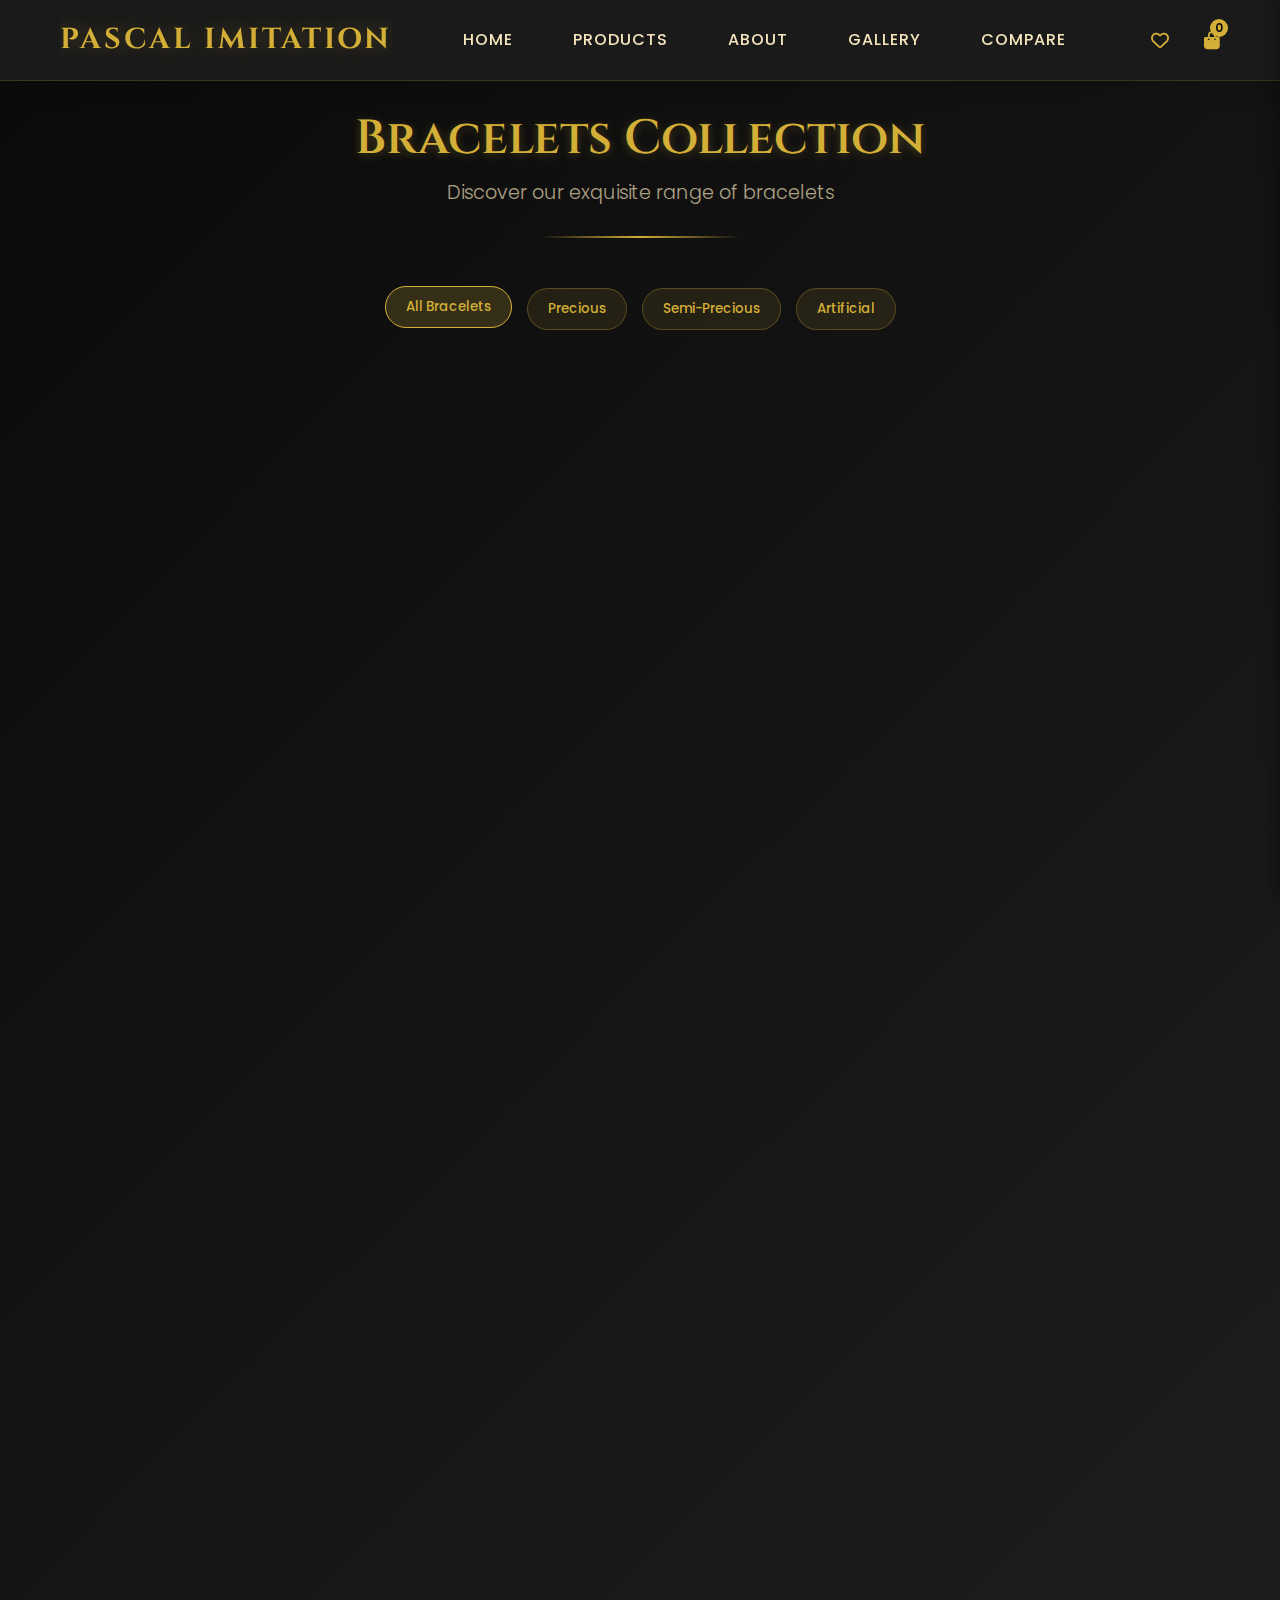
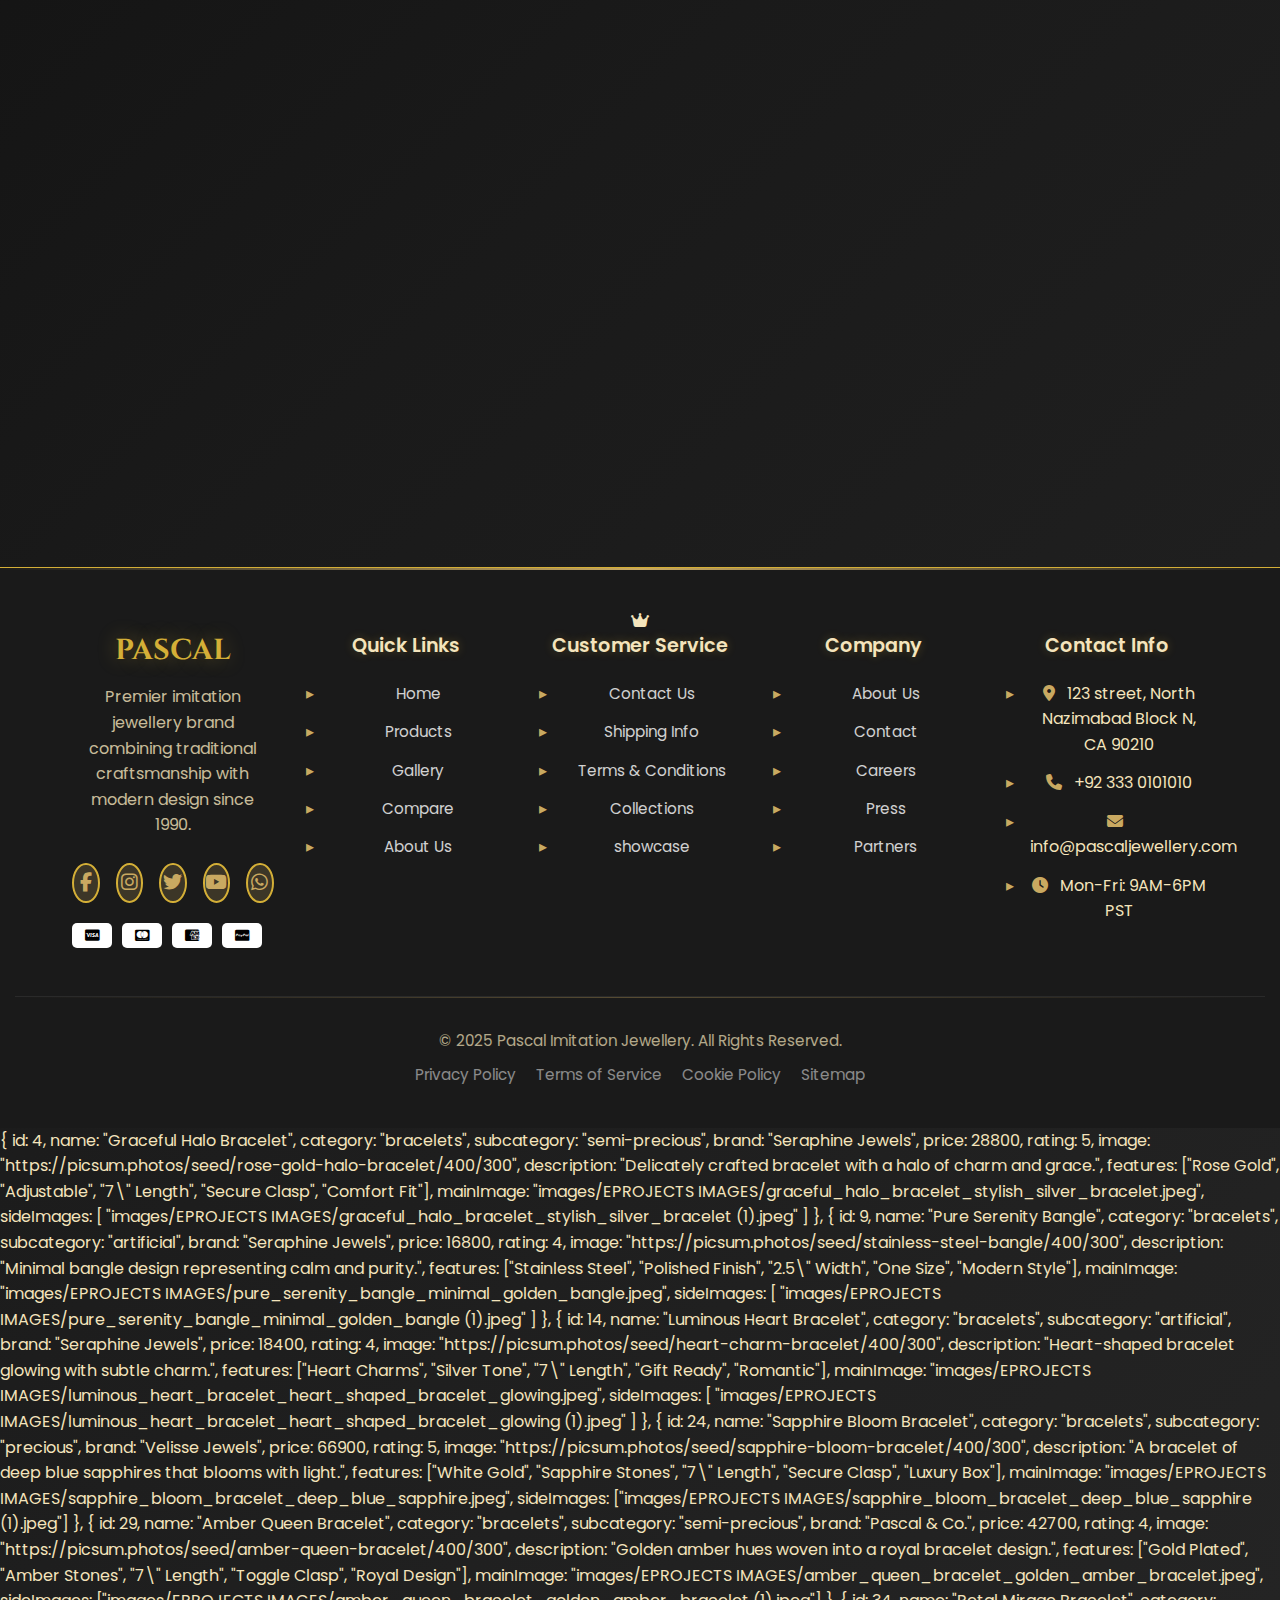
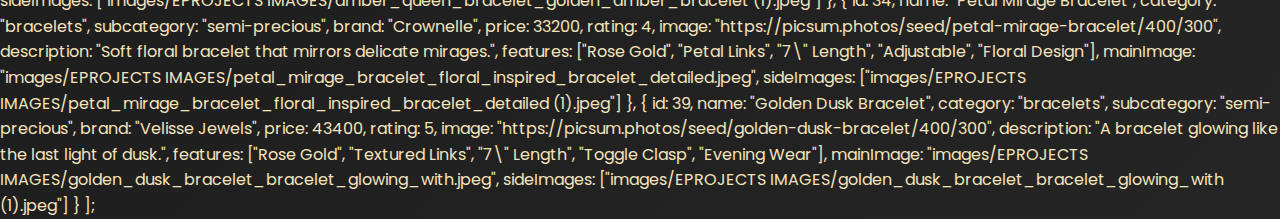
<file: beacelet.html>
<!DOCTYPE html>
<html lang="en">
<head>
    <meta charset="UTF-8">
    <meta name="viewport" content="width=device-width, initial-scale=1.0">
    <title>Bracelets Collection</title>
    <link rel="stylesheet" href="https://cdnjs.cloudflare.com/ajax/libs/font-awesome/6.4.0/css/all.min.css">
    <link href="https://fonts.googleapis.com/css2?family=Cinzel:wght@400;600&family=Poppins:wght@300;400;500;600&display=swap" rel="stylesheet">
  <link rel="stylesheet" href="CSS/style.css">
</head>
<body>
      <nav class="navbar" id="navbar">
        <div class="navbar-container">
            <a href="home.html" class="logo">PASCAL IMITATION</a>
            <ul class="nav-menu" id="navMenu">
                <li><a href="index.html" class="nav-link">Home</a></li>
                <li><a href="products.html" class="nav-link">Products</a></li>
                <li><a href="aboutus.html" class="nav-link">About</a></li>
                <li><a href="gallery.html" class="nav-link">Gallery</a></li>
                <li><a href="compare.html" class="nav-link">Compare</a></li>
            </ul>
            <div class="nav-actions">
               
                <button class="nav-btn heart-btn">
                    <i class="far fa-heart"></i>
                </button>
                <button class="nav-btn">
                    <i class="fas fa-shopping-bag"></i>
                    <span class="cart-count" id="cartCount">0</span>
                </button>
            </div>
            <button class="menu-toggle" id="menuToggle">
                <span></span>
                <span></span>
                <span></span>
            </button>
        </div>
    </nav>

    <div class="bracelets-container">
        <header class="bracelets-header">
            <h1 class="bracelets-title">Bracelets Collection</h1>
            <p class="bracelets-subtitle">Discover our exquisite range of bracelets</p>
        </header>
        
        <div class="bracelets-filter-container">
            <button class="bracelets-filter-btn active" data-bracelet-filter="all">All Bracelets</button>
            <button class="bracelets-filter-btn" data-bracelet-filter="precious">Precious</button>
            <button class="bracelets-filter-btn" data-bracelet-filter="semi-precious">Semi-Precious</button>
            <button class="bracelets-filter-btn" data-bracelet-filter="artificial">Artificial</button>
        </div>
        
        <div class="bracelets-grid" id="braceletsContainer">
            <!-- Bracelets will be dynamically inserted here -->
        </div>
        
        <div class="bracelets-notification" id="braceletsNotification">
            <div class="bracelets-notification-content">
                <i class="fas fa-check-circle"></i>
                <span id="braceletsNotificationText">Product added to cart!</span>
            </div>
        </div>
    </div>
<footer class="footer" id="contact">
        <div class="crown-container">
            <div class="crown-logo">
                <i class="fas fa-crown"></i>
            </div>
        </div>
        
        <div class="footer-content">
            <div class="footer-brand">
                <h3>PASCAL</h3>
                <p>Premier imitation jewellery brand combining traditional craftsmanship with modern design since 1990.</p>
                <div class="social-links">
                    <a href="https://www.facebook.com/business/pages" class="social-link"><i class="fab fa-facebook-f"></i></a>
                    <a href="https://www.instagram.com/" class="social-link"><i class="fab fa-instagram"></i></a>
                    <a href="https://business.x.com" class="social-link"><i class="fab fa-twitter"></i></a>
                    <a href="https://www.youtube.com/" class="social-link"><i class="fab fa-youtube"></i></a>
                    <a href="https://business.whatsapp.com/" class="social-link"><i class="fab fa-whatsapp"></i></a>
                </div>
                <div class="payment-methods">
                    <div class="payment-icon"><i class="fab fa-cc-visa"></i></div>
                    <div class="payment-icon"><i class="fab fa-cc-mastercard"></i></div>
                    <div class="payment-icon"><i class="fab fa-cc-amex"></i></div>
                    <div class="payment-icon"><i class="fab fa-cc-paypal"></i></div>
                </div>
            </div>
            
            <div class="footer-section">
                <h4>Quick Links</h4>
                 <ul>
                    <li><a href="index.html">Home</a></li>
                    <li><a href="products.html">Products</a></li>
                    <li><a href="gallery.html">Gallery</a></li>
                    <li><a href="compare.html">Compare</a></li>
                    <li><a href="aboutus.html">About Us</a></li>
                </ul>
            </div>
            
            <div class="footer-section">
                <h4>Customer Service</h4>
                <ul>
                    <li><a href="contactus.html">Contact Us</a></li>
                    <li><a href="policy.html">Shipping Info</a></li>
                    <li><a href="terms.html">Terms & Conditions</a></li>
                    <li><a href="products.html">Collections</a></li>
                    <li><a href="gallery.html">showcase</a></li>
                </ul>
            </div>
            
            <div class="footer-section">
                <h4>Company</h4>
                <ul>
                    <li><a href="aboutus.html">About Us</a></li>
                    <li><a href="contactus.html">Contact</a></li>
                    <li><a href="aboutus.html">Careers</a></li>
                    <li><a href="aboutus.html">Press</a></li>
                    <li><a href="aboutus.html">Partners</a></li>
                    
                </ul>
            </div>
            
            <div class="footer-section">
                <h4>Contact Info</h4>
                <ul>
                    <li><i class="fas fa-map-marker-alt"></i> 123 street, North Nazimabad Block N, CA 90210</li>
                    <li><i class="fas fa-phone"></i> +92 333 0101010</li>
                    <li><i class="fas fa-envelope"></i> info@pascaljewellery.com</li>
                    <li><i class="fas fa-clock"></i> Mon-Fri: 9AM-6PM PST</li>
                </ul>
            </div>
        </div>
        
        <div class="footer-bottom">
            <p>&copy; 2025 Pascal Imitation Jewellery. All Rights Reserved.</p>
            <div class="footer-bottom-links">
                <a href="terms.html">Privacy Policy</a>
                <a href="policy.html">Terms of Service</a>
                <a href="#">Cookie Policy</a>
                <a href="#">Sitemap</a>
            </div>
        </div>
    </footer>
    <script src="JAVASCRIPT/script.js"></script>
            {
                id: 4,
                name: "Graceful Halo Bracelet",
                category: "bracelets",
                subcategory: "semi-precious",
                brand: "Seraphine Jewels",
                price: 28800,
                rating: 5,
                image: "https://picsum.photos/seed/rose-gold-halo-bracelet/400/300",
                description: "Delicately crafted bracelet with a halo of charm and grace.",
                features: ["Rose Gold", "Adjustable", "7\" Length", "Secure Clasp", "Comfort Fit"],
                mainImage: "images/EPROJECTS IMAGES/graceful_halo_bracelet_stylish_silver_bracelet.jpeg",
                sideImages: [
                    "images/EPROJECTS IMAGES/graceful_halo_bracelet_stylish_silver_bracelet (1).jpeg"
                ]
            },
            {
                id: 9,
                name: "Pure Serenity Bangle",
                category: "bracelets",
                subcategory: "artificial",
                brand: "Seraphine Jewels",
                price: 16800,
                rating: 4,
                image: "https://picsum.photos/seed/stainless-steel-bangle/400/300",
                description: "Minimal bangle design representing calm and purity.",
                features: ["Stainless Steel", "Polished Finish", "2.5\" Width", "One Size", "Modern Style"],
                mainImage: "images/EPROJECTS IMAGES/pure_serenity_bangle_minimal_golden_bangle.jpeg",
                sideImages: [
                    "images/EPROJECTS IMAGES/pure_serenity_bangle_minimal_golden_bangle (1).jpeg"
                ]
            },
            {
                id: 14,
                name: "Luminous Heart Bracelet",
                category: "bracelets",
                subcategory: "artificial",
                brand: "Seraphine Jewels",
                price: 18400,
                rating: 4,
                image: "https://picsum.photos/seed/heart-charm-bracelet/400/300",
                description: "Heart-shaped bracelet glowing with subtle charm.",
                features: ["Heart Charms", "Silver Tone", "7\" Length", "Gift Ready", "Romantic"],
                mainImage: "images/EPROJECTS IMAGES/luminous_heart_bracelet_heart_shaped_bracelet_glowing.jpeg",
                sideImages: [
                    "images/EPROJECTS IMAGES/luminous_heart_bracelet_heart_shaped_bracelet_glowing (1).jpeg"
                ]
            },
            {
                id: 24,
                name: "Sapphire Bloom Bracelet",
                category: "bracelets",
                subcategory: "precious",
                brand: "Velisse Jewels",
                price: 66900,
                rating: 5,
                image: "https://picsum.photos/seed/sapphire-bloom-bracelet/400/300",
                description: "A bracelet of deep blue sapphires that blooms with light.",
                features: ["White Gold", "Sapphire Stones", "7\" Length", "Secure Clasp", "Luxury Box"],
                mainImage: "images/EPROJECTS IMAGES/sapphire_bloom_bracelet_deep_blue_sapphire.jpeg",
                sideImages: ["images/EPROJECTS IMAGES/sapphire_bloom_bracelet_deep_blue_sapphire (1).jpeg"]
            },
            {
                id: 29,
                name: "Amber Queen Bracelet",
                category: "bracelets",
                subcategory: "semi-precious",
                brand: "Pascal & Co.",
                price: 42700,
                rating: 4,
                image: "https://picsum.photos/seed/amber-queen-bracelet/400/300",
                description: "Golden amber hues woven into a royal bracelet design.",
                features: ["Gold Plated", "Amber Stones", "7\" Length", "Toggle Clasp", "Royal Design"],
                mainImage: "images/EPROJECTS IMAGES/amber_queen_bracelet_golden_amber_bracelet.jpeg",
                sideImages: ["images/EPROJECTS IMAGES/amber_queen_bracelet_golden_amber_bracelet (1).jpeg"]
            },
            {
                id: 34,
                name: "Petal Mirage Bracelet",
                category: "bracelets",
                subcategory: "semi-precious",
                brand: "Crownelle",
                price: 33200,
                rating: 4,
                image: "https://picsum.photos/seed/petal-mirage-bracelet/400/300",
                description: "Soft floral bracelet that mirrors delicate mirages.",
                features: ["Rose Gold", "Petal Links", "7\" Length", "Adjustable", "Floral Design"],
                mainImage: "images/EPROJECTS IMAGES/petal_mirage_bracelet_floral_inspired_bracelet_detailed.jpeg",
                sideImages: ["images/EPROJECTS IMAGES/petal_mirage_bracelet_floral_inspired_bracelet_detailed (1).jpeg"]
            },
            {
                id: 39,
                name: "Golden Dusk Bracelet",
                category: "bracelets",
                subcategory: "semi-precious",
                brand: "Velisse Jewels",
                price: 43400,
                rating: 5,
                image: "https://picsum.photos/seed/golden-dusk-bracelet/400/300",
                description: "A bracelet glowing like the last light of dusk.",
                features: ["Rose Gold", "Textured Links", "7\" Length", "Toggle Clasp", "Evening Wear"],
                mainImage: "images/EPROJECTS IMAGES/golden_dusk_bracelet_bracelet_glowing_with.jpeg",
                sideImages: ["images/EPROJECTS IMAGES/golden_dusk_bracelet_bracelet_glowing_with (1).jpeg"]
            }
        ];

</body>
</html>
</file>
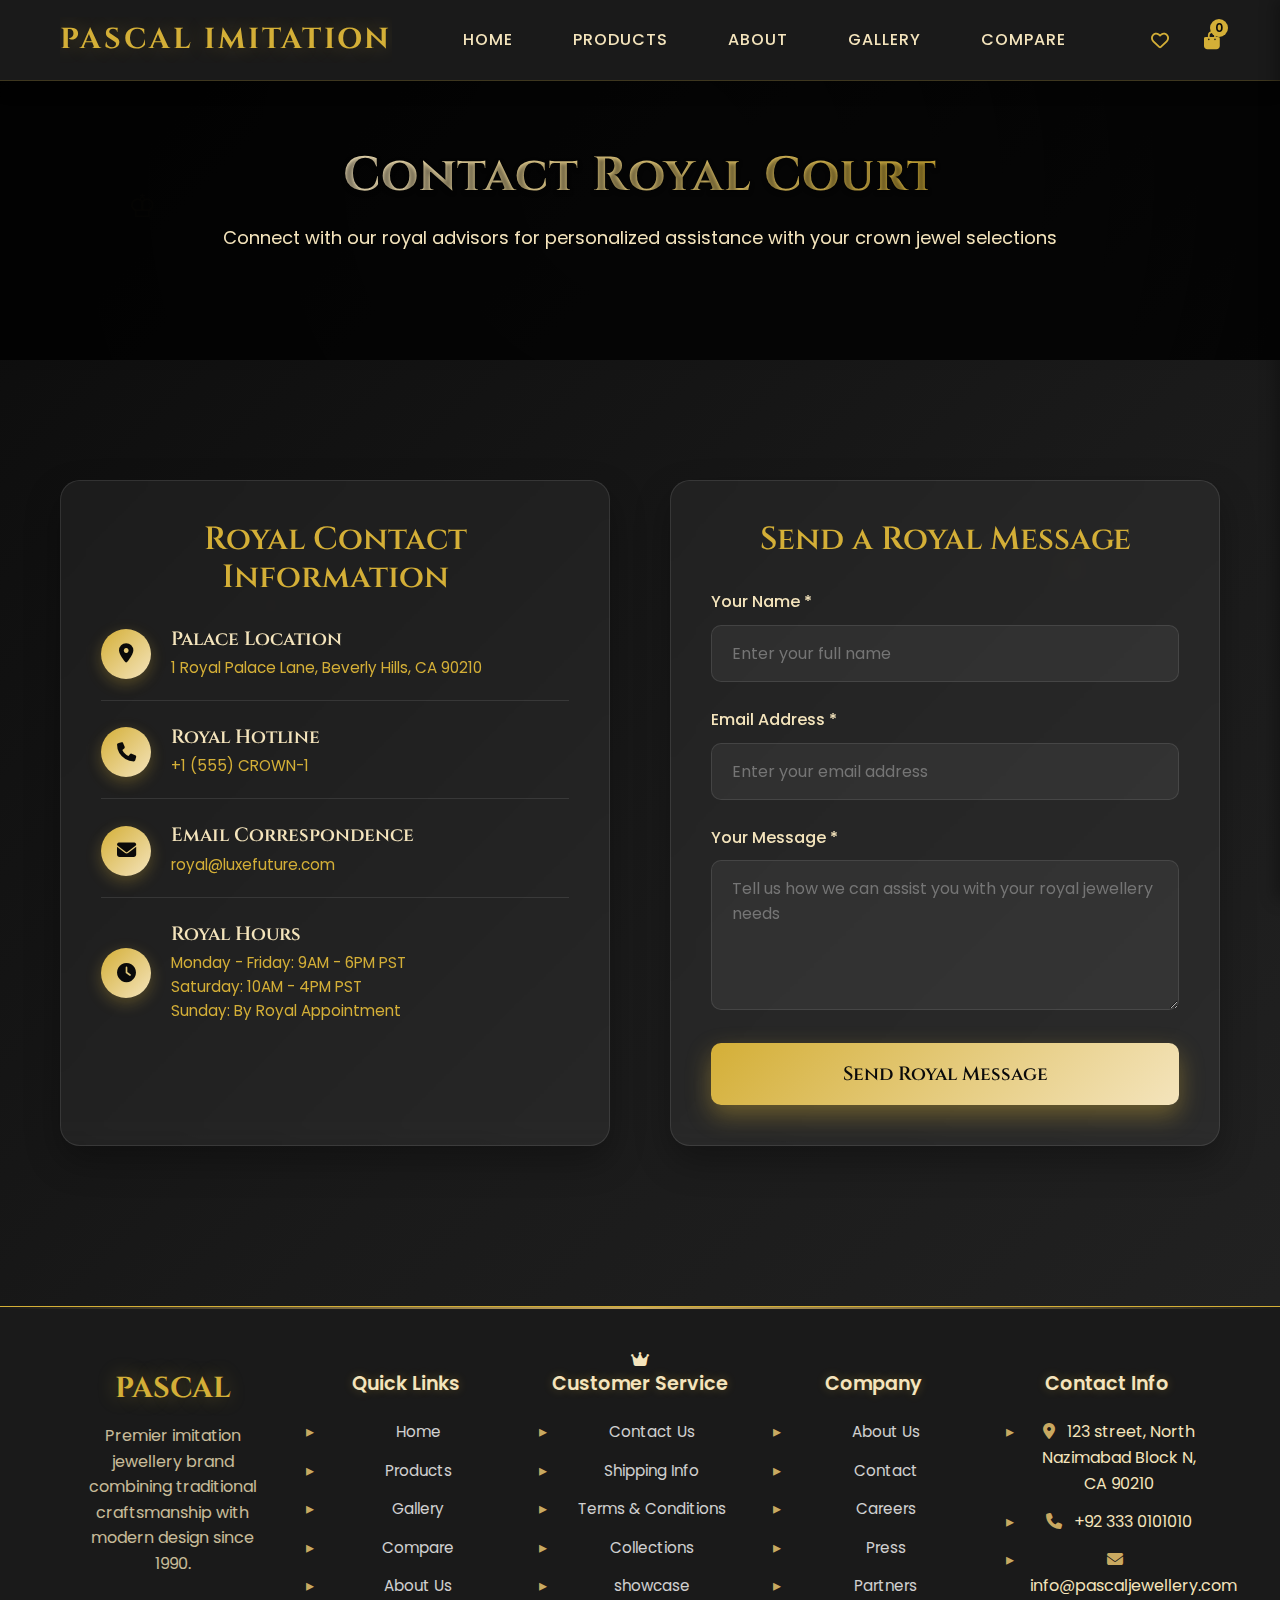
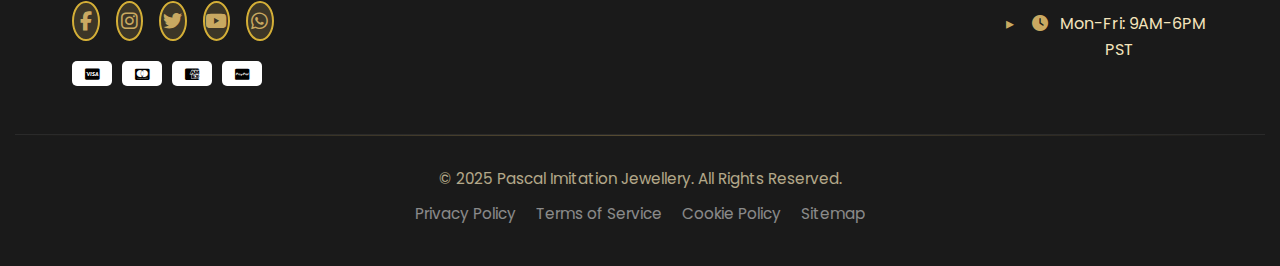
<file: contactus.html>
<!DOCTYPE html>
<html lang="en">
<head>
    <meta charset="UTF-8">
    <meta name="viewport" content="width=device-width, initial-scale=1.0">
    <title>Contact Us - LUXE FUTURE</title>

    <!-- Google Fonts -->
     <link rel="stylesheet" href="CSS/style.css">

    <link rel="preconnect" href="https://fonts.googleapis.com">
    <link rel="preconnect" href="https://fonts.gstatic.com" crossorigin>
    <link href="https://fonts.googleapis.com/css2?family=Cinzel:wght@400;600;900&family=Poppins:wght@300;400;500;600;700&display=swap" rel="stylesheet">

    <!-- Font Awesome -->
    <link rel="stylesheet" href="https://cdnjs.cloudflare.com/ajax/libs/font-awesome/6.4.0/css/all.min.css">

    <style>
        /* CSS Variables */
       
    </style>
</head>

<body>
    <!-- Floating Crown Elements -->
    <div class="floating-crowns">
        <div class="floating-crown">♔</div>
        <div class="floating-crown">♔</div>
        <div class="floating-crown">♔</div>
    </div>

    <!-- Royal Navbar -->
    <nav class="navbar" id="navbar">
        <div class="navbar-container">
            <a href="index.html" class="logo">PASCAL IMITATION</a>
            <ul class="nav-menu" id="navMenu">
                 <li><a href="index.html" class="nav-link">Home</a></li>
                <li><a href="products.html" class="nav-link">Products</a></li>
                <li><a href="aboutus.html" class="nav-link">About</a></li>
                <li><a href="gallery.html" class="nav-link">Gallery</a></li>
                <li><a href="compare.html" class="nav-link">Compare</a></li>
            </ul>
            <div class="nav-actions">
             
                <button class="nav-btn">
                    <i class="far fa-heart"></i>
                </button>
                <button class="nav-btn">
                    <i class="fas fa-shopping-bag"></i>
                    <span class="cart-count" id="cartCount">0</span>
                </button>
            </div>
            <button class="menu-toggle" id="menuToggle">
                <span></span>
                <span></span>
                <span></span>
            </button>
        </div>
    </nav>

    <!-- Mobile Menu Overlay -->
    <div class="mobile-menu-overlay" id="mobileMenuOverlay"></div>

    <!-- Royal Hero Section -->
    <section class="hero">
        <h1>Contact Royal Court</h1>
        <p>Connect with our royal advisors for personalized assistance with your crown jewel selections</p>
    </section>

    <!-- Contact Section -->
    <section class="contact-section">
        <div class="contact-container">
            <div class="contact-info">
                <h2>Royal Contact Information</h2>
                
                <div class="contact-item">
                    <div class="contact-icon">
                        <i class="fas fa-map-marker-alt"></i>
                    </div>
                    <div class="contact-details">
                        <h3>Palace Location</h3>
                        <p>1 Royal Palace Lane, Beverly Hills, CA 90210</p>
                    </div>
                </div>
                
                <div class="contact-item">
                    <div class="contact-icon">
                        <i class="fas fa-phone"></i>
                    </div>
                    <div class="contact-details">
                        <h3>Royal Hotline</h3>
                        <p>+1 (555) CROWN-1</p>
                    </div>
                </div>
                
                <div class="contact-item">
                    <div class="contact-icon">
                        <i class="fas fa-envelope"></i>
                    </div>
                    <div class="contact-details">
                        <h3>Email Correspondence</h3>
                        <p>royal@luxefuture.com</p>
                    </div>
                </div>
                
                <div class="contact-item">
                    <div class="contact-icon">
                        <i class="fas fa-clock"></i>
                    </div>
                    <div class="contact-details">
                        <h3>Royal Hours</h3>
                        <p>Monday - Friday: 9AM - 6PM PST<br>Saturday: 10AM - 4PM PST<br>Sunday: By Royal Appointment</p>
                    </div>
                </div>
            </div>
            
            <div class="contact-form">
                <h2>Send a Royal Message</h2>
                <form id="contactForm">
                    <div class="form-group">
                        <label for="name">Your Name *</label>
                        <input type="text" id="name" name="name" placeholder="Enter your full name">
                        <span class="error-message">Please enter your name</span>
                    </div>
                    
                    <div class="form-group">
                        <label for="email">Email Address *</label>
                        <input type="email" id="email" name="email" placeholder="Enter your email address">
                        <span class="error-message">Please enter a valid email address</span>
                    </div>
                    
                    <div class="form-group">
                        <label for="message">Your Message *</label>
                        <textarea id="message" name="message" placeholder="Tell us how we can assist you with your royal jewellery needs"></textarea>
                        <span class="error-message">Please enter your message</span>
                    </div>
                    
                    <button type="submit" class="submit-btn" id="submitBtn">Send Royal Message</button>
                </form>
            </div>
        </div>
    </section>

    <!-- Success Message -->
    <div class="success-message" id="successMessage">
        <button class="close-message" id="closeMessage">
            <i class="fas fa-times"></i>
        </button>
        <h3>Royal Message Sent!</h3>
        <p>Thank you for contacting LUXE FUTURE. Our royal advisors will respond to your message within 24 hours.</p>
    </div>

    <!-- Royal Footer -->
    <footer class="footer" id="contact">
        <div class="crown-container">
            <div class="crown-logo">
                <i class="fas fa-crown"></i>
            </div>
        </div>
        
        <div class="footer-content">
            <div class="footer-brand">
                <h3>PASCAL</h3>
                <p>Premier imitation jewellery brand combining traditional craftsmanship with modern design since 1990.</p>
                <div class="social-links">
                    <a href="https://www.facebook.com/business/pages" class="social-link"><i class="fab fa-facebook-f"></i></a>
                    <a href="https://www.instagram.com/" class="social-link"><i class="fab fa-instagram"></i></a>
                    <a href="https://business.x.com" class="social-link"><i class="fab fa-twitter"></i></a>
                    <a href="https://www.youtube.com/" class="social-link"><i class="fab fa-youtube"></i></a>
                    <a href="https://business.whatsapp.com/" class="social-link"><i class="fab fa-whatsapp"></i></a>
                </div>
                <div class="payment-methods">
                    <div class="payment-icon"><i class="fab fa-cc-visa"></i></div>
                    <div class="payment-icon"><i class="fab fa-cc-mastercard"></i></div>
                    <div class="payment-icon"><i class="fab fa-cc-amex"></i></div>
                    <div class="payment-icon"><i class="fab fa-cc-paypal"></i></div>
                </div>
            </div>
            
            <div class="footer-section">
                <h4>Quick Links</h4>
                <ul>
                    <li><a href="index.html">Home</a></li>
                    <li><a href="products.html">Products</a></li>
                    <li><a href="gallery.html">Gallery</a></li>
                    <li><a href="compare.html">Compare</a></li>
                    <li><a href="aboutus.html">About Us</a></li>
                </ul>
            </div>
            
            <div class="footer-section">
                <h4>Customer Service</h4>
                <ul>
                    <li><a href="contactus.html">Contact Us</a></li>
                    <li><a href="policy.html">Shipping Info</a></li>
                    <li><a href="terms.html">Terms & Conditions</a></li>
                    <li><a href="products.html">Collections</a></li>
                    <li><a href="gallery.html">showcase</a></li>
                </ul>
            </div>
            
            <div class="footer-section">
                <h4>Company</h4>
                <ul>
                    <li><a href="aboutus.html">About Us</a></li>
                    <li><a href="contactus.html">Contact</a></li>
                    <li><a href="aboutus.html">Careers</a></li>
                    <li><a href="aboutus.html">Press</a></li>
                    <li><a href="aboutus.html">Partners</a></li>
                    
                </ul>
            </div>
            
            <div class="footer-section">
                <h4>Contact Info</h4>
                <ul>
                    <li><i class="fas fa-map-marker-alt"></i> 123 street, North Nazimabad Block N, CA 90210</li>
                    <li><i class="fas fa-phone"></i> +92 333 0101010</li>
                    <li><i class="fas fa-envelope"></i> info@pascaljewellery.com</li>
                    <li><i class="fas fa-clock"></i> Mon-Fri: 9AM-6PM PST</li>
                </ul>
            </div>
        </div>
        
        <div class="footer-bottom">
            <p>&copy; 2025 Pascal Imitation Jewellery. All Rights Reserved.</p>
            <div class="footer-bottom-links">
                <a href="terms.html">Privacy Policy</a>
                <a href="policy.html">Terms of Service</a>
                <a href="#">Cookie Policy</a>
                <a href="#">Sitemap</a>
            </div>
        </div>
    </footer>

   <script src="JAVASCRIPT/script.js"></script>
 
</body>
</html>
</file>
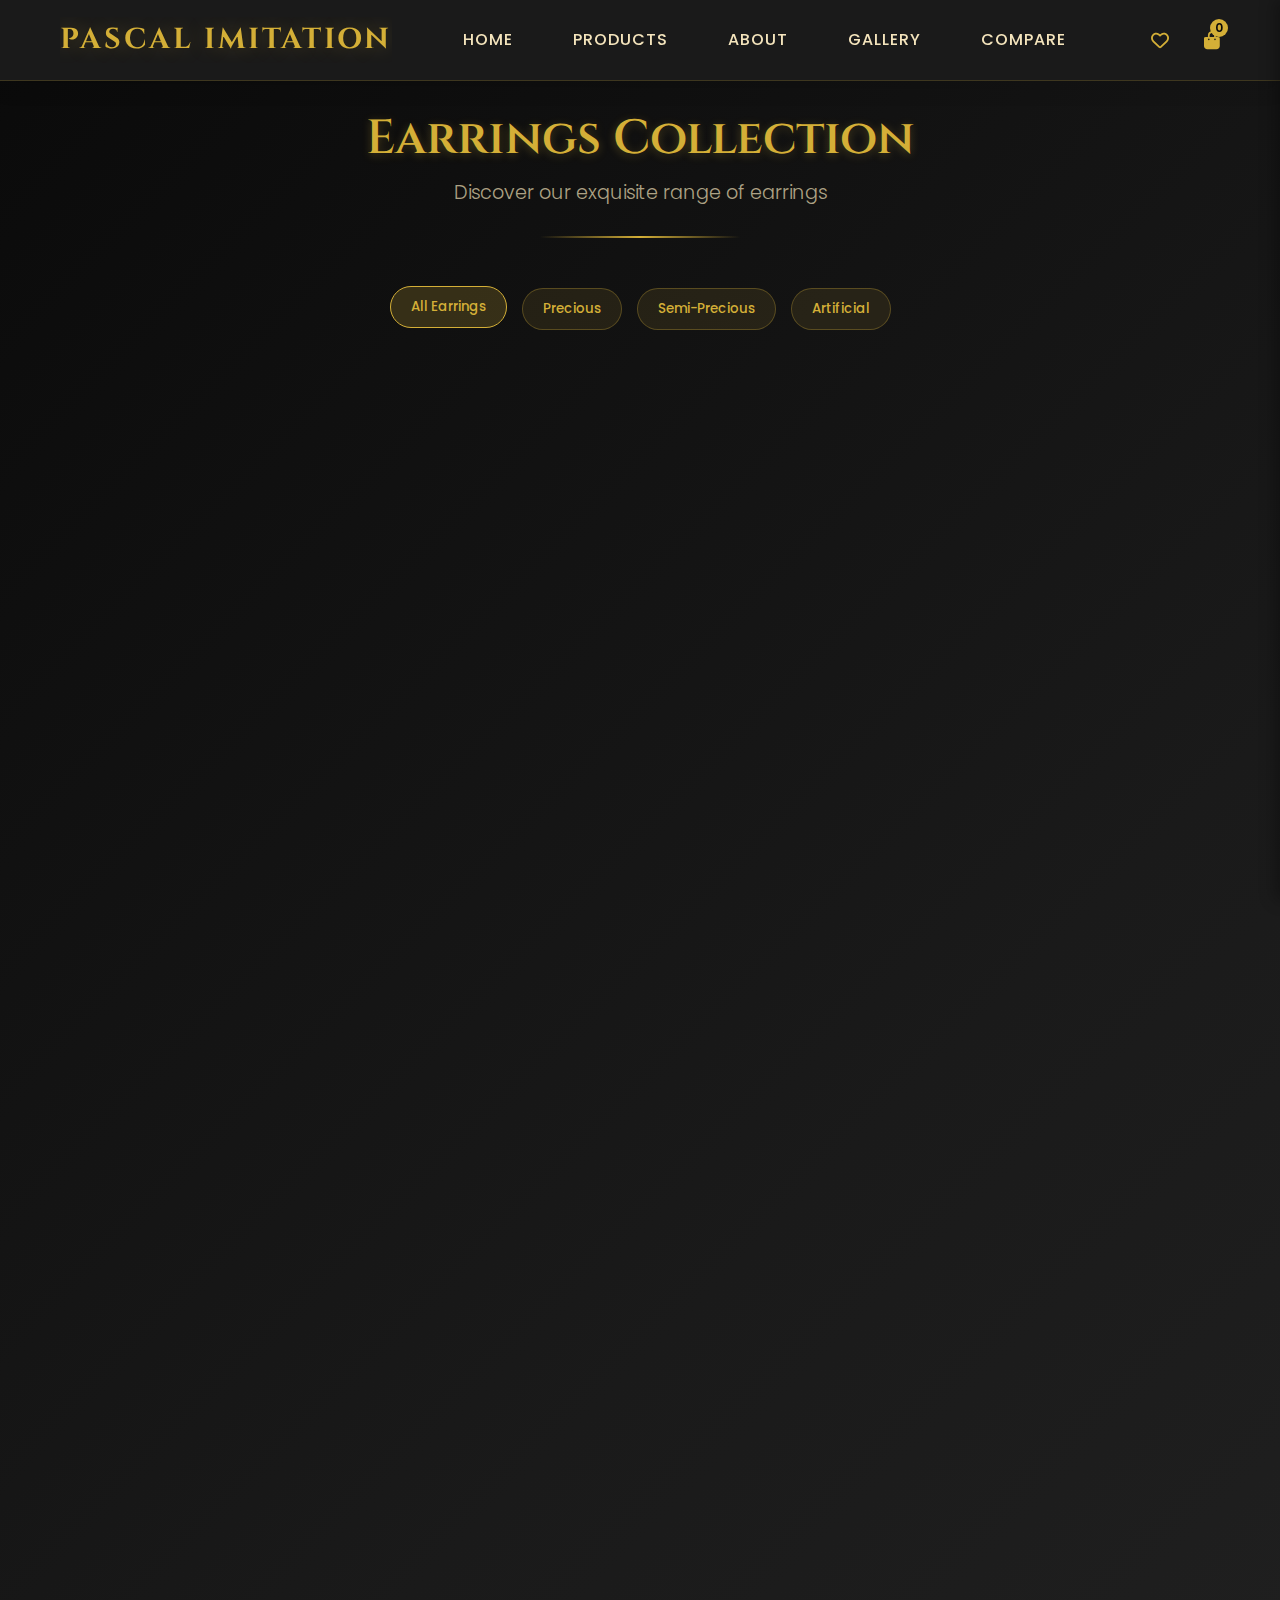
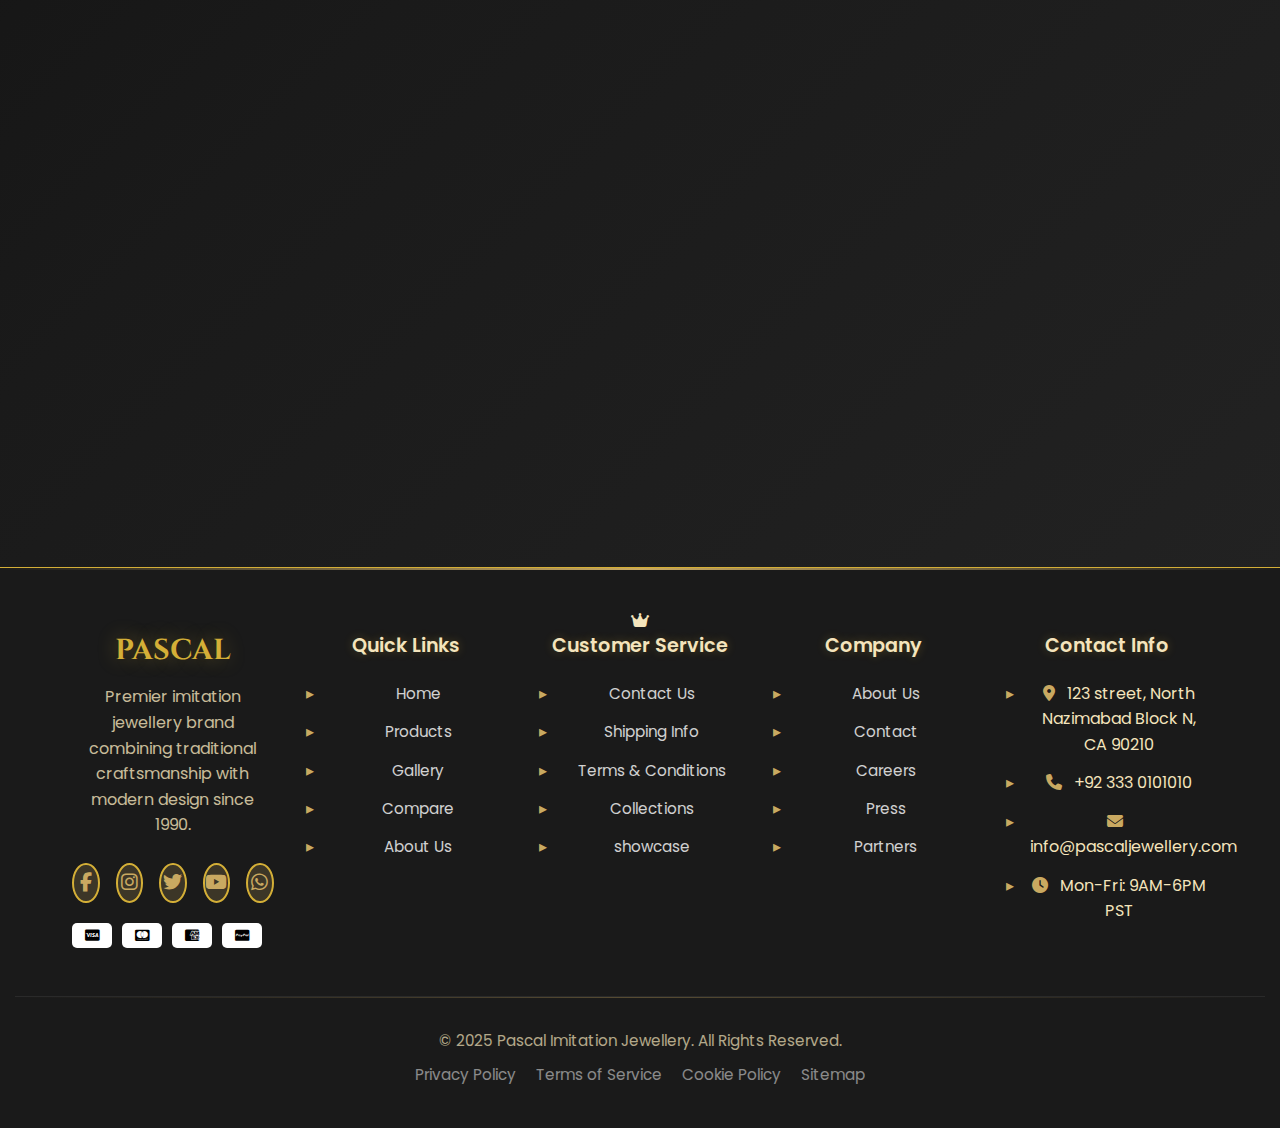
<file: earrings.html>
<!DOCTYPE html>
<html lang="en">
<head>
    <meta charset="UTF-8">
    <meta name="viewport" content="width=device-width, initial-scale=1.0">
    <title>Earrings Collection</title>
    <link rel="stylesheet" href="https://cdnjs.cloudflare.com/ajax/libs/font-awesome/6.4.0/css/all.min.css">
    <link href="https://fonts.googleapis.com/css2?family=Cinzel:wght@400;600&family=Poppins:wght@300;400;500;600&display=swap" rel="stylesheet">
  <link rel="stylesheet" href="CSS/style.css">
</head>
<body>
      <nav class="navbar" id="navbar">
        <div class="navbar-container">
            <a href="home.html" class="logo">PASCAL IMITATION</a>
            <ul class="nav-menu" id="navMenu">
                <li><a href="index.html" class="nav-link">Home</a></li>
                <li><a href="products.html" class="nav-link">Products</a></li>
                <li><a href="aboutus.html" class="nav-link">About</a></li>
                <li><a href="gallery.html" class="nav-link">Gallery</a></li>
                <li><a href="compare.html" class="nav-link">Compare</a></li>
            </ul>
            <div class="nav-actions">
              
                <button class="nav-btn">
                    <i class="far fa-heart"></i>
                </button>
                <button class="nav-btn">
                    <i class="fas fa-shopping-bag"></i>
                    <span class="cart-count" id="cartCount">0</span>
                </button>
            </div>
            <button class="menu-toggle" id="menuToggle">
                <span></span>
                <span></span>
                <span></span>
            </button>
        </div>
    </nav>

    <div class="earrings-container">
        <header class="earrings-header">
            <h1 class="earrings-title">Earrings Collection</h1>
            <p class="earrings-subtitle">Discover our exquisite range of earrings</p>
        </header>
        
        <div class="earrings-filter-container">
            <button class="earrings-filter-btn active" data-earring-filter="all">All Earrings</button>
            <button class="earrings-filter-btn" data-earring-filter="precious">Precious</button>
            <button class="earrings-filter-btn" data-earring-filter="semi-precious">Semi-Precious</button>
            <button class="earrings-filter-btn" data-earring-filter="artificial">Artificial</button>
        </div>
        
        <div class="earrings-grid" id="earringsContainer">
            <!-- Earrings will be dynamically inserted here -->
        </div>
        
        <div class="earrings-notification" id="earringsNotification">
            <div class="earrings-notification-content">
                <i class="fas fa-check-circle"></i>
                <span id="earringsNotificationText">Product added to cart!</span>
            </div>
        </div>
    </div>
<footer class="footer" id="contact">
        <div class="crown-container">
            <div class="crown-logo">
                <i class="fas fa-crown"></i>
            </div>
        </div>
        
        <div class="footer-content">
            <div class="footer-brand">
                <h3>PASCAL</h3>
                <p>Premier imitation jewellery brand combining traditional craftsmanship with modern design since 1990.</p>
                <div class="social-links">
                    <a href="https://www.facebook.com/business/pages" class="social-link"><i class="fab fa-facebook-f"></i></a>
                    <a href="https://www.instagram.com/" class="social-link"><i class="fab fa-instagram"></i></a>
                    <a href="https://business.x.com" class="social-link"><i class="fab fa-twitter"></i></a>
                    <a href="https://www.youtube.com/" class="social-link"><i class="fab fa-youtube"></i></a>
                    <a href="https://business.whatsapp.com/" class="social-link"><i class="fab fa-whatsapp"></i></a>
                </div>
                <div class="payment-methods">
                    <div class="payment-icon"><i class="fab fa-cc-visa"></i></div>
                    <div class="payment-icon"><i class="fab fa-cc-mastercard"></i></div>
                    <div class="payment-icon"><i class="fab fa-cc-amex"></i></div>
                    <div class="payment-icon"><i class="fab fa-cc-paypal"></i></div>
                </div>
            </div>
            
            <div class="footer-section">
                <h4>Quick Links</h4>
                <ul>
                    <li><a href="index.html">Home</a></li>
                    <li><a href="products.html">Products</a></li>
                    <li><a href="gallery.html">Gallery</a></li>
                    <li><a href="compare.html">Compare</a></li>
                    <li><a href="aboutus.html">About Us</a></li>
                </ul>
            </div>
            
            <div class="footer-section">
                <h4>Customer Service</h4>
                <ul>
                    <li><a href="contactus.html">Contact Us</a></li>
                    <li><a href="policy.html">Shipping Info</a></li>
                    <li><a href="terms.html">Terms & Conditions</a></li>
                    <li><a href="products.html">Collections</a></li>
                    <li><a href="gallery.html">showcase</a></li>
                </ul>
            </div>
            
            <div class="footer-section">
                <h4>Company</h4>
                <ul>
                    <li><a href="aboutus.html">About Us</a></li>
                    <li><a href="contactus.html">Contact</a></li>
                    <li><a href="aboutus.html">Careers</a></li>
                    <li><a href="aboutus.html">Press</a></li>
                    <li><a href="aboutus.html">Partners</a></li>
                    
                </ul>
            </div>
            
            <div class="footer-section">
                <h4>Contact Info</h4>
                <ul>
                    <li><i class="fas fa-map-marker-alt"></i> 123 street, North Nazimabad Block N, CA 90210</li>
                    <li><i class="fas fa-phone"></i> +92 333 0101010</li>
                    <li><i class="fas fa-envelope"></i> info@pascaljewellery.com</li>
                    <li><i class="fas fa-clock"></i> Mon-Fri: 9AM-6PM PST</li>
                </ul>
            </div>
        </div>
        
        <div class="footer-bottom">
            <p>&copy; 2025 Pascal Imitation Jewellery. All Rights Reserved.</p>
            <div class="footer-bottom-links">
                <a href="terms.html">Privacy Policy</a>
                <a href="policy.html">Terms of Service</a>
                <a href="#">Cookie Policy</a>
                <a href="#">Sitemap</a>
            </div>
        </div>
    </footer>
    <script src="JAVASCRIPT/script.js">
      
      
    </script>
</body>
</html>
</file>
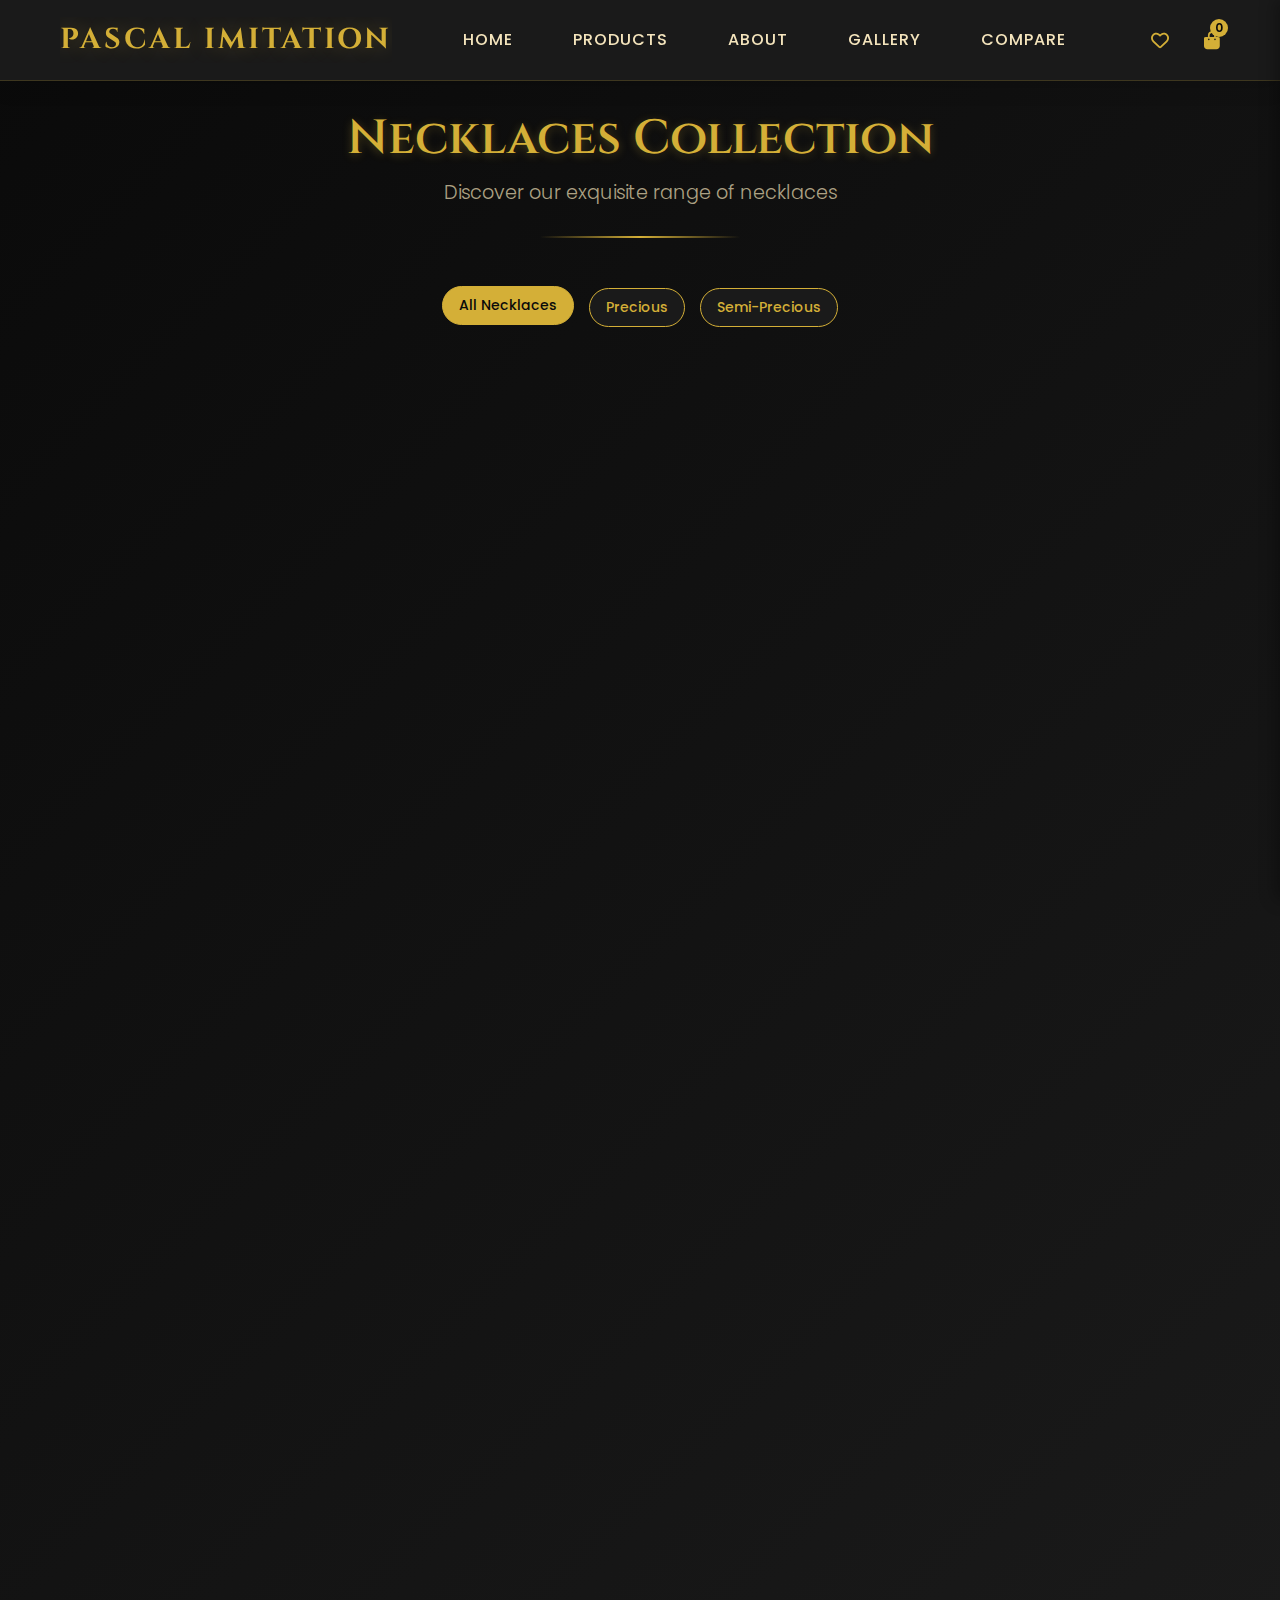
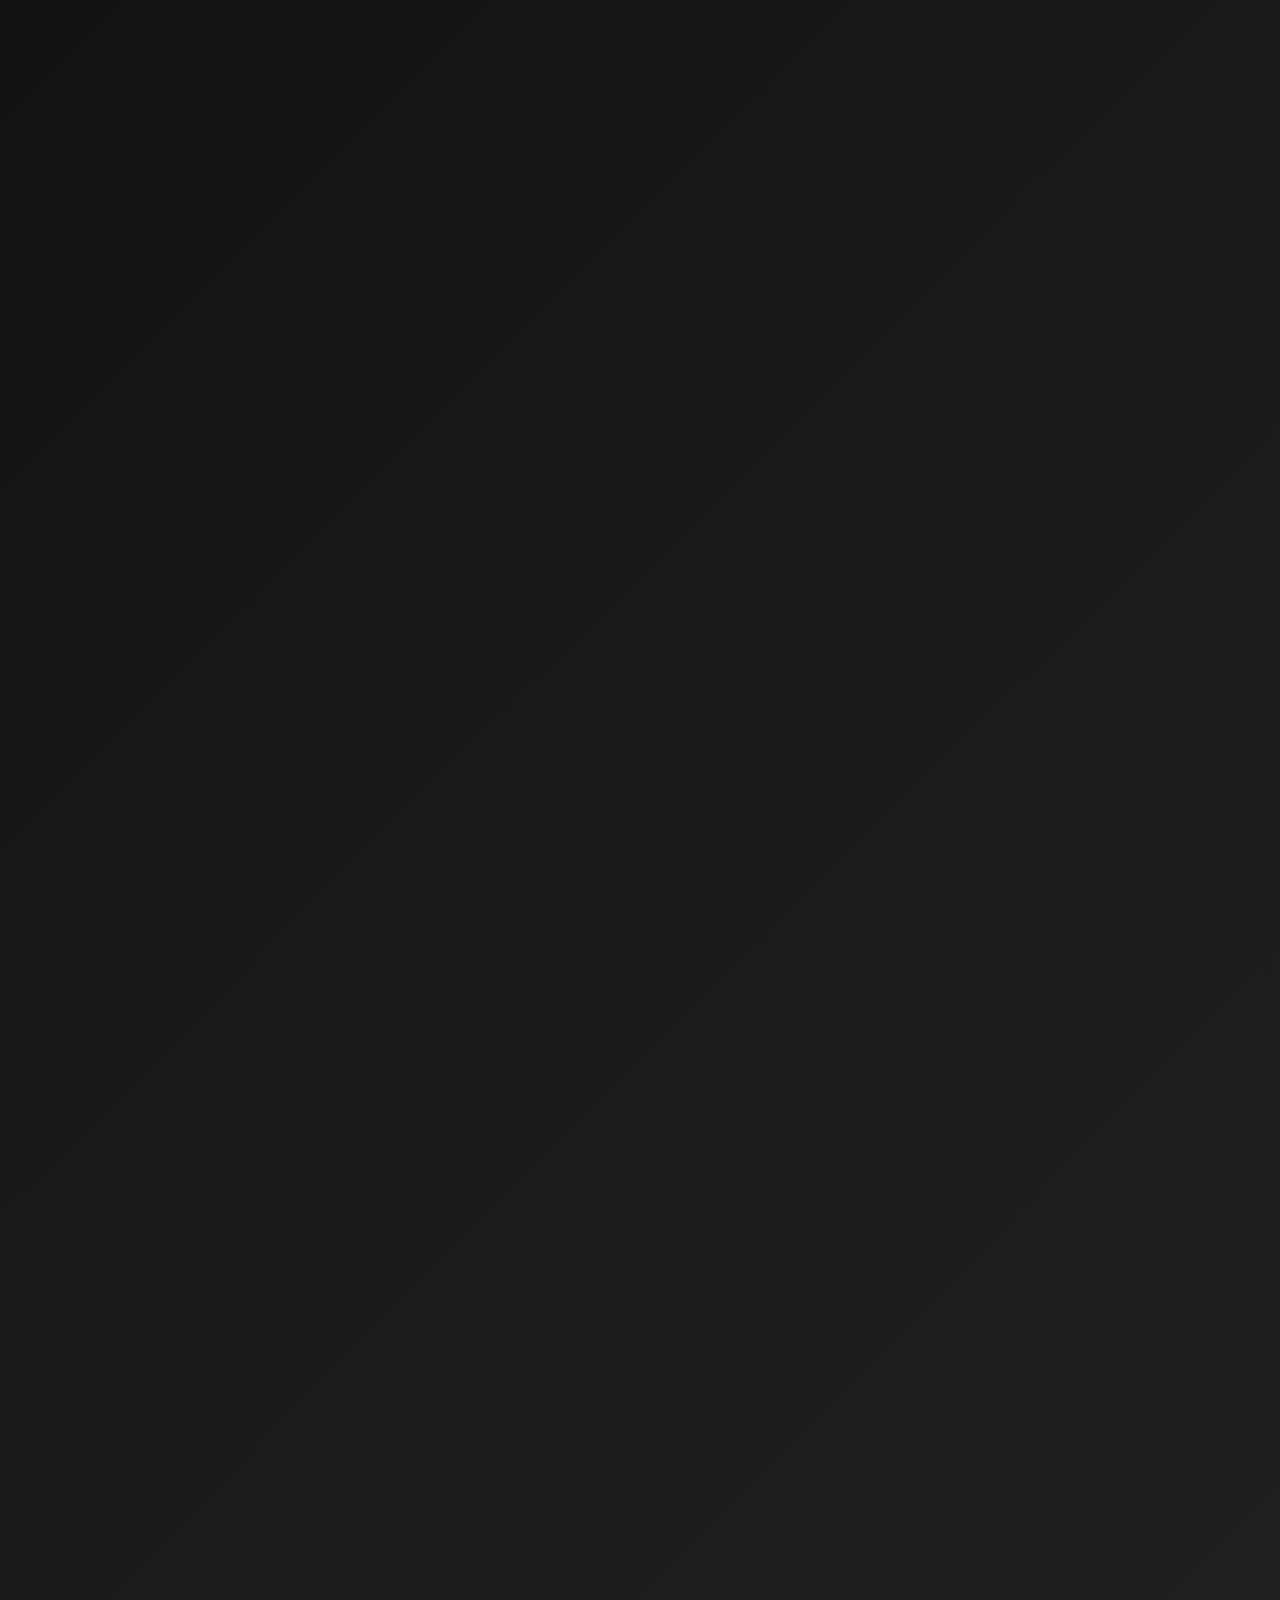
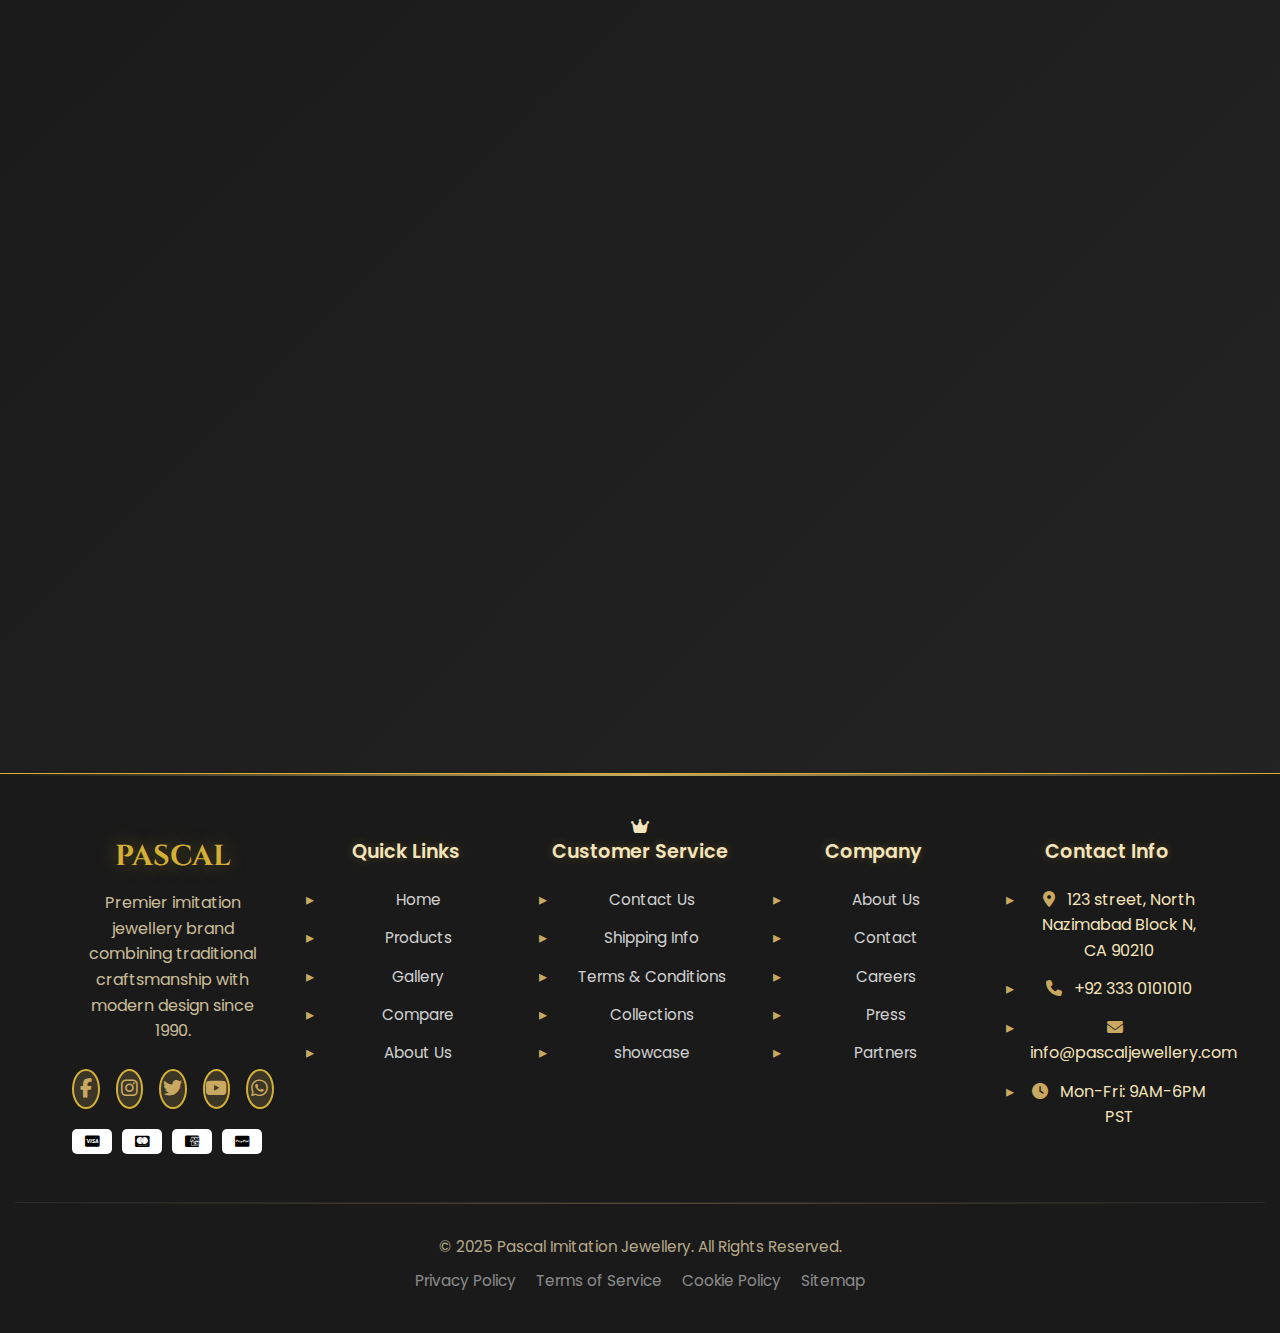
<file: necklace and pendants.html>
<!DOCTYPE html>
<html lang="en">
<head>
    <meta charset="UTF-8">
    <meta name="viewport" content="width=device-width, initial-scale=1.0">
    <title>Necklaces Collection</title>
    <link rel="stylesheet" href="https://cdnjs.cloudflare.com/ajax/libs/font-awesome/6.4.0/css/all.min.css">
    <link href="https://fonts.googleapis.com/css2?family=Cinzel:wght@400;600&family=Poppins:wght@300;400;500;600&display=swap" rel="stylesheet">
   <link rel="stylesheet" href="CSS/style.css"> 
</head>
<body>
      <nav class="navbar" id="navbar">
        <div class="navbar-container">
            <a href="index.html" class="logo">PASCAL IMITATION</a>
            <ul class="nav-menu" id="navMenu">
                <li><a href="index.html" class="nav-link">Home</a></li>
                <li><a href="products.html" class="nav-link">Products</a></li>
                <li><a href="aboutus.html" class="nav-link">About</a></li>
                <li><a href="gallery.html" class="nav-link">Gallery</a></li>
                <li><a href="compare.html" class="nav-link">Compare</a></li>
            </ul>
            <div class="nav-actions">
              
                <button class="nav-btn">
                    <i class="far fa-heart"></i>
                </button>
                <button class="nav-btn">
                    <i class="fas fa-shopping-bag"></i>
                    <span class="cart-count" id="cartCount">0</span>
                </button>
            </div>
            <button class="menu-toggle" id="menuToggle">
                <span></span>
                <span></span>
                <span></span>
            </button>
        </div>
    </nav>

    <div class="container">
        <header>
            <h1>Necklaces Collection</h1>
            <p class="subtitle">Discover our exquisite range of necklaces</p>
        </header>
        
        <div class="filter-container">
            <button class="filter-btn active" data-filter="all">All Necklaces</button>
            <button class="filter-btn" data-filter="precious">Precious</button>
            <button class="filter-btn" data-filter="semi-precious">Semi-Precious</button>
        </div>
        
        <div class="products-grid" id="productsContainer">
            <!-- Products will be dynamically inserted here -->
        </div>
        
        <div class="notification" id="notification">
            <div class="notification-content">
                <i class="fas fa-check-circle"></i>
                <span id="notificationText">Product added to cart!</span>
            </div>
        </div>
    </div>
<footer class="footer" id="contact">
        <div class="crown-container">
            <div class="crown-logo">
                <i class="fas fa-crown"></i>
            </div>
        </div>
        
        <div class="footer-content">
            <div class="footer-brand">
                <h3>PASCAL</h3>
                <p>Premier imitation jewellery brand combining traditional craftsmanship with modern design since 1990.</p>
                <div class="social-links">
                    <a href="https://www.facebook.com/business/pages" class="social-link"><i class="fab fa-facebook-f"></i></a>
                    <a href="https://www.instagram.com/" class="social-link"><i class="fab fa-instagram"></i></a>
                    <a href="https://business.x.com" class="social-link"><i class="fab fa-twitter"></i></a>
                    <a href="https://www.youtube.com/" class="social-link"><i class="fab fa-youtube"></i></a>
                    <a href="https://business.whatsapp.com/" class="social-link"><i class="fab fa-whatsapp"></i></a>
                </div>
                <div class="payment-methods">
                    <div class="payment-icon"><i class="fab fa-cc-visa"></i></div>
                    <div class="payment-icon"><i class="fab fa-cc-mastercard"></i></div>
                    <div class="payment-icon"><i class="fab fa-cc-amex"></i></div>
                    <div class="payment-icon"><i class="fab fa-cc-paypal"></i></div>
                </div>
            </div>
            
            <div class="footer-section">
                <h4>Quick Links</h4>
                 <ul>
                    <li><a href="index.html">Home</a></li>
                    <li><a href="products.html">Products</a></li>
                    <li><a href="gallery.html">Gallery</a></li>
                    <li><a href="compare.html">Compare</a></li>
                    <li><a href="aboutus.html">About Us</a></li>
                </ul>
            </div>
            
            <div class="footer-section">
                <h4>Customer Service</h4>
                <ul>
                    <li><a href="contactus.html">Contact Us</a></li>
                    <li><a href="policy.html">Shipping Info</a></li>
                    <li><a href="terms.html">Terms & Conditions</a></li>
                    <li><a href="products.html">Collections</a></li>
                    <li><a href="gallery.html">showcase</a></li>
                </ul>
            </div>
            
            <div class="footer-section">
                <h4>Company</h4>
                <ul>
                    <li><a href="aboutus.html">About Us</a></li>
                    <li><a href="contactus.html">Contact</a></li>
                    <li><a href="aboutus.html">Careers</a></li>
                    <li><a href="aboutus.html">Press</a></li>
                    <li><a href="aboutus.html">Partners</a></li>
                    
                </ul>
            </div>
            
            <div class="footer-section">
                <h4>Contact Info</h4>
                <ul>
                    <li><i class="fas fa-map-marker-alt"></i> 123 street, North Nazimabad Block N, CA 90210</li>
                    <li><i class="fas fa-phone"></i> +92 333 0101010</li>
                    <li><i class="fas fa-envelope"></i> info@pascaljewellery.com</li>
                    <li><i class="fas fa-clock"></i> Mon-Fri: 9AM-6PM PST</li>
                </ul>
            </div>
        </div>
        
        <div class="footer-bottom">
            <p>&copy; 2025 Pascal Imitation Jewellery. All Rights Reserved.</p>
            <div class="footer-bottom-links">
                <a href="terms.html">Privacy Policy</a>
                <a href="policy.html">Terms of Service</a>
                <a href="#">Cookie Policy</a>
                <a href="#">Sitemap</a>
            </div>
        </div>
    </footer>
    <script src="JAVASCRIPT/script.js"></script>
   
</body>
</html>
</file>
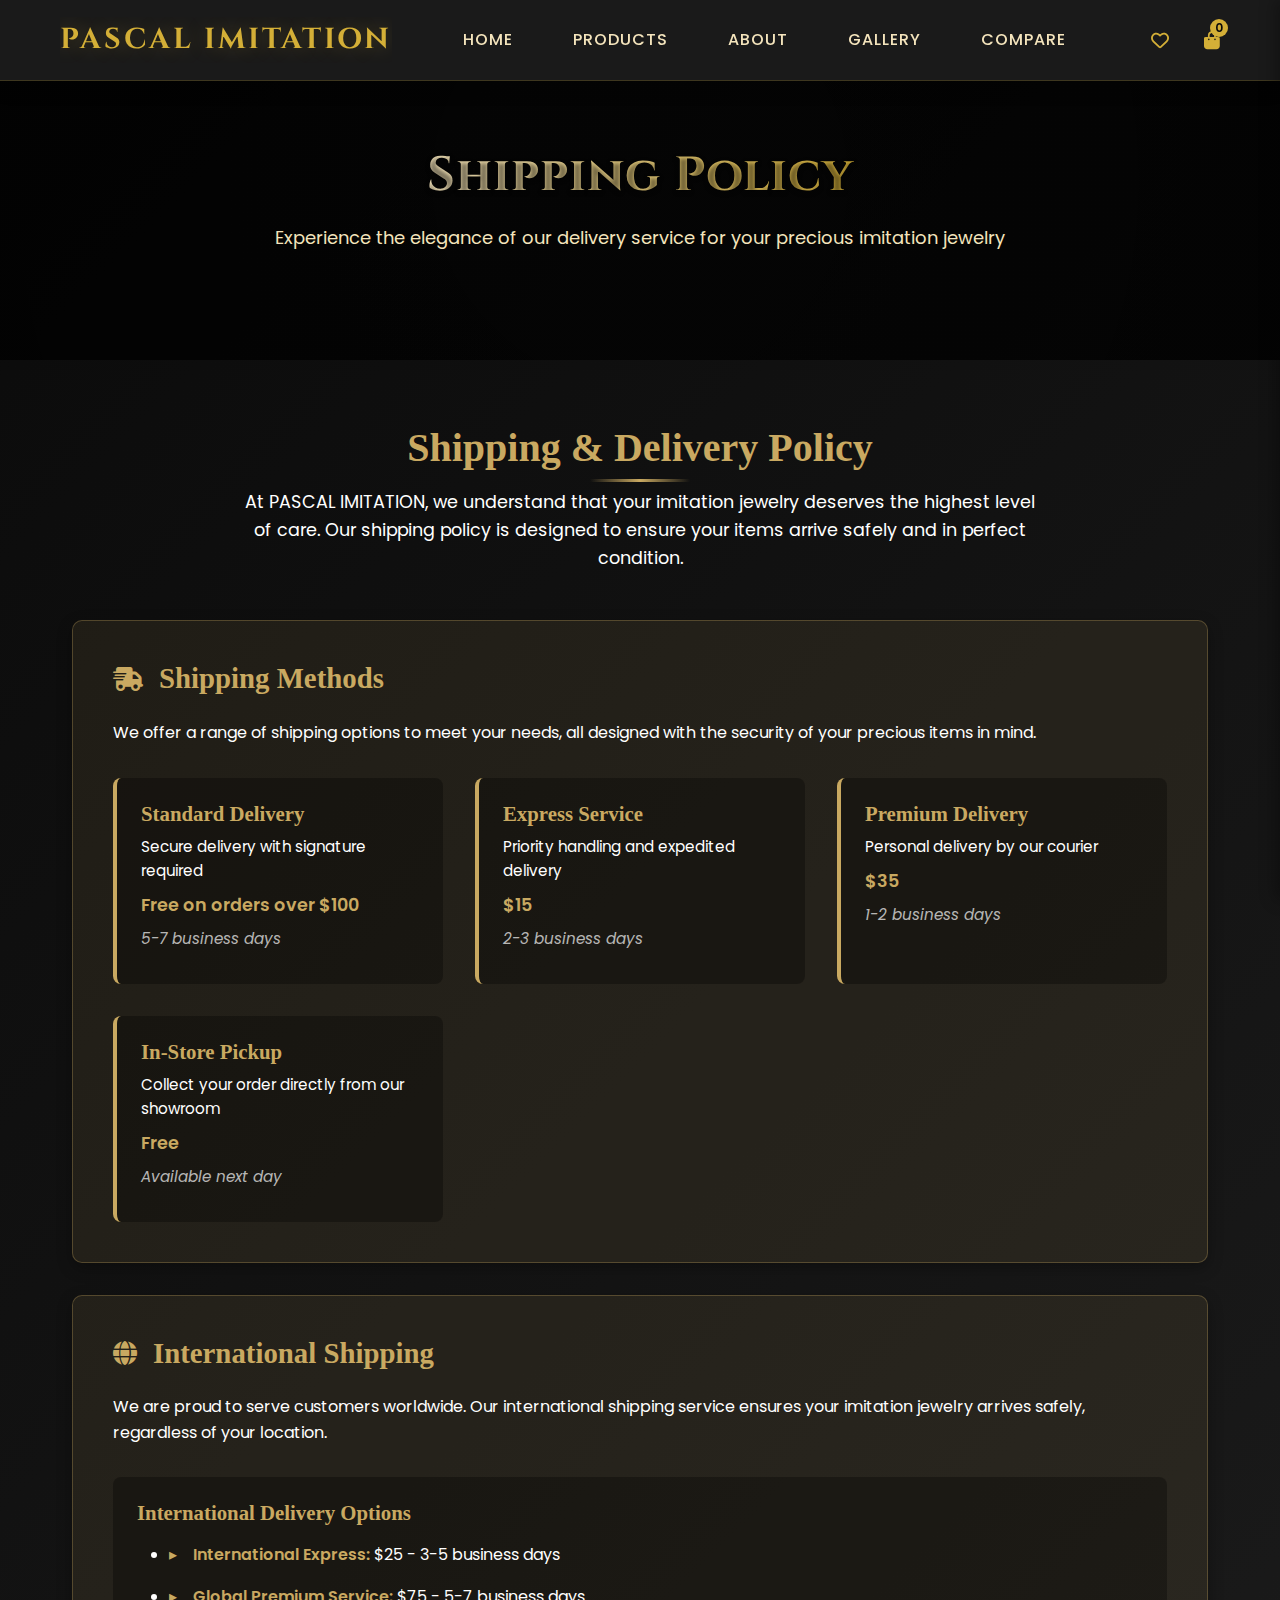
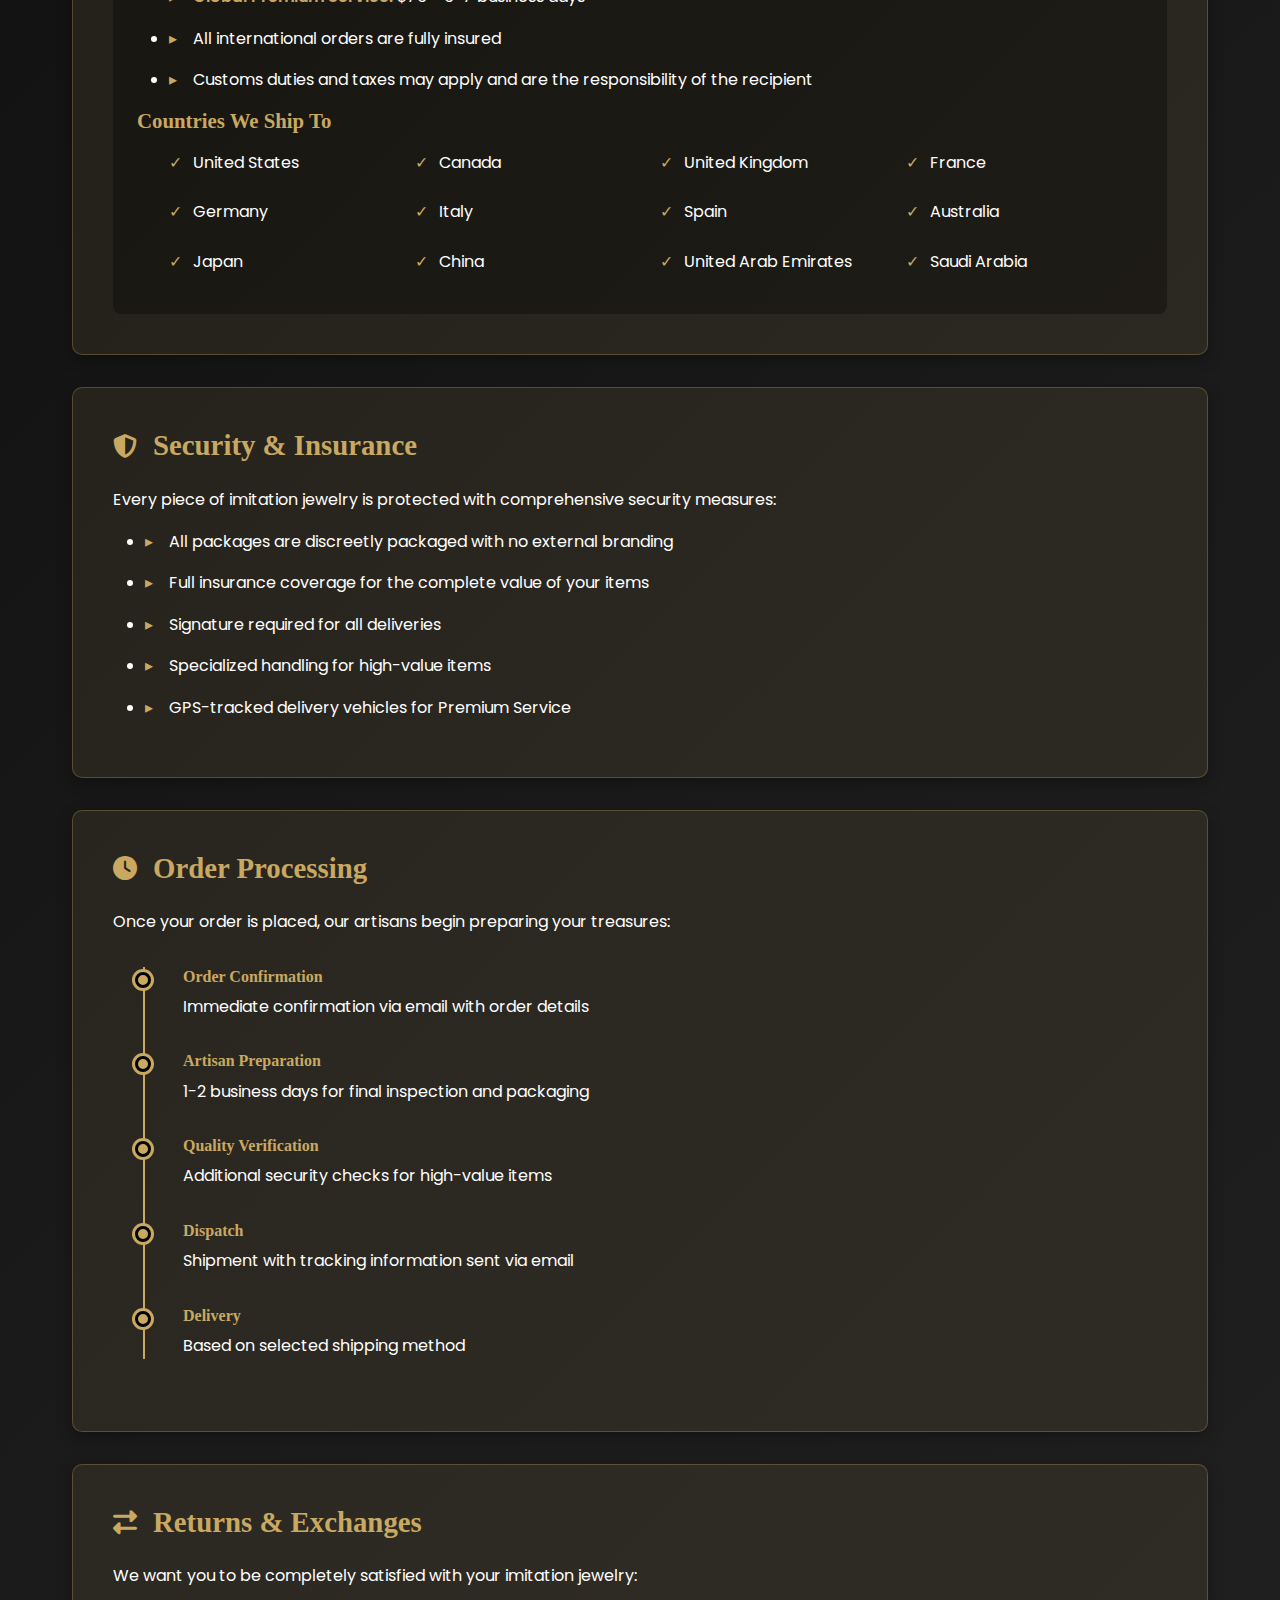
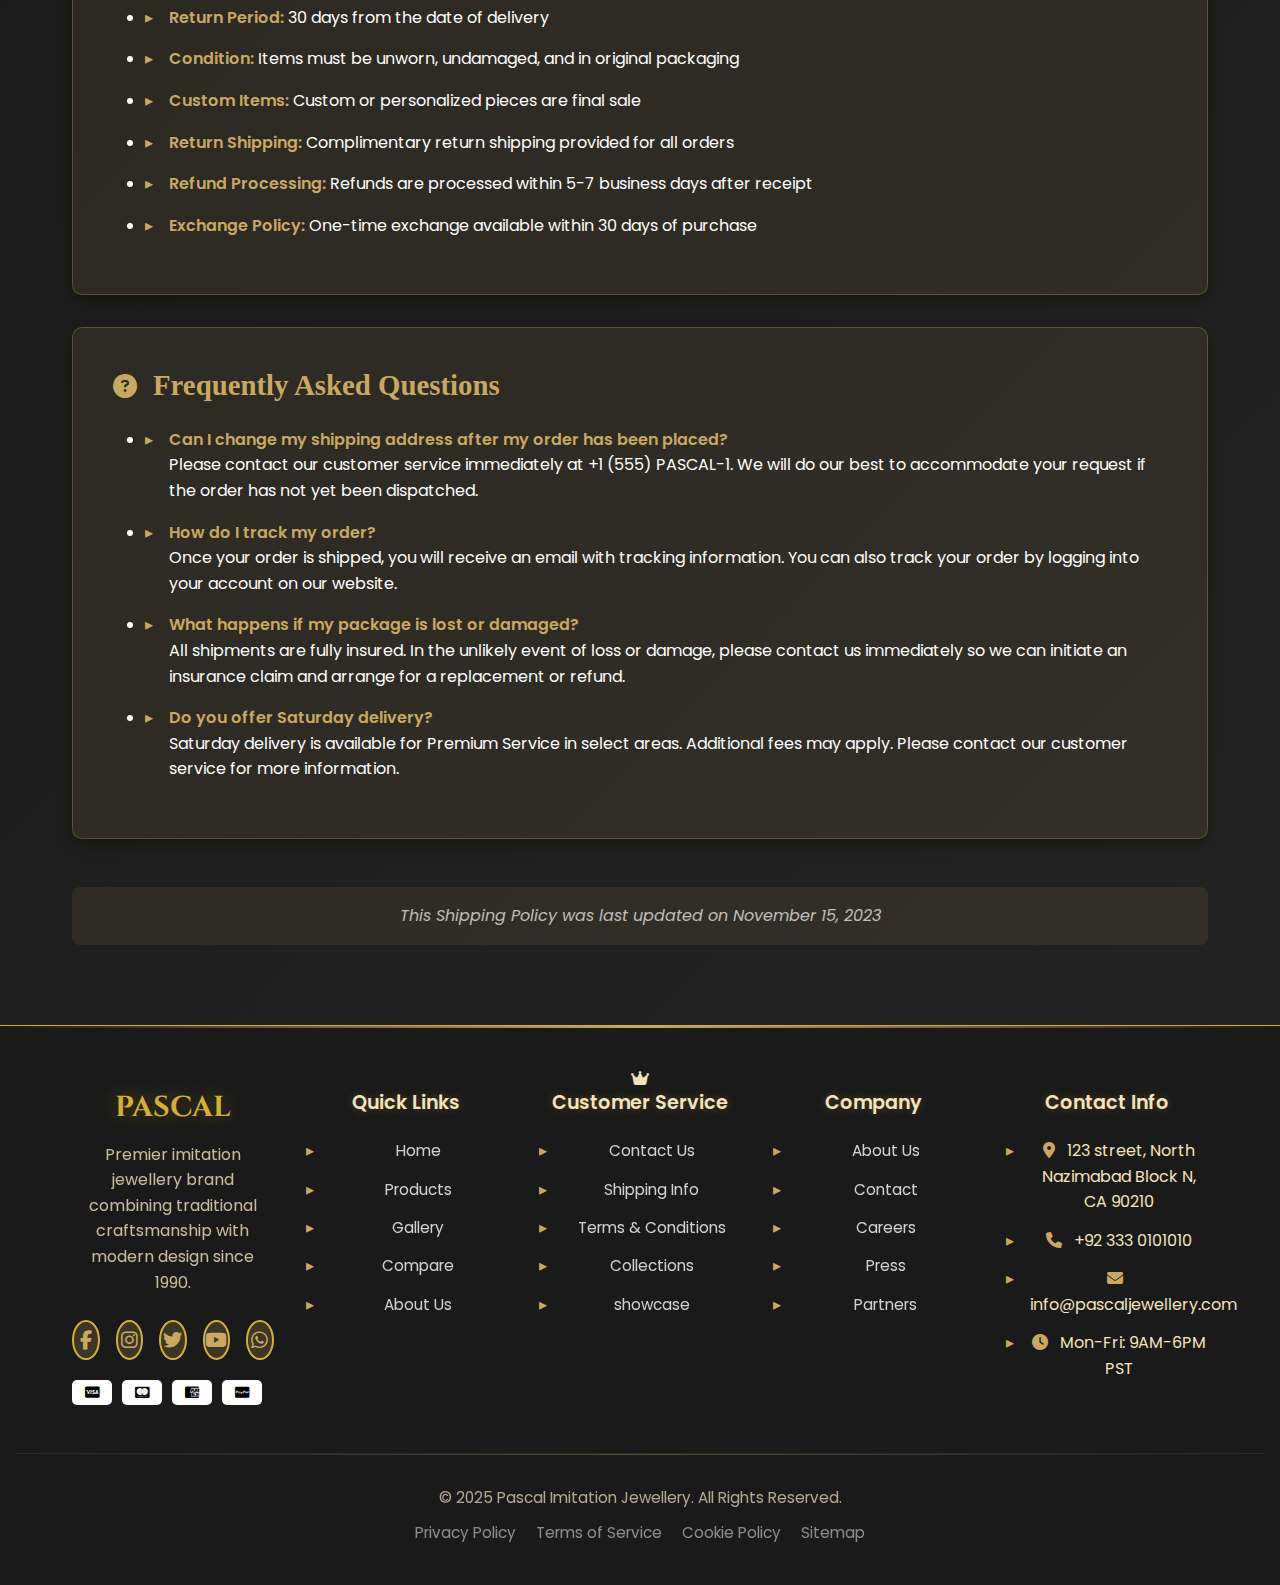
<file: policy.html>
<!DOCTYPE html>
<html lang="en">
<head>
    <meta charset="UTF-8">
    <meta name="viewport" content="width=device-width, initial-scale=1.0">
    <title>Document</title>
    <link rel="stylesheet" href="CSS/style.css">

    <link rel="preconnect" href="https://fonts.googleapis.com">
    <link rel="preconnect" href="https://fonts.gstatic.com" crossorigin>
    <link href="https://fonts.googleapis.com/css2?family=Cinzel:wght@400;600&family=Poppins:wght@300;400;500;600&display=swap" rel="stylesheet">

    <!-- Font Awesome -->
    <link rel="stylesheet" href="https://cdnjs.cloudflare.com/ajax/libs/font-awesome/6.4.0/css/all.min.css">
 
</head>
<body>
 <nav class="navbar" id="navbar">
        <div class="navbar-container">
            <a href="index.html" class="logo">PASCAL IMITATION</a>
            <ul class="nav-menu" id="navMenu">
                <li><a href="index.html" class="nav-link">Home</a></li>
                <li><a href="products.html" class="nav-link">Products</a></li>
                <li><a href="aboutus.html" class="nav-link">About</a></li>
                <li><a href="gallery.html" class="nav-link">Gallery</a></li>
                <li><a href="compare.html" class="nav-link">Compare</a></li>
            </ul>
            <div class="nav-actions">
           
                <button class="nav-btn">
                    <i class="far fa-heart"></i>
                </button>
                <button class="nav-btn">
                    <i class="fas fa-shopping-bag"></i>
                    <span class="cart-count" id="cartCount">0</span>
                </button>
            </div>
            <button class="menu-toggle" id="menuToggle">
                <span></span>
                <span></span>
                <span></span>
            </button>
        </div>
    </nav>

    <!-- Mobile Menu Overlay -->
    <div class="mobile-menu-overlay" id="mobileMenuOverlay"></div>
    <!-- Royal Hero Section -->
    <section class="hero">
        <h1 class="shimmer">Shipping Policy</h1>
        <p>Experience the elegance of our delivery service for your precious imitation jewelry</p>
    </section>

    <!-- Shipping Policy Section -->
    <section class="shipping-container">
        <div class="policy-intro">
            <h2>Shipping & Delivery Policy</h2>
            <p>At PASCAL IMITATION, we understand that your imitation jewelry deserves the highest level of care. Our shipping policy is designed to ensure your items arrive safely and in perfect condition.</p>
        </div>

        <div class="policy-section">
            <h3><i class="fas fa-shipping-fast"></i> Shipping Methods</h3>
            <p>We offer a range of shipping options to meet your needs, all designed with the security of your precious items in mind.</p>
            
            <div class="shipping-options">
                <div class="shipping-option">
                    <h4>Standard Delivery</h4>
                    <p>Secure delivery with signature required</p>
                    <p class="price">Free on orders over $100</p>
                    <p class="time">5-7 business days</p>
                </div>
                
                <div class="shipping-option">
                    <h4>Express Service</h4>
                    <p>Priority handling and expedited delivery</p>
                    <p class="price">$15</p>
                    <p class="time">2-3 business days</p>
                </div>
                
                <div class="shipping-option">
                    <h4>Premium Delivery</h4>
                    <p>Personal delivery by our courier</p>
                    <p class="price">$35</p>
                    <p class="time">1-2 business days</p>
                </div>
                
                <div class="shipping-option">
                    <h4>In-Store Pickup</h4>
                    <p>Collect your order directly from our showroom</p>
                    <p class="price">Free</p>
                    <p class="time">Available next day</p>
                </div>
            </div>
        </div>

        <div class="policy-section">
            <h3><i class="fas fa-globe"></i> International Shipping</h3>
            <p>We are proud to serve customers worldwide. Our international shipping service ensures your imitation jewelry arrives safely, regardless of your location.</p>
            
            <div class="international-shipping">
                <h4>International Delivery Options</h4>
                <ul>
                    <li><strong>International Express:</strong> $25 - 3-5 business days</li>
                    <li><strong>Global Premium Service:</strong> $75 - 5-7 business days</li>
                    <li>All international orders are fully insured</li>
                    <li>Customs duties and taxes may apply and are the responsibility of the recipient</li>
                </ul>
                
                <h4>Countries We Ship To</h4>
                <ul class="country-list">
                    <li>United States</li>
                    <li>Canada</li>
                    <li>United Kingdom</li>
                    <li>France</li>
                    <li>Germany</li>
                    <li>Italy</li>
                    <li>Spain</li>
                    <li>Australia</li>
                    <li>Japan</li>
                    <li>China</li>
                    <li>United Arab Emirates</li>
                    <li>Saudi Arabia</li>
                </ul>
            </div>
        </div>

        <div class="policy-section">
            <h3><i class="fas fa-shield-alt"></i> Security & Insurance</h3>
            <p>Every piece of imitation jewelry is protected with comprehensive security measures:</p>
            <ul>
                <li>All packages are discreetly packaged with no external branding</li>
                <li>Full insurance coverage for the complete value of your items</li>
                <li>Signature required for all deliveries</li>
                <li>Specialized handling for high-value items</li>
                <li>GPS-tracked delivery vehicles for Premium Service</li>
            </ul>
        </div>

        <div class="policy-section">
            <h3><i class="fas fa-clock"></i> Order Processing</h3>
            <p>Once your order is placed, our artisans begin preparing your treasures:</p>
            
            <div class="timeline">
                <div class="timeline-item">
                    <h4>Order Confirmation</h4>
                    <p>Immediate confirmation via email with order details</p>
                </div>
                
                <div class="timeline-item">
                    <h4>Artisan Preparation</h4>
                    <p>1-2 business days for final inspection and packaging</p>
                </div>
                
                <div class="timeline-item">
                    <h4>Quality Verification</h4>
                    <p>Additional security checks for high-value items</p>
                </div>
                
                <div class="timeline-item">
                    <h4>Dispatch</h4>
                    <p>Shipment with tracking information sent via email</p>
                </div>
                
                <div class="timeline-item">
                    <h4>Delivery</h4>
                    <p>Based on selected shipping method</p>
                </div>
            </div>
        </div>

        <div class="policy-section">
            <h3><i class="fas fa-exchange-alt"></i> Returns & Exchanges</h3>
            <p>We want you to be completely satisfied with your imitation jewelry:</p>
            <ul>
                <li><strong>Return Period:</strong> 30 days from the date of delivery</li>
                <li><strong>Condition:</strong> Items must be unworn, undamaged, and in original packaging</li>
                <li><strong>Custom Items:</strong> Custom or personalized pieces are final sale</li>
                <li><strong>Return Shipping:</strong> Complimentary return shipping provided for all orders</li>
                <li><strong>Refund Processing:</strong> Refunds are processed within 5-7 business days after receipt</li>
                <li><strong>Exchange Policy:</strong> One-time exchange available within 30 days of purchase</li>
            </ul>
        </div>

        <div class="policy-section">
            <h3><i class="fas fa-question-circle"></i> Frequently Asked Questions</h3>
            <ul>
                <li><strong>Can I change my shipping address after my order has been placed?</strong><br>
                Please contact our customer service immediately at +1 (555) PASCAL-1. We will do our best to accommodate your request if the order has not yet been dispatched.</li>
                
                <li><strong>How do I track my order?</strong><br>
                Once your order is shipped, you will receive an email with tracking information. You can also track your order by logging into your account on our website.</li>
                
                <li><strong>What happens if my package is lost or damaged?</strong><br>
                All shipments are fully insured. In the unlikely event of loss or damage, please contact us immediately so we can initiate an insurance claim and arrange for a replacement or refund.</li>
                
                <li><strong>Do you offer Saturday delivery?</strong><br>
                Saturday delivery is available for Premium Service in select areas. Additional fees may apply. Please contact our customer service for more information.</li>
            </ul>
        </div>

        <div class="last-updated">
            <p>This Shipping Policy was last updated on November 15, 2023</p>
        </div>
    </section>
     <!-- Footer -->
  <footer class="footer" id="contact">
        <div class="crown-container">
            <div class="crown-logo">
                <i class="fas fa-crown"></i>
            </div>
        </div>
        
        <div class="footer-content">
            <div class="footer-brand">
                <h3>PASCAL</h3>
                <p>Premier imitation jewellery brand combining traditional craftsmanship with modern design since 1990.</p>
                <div class="social-links">
                    <a href="https://www.facebook.com/business/pages" class="social-link"><i class="fab fa-facebook-f"></i></a>
                    <a href="https://www.instagram.com/" class="social-link"><i class="fab fa-instagram"></i></a>
                    <a href="https://business.x.com" class="social-link"><i class="fab fa-twitter"></i></a>
                    <a href="https://www.youtube.com/" class="social-link"><i class="fab fa-youtube"></i></a>
                    <a href="https://business.whatsapp.com/" class="social-link"><i class="fab fa-whatsapp"></i></a>
                </div>
                <div class="payment-methods">
                    <div class="payment-icon"><i class="fab fa-cc-visa"></i></div>
                    <div class="payment-icon"><i class="fab fa-cc-mastercard"></i></div>
                    <div class="payment-icon"><i class="fab fa-cc-amex"></i></div>
                    <div class="payment-icon"><i class="fab fa-cc-paypal"></i></div>
                </div>
            </div>
            
            <div class="footer-section">
                <h4>Quick Links</h4>
                 <ul>
                    <li><a href="index.html">Home</a></li>
                    <li><a href="products.html">Products</a></li>
                    <li><a href="gallery.html">Gallery</a></li>
                    <li><a href="compare.html">Compare</a></li>
                    <li><a href="aboutus.html">About Us</a></li>
                </ul>
            </div>
            
            <div class="footer-section">
                <h4>Customer Service</h4>
                <ul>
                    <li><a href="contactus.html">Contact Us</a></li>
                    <li><a href="policy.html">Shipping Info</a></li>
                    <li><a href="terms.html">Terms & Conditions</a></li>
                    <li><a href="products.html">Collections</a></li>
                    <li><a href="gallery.html">showcase</a></li>
                </ul>
            </div>
            
            <div class="footer-section">
                <h4>Company</h4>
                <ul>
                    <li><a href="aboutus.html">About Us</a></li>
                    <li><a href="contactus.html">Contact</a></li>
                    <li><a href="aboutus.html">Careers</a></li>
                    <li><a href="aboutus.html">Press</a></li>
                    <li><a href="aboutus.html">Partners</a></li>
                    
                </ul>
            </div>
            
            <div class="footer-section">
                <h4>Contact Info</h4>
                <ul>
                    <li><i class="fas fa-map-marker-alt"></i> 123 street, North Nazimabad Block N, CA 90210</li>
                    <li><i class="fas fa-phone"></i> +92 333 0101010</li>
                    <li><i class="fas fa-envelope"></i> info@pascaljewellery.com</li>
                    <li><i class="fas fa-clock"></i> Mon-Fri: 9AM-6PM PST</li>
                </ul>
            </div>
        </div>
        
        <div class="footer-bottom">
            <p>&copy; 2025 Pascal Imitation Jewellery. All Rights Reserved.</p>
            <div class="footer-bottom-links">
                <a href="terms.html">Privacy Policy</a>
                <a href="policy.html">Terms of Service</a>
                <a href="#">Cookie Policy</a>
                <a href="#">Sitemap</a>
            </div>
        </div>
    </footer>
    <script src="JAVASCRIPT/script.js"></script>
</body>
</html>
</file>
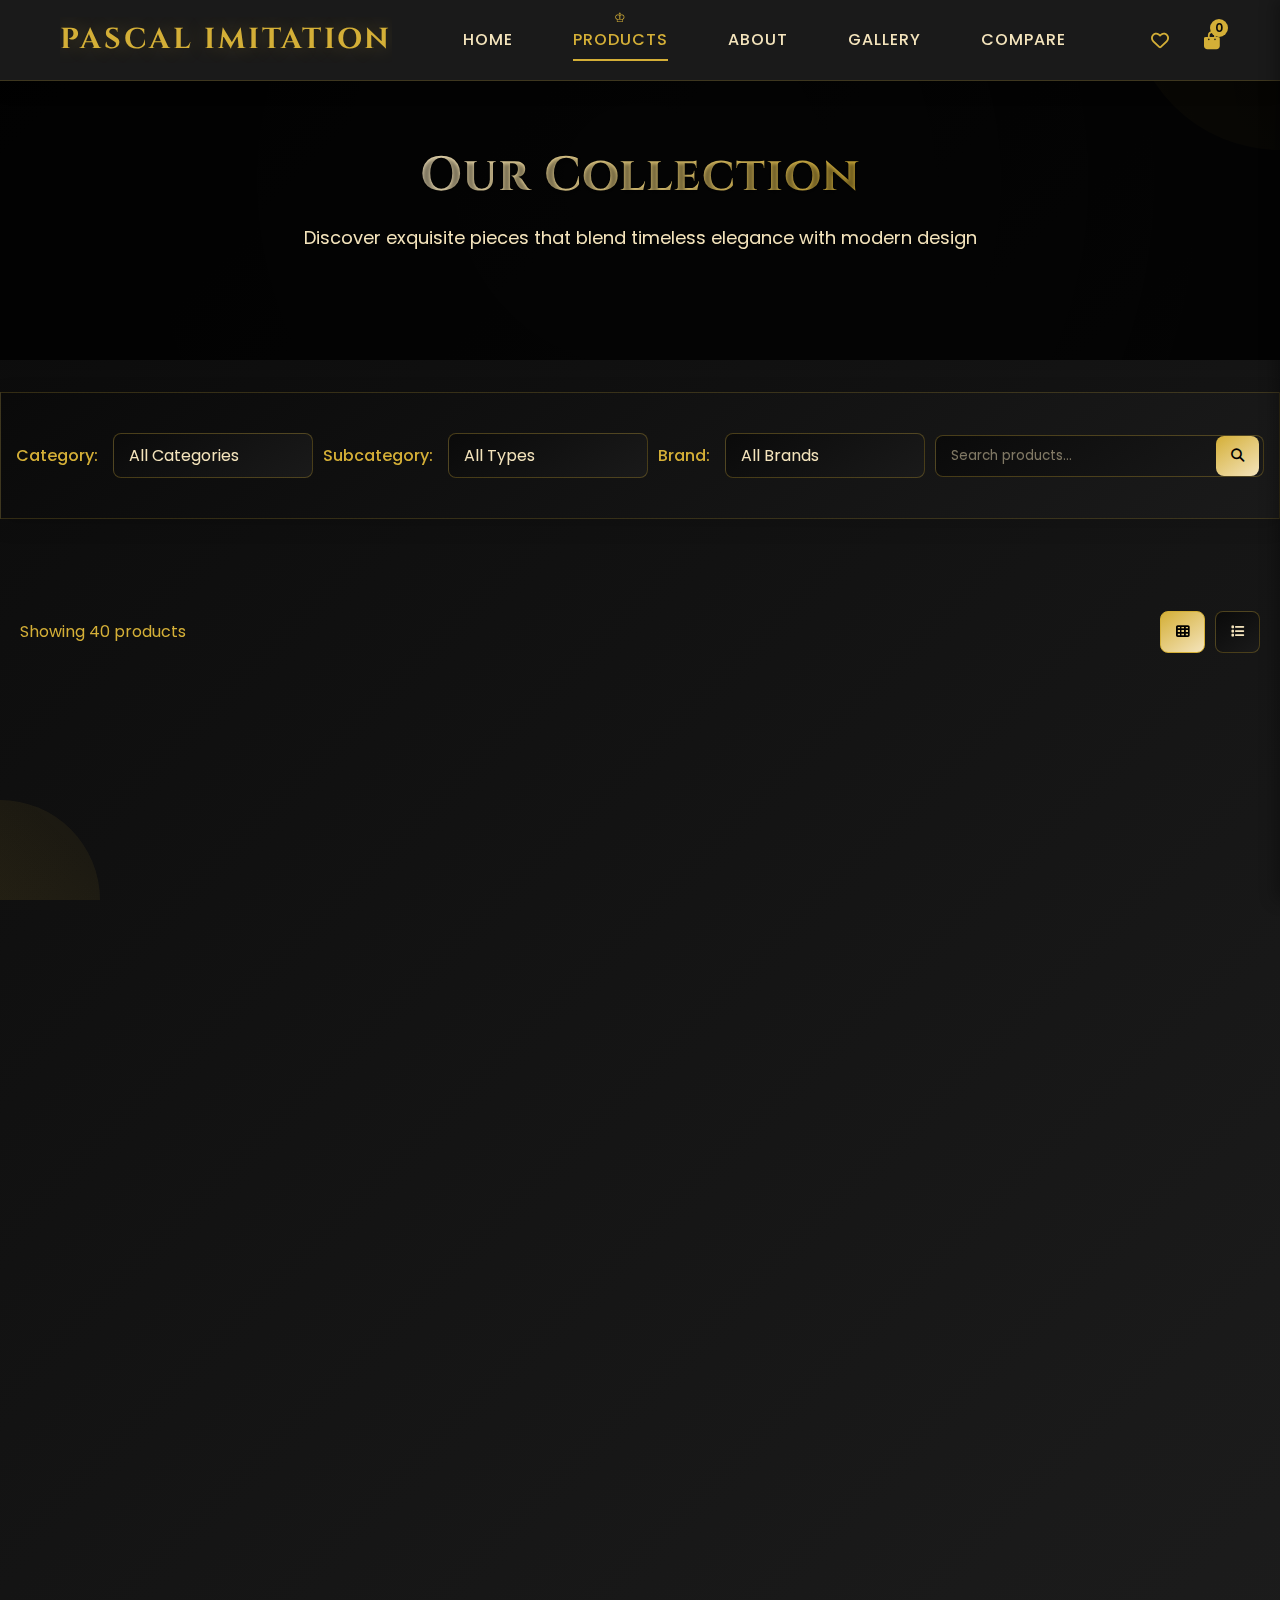
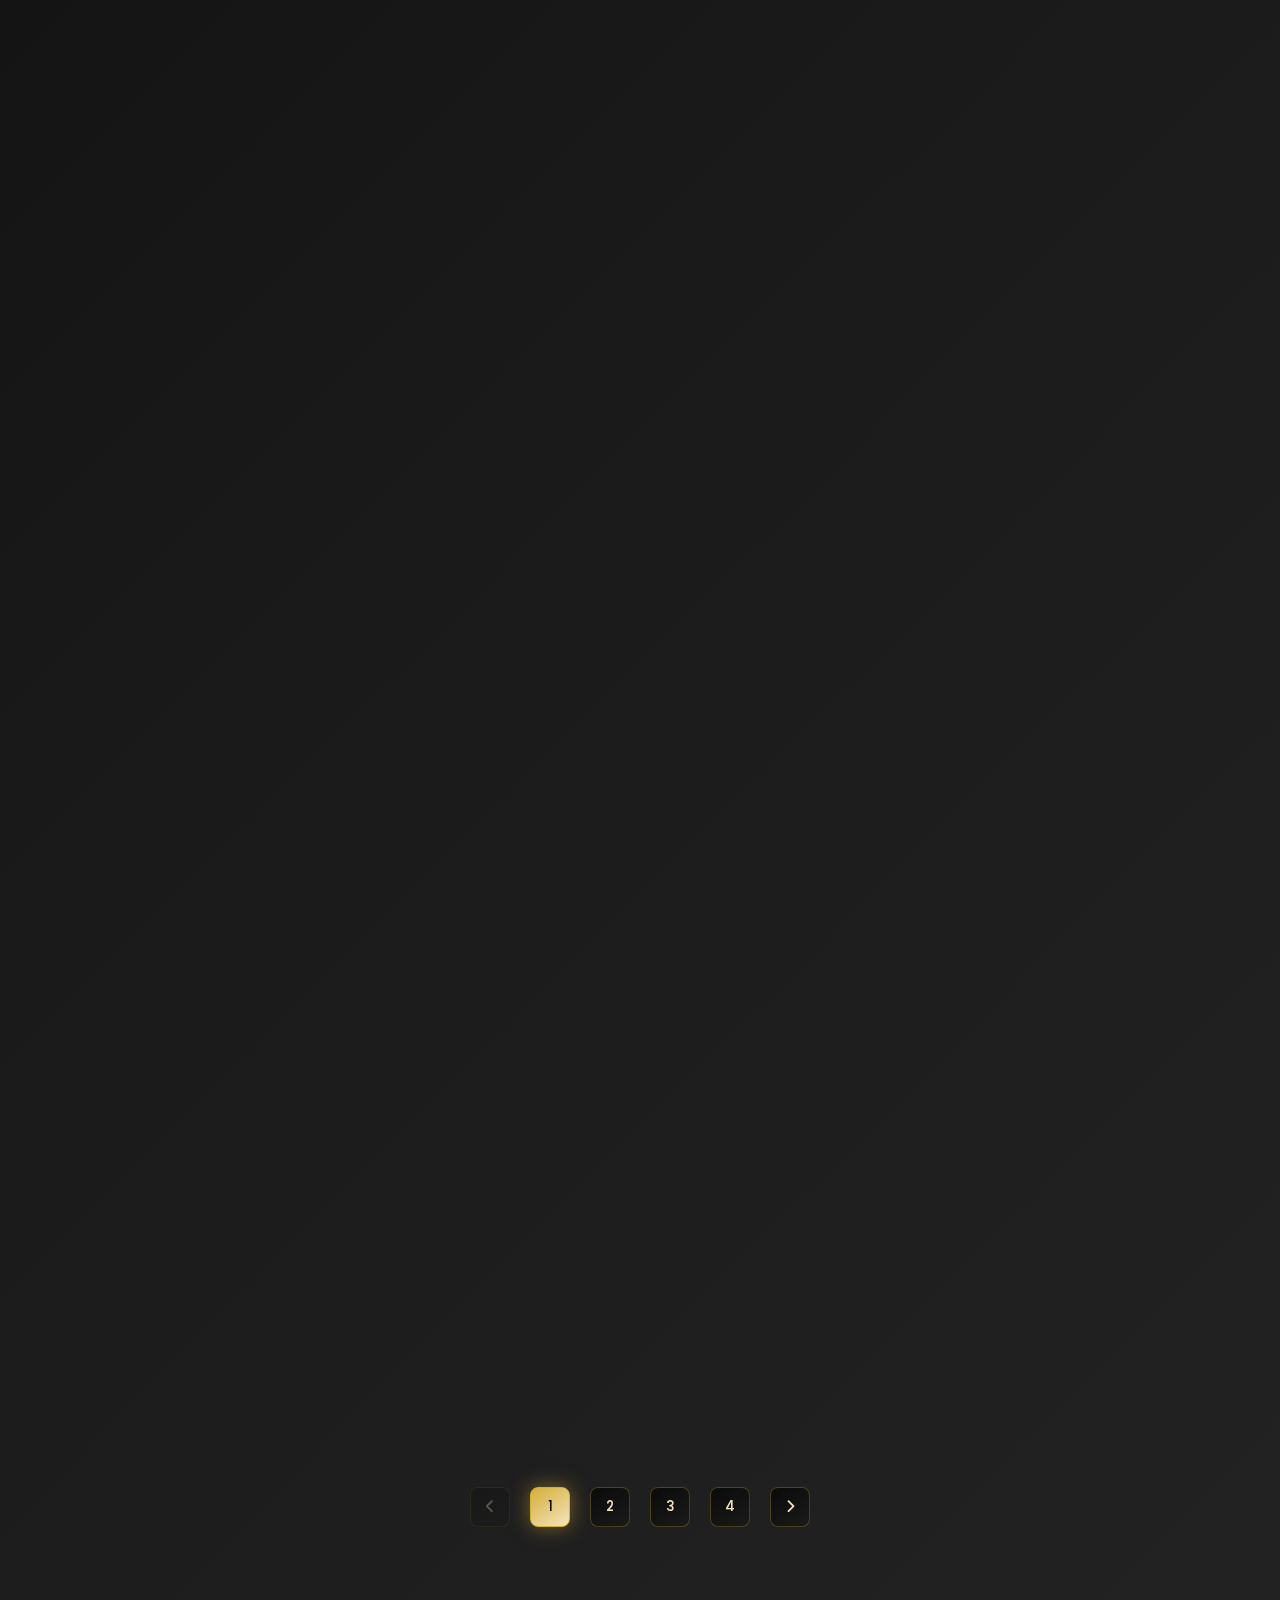
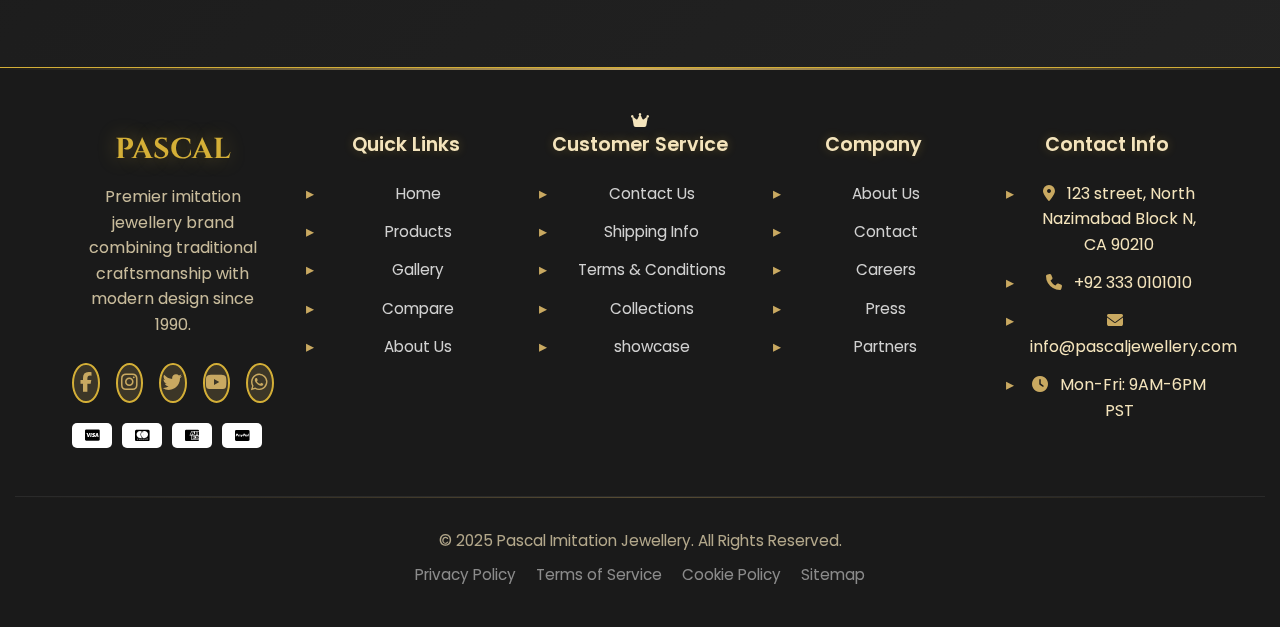
<file: products.html>
<!DOCTYPE html>
<html lang="en">

<head>
    <meta charset="UTF-8">
    <meta name="viewport" content="width=device-width, initial-scale=1.0">
    <title>Products - LUXE FUTURE</title>

    <!-- Google Fonts -->
    <link rel="stylesheet" href="CSS/style.css">

    <link rel="preconnect" href="https://fonts.googleapis.com">
    <link rel="preconnect" href="https://fonts.gstatic.com" crossorigin>
    <link href="https://fonts.googleapis.com/css2?family=Cinzel:wght@400;600&family=Poppins:wght@300;400;500;600&display=swap" rel="stylesheet">

    <!-- Font Awesome -->
    <link rel="stylesheet" href="https://cdnjs.cloudflare.com/ajax/libs/font-awesome/6.4.0/css/all.min.css">

    <style>
        /* Cart Modal Styles */
        .cart-modal {
            display: none;
            position: fixed;
            top: 0;
            left: 0;
            width: 100%;
            height: 100%;
            background-color: rgba(0, 0, 0, 0.5);
            z-index: 1000;
            overflow-y: auto;
        }

        .cart-modal-content {
            background-color: #000000;
            width: 90%;
            max-width: 800px;
            margin: 50px auto;
            border-radius: 8px;
            box-shadow: 0 5px 15px rgba(0, 0, 0, 0.1);
            position: relative;
            overflow: hidden;
        }

        .cart-modal-header {
            display: flex;
            justify-content: space-between;
            align-items: center;
            padding: 20px;
            border-bottom: 1px solid #eee;
        }

        .cart-modal-title {
            font-family: 'Cinzel', serif;
            font-size: 24px;
            font-weight: 600;
            color: #333;
        }

        .cart-modal-close {
            background: none;
            border: none;
            font-size: 24px;
            cursor: pointer;
            color: #777;
        }

        .cart-modal-body {
            padding: 20px;
            max-height: 400px;
            overflow-y: auto;
        }

        .cart-empty {
            text-align: center;
            padding: 40px 0;
            color: #777;
        }

        .cart-empty i {
            font-size: 48px;
            margin-bottom: 15px;
            color: #ddd;
        }

        .cart-item {
            display: flex;
            padding: 15px 0;
            border-bottom: 1px solid #eee;
        }

        .cart-item:last-child {
            border-bottom: none;
        }

        .cart-item-image {
            width: 80px;
            height: 80px;
            object-fit: cover;
            border-radius: 4px;
            margin-right: 15px;
        }

        .cart-item-details {
            flex: 1;
        }

        .cart-item-name {
            font-weight: 600;
            margin-bottom: 5px;
        }

        .cart-item-brand {
            color: #777;
            font-size: 14px;
            margin-bottom: 5px;
        }

        .cart-item-price {
            font-weight: 600;
            color: #c9a961;
        }

        .cart-item-quantity {
            display: flex;
            align-items: center;
            margin-top: 10px;
        }

        .quantity-btn {
            width: 30px;
            height: 30px;
            border: 1px solid #ddd;
            background: #fff;
            border-radius: 4px;
            cursor: pointer;
            display: flex;
            align-items: center;
            justify-content: center;
        }

        .quantity-input {
            width: 40px;
            height: 30px;
            text-align: center;
            border: 1px solid #ddd;
            border-left: none;
            border-right: none;
        }

        .cart-item-remove {
            background: none;
            border: none;
            color: #777;
            cursor: pointer;
            margin-left: 15px;
        }

        .cart-modal-footer {
            padding: 20px;
            border-top: 1px solid #eee;
            display: flex;
            justify-content: space-between;
            align-items: center;
        }

        .cart-total {
            font-size: 18px;
            font-weight: 600;
        }

        .cart-total-price {
            color: #c9a961;
            font-size: 20px;
        }

        .cart-actions {
            display: flex;
            gap: 10px;
        }

        .btn {
            padding: 10px 20px;
            border: none;
            border-radius: 4px;
            cursor: pointer;
            font-weight: 500;
            transition: all 0.3s ease;
        }

        .btn-secondary {
            background: #f8f8f8;
            color: #333;
        }

        .btn-primary {
            background: #c9a961;
            color: white;
        }

        .btn:hover {
            opacity: 0.9;
        }

       
        

        .action-btn {
            background: none;
            border: none;
            width: 36px;
            height: 36px;
            border-radius: 50%;
            display: flex;
            align-items: center;
            justify-content: center;
            margin: 0 5px;
            cursor: pointer;
            transition: all 0.2s ease;
        }

        .action-btn:hover {
            background: #c9a961;
            color: white;
        }

        .add-to-cart {
            background: #c9a961;
            color: white;
        }

        .product-info {
            padding: 15px;
        }

        .product-name {
            font-weight: 600;
            margin-bottom: 5px;
        }

        .product-brand {
            color: #777;
            font-size: 14px;
            margin-bottom: 10px;
        }

        .product-price {
            font-weight: 600;
            color: #c9a961;
        }

        .product-rating {
            display: flex;
            margin-top: 5px;
        }

        .star {
            color: #ffc107;
            font-size: 14px;
        }

        /* Products Grid */
        .products-grid {
            display: grid;
            grid-template-columns: repeat(auto-fill, minmax(250px, 1fr));
            gap: 20px;
            margin-bottom: 30px;
        }

        /* Toast Notification */
        .toast {
            position: fixed;
            bottom: 20px;
            right: 20px;
            background: #333;
            color: white;
            padding: 15px 20px;
            border-radius: 4px;
            box-shadow: 0 3px 10px rgba(0, 0, 0, 0.2);
            transform: translateY(100px);
            opacity: 0;
            transition: all 0.3s ease;
            z-index: 1001;
        }

        .toast.show {
            transform: translateY(0);
            opacity: 1;
        }
        /* 
========================================
  Media Queries for Responsiveness
========================================
*/

/* Tablets and smaller devices (max-width: 768px) */
@media (max-width: 768px) {
    /* Cart Modal Styles */
    .cart-modal-content {
        width: 100%; /* Take up full width on smaller screens */
        height: 100vh; /* Take up full viewport height */
        margin: 0;
        border-radius: 0; /* Remove border-radius for a full-screen feel */
        max-width: none; /* Override the max-width */
    }

    .cart-modal-header {
        padding: 15px; /* Reduce padding */
    }

    .cart-modal-title {
        font-size: 20px; /* Slightly smaller font size */
    }

    .cart-modal-body {
        padding: 15px; /* Reduce padding */
        /* Calculate max-height based on viewport to ensure footer is always visible */
        max-height: calc(100vh - 160px); 
    }

    .cart-item {
        flex-direction: column; /* Stack item image and details vertically */
        align-items: center;
        text-align: center;
        padding: 20px 0;
    }

    .cart-item-image {
        width: 120px;
        height: 120px;
        margin-right: 0;
        margin-bottom: 15px;
    }

    .cart-item-quantity {
        justify-content: center; /* Center the quantity controls */
    }

    .cart-modal-footer {
        flex-direction: column; /* Stack total and action buttons */
        align-items: center;
        padding: 15px;
        gap: 15px;
    }

    .cart-actions {
        width: 100%; /* Make action buttons take full width */
        justify-content: center;
    }

    /* Products Grid */
    .products-grid {
        grid-template-columns: repeat(auto-fill, minmax(200px, 1fr)); /* Adjust minimum column size */
        gap: 15px;
    }
}

/* Small mobile devices (max-width: 480px) */
@media (max-width: 480px) {
    /* Cart Modal Styles */
    .cart-item-image {
        width: 100px;
        height: 100px;
    }

    .cart-actions {
        flex-direction: column; /* Stack buttons vertically */
        width: 100%;
    }

    .btn {
        width: 100%; /* Make buttons full-width for easier tapping */
    }

    /* Products Grid */
    .products-grid {
        grid-template-columns: 1fr; /* Force a single column layout on very small screens */
    }
}
    </style>
</head>

<body>
    <!-- Floating Background Shapes -->
    <div class="floating-shapes">
        <div class="shape"></div>
        <div class="shape"></div>
    </div>

    <!-- Navbar -->
    <nav class="navbar" id="navbar">
        <div class="navbar-container">
            <a href="index.html" class="logo">PASCAL IMITATION</a>
            <ul class="nav-menu" id="navMenu">
                <li><a href="index.html" class="nav-link">Home</a></li>
                <li><a href="products.html" class="nav-link">Products</a></li>
                <li><a href="aboutus.html" class="nav-link">About</a></li>
                <li><a href="gallery.html" class="nav-link">Gallery</a></li>
                <li><a href="compare.html" class="nav-link">Compare</a></li>
            </ul>
            <div class="nav-actions">
                
                <button class="nav-btn">
                    <i class="far fa-heart"></i>
                </button>
                <button class="nav-btn" id="cartBtn">
                    <i class="fas fa-shopping-bag"></i>
                    <span class="cart-count" id="cartCount">0</span>
                </button>
            </div>
            <button class="menu-toggle" id="menuToggle">
                <span></span>
                <span></span>
                <span></span>
            </button>
        </div>
    </nav>

    <!-- Mobile Menu Overlay -->
    <div class="mobile-menu-overlay" id="mobileMenuOverlay"></div>

    <!-- Hero Section -->
    <section class="hero">
        <h1>Our Collection</h1>
        <p>Discover exquisite pieces that blend timeless elegance with modern design</p>
    </section>

    <!-- Filters Section -->
    <section class="filters-section">
        <div class="filters-container">
            <div class="filter-group">
                <label class="filter-label">Category:</label>
                <select class="filter-select" id="categoryFilter">
                    <option value="all">All Categories</option>
                    <option value="rings">Rings</option>
                    <option value="necklaces">Necklaces</option>
                    <option value="earrings">Earrings</option>
                    <option value="bracelets">Bracelets</option>
                    <option value="pendants">Pendants</option>
                </select>
            </div>

            <div class="filter-group">
                <label class="filter-label">Subcategory:</label>
                <select class="filter-select" id="subcategoryFilter">
                    <option value="all">All Types</option>
                    <option value="precious">Precious</option>
                    <option value="semiprecious">Semi-Precious</option>
                    <option value="artificial">Artificial</option>
                </select>
            </div>

            <div class="filter-group">
                <label class="filter-label">Brand:</label>
                <select class="filter-select" id="brandFilter">
                    <option value="all">All Brands</option>
                    <option value="Velisse Jewels">Velisse Jewels</option>
                    <option value="Crownelle">Crownelle</option>
                    <option value="Pascal & Co.">Pascal & Co.</option>
                    <option value="Seraphine Jewels">Seraphine Jewels</option>
                    <option value="Lunara Atelier">Lunara Atelier</option>
                </select>
            </div>

            <div class="search-box">
                <input type="text" class="search-input" id="searchInput" placeholder="Search products...">
                <button class="search-btn">
                    <i class="fas fa-search"></i>
                </button>
            </div>
        </div>
    </section>

    <!-- Products Section -->
    <section class="products-section">
        <div class="products-header">
            <div class="results-count">
                Showing <span id="resultCount">40</span> products
            </div>
            <div class="view-options">
                <button class="view-btn active" data-view="grid">
                    <i class="fas fa-th"></i>
                </button>
                <button class="view-btn" data-view="list">
                    <i class="fas fa-list"></i>
                </button>
            </div>
        </div>

        <div class="products-grid" id="productsGrid">
            <!-- Products will be dynamically loaded here -->
        </div>

        <!-- Pagination -->
        <div class="pagination" id="pagination">
            <button class="page-btn">
                <i class="fas fa-chevron-left"></i>
            </button>
            <button class="page-btn active">1</button>
            <button class="page-btn">2</button>
            <button class="page-btn">3</button>
            <button class="page-btn">4</button>
            <button class="page-btn">
                <i class="fas fa-chevron-right"></i>
            </button>
        </div>
    </section>

    <!-- Quick View Modal -->
    <div class="modal" id="quickViewModal">
        <div class="modal-content">
            <button class="modal-close" id="modalClose">
                <i class="fas fa-times"></i>
            </button>
            <div class="modal-body">
                <div class="modal-image-gallery" id="modalImageGallery">
                    <!-- Gallery will be inserted here -->
                </div>
                <div class="modal-info">
                    <h3 id="modalProductName">Product Name</h3>
                    <div class="modal-details">
                        <div class="modal-detail-item">
                            <span class="modal-detail-label">Category:</span>
                            <span class="modal-detail-value" id="modalCategory">-</span>
                        </div>
                        <div class="modal-detail-item">
                            <span class="modal-detail-label">Subcategory:</span>
                            <span class="modal-detail-value" id="modalSubcategory">-</span>
                        </div>
                        <div class="modal-detail-item">
                            <span class="modal-detail-label">Brand:</span>
                            <span class="modal-detail-value" id="modalBrand">-</span>
                        </div>
                    </div>
                    <div class="modal-price" id="modalProductPrice">$0</div>
                    <p class="modal-description">
                        Experience the pinnacle of luxury with this exquisite piece. Meticulously crafted by master
                        artisans,
                        this jewelry represents the perfect balance of traditional craftsmanship and contemporary
                        design.
                    </p>
                    <div class="modal-actions">
                        <button class="add-to-cart" id="modalAddToCart">
                            <i class="fas fa-shopping-bag"></i> Add to Cart
                        </button>
                        <button class="action-btn" style="width: auto; padding: 12px 24px;">
                            <i class="far fa-heart"></i> Wishlist
                        </button>
                    </div>
                </div>
            </div>
        </div>
    </div>

    <!-- Cart Modal -->
    <div class="cart-modal" id="cartModal">
        <div class="cart-modal-content">
            <div class="cart-modal-header">
                <h2 class="cart-modal-title">Shopping Cart</h2>
                <button class="cart-modal-close" id="cartModalClose">
                    <i class="fas fa-times"></i>
                </button>
            </div>
            <div class="cart-modal-body" id="cartModalBody">
                <!-- Cart items will be dynamically loaded here -->
                <div class="cart-empty">
                    <i class="fas fa-shopping-bag"></i>
                    <p>Your cart is empty</p>
                </div>
            </div>
            <div class="cart-modal-footer">
                <div class="cart-total">
                    Total: <span class="cart-total-price" id="cartTotalPrice">$0.00</span>
                </div>
                <div class="cart-actions">
                    <button class="btn btn-secondary" id="continueShoppingBtn">Continue Shopping</button>
                    <button class="btn btn-primary" id="checkoutBtn">Checkout</button>
                </div>
            </div>
        </div>
    </div>

    <!-- Toast Notification -->
    <div class="toast" id="toast">
        <span id="toastMessage">Product added to cart!</span>
    </div>

    <!-- Footer -->
    <footer class="footer" id="contact">
        <div class="crown-container">
            <div class="crown-logo">
                <i class="fas fa-crown"></i>
            </div>
        </div>
        
        <div class="footer-content">
            <div class="footer-brand">
                <h3>PASCAL</h3>
                <p>Premier imitation jewellery brand combining traditional craftsmanship with modern design since 1990.</p>
                <div class="social-links">
                    <a href="https://www.facebook.com/business/pages" class="social-link"><i class="fab fa-facebook-f"></i></a>
                    <a href="https://www.instagram.com/" class="social-link"><i class="fab fa-instagram"></i></a>
                    <a href="https://business.x.com" class="social-link"><i class="fab fa-twitter"></i></a>
                    <a href="https://www.youtube.com/" class="social-link"><i class="fab fa-youtube"></i></a>
                    <a href="https://business.whatsapp.com/" class="social-link"><i class="fab fa-whatsapp"></i></a>
                </div>
                <div class="payment-methods">
                    <div class="payment-icon"><i class="fab fa-cc-visa"></i></div>
                    <div class="payment-icon"><i class="fab fa-cc-mastercard"></i></div>
                    <div class="payment-icon"><i class="fab fa-cc-amex"></i></div>
                    <div class="payment-icon"><i class="fab fa-cc-paypal"></i></div>
                </div>
            </div>
            
            <div class="footer-section">
                <h4>Quick Links</h4>
                 <ul>
                    <li><a href="index.html">Home</a></li>
                    <li><a href="products.html">Products</a></li>
                    <li><a href="gallery.html">Gallery</a></li>
                    <li><a href="compare.html">Compare</a></li>
                    <li><a href="aboutus.html">About Us</a></li>
                </ul>
            </div>
            
            <div class="footer-section">
                <h4>Customer Service</h4>
                <ul>
                    <li><a href="contactus.html">Contact Us</a></li>
                    <li><a href="policy.html">Shipping Info</a></li>
                    <li><a href="terms.html">Terms & Conditions</a></li>
                    <li><a href="products.html">Collections</a></li>
                    <li><a href="gallery.html">showcase</a></li>
                </ul>
            </div>
            
            <div class="footer-section">
                <h4>Company</h4>
                <ul>
                    <li><a href="aboutus.html">About Us</a></li>
                    <li><a href="contactus.html">Contact</a></li>
                    <li><a href="aboutus.html">Careers</a></li>
                    <li><a href="aboutus.html">Press</a></li>
                    <li><a href="aboutus.html">Partners</a></li>
                    
                </ul>
            </div>
            
            <div class="footer-section">
                <h4>Contact Info</h4>
                <ul>
                    <li><i class="fas fa-map-marker-alt"></i> 123 street, North Nazimabad Block N, CA 90210</li>
                    <li><i class="fas fa-phone"></i> +92 333 0101010</li>
                    <li><i class="fas fa-envelope"></i> info@pascaljewellery.com</li>
                    <li><i class="fas fa-clock"></i> Mon-Fri: 9AM-6PM PST</li>
                </ul>
            </div>
        </div>
        
        <div class="footer-bottom">
            <p>&copy; 2025 Pascal Imitation Jewellery. All Rights Reserved.</p>
            <div class="footer-bottom-links">
                <a href="terms.html">Privacy Policy</a>
                <a href="policy.html">Terms of Service</a>
                <a href="#">Cookie Policy</a>
                <a href="#">Sitemap</a>
            </div>
        </div>
    </footer>

<script src="JAVASCRIPT/script.js"></script>

<script>
 // Wait for the DOM to be fully loaded before running the script
    document.addEventListener('DOMContentLoaded', function() {
        
       
        let cart = [];
        let currentProduct = null;

        // DOM Elements
        const productsGrid = document.getElementById('productsGrid');
        const cartBtn = document.getElementById('cartBtn');
        const cartModal = document.getElementById('cartModal');
        const cartModalClose = document.getElementById('cartModalClose');
        const cartModalBody = document.getElementById('cartModalBody');
        const cartTotalPrice = document.getElementById('cartTotalPrice');
        const continueShoppingBtn = document.getElementById('continueShoppingBtn');
        const checkoutBtn = document.getElementById('checkoutBtn');
        const cartCount = document.getElementById('cartCount');
        const quickViewModal = document.getElementById('quickViewModal');
        const modalClose = document.getElementById('modalClose');
        const modalAddToCart = document.getElementById('modalAddToCart');
        const toast = document.getElementById('toast');
        const toastMessage = document.getElementById('toastMessage');

        // --- 2. CORE FUNCTIONS ---

        // Initialize the page by rendering the products
        function initProducts() {
            // Check if the 'products' array is available from the external script
            if (typeof products !== 'undefined') {
                renderProducts(products);
            } else {
                console.error("The 'products' array was not found. Make sure script.js is loaded correctly and defines the 'products' variable.");
                productsGrid.innerHTML = '<p>Error loading products. Please check the console.</p>';
            }
        }

        productsGrid.addEventListener('click', function(event) {
            // Find the closest button that was clicked
            const targetButton = event.target.closest('.quick-view-btn, .add-to-cart-btn');
            
            if (targetButton) {
                // Get the product ID from the button's data-id attribute
                const productId = parseInt(targetButton.getAttribute('data-id'));

                if (targetButton.classList.contains('quick-view-btn')) {
                    openQuickView(productId);
                } else if (targetButton.classList.contains('add-to-cart-btn')) {
                    addToCart(productId);
                }
            }
        });

        // --- 4. MODAL & CART FUNCTIONS ---

        // Open quick view modal
        function openQuickView(productId) {
            const product = products.find(p => p.id === productId);
            if (!product) return;

            currentProduct = product;
            
            // Update modal content
            document.getElementById('modalProductName').textContent = product.name;
            document.getElementById('modalCategory').textContent = product.category;
            document.getElementById('modalSubcategory').textContent = product.subcategory;
            document.getElementById('modalBrand').textContent = product.brand;
            document.getElementById('modalProductPrice').textContent = `$${product.price.toLocaleString()}`;
            
            // Update gallery
            const modalImageGallery = document.getElementById('modalImageGallery');
            modalImageGallery.innerHTML = `
                <img src="${product.mainImage || product.mainImage}" alt="${product.name}" style="width: 100%; border-radius: 8px;">
            `;
            
            // Show modal
            quickViewModal.style.display = 'block';
        }

        // Add to cart function
        function addToCart(productId) {
            const product = products.find(p => p.id === productId);
            if (!product) return;

            const existingItem = cart.find(item => item.id === productId);
            
            if (existingItem) {
                existingItem.quantity++;
            } else {
                cart.push({
                    ...product,
                    quantity: 1
                });
            }
            
            updateCartCount();
            showToast(`${product.name} added to cart!`);
            quickViewModal.style.display = 'none'; // Close modal after adding
        }

        // Update cart count in the navbar
        function updateCartCount() {
            const totalItems = cart.reduce((total, item) => total + item.quantity, 0);
            cartCount.textContent = totalItems;
        }

        // Show toast notification
        function showToast(message) {
            toastMessage.textContent = message;
            toast.classList.add('show');
            
            setTimeout(() => {
                toast.classList.remove('show');
            }, 3000);
        }
        
        // Render cart items in the modal
        function renderCartItems() {
            if (cart.length === 0) {
                cartModalBody.innerHTML = `
                    <div class="cart-empty">
                        <i class="fas fa-shopping-bag"></i>
                        <p>Your cart is empty</p>
                    </div>
                `;
                cartTotalPrice.textContent = '$0.00';
                return;
            }

            let cartHTML = '';
            let totalPrice = 0;

            cart.forEach(item => {
                const itemTotal = item.price * item.quantity;
                totalPrice += itemTotal;

                cartHTML += `
                    <div class="cart-item" data-id="${item.id}">
                        <img src="${item.mainImage}" alt="${item.name}" class="cart-item-image">
                        <div class="cart-item-details">
                            <div class="cart-item-name">${item.name}</div>
                            <div class="cart-item-brand">${item.brand}</div>
                            <div class="cart-item-price">$${item.price.toLocaleString()}</div>
                            <div class="cart-item-quantity">
                                <button class="quantity-btn decrease-quantity" data-id="${item.id}">
                                    <i class="fas fa-minus"></i>
                                </button>
                                <input type="number" class="quantity-input" value="${item.quantity}" min="1" data-id="${item.id}">
                                <button class="quantity-btn increase-quantity" data-id="${item.id}">
                                    <i class="fas fa-plus"></i>
                                </button>
                                <button class="cart-item-remove" data-id="${item.id}">
                                    <i class="fas fa-trash"></i>
                                </button>
                            </div>
                        </div>
                    </div>
                `;
            });

            cartModalBody.innerHTML = cartHTML;
            cartTotalPrice.textContent = `$${totalPrice.toLocaleString()}`;
            
            // Add event listeners to the new buttons inside the cart
            attachCartItemListeners();
        }
        
        // Helper function to attach listeners to cart item buttons
        function attachCartItemListeners() {
            document.querySelectorAll('.decrease-quantity').forEach(button => {
                button.onclick = () => updateQuantity(parseInt(button.dataset.id), -1);
            });
            document.querySelectorAll('.increase-quantity').forEach(button => {
                button.onclick = () => updateQuantity(parseInt(button.dataset.id), 1);
            });
            document.querySelectorAll('.quantity-input').forEach(input => {
                input.onchange = () => setQuantity(parseInt(input.dataset.id), parseInt(input.value) || 1);
            });
            document.querySelectorAll('.cart-item-remove').forEach(button => {
                button.onclick = () => removeFromCart(parseInt(button.dataset.id));
            });
        }

        function updateQuantity(id, change) {
            const item = cart.find(item => item.id === id);
            if (item) {
                item.quantity += change;
                if (item.quantity <= 0) removeFromCart(id);
                else { renderCartItems(); updateCartCount(); }
            }
        }

        function setQuantity(id, quantity) {
            const item = cart.find(item => item.id === id);
            if (item && quantity > 0) {
                item.quantity = quantity;
                renderCartItems();
                updateCartCount();
            }
        }

        function removeFromCart(id) {
            cart = cart.filter(item => item.id !== id);
            renderCartItems();
            updateCartCount();
        }

        

        // Cart button click
        cartBtn.addEventListener('click', function() {
            cartModal.style.display = 'block';
            renderCartItems();
        });

        // Add to cart from quick view modal
        modalAddToCart.addEventListener('click', function() {
            if (currentProduct) {
                addToCart(currentProduct.id);
            }
        });

        // Close modals
        cartModalClose.addEventListener('click', () => cartModal.style.display = 'none');
        modalClose.addEventListener('click', () => quickViewModal.style.display = 'none');
        continueShoppingBtn.addEventListener('click', () => cartModal.style.display = 'none');
        
        // Close modals when clicking outside
        window.addEventListener('click', function(event) {
            if (event.target === cartModal) cartModal.style.display = 'none';
            if (event.target === quickViewModal) quickViewModal.style.display = 'none';
        });

        // Checkout button
        checkoutBtn.addEventListener('click', function() {
            alert('Processing Your Order It May Be Delivered Soon!');
        });
        
        // Generate star rating HTML
        function generateStars(rating) {
            let starsHTML = '';
            for (let i = 1; i <= 5; i++) {
                starsHTML += `<i class="${i <= rating ? 'fas' : 'far'} fa-star star"></i>`;
            }
            return starsHTML;
        }

        // --- 6. START THE APPLICATION ---
        initProducts();

    });
    </script>
    </body>
    </html>
</file>
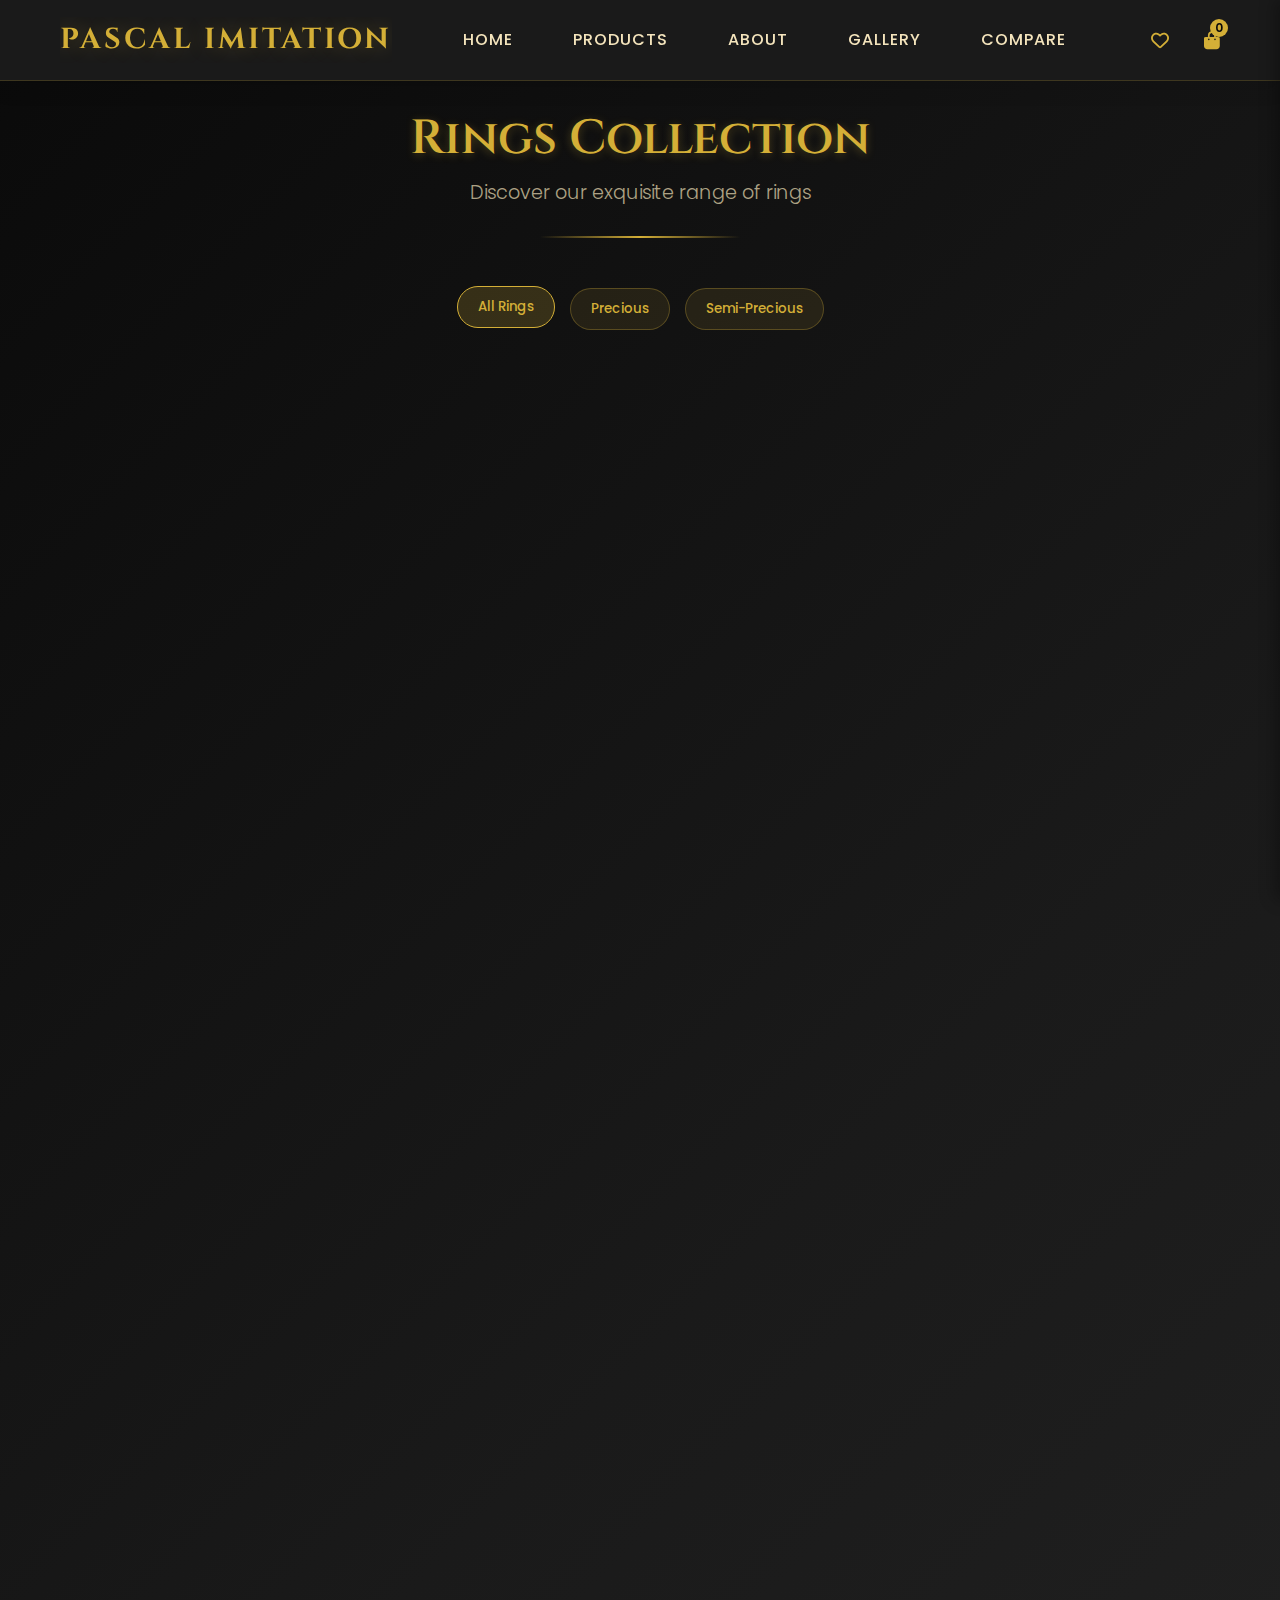
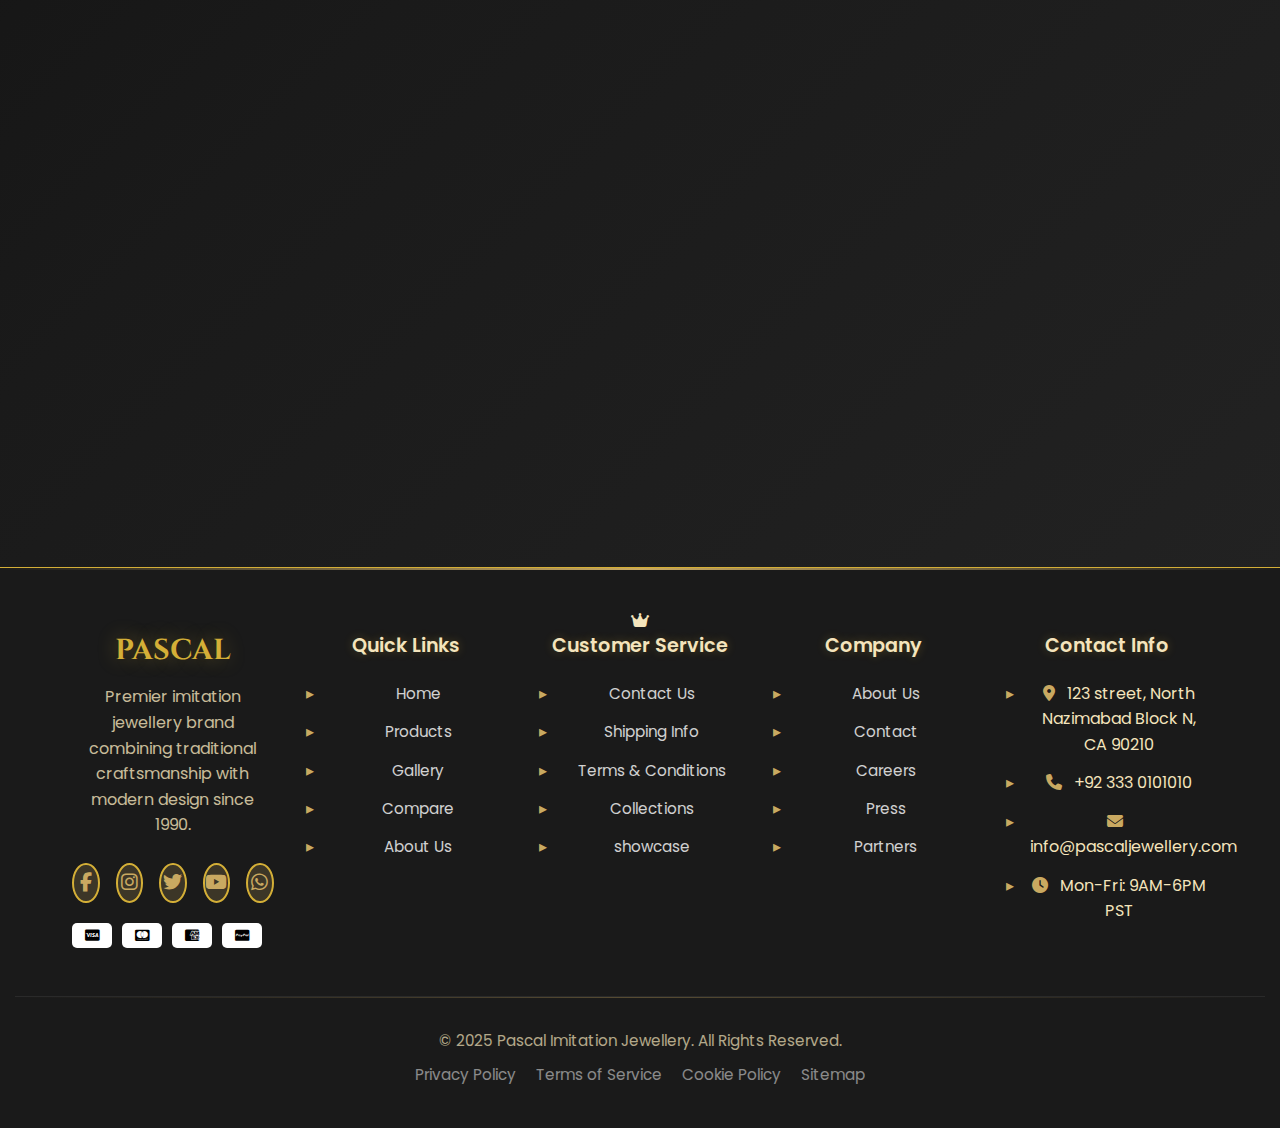
<file: rings.html>
<!DOCTYPE html>
<html lang="en">
<head>
    <meta charset="UTF-8">
    <meta name="viewport" content="width=device-width, initial-scale=1.0">
    <title>Rings Collection</title>
    <link rel="stylesheet" href="https://cdnjs.cloudflare.com/ajax/libs/font-awesome/6.4.0/css/all.min.css">
    <link href="https://fonts.googleapis.com/css2?family=Cinzel:wght@400;600&family=Poppins:wght@300;400;500;600&display=swap" rel="stylesheet">
 <link rel="stylesheet" href="CSS/style.css">
</head>
<body>
      <nav class="navbar" id="navbar">
        <div class="navbar-container">
            <a href="home.html" class="logo">PASCAL IMITATION</a>
            <ul class="nav-menu" id="navMenu">
                <li><a href="index.html" class="nav-link">Home</a></li>
                <li><a href="products.html" class="nav-link">Products</a></li>
                <li><a href="aboutus.html" class="nav-link">About</a></li>
                <li><a href="gallery.html" class="nav-link">Gallery</a></li>
                <li><a href="compare.html" class="nav-link">Compare</a></li>
            </ul>
            <div class="nav-actions">
                
                <button class="nav-btn">
                    <i class="far fa-heart"></i>
                </button>
                <button class="nav-btn">
                    <i class="fas fa-shopping-bag"></i>
                    <span class="cart-count" id="cartCount">0</span>
                </button>
            </div>
            <button class="menu-toggle" id="menuToggle">
                <span></span>
                <span></span>
                <span></span>
            </button>
        </div>
    </nav>

    <div class="rings-container">
        <header class="rings-header">
            <h1 class="rings-title">Rings Collection</h1>
            <p class="rings-subtitle">Discover our exquisite range of rings</p>
        </header>
        
        <div class="rings-filter-container">
            <button class="rings-filter-btn active" data-ring-filter="all">All Rings</button>
            <button class="rings-filter-btn" data-ring-filter="precious">Precious</button>
            <button class="rings-filter-btn" data-ring-filter="semi-precious">Semi-Precious</button>
        </div>
        
        <div class="rings-grid" id="ringsContainer">
            <!-- Rings will be dynamically inserted here -->
        </div>
        
        <div class="rings-notification" id="ringsNotification">
            <div class="rings-notification-content">
                <i class="fas fa-check-circle"></i>
                <span id="ringsNotificationText">Product added to cart!</span>
            </div>
        </div>
    </div>
<footer class="footer" id="contact">
        <div class="crown-container">
            <div class="crown-logo">
                <i class="fas fa-crown"></i>
            </div>
        </div>
        
        <div class="footer-content">
            <div class="footer-brand">
                <h3>PASCAL</h3>
                <p>Premier imitation jewellery brand combining traditional craftsmanship with modern design since 1990.</p>
                <div class="social-links">
                    <a href="https://www.facebook.com/business/pages" class="social-link"><i class="fab fa-facebook-f"></i></a>
                    <a href="https://www.instagram.com/" class="social-link"><i class="fab fa-instagram"></i></a>
                    <a href="https://business.x.com" class="social-link"><i class="fab fa-twitter"></i></a>
                    <a href="https://www.youtube.com/" class="social-link"><i class="fab fa-youtube"></i></a>
                    <a href="https://business.whatsapp.com/" class="social-link"><i class="fab fa-whatsapp"></i></a>
                </div>
                <div class="payment-methods">
                    <div class="payment-icon"><i class="fab fa-cc-visa"></i></div>
                    <div class="payment-icon"><i class="fab fa-cc-mastercard"></i></div>
                    <div class="payment-icon"><i class="fab fa-cc-amex"></i></div>
                    <div class="payment-icon"><i class="fab fa-cc-paypal"></i></div>
                </div>
            </div>
            
            <div class="footer-section">
                <h4>Quick Links</h4>
                <ul>
                    <li><a href="index.html">Home</a></li>
                    <li><a href="products.html">Products</a></li>
                    <li><a href="gallery.html">Gallery</a></li>
                    <li><a href="compare.html">Compare</a></li>
                    <li><a href="aboutus.html">About Us</a></li>
                </ul>
            </div>
            
            <div class="footer-section">
                <h4>Customer Service</h4>
                <ul>
                    <li><a href="contactus.html">Contact Us</a></li>
                    <li><a href="policy.html">Shipping Info</a></li>
                    <li><a href="terms.html">Terms & Conditions</a></li>
                    <li><a href="products.html">Collections</a></li>
                    <li><a href="gallery.html">showcase</a></li>
                </ul>
            </div>
            
            <div class="footer-section">
                <h4>Company</h4>
                <ul>
                    <li><a href="aboutus.html">About Us</a></li>
                    <li><a href="contactus.html">Contact</a></li>
                    <li><a href="aboutus.html">Careers</a></li>
                    <li><a href="aboutus.html">Press</a></li>
                    <li><a href="aboutus.html">Partners</a></li>
                    
                </ul>
            </div>
            
            <div class="footer-section">
                <h4>Contact Info</h4>
                <ul>
                    <li><i class="fas fa-map-marker-alt"></i> 123 street, North Nazimabad Block N, CA 90210</li>
                    <li><i class="fas fa-phone"></i> +92 333 0101010</li>
                    <li><i class="fas fa-envelope"></i> info@pascaljewellery.com</li>
                    <li><i class="fas fa-clock"></i> Mon-Fri: 9AM-6PM PST</li>
                </ul>
            </div>
        </div>
        
        <div class="footer-bottom">
            <p>&copy; 2025 Pascal Imitation Jewellery. All Rights Reserved.</p>
            <div class="footer-bottom-links">
                <a href="terms.html">Privacy Policy</a>
                <a href="policy.html">Terms of Service</a>
                <a href="#">Cookie Policy</a>
                <a href="#">Sitemap</a>
            </div>
        </div>
    </footer>
    <script src="JAVASCRIPT/script.js"> 

    </script>
</body>
</html>
</file>
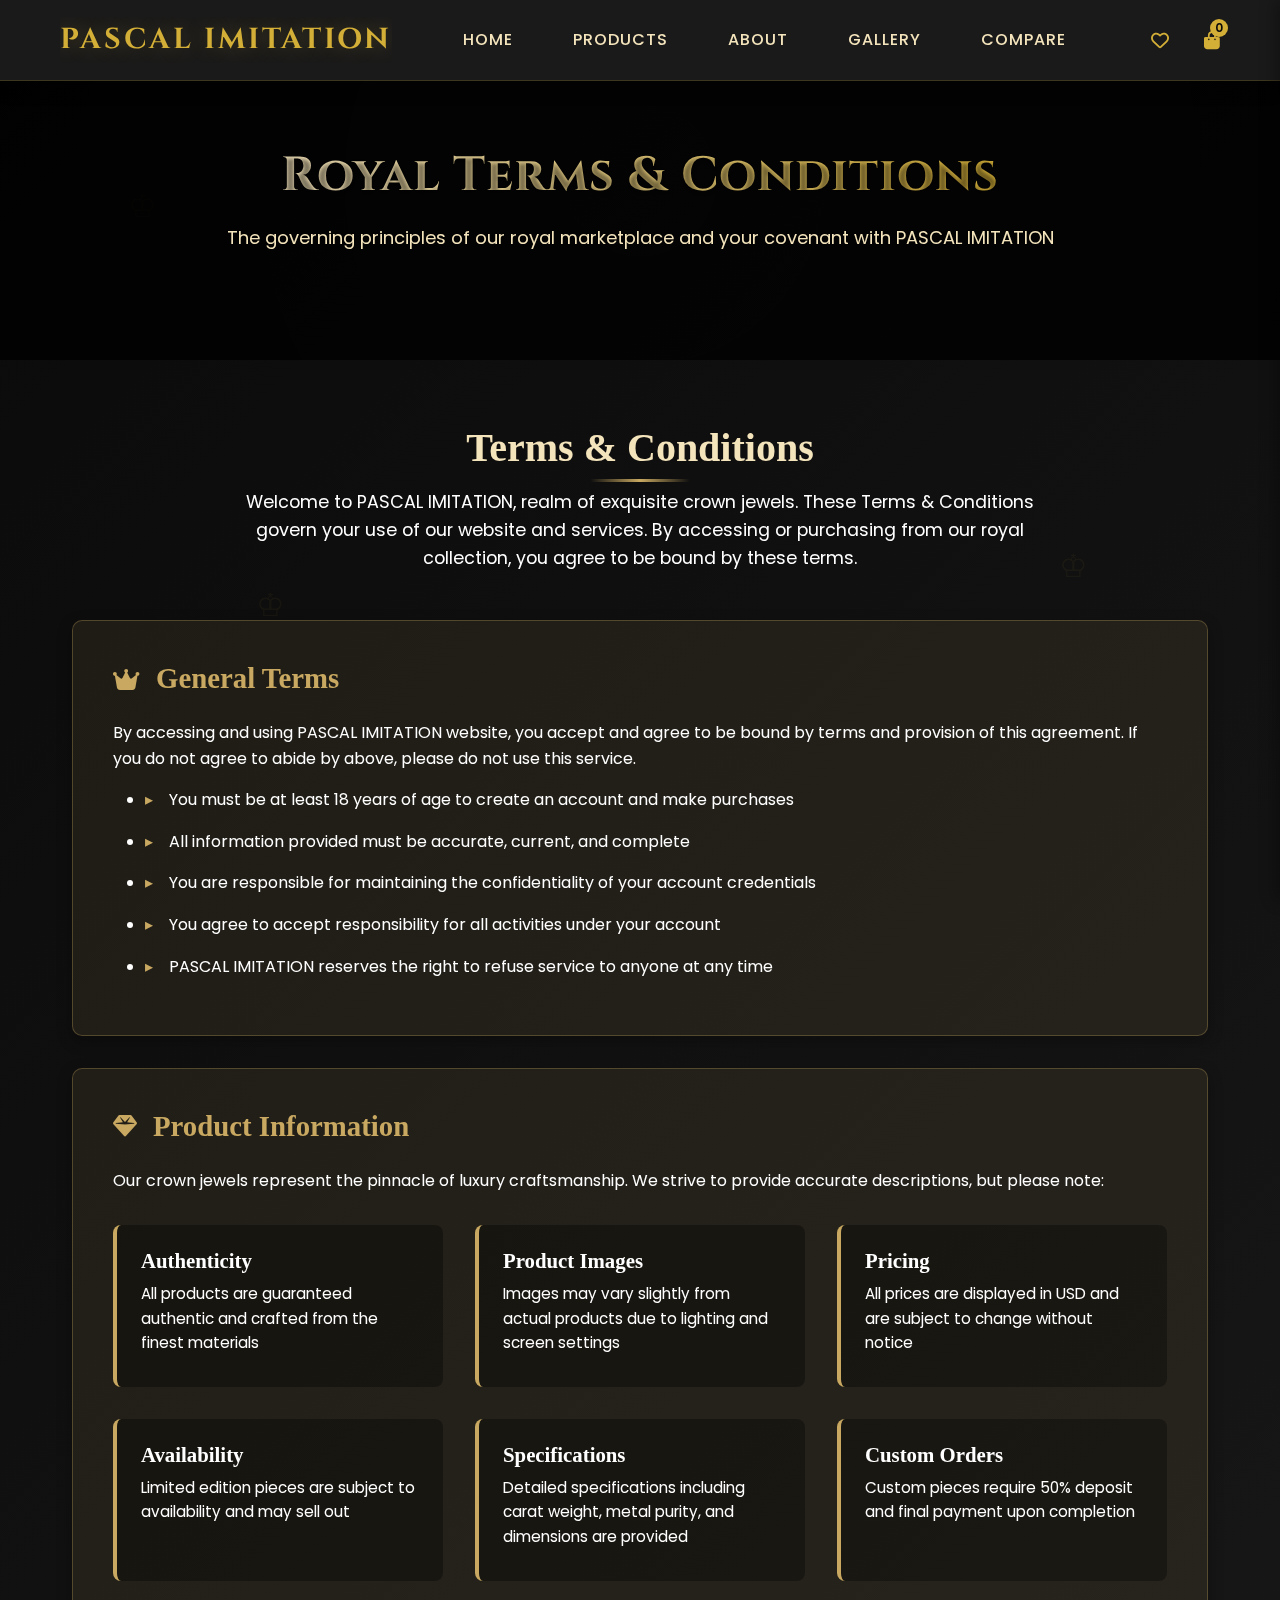
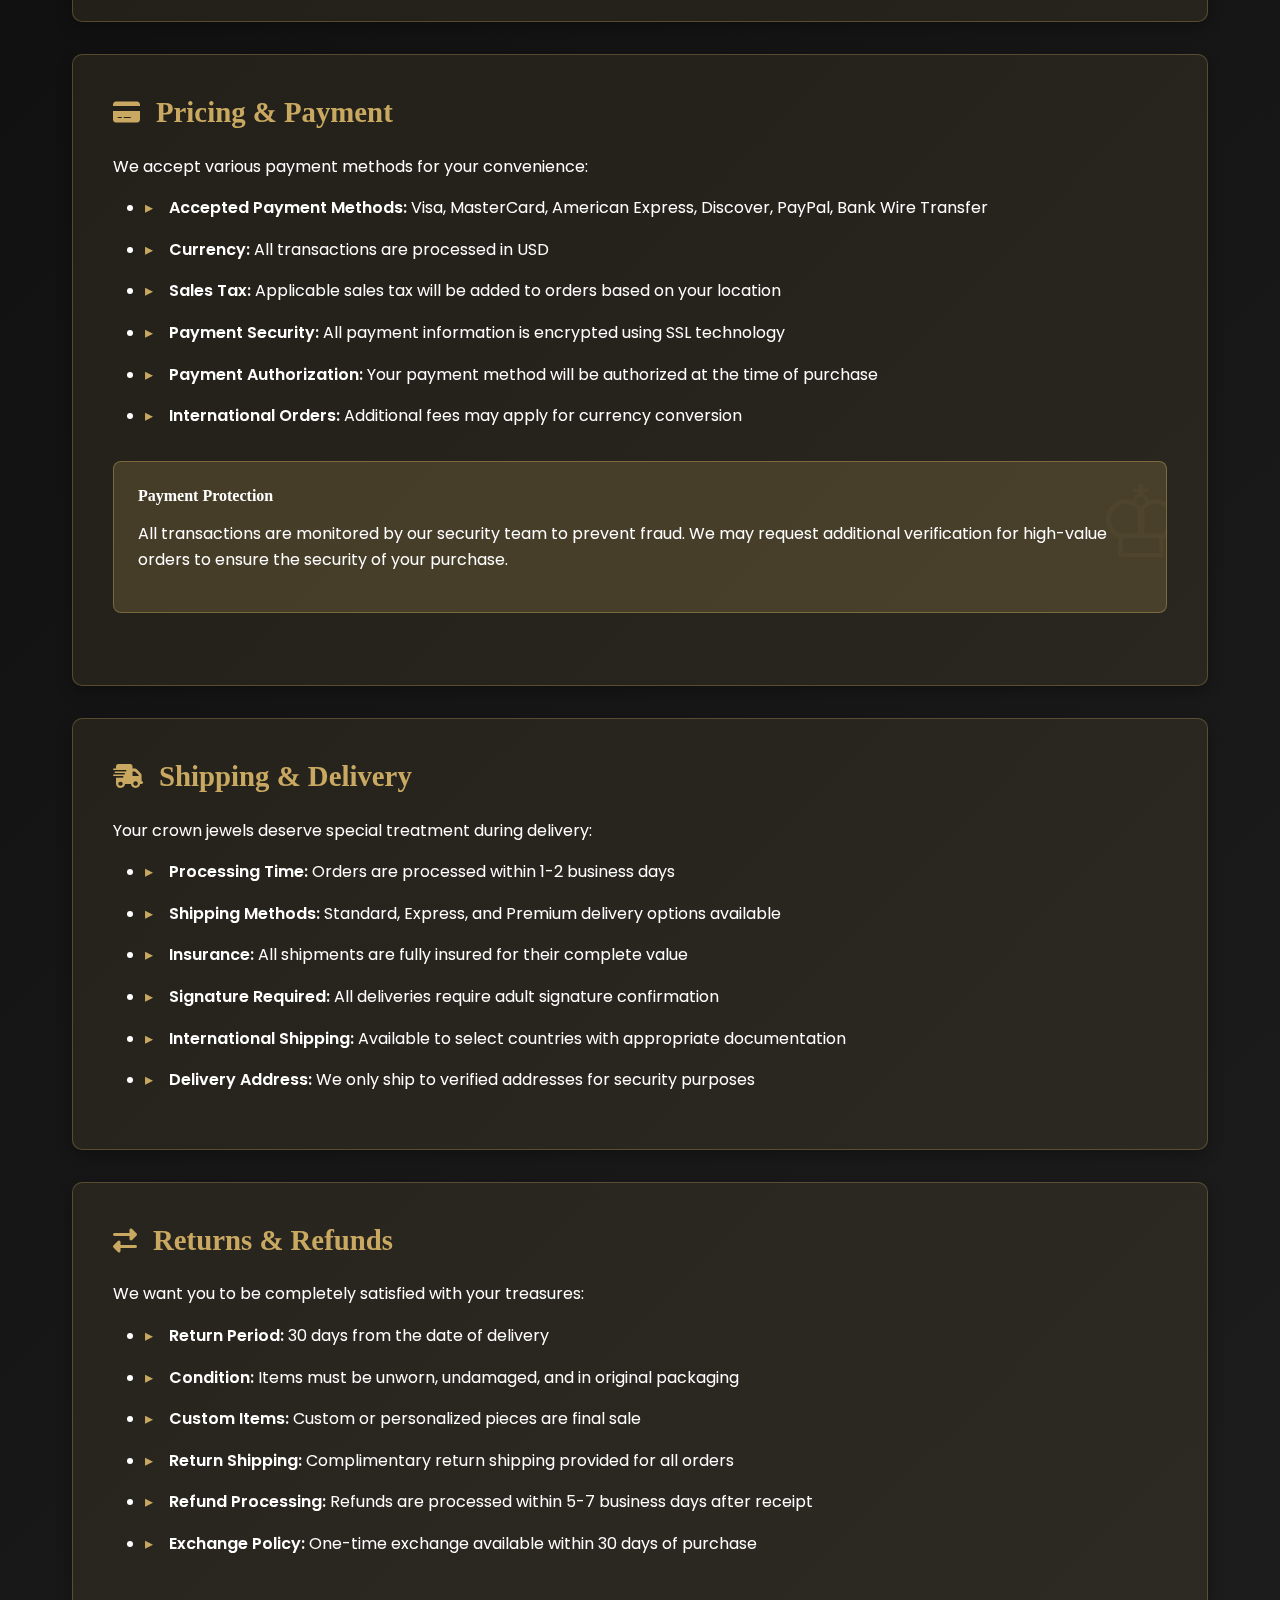
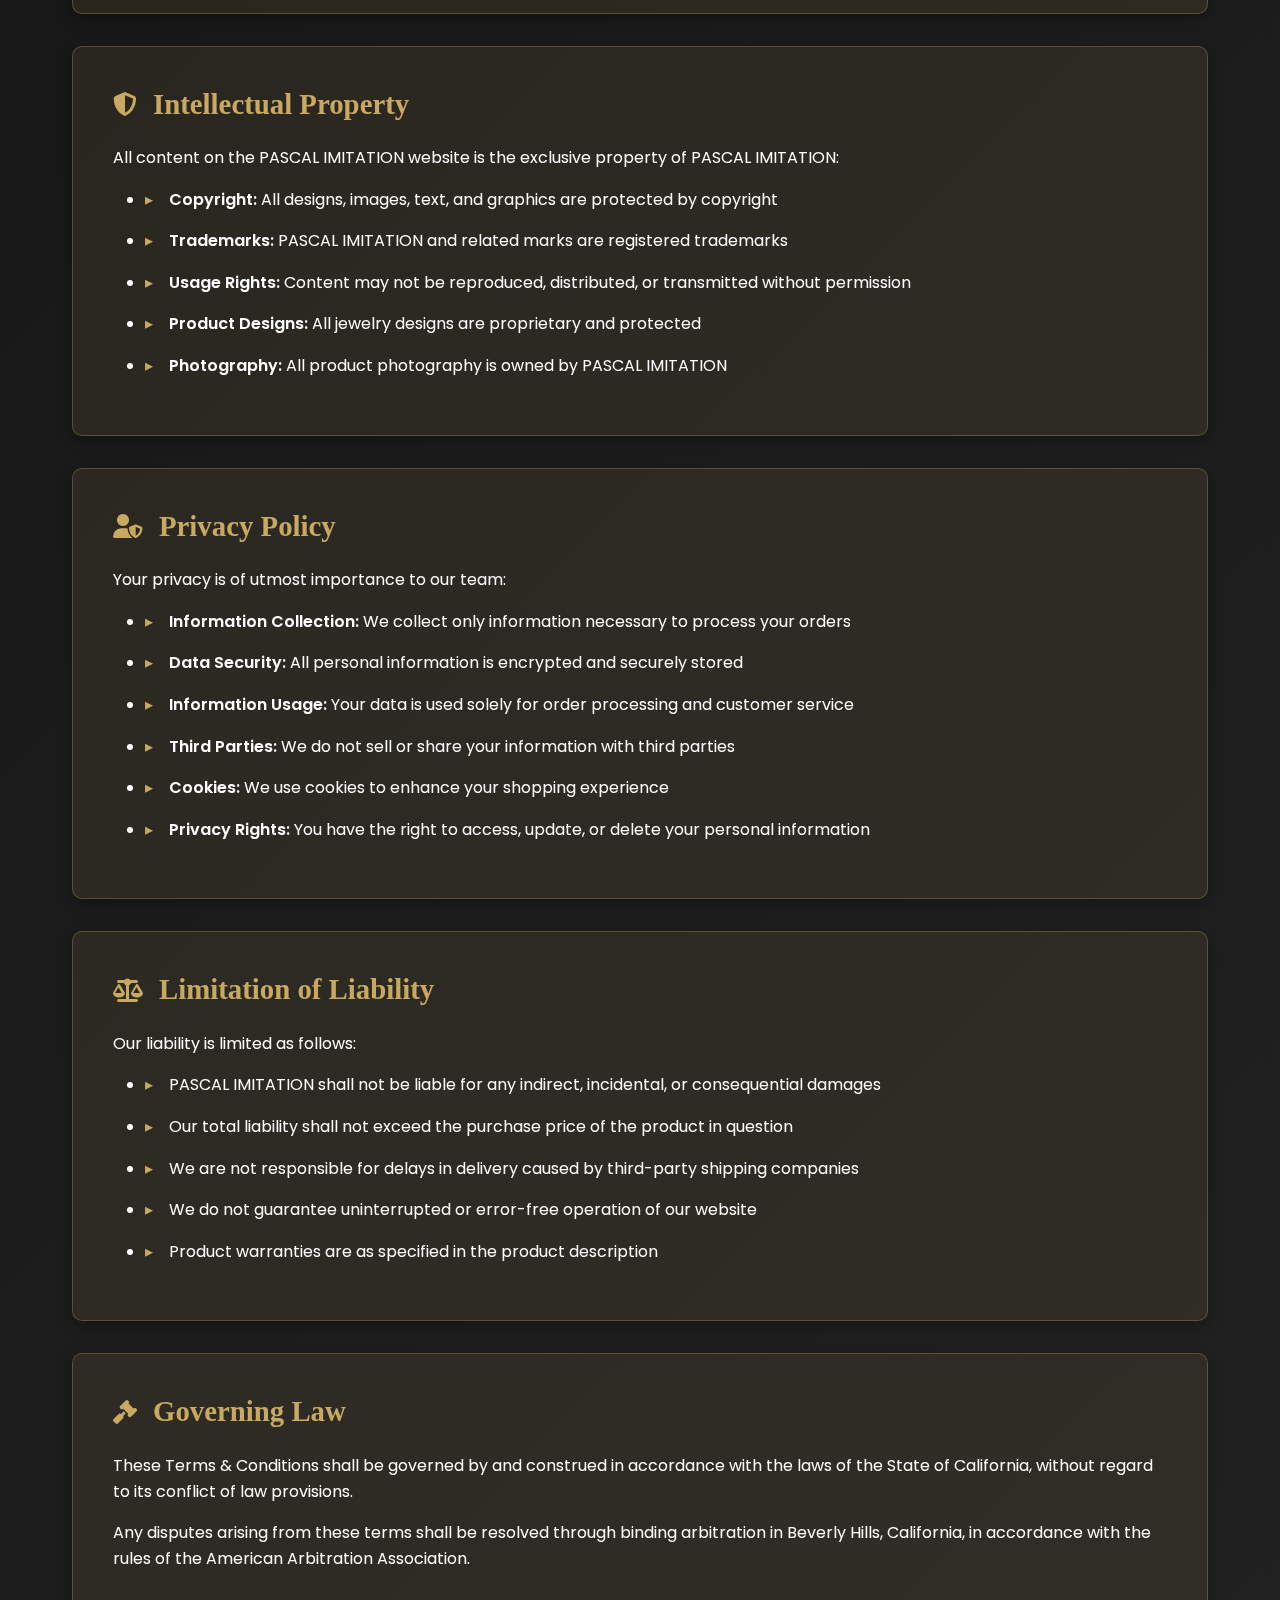
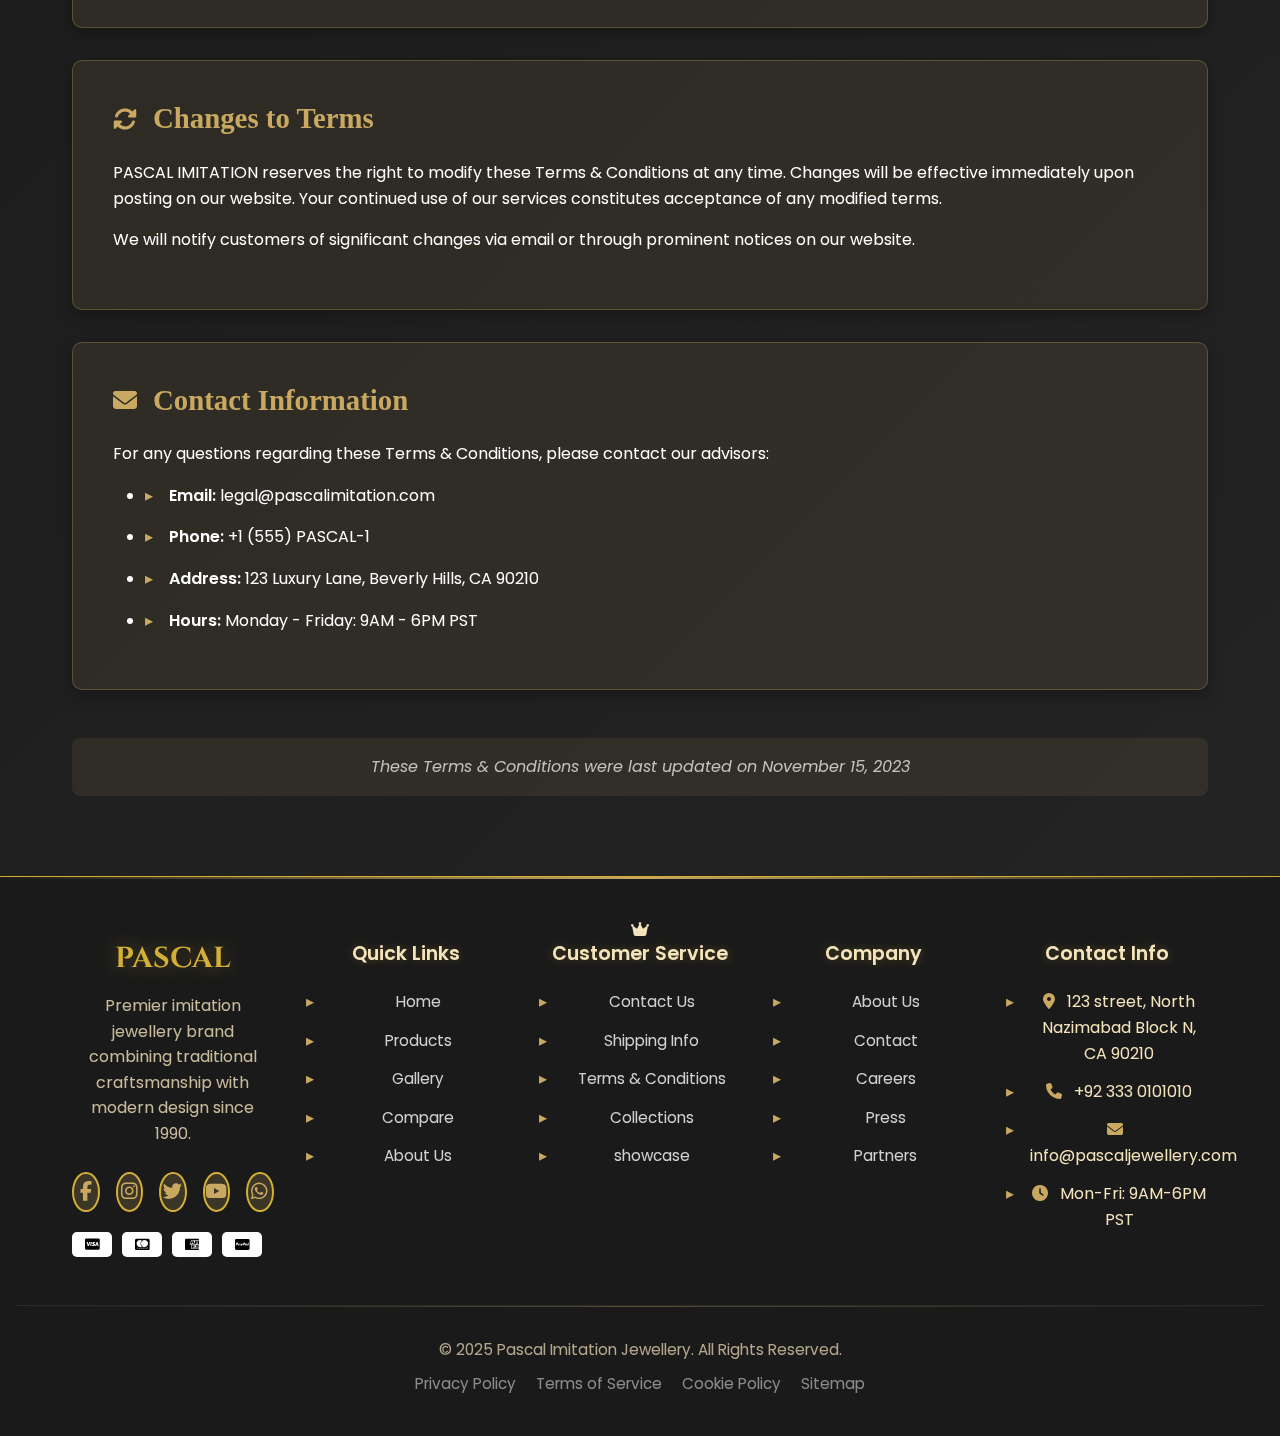
<file: terms.html>
<!DOCTYPE html>
<html lang="en">
<head>
    <meta charset="UTF-8">
    <meta name="viewport" content="width=device-width, initial-scale=1.0">
    <title>Document</title>
    <link rel="stylesheet" href="CSS/style.css">

    <link rel="preconnect" href="https://fonts.googleapis.com">
    <link rel="preconnect" href="https://fonts.gstatic.com" crossorigin>
    <link href="https://fonts.googleapis.com/css2?family=Cinzel:wght@400;600&family=Poppins:wght@300;400;500;600&display=swap" rel="stylesheet">

    <!-- Font Awesome -->
    <link rel="stylesheet" href="https://cdnjs.cloudflare.com/ajax/libs/font-awesome/6.4.0/css/all.min.css">
</head>
<body>
     <!-- Animated Background -->
    <div class="animated-bg"></div>

    <!-- Floating Crown Elements -->
    <div class="floating-crowns">
        <div class="floating-crown">♔</div>
        <div class="floating-crown">♔</div>
        <div class="floating-crown">♔</div>
    </div>

    <!-- Royal Navbar -->
     <nav class="navbar" id="navbar">
        <div class="navbar-container">
            <a href="index.html" class="logo">PASCAL IMITATION</a>
            <ul class="nav-menu" id="navMenu">
                <li><a href="index.html" class="nav-link">Home</a></li>
                <li><a href="products.html" class="nav-link">Products</a></li>
                <li><a href="aboutus.html" class="nav-link">About</a></li>
                <li><a href="gallery.html" class="nav-link">Gallery</a></li>
                <li><a href="compare.html" class="nav-link">Compare</a></li>
            </ul>
            <div class="nav-actions">
                
                <button class="nav-btn">
                    <i class="far fa-heart"></i>
                </button>
                <button class="nav-btn">
                    <i class="fas fa-shopping-bag"></i>
                    <span class="cart-count" id="cartCount">0</span>
                </button>
            </div>
            <button class="menu-toggle" id="menuToggle">
                <span></span>
                <span></span>
                <span></span>
            </button>
        </div>
    </nav>

    <!-- Mobile Menu Overlay -->
    <div class="mobile-menu-overlay" id="mobileMenuOverlay"></div>


    <!-- Royal Hero Section -->
    <section class="hero">
        <h1 class="shimmer">Royal Terms & Conditions</h1>
        <p>The governing principles of our royal marketplace and your covenant with PASCAL IMITATION</p>
    </section>

    <!-- Terms & Conditions Section -->
    <section class="terms-container">
        <div class="terms-intro">
            <h2>Terms & Conditions</h2>
            <p>Welcome to PASCAL IMITATION, realm of exquisite crown jewels. These Terms & Conditions govern your use of our website and services. By accessing or purchasing from our royal collection, you agree to be bound by these terms.</p>
        </div>

        <div class="terms-section">
            <h3><i class="fas fa-crown"></i> General Terms</h3>
            <p>By accessing and using PASCAL IMITATION website, you accept and agree to be bound by terms and provision of this agreement. If you do not agree to abide by above, please do not use this service.</p>
            
            <ul>
                <li>You must be at least 18 years of age to create an account and make purchases</li>
                <li>All information provided must be accurate, current, and complete</li>
                <li>You are responsible for maintaining the confidentiality of your account credentials</li>
                <li>You agree to accept responsibility for all activities under your account</li>
                <li>PASCAL IMITATION reserves the right to refuse service to anyone at any time</li>
            </ul>
        </div>

        <div class="terms-section">
            <h3><i class="fas fa-gem"></i> Product Information</h3>
            <p>Our crown jewels represent the pinnacle of luxury craftsmanship. We strive to provide accurate descriptions, but please note:</p>
            
            <div class="terms-grid">
                <div class="terms-card">
                    <h4>Authenticity</h4>
                    <p>All products are guaranteed authentic and crafted from the finest materials</p>
                </div>
                
                <div class="terms-card">
                    <h4>Product Images</h4>
                    <p>Images may vary slightly from actual products due to lighting and screen settings</p>
                </div>
                
                <div class="terms-card">
                    <h4>Pricing</h4>
                    <p>All prices are displayed in USD and are subject to change without notice</p>
                </div>
                
                <div class="terms-card">
                    <h4>Availability</h4>
                    <p>Limited edition pieces are subject to availability and may sell out</p>
                </div>
                
                <div class="terms-card">
                    <h4>Specifications</h4>
                    <p>Detailed specifications including carat weight, metal purity, and dimensions are provided</p>
                </div>
                
                <div class="terms-card">
                    <h4>Custom Orders</h4>
                    <p>Custom pieces require 50% deposit and final payment upon completion</p>
                </div>
            </div>
        </div>

        <div class="terms-section">
            <h3><i class="fas fa-credit-card"></i> Pricing & Payment</h3>
            <p>We accept various payment methods for your convenience:</p>
            
            <ul>
                <li><strong>Accepted Payment Methods:</strong> Visa, MasterCard, American Express, Discover, PayPal, Bank Wire Transfer</li>
                <li><strong>Currency:</strong> All transactions are processed in USD</li>
                <li><strong>Sales Tax:</strong> Applicable sales tax will be added to orders based on your location</li>
                <li><strong>Payment Security:</strong> All payment information is encrypted using SSL technology</li>
                <li><strong>Payment Authorization:</strong> Your payment method will be authorized at the time of purchase</li>
                <li><strong>International Orders:</strong> Additional fees may apply for currency conversion</li>
            </ul>
            
            <div class="terms-highlight">
                <h4>Payment Protection</h4>
                <p>All transactions are monitored by our security team to prevent fraud. We may request additional verification for high-value orders to ensure the security of your purchase.</p>
            </div>
        </div>

        <div class="terms-section">
            <h3><i class="fas fa-shipping-fast"></i> Shipping & Delivery</h3>
            <p>Your crown jewels deserve special treatment during delivery:</p>
            
            <ul>
                <li><strong>Processing Time:</strong> Orders are processed within 1-2 business days</li>
                <li><strong>Shipping Methods:</strong> Standard, Express, and Premium delivery options available</li>
                <li><strong>Insurance:</strong> All shipments are fully insured for their complete value</li>
                <li><strong>Signature Required:</strong> All deliveries require adult signature confirmation</li>
                <li><strong>International Shipping:</strong> Available to select countries with appropriate documentation</li>
                <li><strong>Delivery Address:</strong> We only ship to verified addresses for security purposes</li>
            </ul>
        </div>

        <div class="terms-section">
            <h3><i class="fas fa-exchange-alt"></i> Returns & Refunds</h3>
            <p>We want you to be completely satisfied with your treasures:</p>
            
            <ul>
                <li><strong>Return Period:</strong> 30 days from the date of delivery</li>
                <li><strong>Condition:</strong> Items must be unworn, undamaged, and in original packaging</li>
                <li><strong>Custom Items:</strong> Custom or personalized pieces are final sale</li>
                <li><strong>Return Shipping:</strong> Complimentary return shipping provided for all orders</li>
                <li><strong>Refund Processing:</strong> Refunds are processed within 5-7 business days after receipt</li>
                <li><strong>Exchange Policy:</strong> One-time exchange available within 30 days of purchase</li>
            </ul>
        </div>

        <div class="terms-section">
            <h3><i class="fas fa-shield-alt"></i> Intellectual Property</h3>
            <p>All content on the PASCAL IMITATION website is the exclusive property of PASCAL IMITATION:</p>
            
            <ul>
                <li><strong>Copyright:</strong> All designs, images, text, and graphics are protected by copyright</li>
                <li><strong>Trademarks:</strong> PASCAL IMITATION and related marks are registered trademarks</li>
                <li><strong>Usage Rights:</strong> Content may not be reproduced, distributed, or transmitted without permission</li>
                <li><strong>Product Designs:</strong> All jewelry designs are proprietary and protected</li>
                <li><strong>Photography:</strong> All product photography is owned by PASCAL IMITATION</li>
            </ul>
        </div>

        <div class="terms-section">
            <h3><i class="fas fa-user-shield"></i> Privacy Policy</h3>
            <p>Your privacy is of utmost importance to our team:</p>
            
            <ul>
                <li><strong>Information Collection:</strong> We collect only information necessary to process your orders</li>
                <li><strong>Data Security:</strong> All personal information is encrypted and securely stored</li>
                <li><strong>Information Usage:</strong> Your data is used solely for order processing and customer service</li>
                <li><strong>Third Parties:</strong> We do not sell or share your information with third parties</li>
                <li><strong>Cookies:</strong> We use cookies to enhance your shopping experience</li>
                <li><strong>Privacy Rights:</strong> You have the right to access, update, or delete your personal information</li>
            </ul>
        </div>

        <div class="terms-section">
            <h3><i class="fas fa-balance-scale"></i> Limitation of Liability</h3>
            <p>Our liability is limited as follows:</p>
            
            <ul>
                <li>PASCAL IMITATION shall not be liable for any indirect, incidental, or consequential damages</li>
                <li>Our total liability shall not exceed the purchase price of the product in question</li>
                <li>We are not responsible for delays in delivery caused by third-party shipping companies</li>
                <li>We do not guarantee uninterrupted or error-free operation of our website</li>
                <li>Product warranties are as specified in the product description</li>
            </ul>
        </div>

        <div class="terms-section">
            <h3><i class="fas fa-gavel"></i> Governing Law</h3>
            <p>These Terms & Conditions shall be governed by and construed in accordance with the laws of the State of California, without regard to its conflict of law provisions.</p>
            
            <p>Any disputes arising from these terms shall be resolved through binding arbitration in Beverly Hills, California, in accordance with the rules of the American Arbitration Association.</p>
        </div>

        <div class="terms-section">
            <h3><i class="fas fa-sync-alt"></i> Changes to Terms</h3>
            <p>PASCAL IMITATION reserves the right to modify these Terms & Conditions at any time. Changes will be effective immediately upon posting on our website. Your continued use of our services constitutes acceptance of any modified terms.</p>
            
            <p>We will notify customers of significant changes via email or through prominent notices on our website.</p>
        </div>

        <div class="terms-section">
            <h3><i class="fas fa-envelope"></i> Contact Information</h3>
            <p>For any questions regarding these Terms & Conditions, please contact our advisors:</p>
            
            <ul>
                <li><strong>Email:</strong> legal@pascalimitation.com</li>
                <li><strong>Phone:</strong> +1 (555) PASCAL-1</li>
                <li><strong>Address:</strong> 123 Luxury Lane, Beverly Hills, CA 90210</li>
                <li><strong>Hours:</strong> Monday - Friday: 9AM - 6PM PST</li>
            </ul>
        </div>

        <div class="last-updated">
            <p>These Terms & Conditions were last updated on November 15, 2023</p>
        </div>
    </section>

    <!-- Footer -->
  <footer class="footer" id="contact">
        <div class="crown-container">
            <div class="crown-logo">
                <i class="fas fa-crown"></i>
            </div>
        </div>
        
        <div class="footer-content">
            <div class="footer-brand">
                <h3>PASCAL</h3>
                <p>Premier imitation jewellery brand combining traditional craftsmanship with modern design since 1990.</p>
                <div class="social-links">
                    <a href="https://www.facebook.com/business/pages" class="social-link"><i class="fab fa-facebook-f"></i></a>
                    <a href="https://www.instagram.com/" class="social-link"><i class="fab fa-instagram"></i></a>
                    <a href="https://business.x.com" class="social-link"><i class="fab fa-twitter"></i></a>
                    <a href="https://www.youtube.com/" class="social-link"><i class="fab fa-youtube"></i></a>
                    <a href="https://business.whatsapp.com/" class="social-link"><i class="fab fa-whatsapp"></i></a>
                </div>
                <div class="payment-methods">
                    <div class="payment-icon"><i class="fab fa-cc-visa"></i></div>
                    <div class="payment-icon"><i class="fab fa-cc-mastercard"></i></div>
                    <div class="payment-icon"><i class="fab fa-cc-amex"></i></div>
                    <div class="payment-icon"><i class="fab fa-cc-paypal"></i></div>
                </div>
            </div>
            
            <div class="footer-section">
                <h4>Quick Links</h4>
                 <ul>
                    <li><a href="index.html">Home</a></li>
                    <li><a href="products.html">Products</a></li>
                    <li><a href="gallery.html">Gallery</a></li>
                    <li><a href="compare.html">Compare</a></li>
                    <li><a href="aboutus.html">About Us</a></li>
                </ul>
            </div>
            
            <div class="footer-section">
                <h4>Customer Service</h4>
                <ul>
                    <li><a href="contactus.html">Contact Us</a></li>
                    <li><a href="policy.html">Shipping Info</a></li>
                    <li><a href="terms.html">Terms & Conditions</a></li>
                    <li><a href="products.html">Collections</a></li>
                    <li><a href="gallery.html">showcase</a></li>
                </ul>
            </div>
            
            <div class="footer-section">
                <h4>Company</h4>
                <ul>
                    <li><a href="aboutus.html">About Us</a></li>
                    <li><a href="contactus.html">Contact</a></li>
                    <li><a href="aboutus.html">Careers</a></li>
                    <li><a href="aboutus.html">Press</a></li>
                    <li><a href="aboutus.html">Partners</a></li>
                    
                </ul>
            </div>
            
            <div class="footer-section">
                <h4>Contact Info</h4>
                <ul>
                    <li><i class="fas fa-map-marker-alt"></i> 123 street, North Nazimabad Block N, CA 90210</li>
                    <li><i class="fas fa-phone"></i> +92 333 0101010</li>
                    <li><i class="fas fa-envelope"></i> info@pascaljewellery.com</li>
                    <li><i class="fas fa-clock"></i> Mon-Fri: 9AM-6PM PST</li>
                </ul>
            </div>
        </div>
        
        <div class="footer-bottom">
            <p>&copy; 2025 Pascal Imitation Jewellery. All Rights Reserved.</p>
            <div class="footer-bottom-links">
                <a href="terms.html">Privacy Policy</a>
                <a href="policy.html">Terms of Service</a>
                <a href="#">Cookie Policy</a>
                <a href="#">Sitemap</a>
            </div>
        </div>
    </footer>
    <script src="JAVASCRIPT/script.js"></script>
</body>
</html>
</file>
<file: CSS/style.css>
:root {
    --gold: #D4AF37;
    --gold-light: #F4E5C2;
    --gold-dark: #B8941F;
    --gold-shimmer: #E6C85C;
    --royal-purple: #6b46c1;
    --royal-blue: #1e3a8a;
    --white: #FFFFFF;
    --black: #000000;
    --dark: #0a0a0a;
    --dark-light: #1a1a1a;
    --dark-medium: #252525;
    --darker-gray: #050505;
    --gray: #4A4A4A;
    --light-gray: #1A1A1A;
    --medium-gray: #2A2A2A;
    --accent: #2C2C2C;
    --glass: rgba(255, 255, 255, 0.05);
    --glass-border: rgba(255, 255, 255, 0.1);
    --text-primary: #ffffff;
    --text-secondary: rgba(255, 255, 255, 0.8);
    --success: #4CAF50;
    --error: #f44336;
    --info: #2196F3;
    --danger: #ff4336;
    --shadow-sm: 0 2px 4px rgba(0,0,0,0.2);
    --shadow-md: 0 4px 6px rgba(0,0,0,0.3);
    --shadow-lg: 0 10px 15px rgba(0,0,0,0.4);
    --shadow-xl: 0 20px 25px rgba(0,0,0,0.5);
    --vh: 1vh;
    --primary-color: #c9a961;
            --secondary-color: #000000;
            --light-color: #f8f8f8;
            --dark-color: #111;
            --text-color: #ffffff;
            --royal-gold: #d4af37;
            --royal-blue: #1e3a5f;
            --primary-color: #c9a961;
    --primary-dark: #a0834e;
    --primary-light: #e0c78a;
    --secondary-color: #0a0a0a;
    --dark-color: #000000;
    --light-color: #ffffff;
    --text-color: #e0e0e0;
    --text-light: #a0a0a0;
    --border-color: #333333;
    --shadow: 0 5px 15px rgba(0, 0, 0, 0.3);
    --shadow-lg: 0 10px 30px rgba(0, 0, 0, 0.5);
    --transition: all 0.3s ease;
    
    --font-primary: 'Playfair Display', serif;
    --font-secondary: 'Poppins', sans-serif;
}

/* Global Styles */
* {
    margin: 0;
    padding: 0;
    box-sizing: border-box;
}

body {
    font-family: 'Poppins', sans-serif;
    background: linear-gradient(135deg, #0a0a0a 0%, #1a1a1a 50%, #0f0f2e 100%);
    color: var(--text-primary);
    min-height: 100vh;
    overflow-x: hidden;
    line-height: 1.6;
}

h1, h2, h3, h4, h5, h6 {
    font-family: 'Playfair Display', serif;
    font-weight: 600;
    line-height: 1.2;
}

/* Scrollbar Styling */
::-webkit-scrollbar {
    width: 12px;
}

::-webkit-scrollbar-track {
    background: var(--dark-light);
}

::-webkit-scrollbar-thumb {
    background: linear-gradient(180deg, var(--gold), var(--gold-dark));
    border-radius: 6px;
}


/* Loading Animation */
.loader-wrapper {
            position: fixed;
            top: 0;
            left: 0;
            width: 100%;
            height: 100vh;
            background: linear-gradient(135deg, var(--black) 0%, var(--darker-gray) 100%);
            display: flex;
            justify-content: center;
            align-items: center;
            z-index: 99999;
            transition: opacity 0.8s ease, visibility 0.8s ease;
            overflow: hidden;
        }
        
        .loader-wrapper.hidden {
            opacity: 0;
            visibility: hidden;
        }

        .loader {
            text-align: center;
            position: relative;
            max-width: 400px;
            width: 90%;
            padding: 0 20px;
            box-sizing: border-box;
        }

        .loader-logo {
            font-family: "Playfair Display", serif;
            font-size: 3.5rem;
            font-weight: 900;
            color: var(--gold);
            margin-bottom: 40px;
            letter-spacing: 3px;
            animation: logoPulse 2s ease infinite;
            text-shadow: 0 0 20px rgba(212, 175, 55, 0.3);
        }

        @keyframes logoPulse {
            0%, 100% { opacity: 1; transform: scale(1); }
            50% { opacity: 0.8; transform: scale(0.95); }
        }

        .loader-spinner-container {
            position: relative;
            width: 120px;
            height: 120px;
            margin: 0 auto 30px;
        }

        .loader-spinner {
            width: 100%;
            height: 100%;
            border: 4px solid rgba(212, 175, 55, 0.15);
            border-top: 4px solid var(--gold);
            border-radius: 50%;
            animation: spin 1.5s linear infinite;
            position: relative;
        }

        .loader-spinner::before {
            content: "";
            position: absolute;
            top: 10px;
            left: 10px;
            right: 10px;
            bottom: 10px;
            border: 3px solid rgba(212, 175, 55, 0.1);
            border-top: 3px solid var(--gold-light);
            border-radius: 50%;
            animation: spin 2s linear infinite reverse;
        }

        .loader-spinner::after {
            content: "";
            position: absolute;
            top: 20px;
            left: 20px;
            right: 20px;
            bottom: 20px;
            border: 2px solid rgba(212, 175, 55, 0.05);
            border-top: 2px solid var(--gold-shimmer);
            border-radius: 50%;
            animation: spin 2.5s linear infinite;
        }

        @keyframes spin {
            0% { transform: rotate(0deg); }
            100% { transform: rotate(360deg); }
        }

        .loader-text {
            color: var(--white);
            font-size: 1rem;
            opacity: 0.9;
            margin-bottom: 30px;
            animation: fadeInOut 3s ease infinite;
            font-weight: 300;
        }

        @keyframes fadeInOut {
            0%, 100% { opacity: 0.7; }
            50% { opacity: 1; }
        }

        .loader-progress-container {
            margin-bottom: 30px;
        }

        .loader-progress-label {
            display: flex;
            justify-content: space-between;
            color: var(--white);
            font-size: 0.9rem;
            margin-bottom: 10px;
            opacity: 0.8;
        }

        .loader-progress {
            width: 100%;
            height: 6px;
            background: rgba(255, 255, 255, 0.1);
            border-radius: 3px;
            overflow: hidden;
            position: relative;
        }

        .loader-progress-bar {
            height: 100%;
            background: linear-gradient(90deg, var(--gold), var(--gold-shimmer));
            border-radius: 3px;
            width: 0%;
            transition: width 0.3s ease;
            position: relative;
            overflow: hidden;
        }

        .loader-progress-bar::after {
            content: "";
            position: absolute;
            top: 0;
            left: 0;
            right: 0;
            bottom: 0;
            background: linear-gradient(90deg, transparent, rgba(255, 255, 255, 0.3), transparent);
            animation: shimmer 1.5s infinite;
        }

        @keyframes shimmer {
            0% { transform: translateX(-100%); }
            100% { transform: translateX(100%); }
        }

        .loader-steps {
            display: flex;
            justify-content: space-between;
            margin-top: 40px;
        }

        .loader-step {
            display: flex;
            flex-direction: column;
            align-items: center;
            opacity: 0.4;
            transition: opacity 0.5s ease;
        }

        .loader-step.active { 
            opacity: 1; 
        }

        .loader-step-icon {
            width: 40px;
            height: 40px;
            border-radius: 50%;
            background: rgba(255, 255, 255, 0.1);
            display: flex;
            align-items: center;
            justify-content: center;
            margin-bottom: 10px;
            font-size: 1.2rem;
            color: var(--white);
            transition: all 0.5s ease;
        }

        .loader-step.active .loader-step-icon {
            background: var(--gold);
            color: var(--black);
            box-shadow: 0 0 15px rgba(212, 175, 55, 0.5);
        }

        .loader-step-text {
            font-size: 0.8rem;
            color: var(--white);
            text-align: center;
            opacity: 0.7;
        }

        .loader-step.active .loader-step-text { 
            opacity: 1; 
        }

        .loader-particles {
            position: absolute;
            top: 0;
            left: 0;
            width: 100%;
            height: 100%;
            overflow: hidden;
            pointer-events: none;
        }

        .particle {
            position: absolute;
            background: radial-gradient(circle, var(--gold) 0%, transparent 70%);
            border-radius: 50%;
            opacity: 0;
            animation: particleFloat 8s infinite;
        }

        @keyframes particleFloat {
            0% { opacity: 0; transform: translateY(100vh) scale(0); }
            10% { opacity: 0.4; }
            90% { opacity: 0.4; }
            100% { opacity: 0; transform: translateY(-100vh) scale(1); }
        }

/* Navbar */
.navbar {
    position: fixed;
    top: 0;
    left: 0;
    width: 100%;
    padding: 20px 0;
    background: rgba(10, 10, 10, 0.95);
    backdrop-filter: blur(20px);
    border-bottom: 2px solid var(--gold);
    z-index: 1000;
    transition: all 0.3s ease;
}

.navbar.scrolled {
    padding: 15px 0;
    background: rgba(10, 10, 10, 0.98);
}

.navbar-container {
    max-width: 1400px;
    margin: 0 auto;
    padding: 0 30px;
    display: flex;
    justify-content: space-between;
    align-items: center;
}

.logo {
    font-family: 'Cinzel', serif;
    font-size: 1.8rem;
    font-weight: 600;
    color: var(--text-primary);
    text-decoration: none;
    letter-spacing: 2px;
    position: relative;
    overflow: hidden;
}

.logo::before {
    content: '';
    position: absolute;
    top: 0;
    left: -100%;
    width: 100%;
    height: 100%;
    background: linear-gradient(90deg, transparent, var(--gold), transparent);
    animation: logoGlow 3s infinite;
}

@keyframes logoGlow {
    0% { left: -100%; }
    100% { left: 100%; }
}

.nav-menu {
    display: flex;
    list-style: none;
    gap: 30px;
}

.nav-link {
    color: var(--text-secondary);
    text-decoration: none;
    font-weight: 500;
    transition: all 0.3s ease;
    position: relative;
    padding: 5px 0;
}

.nav-link::before {
    content: '♔';
    position: absolute;
    top: -20px;
    left: 50%;
    transform: translateX(-50%);
    color: var(--gold);
    font-size: 0.8rem;
    opacity: 0;
    transition: all 0.3s ease;
}

.nav-link::after {
    content: '';
    position: absolute;
    bottom: -5px;
    left: 0;
    width: 0;
    height: 2px;
    background: var(--gold);
    transition: width 0.3s ease;
}

.nav-link:hover {
    color: var(--gold);
}

.nav-link:hover::before {
    opacity: 1;
    top: -15px;
}

.nav-link:hover::after {
    width: 100%;
}

.nav-actions {
    display: flex;
    gap: 20px;
    align-items: center;
}

.nav-btn {
    background: none;
    border: none;
    color: var(--text-secondary);
    font-size: 1.1rem;
    cursor: pointer;
    transition: all 0.3s ease;
    position: relative;
}

.nav-btn:hover {
    color: var(--gold);
    transform: translateY(-2px);
}

.cart-count {
    position: absolute;
    top: -8px;
    right: -8px;
    background: var(--gold);
    color: var(--dark);
    font-size: 0.7rem;
    width: 18px;
    height: 18px;
    border-radius: 50%;
    display: flex;
    align-items: center;
    justify-content: center;
    font-weight: 600;
}



/* Hamburger Menu */
.menu-toggle {
    display: none;
    flex-direction: column;
    cursor: pointer;
    padding: 5px;
    background: none;
    border: none;
    z-index:10000 !important ;
    transform: translateY(-7px);
    position: fixed;
  
}

.menu-toggle span {
    width: 25px;
    height: 3px;
    background: var(--text-primary);
    margin: 3px 0;
    transition: 0.3s;
    border-radius: 3px;
    border: 2px solid goldenrod;
    
}

.menu-toggle.active span:nth-child(2) {
    opacity: 0;
}

.menu-toggle.active span:nth-child(1) {
    transform: translateY(8px) rotate(45deg);
}

.menu-toggle.active span:nth-child(3) {
    transform: translateY(-8px) rotate(-45deg);
}

/* Mobile Menu Overlay */
.mobile-menu-overlay {
    position: fixed;
    top: 0;
    left: 0;
    width: 100%;
    height: 100%;
    background: rgba(0, 0, 0, 0.8);
    z-index: 1;
    opacity: 0;
    visibility: hidden;
    transition: all 0.3s ease;
}

.mobile-menu-overlay.active {
    opacity: 1;
    visibility: visible;
}
/* Add these styles to your existing CSS file */

/* Mobile Menu Styles */
.mobile-menu {
    position: fixed;
    top: 0;
    right: -300px;
    width: 300px;
    height: 100vh;
    background: rgba(10, 10, 10, 0.98);
    backdrop-filter: blur(20px);
    z-index: 999;
    padding: 100px 30px 30px;
    overflow-y: auto;
    transition: right 0.3s ease;
    display: flex;
    flex-direction: column;
    justify-content: space-between;
}

.mobile-menu.active {
    right: 0;
}

.mobile-nav-menu {
    list-style: none;
    display: flex;
    flex-direction: column;
    gap: 25px;
    margin-bottom: 30px;
}

.mobile-nav-link {
    color: var(--text-secondary);
    text-decoration: none;
    font-weight: 500;
    font-size: 1.2rem;
    transition: all 0.3s ease;
    position: relative;
    padding: 10px 0;
    display: block;
}

.mobile-nav-link::before {
    content: '♔';
    position: absolute;
    top: -20px;
    left: 0;
    color: var(--gold);
    font-size: 0.8rem;
    opacity: 0;
    transition: all 0.3s ease;
}

.mobile-nav-link::after {
    content: '';
    position: absolute;
    bottom: 0;
    left: 0;
    width: 0;
    height: 2px;
    background: var(--gold);
    transition: width 0.3s ease;
}

.mobile-nav-link:hover {
    color: var(--gold);
}

.mobile-nav-link:hover::before {
    opacity: 1;
    top: -15px;
}

.mobile-nav-link:hover::after {
    width: 100%;
}

.mobile-nav-actions {
    display: flex;
    gap: 20px;
    justify-content: center;
    padding-top: 20px;
    border-top: 1px solid var(--glass-border);
}

.mobile-nav-btn {
    background: none;
    border: none;
    color: var(--text-secondary);
    font-size: 1.3rem;
    cursor: pointer;
    transition: all 0.3s ease;
    position: relative;
}

.mobile-nav-btn:hover {
    color: var(--gold);
    transform: translateY(-2px);
}

/* Active link styles */
.nav-link.active,
.mobile-nav-link.active {
    color: var(--gold);
}

.nav-link.active::after,
.mobile-nav-link.active::after {
    width: 100%;
}

.nav-link.active::before,
.mobile-nav-link.active::before {
    opacity: 1;
    top: -15px;
}

/* Responsive adjustments */
@media (max-width: 1024px) {
    .navbar-container {
        padding: 0 20px;
    }
    
    .nav-menu {
        display: none;
    }
    
    .menu-toggle {
        display: flex;
    }
    
    .fa-heart {
        display: none;
        visibility: hidden;
    }
    
    .logo {
        font-size: 1.6rem;
    }
}

@media (max-width: 768px) {
    .navbar {
        padding: 15px 0;
    }
    
    .navbar.scrolled {
        padding: 10px 0;
    }
    
    .logo {
        font-size: 1.4rem;
    }
    
 
}

@media (max-width: 576px) {
    .navbar-container {
        padding: 0 15px;
    }
    
    .logo {
        font-size: 1.2rem;
        letter-spacing: 1px;
    }
    
}

/* Accessibility improvements */
.menu-toggle:focus {
    outline: 2px solid var(--gold);
    outline-offset: 2px;
}

.nav-btn:focus,
.mobile-nav-btn:focus {
    outline: 2px solid var(--gold);
    outline-offset: 2px;
}

/* Animation for mobile menu overlay */
.mobile-menu-overlay {
    position: fixed;
    top: 0;
    left: 0;
    width: 100%;
    height: 100%;
    background: rgba(0, 0, 0, 0.8);
    z-index: 998;
    opacity: 0;
    visibility: hidden;
    transition: all 0.3s ease;
}

.mobile-menu-overlay.active {
    opacity: 1;
    visibility: visible;
}
/* FORCE hamburger visible on all screens under 1024 */
@media (max-width: 1024px) {
    .menu-toggle {
        display: flex !important;
        z-index: 2000 !important;
        position: relative;
    }
}

/* NAV MENU + ICONS HIDE BELOW 1024 */
@media (max-width: 1024px) {
    .nav-menu,
    .fa-heart {
        display: none !important;
    }
}

/* PUSH MOBILE MENU UNDER THE HAMBURGER*/
.mobile-menu {
    z-index: 1500 !important;
}

/* HOME PAGE STYLES */
/* ========================================
   HERO SECTION
   ======================================== */
/* CSS Variables */

/* Responsive Styles */

/* Large Tablets and Small Desktops (1024px - 1199px) */
@media (max-width: 1199px) {
    .hero-title {
        font-size: 3rem;
    }
    
    .section-title {
        font-size: 2.2rem;
    }
    
    .testimonial-grid {
        grid-template-columns: repeat(auto-fit, minmax(300px, 1fr));
    }
}

/* Tablets (768px - 1023px) */
@media (max-width: 1023px) {
    .hero-title {
        font-size: 2.8rem;
    }
    
    .hero-subtitle {
        font-size: 1.1rem;
    }
    
    .hero-stats {
        gap: 20px;
    }
    
    .stat-number {
        font-size: 1.5rem;
    }
    
    .section-title {
        font-size: 2rem;
    }
    
    .category-grid {
        grid-template-columns: repeat(auto-fit, minmax(200px, 1fr));
        gap: 20px;
    }
    
    .product-grid {
        grid-template-columns: repeat(auto-fit, minmax(280px, 1fr));
        gap: 20px;
    }
    
    .features-grid {
        grid-template-columns: repeat(auto-fit, minmax(250px, 1fr));
        gap: 30px;
    }
    
    .testimonial-grid {
        grid-template-columns: 1fr;
    }
    
    .newsletter-form {
        flex-direction: column;
        gap: 15px;
    }
    
    .newsletter-input {
        border-radius: 4px;
    }
    
    .newsletter-btn {
        border-radius: 4px;
    }
}

/* Large Mobile Phones (600px - 767px) */
@media (max-width: 767px) {
    .hero {
        height: auto;
        min-height: 100vh;
        padding: 100px 0 50px;
    }
    
    .hero-title {
        font-size: 2.5rem;
    }
    
    .hero-subtitle {
        font-size: 1rem;
    }
    
    .hero-stats {
        flex-wrap: wrap;
        justify-content: center;
        gap: 15px;
    }
    
    .stat-item {
        flex: 0 0 calc(33.333% - 15px);
    }
    
    .hero-actions {
        flex-direction: column;
        gap: 15px;
        align-items: flex-start;
    }
    
    .trust-container {
        gap: 20px;
    }
    
    .trust-item {
        min-width: 150px;
    }
    
    .trust-icon {
        width: 50px;
        height: 50px;
        font-size: 1.3rem;
    }
    
    .section-header {
        margin-bottom: 40px;
    }
    
    .section-title {
        font-size: 1.8rem;
    }
    
    .section-subtitle {
        font-size: 1rem;
    }
    
    .categories,
    .products,
    .features,
    .newsletter,
    .testimonials {
        padding: 60px 0;
    }
    
    .category-grid {
        grid-template-columns: repeat(auto-fit, minmax(150px, 1fr));
        gap: 15px;
    }
    
    .category-card {
        height: 200px;
    }
    
    .category-name {
        font-size: 1.2rem;
    }
    
    .product-grid {
        grid-template-columns: 1fr;
        gap: 20px;
    }
    
    .features-grid {
        grid-template-columns: 1fr;
        gap: 30px;
    }
    
    .feature-icon {
        width: 70px;
        height: 70px;
        font-size: 1.8rem;
    }
    
    .newsletter-title {
        font-size: 1.8rem;
    }
    
    .testimonial-card {
        padding: 20px;
    }
}

/* Small Mobile Phones (400px - 599px) */
@media (max-width: 599px) {
    .hero-title {
        font-size: 2.2rem;
    }
    
    .stat-item {
        flex: 0 0 calc(50% - 10px);
    }
    
    .trust-container {
        flex-direction: column;
        align-items: center;
    }
    
    .trust-item {
        width: 100%;
        max-width: 300px;
    }
    
    .category-grid {
        grid-template-columns: repeat(2, 1fr);
        gap: 15px;
    }
    
    .product-filters {
        justify-content: flex-start;
        overflow-x: auto;
        padding-bottom: 10px;
        flex-wrap: nowrap;
    }
    
    .filter-btn {
        white-space: nowrap;
    }
    
    .product-badges {
        flex-direction: row;
        align-items: flex-start;
    }
    
    .product-actions {
        flex-direction: row;
        top: auto;
        bottom: 15px;
        right: 15px;
        opacity: 1;
    }
    
    .testimonial-header {
        flex-direction: column;
        text-align: center;
    }
    
    .testimonial-date {
        text-align: center;
    }
}

/* Very Small Mobile Phones (up to 400px) */
@media (max-width: 400px) {
    .hero-title {
        font-size: 1.8rem;
    }
    
    .hero-subtitle {
        font-size: 0.9rem;
    }
    
    .stat-item {
        flex: 0 0 100%;
        margin-bottom: 10px;
    }
    
    .section-title {
        font-size: 1.6rem;
    }
    
    .category-grid {
        grid-template-columns: 1fr;
    }
    
    .category-card {
        height: 250px;
    }
    
    .feature-icon {
        width: 60px;
        height: 60px;
        font-size: 1.5rem;
    }
    
    .testimonial-card {
        padding: 15px;
    }
    
    .video-controls {
        bottom: 10px;
        right: 10px;
    }
    
    .video-controls button {
        width: 35px;
        height: 35px;
    }
}
/* Footer */
.footer {
    background: var(--darker-gray);
    color: var(--white);
    padding: 60px 20px 20px;
    border-top: 3px solid var(--gold);
    position: relative;
}

.footer::before {
    content: '';
    position: absolute;
    top: -25px;
    left: 0;
    right: 0;
    height: 50px;
    background: url('data:image/svg+xml,<svg xmlns="http://www.w3.org/2000/svg" viewBox="0 0 100 20"><path d="M0,10 Q25,0 50,10 T100,10 L100,20 L0,20 Z" fill="%23d4af37"/></svg>');
    background-size: 100px 20px;
    background-repeat: repeat-x;
}

.footer-crown {
    text-align: center;
    margin-bottom: 40px;
}

.footer-crown i {
    font-size: 3.5rem;
    color: var(--gold);
    text-shadow: 0 0 30px rgba(212, 175, 55, 0.6);
}

.footer-content {
    max-width: 1400px;
    margin: 0 auto;
    display: grid;
    grid-template-columns: 2fr 1fr 1fr 1fr 1fr;
    gap: 40px;
    margin-bottom: 40px;
}

.footer-brand h3 {
    font-size: 2.2rem;
    margin-bottom: 20px;
    color: var(--gold);
    font-family: 'Cinzel', serif;
}

.footer-brand p {
    margin-bottom: 25px;
    opacity: 0.8;
    line-height: 1.7;
    font-size: 1rem;
}

.payment-methods {
    display: flex;
    gap: 10px;
    margin-top: 20px;
}

.payment-icon {
    width: 40px;
    height: 25px;
    background: var(--white);
    border-radius: 5px;
    display: flex;
    align-items: center;
    justify-content: center;
    font-size: 0.8rem;
    color: var(--black);
    font-weight: 600;
}

.footer-section h4 {
    font-size: 1.2rem;
    margin-bottom: 25px;
    color: var(--gold);
    font-family: 'Cinzel', serif;
}

.footer-section ul {
    list-style: none;
}

.footer-section li {
    margin-bottom: 15px;
}

.footer-section a {
    color: var(--white);
    text-decoration: none;
    opacity: 0.8;
    transition: all 0.3s ease;
    font-size: 0.95rem;
}

.footer-section a:hover {
    opacity: 1;
    color: var(--gold);
    padding-left: 8px;
}

.social-links {
    display: flex;
    gap: 15px;
    margin-top: 25px;
}

.social-link {
    width: 45px;
    height: 45px;
    background: var(--glass);
    border: 2px solid var(--gold);
    border-radius: 50%;
    display: flex;
    align-items: center;
    justify-content: center;
    color: var(--gold);
    transition: all 0.3s ease;
    font-size: 1.2rem;
}

.social-link:hover {
    background: var(--gold);
    color: var(--dark);
    transform: translateY(-5px);
    box-shadow: 0 5px 20px rgba(212, 175, 55, 0.5);
}

.footer-bottom {
    text-align: center;
    padding-top: 40px;
    border-top: 1px solid rgba(255, 255, 255, 0.1);
    font-size: 0.95rem;
    opacity: 0.7;
}

.footer-bottom-links {
    display: flex;
    justify-content: center;
    gap: 20px;
    margin-top: 10px;
}

.footer-bottom-links a {
    color: var(--white);
    text-decoration: none;
    opacity: 0.7;
    transition: opacity 0.3s ease;
}

.footer-bottom-links a:hover {
    opacity: 1;
}

/* COMPARISON PAGE STYLES */

        /* CSS Variables */
       /* ==========================================================================
   Base Styles
   ========================================================================== */


/* ==========================================================================
   Floating Background Shapes
   ========================================================================== */
/* ==========================================================================
   CSS VARIABLES - BLACK & GOLD THEME
   ========================================================================== */
:root {
    /* Gold Color Palette */
    --gold-primary: #d4af37;
    --gold-dark: #b8941f;
    --gold-light: #f0d264;
    --gold-pale: #fdf4e3;
    
    /* Black Color Palette */
    --black-primary: #0a0a0a;
    --black-secondary: #1a1a1a;
    --black-tertiary: #2a2a2a;
    --black-quaternary: #3a3a3a;
    
    /* Text Colors */
    --text-primary: #ffffff;
    --text-secondary: #cccccc;
    --text-muted: #999999;
    --text-inverse: #0a0a0a;
    
    /* Background Colors */
    --card-bg: #1a1a1a;
    --modal-bg: #121212;
    --overlay-bg: rgba(0, 0, 0, 0.95);
    
    /* Spacing */
    --spacing-xs: 0.5rem;
    --spacing-sm: 1rem;
    --spacing-md: 1.5rem;
    --spacing-lg: 2rem;
    --spacing-xl: 3rem;
    --spacing-xxl: 4rem;
    
    /* Border Radius */
    --radius-sm: 8px;
    --radius-md: 12px;
    --radius-lg: 15px;
    --radius-xl: 20px;
    --radius-full: 50%;
    
    /* Shadows */
    --shadow-sm: 0 2px 10px rgba(0, 0, 0, 0.1);
    --shadow-md: 0 5px 20px rgba(0, 0, 0, 0.15);
    --shadow-lg: 0 10px 30px rgba(0, 0, 0, 0.2);
    --shadow-xl: 0 15px 40px rgba(0, 0, 0, 0.25);
    --shadow-gold: 0 5px 20px rgba(212, 175, 55, 0.3);
    --shadow-gold-lg: 0 10px 30px rgba(212, 175, 55, 0.4);
    
    /* Transitions */
    --transition-fast: 0.2s ease;
    --transition-normal: 0.3s ease;
    --transition-slow: 0.4s ease;
    
    /* Z-Index Scale */
    --z-dropdown: 1000;
    --z-sticky: 1020;
    --z-fixed: 1030;
    --z-modal-backdrop: 1040;
    --z-modal: 1050;
    --z-popover: 1060;
    --z-tooltip: 1070;
    --z-toast: 1080;
}

/* ==========================================================================
   BASE STYLES & RESET
   ========================================================================== */
*,
*::before,
*::after {
    margin: 0;
    padding: 0;
    box-sizing: border-box;
}

html {
    font-size: 16px;
    scroll-behavior: smooth;
    -webkit-text-size-adjust: 100%;
    -moz-text-size-adjust: 100%;
    text-size-adjust: 100%;
}

body {
    font-family: 'Poppins', -apple-system, BlinkMacSystemFont, 'Segoe UI', Roboto, sans-serif;
    font-weight: 400;
    line-height: 1.6;
    color: var(--text-primary);
    background: linear-gradient(135deg, var(--black-primary) 0%, var(--black-secondary) 100%);
    min-height: 100vh;
    position: relative;
    overflow-x: hidden;
    -webkit-font-smoothing: antialiased;
    -moz-osx-font-smoothing: grayscale;
}

img {
    max-width: 100%;
    height: auto;
    display: block;
}

button {
    font-family: inherit;
    cursor: pointer;
    border: none;
    background: none;
    -webkit-tap-highlight-color: transparent;
}

button:focus {
    outline: 2px solid var(--gold-primary);
    outline-offset: 2px;
}

a {
    color: inherit;
    text-decoration: none;
}

/* ==========================================================================
   FLOATING BACKGROUND SHAPES
   ========================================================================== */
.floating-shapes {
    position: fixed;
    width: 100%;
    height: 100%;
    overflow: hidden;
    z-index: -1;
    pointer-events: none;
}

.floating-shapes .shape {
    position: absolute;
    border-radius: var(--radius-full);
    background: linear-gradient(45deg, rgba(212, 175, 55, 0.15), rgba(212, 175, 55, 0.05));
    animation: float 20s infinite ease-in-out;
}

.floating-shapes .shape:nth-child(1) {
    width: 300px;
    height: 300px;
    top: -150px;
    right: -150px;
    animation-delay: 0s;
}

.floating-shapes .shape:nth-child(2) {
    width: 200px;
    height: 200px;
    bottom: -100px;
    left: -100px;
    animation-delay: 5s;
}

@keyframes float {
    0%, 100% { 
        transform: translate(0, 0) rotate(0deg); 
    }
    33% { 
        transform: translate(30px, -30px) rotate(120deg); 
    }
    66% { 
        transform: translate(-20px, 20px) rotate(240deg); 
    }
}

/* ==========================================================================
   NAVIGATION
   ========================================================================== */
.navbar {
    background: rgba(26, 26, 26, 0.95);
    backdrop-filter: blur(10px);
    -webkit-backdrop-filter: blur(10px);
    padding: var(--spacing-md) 0;
    position: fixed;
    width: 100%;
    top: 0;
    z-index: var(--z-fixed);
    box-shadow: var(--shadow-md);
    border-bottom: 1px solid rgba(212, 175, 55, 0.2);
    transition: var(--transition-normal);
}

.navbar-container {
    max-width: 1200px;
    margin: 0 auto;
    padding: 0 var(--spacing-lg);
    display: flex;
    justify-content: space-between;
    align-items: center;
}

.logo {
    font-family: 'Cinzel', serif;
    font-size: 1.8rem;
    font-weight: 600;
    color: var(--gold-primary);
    text-decoration: none;
    letter-spacing: 2px;
    text-shadow: 0 2px 4px rgba(0, 0, 0, 0.3);
    transition: var(--transition-normal);
}

.logo:hover {
    color: var(--gold-light);
    transform: translateY(-1px);
}

/* ==========================================================================
   HERO SECTION
   ========================================================================== */
.hero {
    text-align: center;
    padding: 120px var(--spacing-lg) 60px;
    background: linear-gradient(135deg, rgba(212, 175, 55, 0.15) 0%, rgba(0, 0, 0, 0) 100%);
}

.hero h1 {
    font-family: 'Cinzel', serif;
    font-size: clamp(2rem, 5vw, 3rem);
    color: var(--text-primary);
    margin-bottom: var(--spacing-md);
    letter-spacing: 1px;
    text-shadow: 0 2px 4px rgba(0, 0, 0, 0.5);
    line-height: 1.2;
}

.hero p {
    font-size: clamp(1rem, 2vw, 1.1rem);
    color: var(--text-secondary);
    max-width: 600px;
    margin: 0 auto;
    line-height: 1.6;
}

/* ==========================================================================
   COMPARISON BAR
   ========================================================================== */
.comparison-bar {
    background: var(--card-bg);
    padding: var(--spacing-lg) 0;
    box-shadow: var(--shadow-md);
    position: sticky;
    top: 70px;
    z-index: var(--z-sticky);
    border-bottom: 1px solid rgba(212, 175, 55, 0.2);
    transition: var(--transition-normal);
}

.comparison-bar-container {
    max-width: 1200px;
    margin: 0 auto;
    padding: 0 var(--spacing-lg);
    display: flex;
    justify-content: space-between;
    align-items: center;
    gap: var(--spacing-md);
    flex-wrap: wrap;
}

.selected-count {
    font-size: 1.1rem;
    color: var(--text-primary);
    font-weight: 500;
}

.comparison-actions {
    display: flex;
    gap: var(--spacing-md);
    flex-wrap: wrap;
}

/* ==========================================================================
   BUTTONS
   ========================================================================== */
.btn {
    padding: 12px 24px;
    border-radius: var(--radius-sm);
    font-size: 1rem;
    font-weight: 500;
    cursor: pointer;
    transition: var(--transition-normal);
    display: inline-flex;
    align-items: center;
    gap: var(--spacing-sm);
    text-decoration: none;
    position: relative;
    overflow: hidden;
    white-space: nowrap;
}

.btn::before {
    content: '';
    position: absolute;
    top: 0;
    left: -100%;
    width: 100%;
    height: 100%;
    background: linear-gradient(90deg, transparent, rgba(255, 255, 255, 0.2), transparent);
    transition: left 0.5s;
}

.btn:hover::before {
    left: 100%;
}

.btn-primary {
    background: linear-gradient(135deg, var(--gold-primary) 0%, var(--gold-dark) 100%);
    color: var(--text-inverse);
    box-shadow: var(--shadow-gold);
}

.btn-primary:hover:not(:disabled) {
    transform: translateY(-2px);
    box-shadow: var(--shadow-gold-lg);
}

.btn-primary:disabled {
    opacity: 0.5;
    cursor: not-allowed;
}

.btn-secondary {
    background: var(--black-tertiary);
    color: var(--text-primary);
    border: 1px solid rgba(212, 175, 55, 0.3);
}

.btn-secondary:hover:not(:disabled) {
    background: var(--black-secondary);
    border-color: var(--gold-primary);
}

.btn-secondary:disabled {
    opacity: 0.5;
    cursor: not-allowed;
}

/* ==========================================================================
   FILTERS SECTION
   ========================================================================== */
.filters-section {
    padding: var(--spacing-xl) var(--spacing-lg);
    background: var(--card-bg);
    margin: var(--spacing-lg) 0;
    box-shadow: var(--shadow-md);
}

.filters-container {
    max-width: 1200px;
    margin: 0 auto;
    display: flex;
    gap: var(--spacing-lg);
    justify-content: center;
    flex-wrap: wrap;
}

.filter-select {
    padding: 12px 20px;
    border: 2px solid rgba(212, 175, 55, 0.3);
    border-radius: var(--radius-sm);
    font-size: 1rem;
    background: var(--black-secondary);
    color: var(--text-primary);
    cursor: pointer;
    transition: var(--transition-normal);
    min-width: 200px;
    appearance: none;
    -webkit-appearance: none;
    -moz-appearance: none;
}

.filter-select:focus {
    outline: none;
    border-color: var(--gold-primary);
    box-shadow: 0 0 0 3px rgba(212, 175, 55, 0.2);
}

.filter-select::-ms-expand {
    display: none;
}

.filter-select::-webkit-calendar-picker-indicator {
    filter: invert(1);
}

/* ==========================================================================
   PRODUCTS SECTION
   ========================================================================== */
.products-section {
    padding: var(--spacing-xl) var(--spacing-lg);
    max-width: 1200px;
    margin: 0 auto;
}

.products-grid {
    display: grid;
    grid-template-columns: repeat(auto-fill, minmax(280px, 1fr));
    gap: var(--spacing-xl);
}

.product-card {
    background: var(--card-bg);
    border-radius: var(--radius-lg);
    overflow: hidden;
    box-shadow: var(--shadow-md);
    transition: var(--transition-normal);
    cursor: pointer;
    position: relative;
    border: 1px solid rgba(212, 175, 55, 0.1);
}

.product-card:hover {
    transform: translateY(-5px);
    box-shadow: var(--shadow-lg);
    border-color: rgba(212, 175, 55, 0.3);
}

.product-card.selected {
    border: 3px solid var(--gold-primary);
    box-shadow: 0 8px 25px rgba(212, 175, 55, 0.3);
}

.product-image-container {
    position: relative;
    height: 200px;
    overflow: hidden;
    
}

.product-image {
    width: 100%;
    height: 100%;
    object-fit: cover;
    transition: transform var(--transition-normal);
}

.product-card:hover .product-image {
    transform: scale(1.05);
}

.product-overlay {
    position: absolute;
    top: 0;
    left: 0;
    right: 0;
    bottom: 0;
    background: rgba(0, 0, 0, 0.7);
    display: flex;
    align-items: center;
    justify-content: center;
    opacity: 0;
    transition: opacity var(--transition-normal);
}

.product-card:hover .product-overlay {
    opacity: 1;
}

.view-images-btn {
    background: rgba(212, 175, 55, 0.9);
    border: none;
    padding: var(--spacing-md);
    border-radius: var(--radius-full);
    cursor: pointer;
    transition: var(--transition-normal);
    font-size: 1.2rem;
    color: var(--text-inverse);
}

.view-images-btn:hover {
    background: var(--gold-primary);
    transform: scale(1.1);
}

.product-checkbox {
    position: absolute;
    top: var(--spacing-md);
    right: var(--spacing-md);
    z-index: 10;
}

.product-checkbox input[type="checkbox"] {
    display: none;
}

.product-checkbox label {
    display: block;
    width: 30px;
    height: 30px;
    background: rgba(26, 26, 26, 0.9);
    border: 2px solid var(--gold-primary);
    border-radius: var(--radius-full);
    cursor: pointer;
    position: relative;
    transition: var(--transition-normal);
}

.product-checkbox input[type="checkbox"]:checked + label {
    background: var(--gold-primary);
}

.product-checkbox input[type="checkbox"]:checked + label::after {
    content: '✓';
    position: absolute;
    top: 50%;
    left: 50%;
    transform: translate(-50%, -50%);
    color: var(--text-inverse);
    font-size: 1.2rem;
}

.product-info {
    padding: var(--spacing-lg);
}

.product-name {
    font-size: 1.2rem;
    font-weight: 600;
    color: var(--text-primary);
    margin-bottom: var(--spacing-sm);
    line-height: 1.3;
}

.product-meta {
    display: flex;
    gap: var(--spacing-sm);
    margin-bottom: var(--spacing-sm);
    flex-wrap: wrap;
}

.product-brand {
    background: var(--black-tertiary);
    padding: 4px 10px;
    border-radius: 20px;
    font-size: 0.85rem;
    color: var(--text-secondary);
    border: 1px solid rgba(212, 175, 55, 0.2);
}

.product-category {
    background: rgba(212, 175, 55, 0.2);
    padding: 4px 10px;
    border-radius: 20px;
    font-size: 0.85rem;
    color: var(--gold-light);
}

.product-rating {
    color: var(--gold-primary);
    margin-bottom: var(--spacing-sm);
}

.product-price {
    font-size: 1.3rem;
    font-weight: 600;
    color: var(--gold-primary);
}

/* ==========================================================================
   COMPARISON MODAL - BLACK & GOLD THEME
   ========================================================================== */
.comparison-modal {
    display: none;
    position: fixed;
    top: 0;
    left: 0;
    width: 100%;
    height: 100%;
    background: linear-gradient(135deg, rgba(0, 0, 0, 0.95) 0%, rgba(26, 26, 26, 0.95) 100%);
    z-index: var(--z-modal-backdrop);
    overflow-y: auto;
    padding: var(--spacing-lg);
}

.comparison-modal-content {
    background: linear-gradient(135deg, var(--black-primary) 0%, var(--black-secondary) 100%);
    margin: var(--spacing-xl) auto;
    padding: var(--spacing-xl);
    border-radius: var(--radius-lg);
    max-width: 1200px;
    width: 85%;
    position: relative;
    animation: modalSlideIn var(--transition-normal);
    border: 2px solid var(--gold-primary);
    box-shadow: 0 20px 60px rgba(0, 0, 0, 0.8), 0 0 0 1px rgba(212, 175, 55, 0.3);
}

@keyframes modalSlideIn {
    from {
        opacity: 0;
        transform: translateY(-50px);
    }
    to {
        opacity: 1;
        transform: translateY(0);
    }
}

.comparison-modal-header {
    display: flex;
    justify-content: space-between;
    align-items: center;
    margin-bottom: var(--spacing-xl);
    padding-bottom: var(--spacing-lg);
    border-bottom: 2px solid var(--gold-primary);
    background: linear-gradient(90deg, rgba(212, 175, 55, 0.1) 0%, transparent 100%);
    flex-wrap: wrap;
    gap: var(--spacing-md);
}

.comparison-title {
    font-family: 'Cinzel', serif;
    font-size: clamp(1.5rem, 4vw, 2rem);
    color: var(--gold-primary);
    text-shadow: 0 2px 4px rgba(0, 0, 0, 0.5);
    flex: 1;
    min-width: 200px;
}

.comparison-header-actions {
    display: flex;
    gap: var(--spacing-md);
    align-items: center;
    flex-wrap: wrap;
}

.close-modal {
    background: rgba(212, 175, 55, 0.2);
    border: 1px solid var(--gold-primary);
    font-size: 1.5rem;
    cursor: pointer;
    color: var(--gold-primary);
    padding: var(--spacing-sm);
    border-radius: var(--radius-full);
    transition: var(--transition-normal);
}

.close-modal:hover {
    background: var(--gold-primary);
    color: var(--text-inverse);
    transform: rotate(90deg);
}

.comparison-table-container {
    overflow-x: auto;
    margin-bottom: var(--spacing-lg);
    border-radius: var(--radius-md);
    border: 2px solid var(--gold-primary);
    background: var(--black-secondary);
    box-shadow: inset 0 2px 10px rgba(0, 0, 0, 0.5);
}

.comparison-table {
    width: 100%;
    border-collapse: separate;
    border-spacing: 0;
    min-width: 600px;
    font-size: 0.95rem;
}

.comparison-table th {
    padding: 16px 12px;
    text-align: center;
    border: 1px solid var(--gold-primary);
    background: linear-gradient(135deg, var(--gold-primary) 0%, var(--gold-dark) 100%);
    color: var(--text-inverse);
    font-weight: 600;
    font-size: 0.9rem;
    text-shadow: 0 1px 2px rgba(0, 0, 0, 0.3);
    position: relative;
    white-space: nowrap;
}

.comparison-table th:first-child {
    text-align: left;
    background: linear-gradient(135deg, var(--black-tertiary) 0%, var(--black-secondary) 100%);
    color: var(--gold-primary);
    border-left: 3px solid var(--gold-primary);
    font-weight: 700;
    font-size: 0.85rem;
    min-width: 120px;
}

.comparison-table td {
    padding: 14px 12px;
    text-align: center;
    border: 1px solid rgba(212, 175, 55, 0.3);
    background: var(--card-bg);
    color: var(--text-primary);
    transition: var(--transition-normal);
    font-size: 0.9rem;
    white-space: nowrap;
    overflow: hidden;
    text-overflow: ellipsis;
    max-width: 200px;
}

.comparison-table td:first-child {
    text-align: left;
    font-weight: 600;
    background: linear-gradient(135deg, var(--black-tertiary) 0%, var(--black-secondary) 100%);
    color: var(--gold-primary);
    border-left: 3px solid var(--gold-primary);
    font-size: 0.85rem;
    min-width: 120px;
    max-width: 150px;
}

.comparison-table tr:hover td {
    background: var(--black-tertiary);
    color: var(--text-primary);
}

.comparison-table tr:hover td:first-child {
    background: linear-gradient(135deg, rgba(212, 175, 55, 0.2) 0%, rgba(212, 175, 55, 0.1) 100%);
}

.comparison-product-header {
    padding: var(--spacing-sm);
    background: rgba(212, 175, 55, 0.1);
    border-radius: var(--radius-sm);
    margin: 5px 0;
    text-align: center;
}

.comparison-product-header img {
    width: 80px;
    height: 80px;
    object-fit: cover;
    border-radius: var(--radius-sm);
    margin-bottom: var(--spacing-sm);
    border: 2px solid var(--gold-primary);
    box-shadow: 0 4px 15px rgba(212, 175, 55, 0.3);
}

.comparison-product-header h3 {
    font-size: 0.9rem;
    margin: 8px 0 4px 0;
    color: var(--gold-primary);
    font-weight: 600;
    line-height: 1.2;
    max-width: 150px;
    overflow: hidden;
    text-overflow: ellipsis;
    white-space: nowrap;
}

.comparison-product-price {
    font-size: 1rem;
    font-weight: 700;
    color: var(--gold-primary);
    text-shadow: 0 1px 2px rgba(0, 0, 0, 0.3);
}

.feature-label {
    background: linear-gradient(135deg, var(--black-tertiary) 0%, var(--black-secondary) 100%);
    font-weight: 700;
    color: var(--gold-primary);
    border-left: 3px solid var(--gold-primary);
    font-size: 0.85rem;
    text-transform: uppercase;
    letter-spacing: 0.5px;
}

/* ==========================================================================
   MOBILE COMPARISON CARDS - BLACK & GOLD THEME
   ========================================================================== */
.comparison-cards-container {
    display: none;
    flex-direction: column;
    gap: var(--spacing-xl);
}

.comparison-product-card {
    background: linear-gradient(135deg, var(--black-secondary) 0%, var(--black-tertiary) 100%);
    border-radius: var(--radius-lg);
    padding: var(--spacing-xl);
    box-shadow: var(--shadow-lg);
    border: 2px solid var(--gold-primary);
    position: relative;
    overflow: hidden;
}

.comparison-product-card::before {
    content: '';
    position: absolute;
    top: 0;
    left: 0;
    right: 0;
    height: 3px;
    background: linear-gradient(90deg, var(--gold-primary) 0%, var(--gold-light) 50%, var(--gold-primary) 100%);
}

.mobile-product-header {
    display: flex;
    align-items: center;
    gap: var(--spacing-lg);
    margin-bottom: var(--spacing-xl);
    padding-bottom: var(--spacing-lg);
    border-bottom: 2px solid rgba(212, 175, 55, 0.3);
    background: rgba(212, 175, 55, 0.05);
    border-radius: var(--radius-md);
    padding: var(--spacing-md);
}

.mobile-product-header img {
    width: 90px;
    height: 90px;
    object-fit: cover;
    border-radius: var(--radius-md);
    border: 2px solid var(--gold-primary);
    box-shadow: 0 6px 20px rgba(212, 175, 55, 0.4);
}

.mobile-product-info h3 {
    font-size: 1.2rem;
    margin: 0 0 var(--spacing-sm) 0;
    color: var(--gold-primary);
    font-weight: 600;
    text-shadow: 0 1px 2px rgba(0, 0, 0, 0.3);
    line-height: 1.2;
}

.mobile-product-price {
    font-size: 1.4rem;
    font-weight: 700;
    color: var(--gold-primary);
    text-shadow: 0 1px 3px rgba(0, 0, 0, 0.4);
}

.mobile-product-details {
    display: flex;
    flex-direction: column;
    gap: var(--spacing-md);
}

.detail-row {
    display: flex;
    justify-content: space-between;
    align-items: flex-start;
    padding: 12px 15px;
    border-bottom: 1px solid rgba(212, 175, 55, 0.2);
    background: rgba(0, 0, 0, 0.2);
    border-radius: var(--radius-sm);
    transition: var(--transition-normal);
}

.detail-row:hover {
    background: rgba(212, 175, 55, 0.1);
    border-bottom-color: var(--gold-primary);
}

.detail-row:last-child {
    border-bottom: none;
}

.detail-label {
    font-weight: 700;
    color: var(--gold-primary);
    min-width: 90px;
    font-size: 0.95rem;
    text-transform: uppercase;
    letter-spacing: 0.5px;
}

.detail-value {
    text-align: right;
    flex: 1;
    color: var(--text-primary);
    font-weight: 500;
    font-size: 0.9rem;
}

.mobile-features-list {
    list-style: none;
    padding: 0;
    margin: 0;
    text-align: right;
}

.mobile-features-list li {
    padding: 6px 0;
    font-size: 0.9rem;
    color: var(--text-secondary);
    position: relative;
    padding-left: 15px;
}

.mobile-features-list li::before {
    content: '◆';
    position: absolute;
    left: -5px;
    color: var(--gold-primary);
    font-size: 0.8rem;
}

/* ==========================================================================
   IMAGE GALLERY MODAL
   ========================================================================== */
.image-gallery-modal {
    display: none;
    position: fixed;
    top: 0;
    left: 0;
    width: 100%;
    height: 100%;
    background: var(--overlay-bg);
    z-index: var(--z-modal);
    justify-content: center;
    align-items: center;
    padding: var(--spacing-lg);
}

.gallery-image-container {
    position: relative;
    width: 80%;
    height: 80vh;
    display: flex;
    justify-content: center;
    align-items: center;
}

.gallery-main-image {
    max-width: 100%;
    max-height: 100%;
    object-fit: contain;
    border-radius: var(--radius-md);
    border: 1px solid rgba(212, 175, 55, 0.3);
}

.gallery-close {
    position: absolute;
    top: -40px;
    right: 0;
    background: none;
    border: none;
    font-size: 2rem;
    cursor: pointer;
    color: var(--text-primary);
    padding: var(--spacing-sm);
    border-radius: var(--radius-full);
    transition: var(--transition-normal);
}

.gallery-close:hover {
    background: rgba(212, 175, 55, 0.2);
}

.gallery-navigation {
    position: absolute;
    bottom: var(--spacing-lg);
    left: 50%;
    transform: translateX(-50%);
    display: flex;
    gap: var(--spacing-lg);
    align-items: center;
}

.gallery-nav-btn {
    background: rgba(212, 175, 55, 0.8);
    border: none;
    width: 50px;
    height: 50px;
    border-radius: var(--radius-full);
    cursor: pointer;
    font-size: 1.2rem;
    color: var(--text-inverse);
    transition: var(--transition-normal);
}

.gallery-nav-btn:hover {
    background: var(--gold-primary);
    transform: scale(1.1);
}

.gallery-indicators {
    display: flex;
    gap: var(--spacing-sm);
}

.gallery-indicator {
    width: 12px;
    height: 12px;
    border-radius: var(--radius-full);
    background: rgba(255, 255, 255, 0.5);
    cursor: pointer;
    transition: var(--transition-normal);
}

.gallery-indicator.active {
    background: var(--gold-primary);
    transform: scale(1.2);
}

/* ==========================================================================
   NOTIFICATION
   ========================================================================== */
.notification {
    position: fixed;
    bottom: var(--spacing-xl);
    left: 50%;
    transform: translateX(-50%);
    background: var(--black-secondary);
    color: var(--text-primary);
    padding: 15px 25px;
    border-radius: var(--radius-sm);
    box-shadow: var(--shadow-md);
    z-index: var(--z-toast);
    display: none;
    animation: slideUp var(--transition-normal);
    border: 1px solid rgba(212, 175, 55, 0.3);
}

@keyframes slideUp {
    from {
        opacity: 0;
        transform: translate(-50%, 20px);
    }
    to {
        opacity: 1;
        transform: translate(-50%, 0);
    }
}

.notification-success {
    background: var(--gold-primary);
    color: var(--text-inverse);
}

.notification-warning {
    background: var(--gold-light);
    color: var(--text-inverse);
}

.notification-info {
    background: var(--black-tertiary);
    color: var(--text-primary);
    border-color: var(--gold-primary);
}

/* ==========================================================================
   EXPORT SECTION
   ========================================================================== */
.export-section {
    margin-top: var(--spacing-xl);
    padding: var(--spacing-lg);
    background: linear-gradient(135deg, rgba(212, 175, 55, 0.1) 0%, rgba(212, 175, 55, 0.05) 100%);
    border-radius: var(--radius-md);
    border: 1px solid rgba(212, 175, 55, 0.3);
}

.export-info {
    display: flex;
    align-items: center;
    gap: var(--spacing-sm);
    color: var(--gold-primary);
    font-weight: 500;
}

.export-info i {
    font-size: 1.2rem;
    color: var(--gold-primary);
}

/* ==========================================================================
   RESPONSIVE MEDIA QUERIES
   ========================================================================== */

/* Extra Small Devices (320px - 599px) */
@media (max-width: 599px) {
    :root {
        font-size: 14px;
    }
    
    .navbar-container {
        padding: 0 var(--spacing-md);
    }
    
    .logo {
        font-size: 1.5rem;
    }
    
    .hero {
        padding: 100px var(--spacing-md) 40px;
    }
    
    .hero h1 {
        font-size: 2rem;
    }
    
    .hero p {
        font-size: 1rem;
    }
    
    .comparison-bar {
        top: 60px;
        padding: var(--spacing-md) 0;
    }
    
    .comparison-bar-container {
        flex-direction: column;
        gap: var(--spacing-md);
        padding: 0 var(--spacing-md);
    }
    
    .comparison-actions {
        width: 100%;
        justify-content: center;
    }
    
    .btn {
        padding: 10px 20px;
        font-size: 0.9rem;
    }
    
    .filters-section {
        padding: var(--spacing-lg) var(--spacing-md);
        margin: var(--spacing-md) 0;
    }
    
    .filters-container {
        flex-direction: column;
        align-items: center;
    }
    
    .filter-select {
        width: 100%;
        max-width: 300px;
        padding: 10px 15px;
        font-size: 0.9rem;
    }
    
    .products-section {
        padding: var(--spacing-lg) var(--spacing-md);
    }
    
    .products-grid {
        grid-template-columns: 1fr;
        gap: var(--spacing-md);
    }
    
    .product-card {
        max-width: 100%;
    }
    
    .product-image-container {
        height: 180px;
    }
    
    .product-info {
        padding: var(--spacing-md);
    }
    
    .product-name {
        font-size: 1rem;
    }
    
    .product-price {
        font-size: 1.1rem;
    }
    
    /* Table adjustments for small screens - KEEP TABLE VISIBLE */
    .comparison-modal-content {
        width: 95%;
        margin: 10px auto;
        padding: var(--spacing-md);
        max-height: 90vh;
        overflow-y: auto;
    }
    
    .comparison-title {
        font-size: 1.5rem;
    }
    
    .comparison-header-actions {
        flex-direction: column;
        gap: var(--spacing-sm);
        width: 100%;
    }
    
    .comparison-header-actions button {
        width: 100%;
    }
    
    /* Make table scrollable on small screens */
    .comparison-table-container {
        overflow-x: auto;
        -webkit-overflow-scrolling: touch;
        border-radius: var(--radius-md);
        border: 2px solid var(--gold-primary);
    }
    
    .comparison-table {
        min-width: 500px;
        font-size: 0.8rem;
    }
    
    .comparison-table th {
        padding: 10px 6px;
        font-size: 0.75rem;
    }
    
    .comparison-table td {
        padding: 8px 6px;
        font-size: 0.75rem;
        max-width: 120px;
    }
    
    .comparison-product-header img {
        width: 50px;
        height: 50px;
    }
    
    .comparison-product-header h3 {
        font-size: 0.8rem;
        max-width: 100px;
    }
    
    .comparison-product-price {
        font-size: 0.9rem;
    }
    
    /* Keep cards hidden */
    .comparison-cards-container {
        display: none !important;
    }
    
    .gallery-image-container {
        width: 95%;
        height: 60vh;
    }
    
    .gallery-navigation {
        bottom: var(--spacing-sm);
        gap: var(--spacing-md);
    }
    
    .gallery-nav-btn {
        width: 40px;
        height: 40px;
        font-size: 1rem;
    }
    
    .gallery-indicator {
        width: 10px;
        height: 10px;
    }
    
    .notification {
        width: 90%;
        left: 5%;
        right: 5%;
        bottom: var(--spacing-lg);
        font-size: 0.9rem;
        padding: 12px 20px;
    }
}

/* Small Devices (600px - 720px) */
@media (min-width: 600px) and (max-width: 720px) {
    /* Table adjustments for small screens - KEEP TABLE VISIBLE */
    .comparison-table-container {
        overflow-x: auto;
        -webkit-overflow-scrolling: touch;
        border-radius: var(--radius-md);
        border: 2px solid var(--gold-primary);
    }
    
    .comparison-table {
        min-width: 550px;
        font-size: 0.85rem;
    }
    
    .comparison-table th {
        padding: 12px 8px;
        font-size: 0.8rem;
    }
    
    .comparison-table td {
        padding: 10px 8px;
        font-size: 0.8rem;
        max-width: 150px;
    }
    
    .comparison-product-header img {
        width: 60px;
        height: 60px;
    }
    
    .comparison-product-header h3 {
        font-size: 0.85rem;
        max-width: 120px;
    }
    
    .comparison-product-price {
        font-size: 0.95rem;
    }
    
    /* Keep cards hidden */
    .comparison-cards-container {
        display: none !important;
    }
}

/* Medium Devices (721px - 1024px) - Tablet */
@media (min-width: 721px) and (max-width: 1024px) {
    .hero h1 {
        font-size: 2.5rem;
    }
    
    .products-grid {
        grid-template-columns: repeat(2, 1fr);
        gap: var(--spacing-lg);
        padding: 0 var(--spacing-md);
    }
    
    .product-image-container {
        height: 200px;
    }
    
    .comparison-modal-content {
        width: 90%;
        margin: var(--spacing-lg) auto;
        padding: var(--spacing-lg);
        max-height: 85vh;
        overflow-y: auto;
    }
    
    /* Show table, hide cards */
    .comparison-table {
        display: table !important;
    }
    
    .comparison-cards-container {
        display: none !important;
    }
    
    .comparison-table-container {
        overflow-x: auto;
        -webkit-overflow-scrolling: touch;
        border-radius: var(--radius-md);
        border: 2px solid var(--gold-primary);
    }
    
    .comparison-table {
        min-width: 700px;
    }
    
    .comparison-table th:first-child,
    .comparison-table td:first-child {
        position: sticky;
        left: 0;
        background: linear-gradient(135deg, var(--black-tertiary) 0%, var(--black-secondary) 100%);
        z-index: 10;
        box-shadow: 2px 0 10px rgba(0, 0, 0, 0.3);
        border-left: 3px solid var(--gold-primary);
    }
    
    .comparison-product-header img {
        width: 80px;
        height: 80px;
    }
    
    .comparison-product-header h3 {
        font-size: 1rem;
    }
    
    .comparison-product-price {
        font-size: 1.1rem;
    }
    
    .gallery-image-container {
        width: 90%;
        height: 70vh;
    }
    
    .filters-container {
        padding: 0 var(--spacing-md);
    }
    
    .filter-select {
        min-width: 180px;
    }
}

/* Large Devices (1025px - 1439px) - Desktop */
@media (min-width: 1025px) and (max-width: 1439px) {
    .products-grid {
        grid-template-columns: repeat(auto-fill, minmax(280px, 1fr));
        gap: var(--spacing-xl);
    }
    
    .product-card:hover {
        transform: translateY(-8px);
        box-shadow: var(--shadow-xl);
        border-color: rgba(212, 175, 55, 0.4);
    }
    
    .product-image-container {
        height: 220px;
    }
    
    .comparison-modal-content {
        width: 85%;
        max-width: 1200px;
        margin: var(--spacing-xl) auto;
        padding: var(--spacing-xl);
    }
    
    /* Show table, hide cards */
    .comparison-table {
        display: table !important;
    }
    
    .comparison-cards-container {
        display: none !important;
    }
    
    .comparison-table {
        font-size: 1rem;
        border-radius: var(--radius-md);
        overflow: hidden;
    }
    
    .comparison-table th {
        position: relative;
    }
    
    .comparison-table th::after {
        content: '';
        position: absolute;
        bottom: 0;
        left: 0;
        right: 0;
        height: 2px;
        background: linear-gradient(90deg, var(--gold-dark) 0%, var(--gold-light) 50%, var(--gold-dark) 100%);
    }
    
    .comparison-table th:hover {
        background: linear-gradient(135deg, var(--gold-light) 0%, var(--gold-primary) 100%);
        transform: translateY(-1px);
    }
    
    .comparison-product-header:hover {
        background: rgba(212, 175, 55, 0.2);
        transform: scale(1.02);
    }
    
    .gallery-image-container {
        width: 80%;
        height: 80vh;
    }
    
    .btn:hover {
        transform: translateY(-3px);
    }
    
    .filter-select:hover {
        border-color: var(--gold-primary);
    }
}

/* Extra Large Devices (1440px and above) */
@media (min-width: 1440px) {
    .navbar-container,
    .comparison-bar-container,
    .filters-container {
        max-width: 1400px;
    }
    
    .products-section {
        max-width: 1400px;
    }
    
    .products-grid {
        grid-template-columns: repeat(auto-fill, minmax(300px, 1fr));
        gap: 40px;
    }
    
    .comparison-modal-content {
        max-width: 1400px;
    }
}

/* ==========================================================================
   TOUCH DEVICE STYLES
   ========================================================================== */
@media (hover: none) and (pointer: coarse) {
    .product-overlay {
        opacity: 1;
        background: rgba(0, 0, 0, 0.5);
    }
    
    .view-images-btn {
        opacity: 0.8;
    }
    
    .product-card:hover {
        transform: none;
    }
    
    .btn:hover {
        transform: none;
    }
    
    .comparison-table th:hover {
        transform: none;
    }
}

/* ==========================================================================
   PRINT STYLES
   ========================================================================== */
@media print {
    .navbar,
    .comparison-bar,
    .filters-section,
    .floating-shapes,
    .notification,
    .close-modal,
    .export-section {
        display: none !important;
    }
    
    .comparison-modal {
        position: static;
        background: white;
        overflow: visible;
        padding: 0;
    }
    
    .comparison-modal-content {
        margin: 0;
        padding: var(--spacing-lg);
        width: 100%;
        max-width: none;
        box-shadow: none;
        background: white;
        color: black;
    }
    
    .comparison-table {
        font-size: 12px;
        border-collapse: collapse;
    }
    
    .comparison-table th,
    .comparison-table td {
        padding: 8px;
        border: 1px solid black;
        color: black;
        background: white;
    }
    
    .comparison-product-header img {
        border-color: black;
    }
}

/* ==========================================================================
   HIGH CONTRAST MODE
   ========================================================================== */
@media (prefers-contrast: high) {
    .product-card {
        border: 2px solid var(--gold-primary);
    }
    
    .btn {
        border: 2px solid var(--gold-primary);
    }
    
    .comparison-table th,
    .comparison-table td {
        border: 2px solid var(--gold-primary);
    }
    
    .filter-select {
        border-width: 2px;
    }
}

/* ==========================================================================
   REDUCED MOTION
   ========================================================================== */
@media (prefers-reduced-motion: reduce) {
    *,
    *::before,
    *::after {
        animation-duration: 0.01ms !important;
        animation-iteration-count: 1 !important;
        transition-duration: 0.01ms !important;
    }
    
    .floating-shapes .shape {
        animation: none;
    }
}

/* ==========================================================================
   FOCUS VISIBLE
   ========================================================================== */
@media (prefers-reduced-motion: no-preference) {
    .btn:focus-visible {
        outline: 2px solid var(--gold-primary);
        outline-offset: 2px;
    }
}

/* ==========================================================================
   UTILITY CLASSES
   ========================================================================== */
.sr-only {
    position: absolute;
    width: 1px;
    height: 1px;
    padding: 0;
    margin: -1px;
    overflow: hidden;
    clip: rect(0, 0, 0, 0);
    white-space: nowrap;
    border: 0;
}

.visually-hidden {
    position: absolute;
    opacity: 0;
    pointer-events: none;
}

.text-center {
    text-align: center;
}

.text-left {
    text-align: left;
}

.text-right {
    text-align: right;
}

.flex-center {
    display: flex;
    align-items: center;
    justify-content: center;
}

.flex-between {
    display: flex;
    align-items: center;
    justify-content: space-between;
}

.flex-column {
    display: flex;
    flex-direction: column;
}

.w-full {
    width: 100%;
}

.h-full {
    height: 100%;
}

/* ==========================================================================
   LOADING STATES
   ========================================================================== */
.loading {
    position: relative;
    overflow: hidden;
}

.loading::after {
    content: '';
    position: absolute;
    top: 0;
    left: -100%;
    width: 100%;
    height: 100%;
    background: linear-gradient(90deg, transparent, rgba(212, 175, 55, 0.4), transparent);
    animation: loading 1.5s infinite;
}

@keyframes loading {
    0% {
        left: -100%;
    }
    100% {
        left: 100%;
    }
}

/* ==========================================================================
   ERROR STATES
   ========================================================================== */
.error {
    border-color: #ff4444 !important;
    box-shadow: 0 0 0 2px rgba(255, 68, 68, 0.2) !important;
}

.error-text {
    color: #ff4444;
    font-size: 0.875rem;
    margin-top: var(--spacing-xs);
}

/* ==========================================================================
   SUCCESS STATES
   ========================================================================== */
.success {
    border-color: #4caf50 !important;
    box-shadow: 0 0 0 2px rgba(76, 175, 80, 0.2) !important;
}

.success-text {
    color: #4caf50;
    font-size: 0.875rem;
    margin-top: var(--spacing-xs);
}

/* GALLERY PAGE STYLES */
.gallery-section {
    padding: 80px 20px;
    max-width: 1400px;
    margin: 0 auto;
}

.category-section {
    margin-bottom: 100px;
    position: relative;
}

.category-header {
    display: flex;
    align-items: center;
    margin-bottom: 50px;
    position: relative;
}

.category-crown {
    font-size: 2.5rem;
    color: var(--gold);
    margin-right: 25px;
    animation: crownFloat 3s ease-in-out infinite;
    text-shadow: 0 0 20px rgba(212, 175, 55, 0.5);
}

@keyframes crownFloat {
    0%, 100% { transform: translateY(0); }
    50% { transform: translateY(-5px); }
}

.category-title {
    font-family: 'Cinzel', serif;
    font-size: 3rem;
    font-weight: 700;
    background: linear-gradient(90deg, var(--gold), var(--gold-light));
    -webkit-background-clip: text;
    -webkit-text-fill-color: transparent;
    margin-right: 25px;
    text-shadow: 0 0 30px rgba(212, 175, 55, 0.3);
}

.category-line {
    flex-grow: 1;
    height: 3px;
    background: linear-gradient(90deg, var(--gold), transparent);
    position: relative;
}

.category-line::after {
    content: '♔';
    position: absolute;
    right: 25px;
    top: 50%;
    transform: translateY(-50%);
    color: var(--gold);
    font-size: 1.2rem;
}

.gallery-grid {
    display: grid;
    grid-template-columns: repeat(auto-fill, minmax(320px, 1fr));
    gap: 35px;
}

.gallery-item {
    position: relative;
    height: 400px;
    border-radius: 25px;
    overflow: hidden;
    cursor: pointer;
    transition: all 0.4s ease;
    box-shadow: 0 15px 35px rgba(0, 0, 0, 0.4);
    border: 2px solid transparent;
}

.gallery-item::before {
    content: '';
    position: absolute;
    top: -2px;
    left: -2px;
    right: -2px;
    bottom: -2px;
    background: linear-gradient(45deg, var(--gold), transparent, var(--gold));
    border-radius: 25px;
    opacity: 0;
    transition: opacity 0.3s ease;
    z-index: 1;
}

.gallery-item:hover {
    transform: translateY(-15px) scale(1.03);
    box-shadow: 0 25px 50px rgba(212, 175, 55, 0.4);
}

.gallery-item:hover::before {
    opacity: 1;
}

.gallery-image {
    width: 100%;
    height: 100%;
    object-fit: cover;
    transition: transform 0.6s ease;
}

.gallery-item:hover .gallery-image {
    transform: scale(1.15);
}

.gallery-overlay {
    position: absolute;
    bottom: 0;
    left: 0;
    right: 0;
    background: linear-gradient(to top, rgba(0,0,0,0.95), transparent);
    padding: 40px 25px 25px;
    transform: translateY(100%);
    transition: transform 0.4s ease;
    z-index: 2;
}

.gallery-item:hover .gallery-overlay {
    transform: translateY(0);
}

.gallery-crown-icon {
    position: absolute;
    top: 20px;
    right: 20px;
    width: 50px;
    height: 50px;
    background: linear-gradient(135deg, var(--gold), var(--gold-light));
    border-radius: 50%;
    display: flex;
    align-items: center;
    justify-content: center;
    color: var(--dark);
    font-size: 1.5rem;
    opacity: 0;
    transform: scale(0) rotate(0deg);
    transition: all 0.4s ease;
    z-index: 3;
    box-shadow: 0 5px 20px rgba(212, 175, 55, 0.5);
}

.gallery-item:hover .gallery-crown-icon {
    opacity: 1;
    transform: scale(1) rotate(360deg);
}

.gallery-title {
    font-family: 'Cinzel', serif;
    font-size: 1.6rem;
    color: var(--gold);
    margin-bottom: 10px;
    font-weight: 600;
}

.gallery-description {
    font-size: 1rem;
    color: var(--text-secondary);
    line-height: 1.6;
}

/* Lightbox Modal */
.lightbox-modal {
    position: fixed;
    top: 0;
    left: 0;
    width: 100%;
    height: 100%;
    background: rgba(0, 0, 0, 0.95);
    z-index: 2000;
    display: none;
    align-items: center;
    justify-content: center;
    padding: 20px;
}

.lightbox-modal.active {
    display: flex;
    animation: fadeIn 0.3s ease;
}

.lightbox-content {
    position: relative;
    max-width: 90%;
    max-height: 90vh;
}

.lightbox-crown {
    position: absolute;
    top: -70px;
    left: 50%;
    transform: translateX(-50%);
    font-size: 3.5rem;
    color: var(--gold);
    animation: crownFloat 3s ease-in-out infinite;
    text-shadow: 0 0 30px rgba(212, 175, 55, 0.6);
}

.lightbox-image {
    max-width: 100%;
    max-height: 85vh;
    object-fit: contain;
    border-radius: 20px;
    box-shadow: 0 25px 70px rgba(212, 175, 55, 0.4);
    border: 3px solid var(--gold);
}

.lightbox-close {
    position: absolute;
    top: -60px;
    right: 0;
    background: none;
    border: none;
    color: var(--text-primary);
    font-size: 2.2rem;
    cursor: pointer;
    transition: all 0.3s ease;
    width: 45px;
    height: 45px;
    border-radius: 50%;
    display: flex;
    align-items: center;
    justify-content: center;
}

.lightbox-close:hover {
    color: var(--gold);
    background: var(--glass);
    transform: rotate(90deg);
}

.lightbox-nav {
    position: absolute;
    top: 50%;
    transform: translateY(-50%);
    background: linear-gradient(135deg, var(--gold), var(--gold-light));
    color: var(--dark);
    width: 55px;
    height: 55px;
    border-radius: 50%;
    display: flex;
    align-items: center;
    justify-content: center;
    font-size: 1.6rem;
    cursor: pointer;
    transition: all 0.3s ease;
    border: none;
    box-shadow: 0 8px 25px rgba(212, 175, 55, 0.5);
}

.lightbox-nav:hover {
    transform: translateY(-50%) scale(1.15);
    box-shadow: 0 12px 35px rgba(212, 175, 55, 0.7);
}

.lightbox-prev {
    left: -90px;
}

.lightbox-next {
    right: -90px;
}

.lightbox-info {
    position: absolute;
    bottom: -70px;
    left: 0;
    right: 0;
    text-align: center;
    color: var(--text-secondary);
}

.lightbox-title {
    font-family: 'Cinzel', serif;
    font-size: 1.8rem;
    color: var(--gold);
    margin-bottom: 10px;
    font-weight: 600;
}

/* Load More Button */
.load-more-container {
    text-align: center;
    margin-top: 80px;
    position: relative;
}

.load-more-btn {
    padding: 20px 60px;
    background: linear-gradient(135deg, var(--gold), var(--gold-light));
    color: var(--dark);
    border: none;
    border-radius: 50px;
    font-weight: 700;
    font-size: 1.2rem;
    cursor: pointer;
    transition: all 0.3s ease;
    position: relative;
    overflow: hidden;
    font-family: 'Cinzel', serif;
    letter-spacing: 1px;
    box-shadow: 0 10px 30px rgba(212, 175, 55, 0.4);
}

.load-more-btn::before {
    content: '♔';
    position: absolute;
    left: 25px;
    top: 50%;
    transform: translateY(-50%);
    font-size: 1.3rem;
}

.load-more-btn::after {
    content: '♔';
    position: absolute;
    right: 25px;
    top: 50%;
    transform: translateY(-50%);
    font-size: 1.3rem;
}

.load-more-btn:hover {
    transform: translateY(-5px);
    box-shadow: 0 20px 40px rgba(212, 175, 55, 0.6);
}


/* --- RESPONSIVE MEDIA QUERIES --- */

/* Large Tablets and smaller */
@media (max-width: 1024px) {
    .gallery-grid {
        grid-template-columns: repeat(auto-fill, minmax(280px, 1fr));
        gap: 25px;
    }

    .category-title {
        font-size: 2.5rem;
    }

    .category-crown {
        font-size: 2rem;
    }

    .gallery-item {
        height: 350px;
    }

    .lightbox-nav {
        width: 45px;
        height: 45px;
        font-size: 1.4rem;
    }

    .lightbox-prev {
        left: -70px;
    }

    .lightbox-next {
        right: -70px;
    }
}

/* Tablets and smaller */
@media (max-width: 768px) {
    .gallery-section {
        padding: 60px 15px;
    }

    .category-section {
        margin-bottom: 60px;
    }

    .category-header {
        flex-direction: column;
        align-items: flex-start;
        margin-bottom: 30px;
    }

    .category-crown, .category-title {
        margin-right: 0;
        margin-bottom: 10px;
    }

    .category-title {
        font-size: 2rem;
    }
    
    .category-crown {
        font-size: 1.8rem;
    }

    .category-line {
        width: 100%;
    }

    .category-line::after {
        right: 0;
    }

    .gallery-grid {
        grid-template-columns: repeat(2, 1fr);
        gap: 20px;
    }

    .gallery-item {
        height: 300px;
    }

    .gallery-title {
        font-size: 1.4rem;
    }
    
    .gallery-description {
        font-size: 0.9rem;
    }

    /* Lightbox adjustments for touch */
    .lightbox-content {
        padding: 0 70px; /* Prevent nav from overlapping image */
    }

    .lightbox-nav {
        position: fixed;
        top: 50%;
        left: 10px; /* Move inside viewport */
        right: auto;
        transform: translateY(-50%);
    }

    .lightbox-next {
        left: auto;
        right: 10px; /* Move inside viewport */
    }

    .lightbox-crown {
        font-size: 2.5rem;
        top: -50px;
    }

    .lightbox-close {
        top: -40px;
        font-size: 1.8rem;
    }
}

/* Mobile Phones */
@media (max-width: 480px) {
    .gallery-section {
        padding: 40px 10px;
    }

    .category-section {
        margin-bottom: 40px;
    }

    .category-header {
        margin-bottom: 25px;
    }

    .category-title {
        font-size: 1.5rem;
    }

    .category-crown {
        font-size: 1.5rem;
    }

    .gallery-grid {
        grid-template-columns: 1fr;
        gap: 15px;
    }

    .gallery-item {
        height: 250px;
        border-radius: 15px;
    }

    .gallery-item::before {
        border-radius: 15px;
    }

    .gallery-overlay {
        padding: 25px 15px 15px;
    }

    .gallery-title {
        font-size: 1.2rem;
    }

    .gallery-description {
        font-size: 0.85rem;
    }

    /* Lightbox adjustments for mobile */
    .lightbox-content {
        padding: 0; /* Reset padding */
    }
    
    .lightbox-nav {
        width: 40px;
        height: 40px;
        font-size: 1.2rem;
        bottom: 100px; /* Reposition to bottom */
        top: auto;
        transform: none;
    }
    
    .lightbox-prev {
        left: 50%;
        transform: translateX(-120px); /* Position left of center */
    }
    
    .lightbox-next {
        right: 50%;
        transform: translateX(120px); /* Position right of center */
    }

    .lightbox-info {
        bottom: -60px;
    }
    
    .lightbox-title {
        font-size: 1.4rem;
    }

    .lightbox-crown {
        font-size: 2rem;
        top: -30px;
    }

    .lightbox-close {
        top: -20px;
        font-size: 1.5rem;
    }

    .load-more-container {
        margin-top: 50px;
    }

    .load-more-btn {
        padding: 15px 40px;
        font-size: 1rem;
    }

    .load-more-btn::before, .load-more-btn::after {
        font-size: 1.1rem;
    }
}
/* Base styles and CSS Variables */
:root {
    --primary-gold: #D4AF37;
    --light-gold: #F4E4BC;
    --dark-bg: #0A0A0A;
    --light-bg: #121212;
    --text-primary: #FFFFFF;
    --text-secondary: #CCCCCC;
    --accent-dark: #8B7500;
}

/* Desktop First Approach - Media Queries for Smaller Screens */

/* Tablets and Large Mobile Devices */
@media screen and (max-width: 1024px) {
    /* Navigation adjustments */
    .navbar-container {
        padding: 0 20px;
    }
    
    .nav-menu {
        gap: 20px;
    }
    
    /* Hero section adjustments */
    .hero h1 {
        font-size: 3.5rem;
    }
    
    /* Gallery grid adjustments */
    .gallery-grid {
        grid-template-columns: repeat(auto-fill, minmax(280px, 1fr));
        gap: 25px;
    }
    
    /* Footer adjustments */
    .footer-content {
        grid-template-columns: repeat(2, 1fr);
        gap: 40px;
    }
}

/* Tablets and Small Laptops */
@media screen and (max-width: 768px) {
    /* Navigation adjustments */
    .nav-menu {
        position: fixed;
        left: -100%;
        top: 70px;
        flex-direction: column;
        background-color: var(--dark-bg);
        width: 100%;
        text-align: center;
        transition: 0.3s;
        box-shadow: 0 10px 27px rgba(0, 0, 0, 0.05);
        padding: 20px 0;
        z-index: 100;
    }
    
    .nav-menu.active {
        left: 0;
    }
    
    .nav-item {
        margin: 15px 0;
    }
    
    .hamburger {
        display: block;
        cursor: pointer;
    }
    
    .hamburger.active .bar:nth-child(2) {
        opacity: 0;
    }
    
    .hamburger.active .bar:nth-child(1) {
        transform: translateY(8px) rotate(45deg);
    }
    
    .hamburger.active .bar:nth-child(3) {
        transform: translateY(-8px) rotate(-45deg);
    }
    
    /* Hero section adjustments */
    .hero {
        padding: 80px 20px;
    }
    
    .hero h1 {
        font-size: 2.8rem;
    }
    
    .hero p {
        font-size: 1rem;
        max-width: 90%;
    }
    
    /* Category sections */
    .category-header {
        flex-direction: column;
        align-items: flex-start;
    }
    
    .category-title {
        font-size: 2.2rem;
        margin: 15px 0;
    }
    
    .category-crown {
        font-size: 2rem;
    }
    
    /* Gallery grid adjustments */
    .gallery-grid {
        grid-template-columns: repeat(auto-fill, minmax(220px, 1fr));
        gap: 20px;
    }
    
    .gallery-item {
        height: 300px;
    }
    
    /* Filters section */
    .filters-container {
        flex-wrap: wrap;
        justify-content: center;
        gap: 10px;
    }
    
    .filter-btn {
        padding: 8px 15px;
        font-size: 0.9rem;
    }
    
    /* Lightbox adjustments */
    .lightbox-content {
        width: 95%;
        max-height: 90vh;
    }
    
    .lightbox-nav {
        width: 40px;
        height: 40px;
    }
    
    .lightbox-prev {
        left: 10px;
    }
    
    .lightbox-next {
        right: 10px;
    }
    
    /* Footer adjustments */
    .footer-content {
        grid-template-columns: 1fr;
        gap: 30px;
    }
    
    .footer-brand {
        grid-column: 1;
    }
}

/* Mobile Devices */
@media screen and (max-width: 480px) {
    /* Navigation adjustments */
    .navbar-container {
        padding: 0 15px;
    }
    
    .crown-logo {
        width: 150px;
        height: 50px;
    }
    
    .crown-text {
        font-size: 0.7rem;
    }
    
    /* Hero section adjustments */
    .hero {
        padding: 60px 15px;
    }
    
    .hero h1 {
        font-size: 2.2rem;
    }
    
    .hero p {
        font-size: 0.9rem;
    }
    
    .hero-crown {
        width: 120px;
        height: 120px;
    }
    
    /* Category sections */
    .category-title {
        font-size: 1.8rem;
    }
    
    .category-crown {
        font-size: 1.5rem;
    }
    
    /* Gallery grid adjustments */
    .gallery-grid {
        grid-template-columns: 1fr;
        gap: 15px;
    }
    
    .gallery-item {
        height: 250px;
    }
    
    /* Gallery overlay */
    .gallery-overlay {
        padding: 20px 15px;
    }
    
    .gallery-title {
        font-size: 1.2rem;
    }
    
    .gallery-description {
        font-size: 0.8rem;
    }
    
    /* Load more button */
    .load-more-btn {
        padding: 12px 30px;
        font-size: 0.9rem;
    }
    
    /* Lightbox adjustments */
    .lightbox-content {
        width: 100%;
        padding: 0 10px;
    }
    
    .lightbox-crown {
        font-size: 2rem;
        top: -40px;
    }
    
    .lightbox-close {
        top: -35px;
        right: 10px;
        font-size: 1.5rem;
    }
    
    .lightbox-nav {
        width: 35px;
        height: 35px;
        font-size: 0.9rem;
    }
    
    .lightbox-prev {
        left: 5px;
    }
    
    .lightbox-next {
        right: 5px;
    }
    
    .lightbox-info {
        padding: 0 10px;
    }
    
    .lightbox-title {
        font-size: 1.2rem;
    }
    
    .lightbox-description {
        font-size: 0.8rem;
    }
    
    /* Footer adjustments */
    .footer-section h4 {
        font-size: 1.1rem;
    }
    
    .footer-section ul li {
        font-size: 0.9rem;
    }
    
    .footer-brand p {
        font-size: 0.9rem;
    }
    
    .social-links a {
        width: 35px;
        height: 35px;
        font-size: 0.9rem;
    }
    
    .footer-bottom p {
        font-size: 0.8rem;
    }
}

/* Add hamburger menu styles */
.hamburger {
    display: none;
}

.bar {
    display: block;
    width: 25px;
    height: 3px;
    margin: 5px auto;
    -webkit-transition: all 0.3s ease-in-out;
    transition: all 0.3s ease-in-out;
    background-color: var(--primary-gold);
}

/* Floating crown adjustments */
@media screen and (max-width: 768px) {
    .floating-crown {
        font-size: 1.5rem;
    }
}

@media screen and (max-width: 480px) {
    .floating-crown {
        font-size: 1rem;
    }
}
/* CONTACT PAGE STYLES */
.contact-section {
    padding: 80px 20px;
    max-width: 1200px;
    margin: 0 auto;
}

.contact-container {
    display: grid;
    grid-template-columns: 1fr 1fr;
    gap: 60px;
    margin-top: 40px;
}

.contact-info {
    background: var(--glass);
    backdrop-filter: blur(10px);
    border: 1px solid var(--glass-border);
    border-radius: 20px;
    padding: 40px;
    box-shadow: 0 15px 35px rgba(0, 0, 0, 0.3);
}

.contact-info h2 {
    font-family: 'Cinzel', serif;
    font-size: 2rem;
    color: var(--gold);
    margin-bottom: 30px;
    text-align: center;
}

.contact-item {
    display: flex;
    align-items: center;
    margin-bottom: 25px;
    padding-bottom: 20px;
    border-bottom: 1px solid var(--glass-border);
}

.contact-item:last-child {
    border-bottom: none;
    margin-bottom: 0;
    padding-bottom: 0;
}

.contact-icon {
    width: 50px;
    height: 50px;
    background: linear-gradient(135deg, var(--gold), var(--gold-light));
    border-radius: 50%;
    display: flex;
    align-items: center;
    justify-content: center;
    color: var(--dark);
    font-size: 1.2rem;
    margin-right: 20px;
    box-shadow: 0 5px 15px rgba(212, 175, 55, 0.3);
}

.contact-details h3 {
    font-family: 'Cinzel', serif;
    font-size: 1.2rem;
    color: var(--text-primary);
    margin-bottom: 5px;
}

.contact-details p {
    color: var(--text-secondary);
    font-size: 0.95rem;
}

.contact-form {
    background: var(--glass);
    backdrop-filter: blur(10px);
    border: 1px solid var(--glass-border);
    border-radius: 20px;
    padding: 40px;
    box-shadow: 0 15px 35px rgba(0, 0, 0, 0.3);
}

.contact-form h2 {
    font-family: 'Cinzel', serif;
    font-size: 2rem;
    color: var(--gold);
    margin-bottom: 30px;
    text-align: center;
}

.form-group {
    margin-bottom: 25px;
}

.form-group label {
    display: block;
    margin-bottom: 10px;
    font-weight: 500;
    color: var(--text-primary);
}

.form-group input,
.form-group textarea {
    width: 100%;
    padding: 15px 20px;
    background: rgba(255, 255, 255, 0.05);
    border: 1px solid var(--glass-border);
    border-radius: 10px;
    color: var(--text-primary);
    font-family: 'Poppins', sans-serif;
    font-size: 1rem;
    transition: all 0.3s ease;
}

.form-group input:focus,
.form-group textarea:focus {
    outline: none;
    border-color: var(--gold);
    background: rgba(255, 255, 255, 0.08);
    box-shadow: 0 0 10px rgba(212, 175, 55, 0.2);
}

.form-group textarea {
    min-height: 150px;
    resize: vertical;
}

.error-message {
    color: var(--error);
    font-size: 0.85rem;
    margin-top: 5px;
    display: none;
}

.form-group.error input,
.form-group.error textarea {
    border-color: var(--error);
}

.form-group.error .error-message {
    display: block;
}

.submit-btn {
    width: 100%;
    padding: 18px;
    background: linear-gradient(135deg, var(--gold), var(--gold-light));
    color: var(--dark);
    border: none;
    border-radius: 10px;
    font-family: 'Cinzel', serif;
    font-size: 1.2rem;
    font-weight: 600;
    cursor: pointer;
    transition: all 0.3s ease;
    position: relative;
    overflow: hidden;
    box-shadow: 0 10px 25px rgba(212, 175, 55, 0.4);
}

.submit-btn::before {
    content: '';
    position: absolute;
    top: 0;
    left: -100%;
    width: 100%;
    height: 100%;
    background: linear-gradient(90deg, transparent, rgba(255,255,255,0.3), transparent);
    transition: left 0.5s ease;
}

.submit-btn:hover::before {
    left: 100%;
}

.submit-btn:hover {
    transform: translateY(-3px);
    box-shadow: 0 15px 35px rgba(212, 175, 55, 0.6);
}

.submit-btn:disabled {
    opacity: 0.7;
    cursor: not-allowed;
    transform: none;
}

/* Success Message */
.success-message {
    position: fixed;
    top: 100px;
    right: 20px;
    background: var(--success);
    color: white;
    padding: 20px 30px;
    border-radius: 10px;
    box-shadow: 0 10px 25px rgba(0, 0, 0, 0.3);
    transform: translateX(120%);
    transition: transform 0.3s ease;
    z-index: 1000;
    max-width: 350px;
}

.success-message.show {
    transform: translateX(0);
}

.success-message h3 {
    margin-bottom: 10px;
    font-family: 'Cinzel', serif;
    font-size: 1.3rem;
}

.success-message p {
    font-size: 0.95rem;
    line-height: 1.5;
}

.close-message {
    position: absolute;
    top: 10px;
    right: 10px;
    background: none;
    border: none;
    color: white;
    font-size: 1.2rem;
    cursor: pointer;
    transition: transform 0.3s ease;
}

.close-message:hover {
    transform: rotate(90deg);
}

/* Floating Elements */
.floating-shapes {
    position: fixed;
    top: 0;
    left: 0;
    width: 100%;
    height: 100%;
    pointer-events: none;
    z-index: -1;
}

.shape {
    position: absolute;
    border-radius: 50%;
    background: radial-gradient(circle, rgba(212, 175, 55, 0.1) 0%, rgba(212, 175, 55, 0) 70%);
    animation: float 8s ease-in-out infinite;
}

.shape:nth-child(1) {
    width: 300px;
    height: 300px;
    top: 10%;
    right: -100px;
    animation-delay: 0s;
}

.shape:nth-child(2) {
    width: 200px;
    height: 200px;
    bottom: 10%;
    left: -100px;
    animation-delay: 2s;
}

@keyframes float {
    0%, 100% { transform: translate(0, 0) scale(1); }
    50% { transform: translate(30px, -30px) scale(1.1); }
}

.floating-crowns {
    position: fixed;
    top: 0;
    left: 0;
    width: 100%;
    height: 100%;
    pointer-events: none;
    z-index: -1;
}

.floating-crown {
    position: absolute;
    color: var(--gold);
    font-size: 2rem;
    opacity: 0.05;
    animation: floatCrown 15s ease-in-out infinite;
}

.floating-crown:nth-child(1) {
    top: 20%;
    left: 10%;
    animation-delay: 0s;
}

.floating-crown:nth-child(2) {
    top: 60%;
    right: 15%;
    animation-delay: 5s;
}

.floating-crown:nth-child(3) {
    bottom: 30%;
    left: 20%;
    animation-delay: 10s;
}

@keyframes floatCrown {
    0%, 100% { transform: translate(0, 0) rotate(0deg); }
    25% { transform: translate(30px, -30px) rotate(90deg); }
    50% { transform: translate(-20px, 20px) rotate(180deg); }
    75% { transform: translate(-30px, -10px) rotate(270deg); }
}

/* Responsive Design */
@media (max-width: 768px) {
    /* Navigation */
    .nav-menu {
        position: fixed;
        left: -100%;
        top: 70px;
        flex-direction: column;
        background-color: var(--black);
        width: 100%;
        text-align: center;
        transition: 0.3s;
        box-shadow: var(--shadow-lg);
        padding: 20px 0;
        z-index: 999;
        backdrop-filter: blur(10px);
    }

    .nav-menu.active {
        left: 0;
    }

    .nav-link {
        padding: 12px 0;
        font-size: 1.1rem;
    }

    .nav-link::after {
        display: none;
    }
    
    .nav-link:hover {
        color: var(--gold);
        background: rgba(212, 175, 55, 0.1);
    }

    .nav-actions {
        display: none;
    }

    .menu-toggle {
        display: flex !important;
    }
    
    .navbar.scrolled {
        padding: 10px 0;
    }
    
    /* Hero Section */
    .hero-content {
        grid-template-columns: 1fr;
        text-align: center;
        gap: 30px;
    }
    
    .hero-image {
        height: 400px;
        max-width: 500px;
        margin: 0 auto;
    }
    
    .hero-stats {
        justify-content: center;
    }
    
    .hero-actions {
        justify-content: center;
    }
    
    .hero h1 {
        font-size: 2.5rem;
    }
    
    /* Trust Badges */
    .trust-container {
        flex-wrap: wrap;
        gap: 20px;
    }
    
    /* Categories */
    .category-grid {
        grid-template-columns: repeat(2, 1fr);
    }
    
    /* Products */
    .product-grid {
        grid-template-columns: repeat(2, 1fr);
        gap: 20px;
    }
    
    .product-image-wrapper {
        height: 250px;
    }
    
    .product-info {
        padding: 20px;
    }
    
    .product-title {
        font-size: 1.1rem;
    }
    
    /* Features */
    .features-grid {
        grid-template-columns: 1fr;
    }
    
    /* Newsletter */
    .newsletter {
        padding: 60px 20px;
    }
    
    .newsletter-title {
        font-size: 2.2rem;
    }
    
    .newsletter-subtitle {
        font-size: 1rem;
    }
    
    .newsletter-form {
        flex-direction: column;
        gap: 15px;
    }
    
    /* Testimonials */
    .testimonial-grid {
        grid-template-columns: 1fr;
    }
    
    .testimonial-card {
        padding: 30px;
    }
    
    .author-avatar {
        width: 50px;
        height: 50px;
    }
    
    .author-info h4 {
        font-size: 1rem;
    }
    
    .author-info p {
        font-size: 0.85rem;
    }
    
    .testimonial-quote {
        font-size: 0.95rem;
    }
    
    /* Footer */
    .footer-content {
        grid-template-columns: 1fr;
        text-align: center;
        gap: 30px;
    }
    
    .footer-brand h3 {
        font-size: 1.8rem;
    }
    
    .footer-brand p {
        font-size: 0.95rem;
    }
    
    .footer-section h4 {
        font-size: 1.1rem;
        margin-bottom: 15px;
    }
    
    .footer-section ul {
        margin-bottom: 25px;
    }
    
    .footer-section a {
        font-size: 0.95rem;
        padding: 5px 0;
    }
    
    .payment-methods {
        justify-content: center;
    }
    
    .social-links {
        justify-content: center;
    }
    
    /* Section Headers */
    .section-header {
        margin-bottom: 40px;
    }
    
    .section-title::after {
        width: 40px;
        height: 2px;
    }
    
    /* Contact */
    .contact-container {
        grid-template-columns: 1fr;
        gap: 40px;
    }
    
    /* Gallery */
    .gallery-grid {
        grid-template-columns: repeat(auto-fill, minmax(250px, 1fr));
        gap: 25px;
    }
    
    .category-title {
        font-size: 2rem;
    }
    
    .category-crown {
        font-size: 2rem;
        margin-right: 15px;
    }
    
    .gallery-item {
        height: 300px;
    }
    
    .lightbox-nav {
        width: 45px;
        height: 45px;
        font-size: 1.3rem;
    }
    
    .lightbox-prev {
        left: 10px;
    }
    
    .lightbox-next {
        right: 10px;
    }
}

@media (max-width: 575px) {
    /* Hero Section */
    .hero h1 {
        font-size: 2rem;
    }
    
    .hero-image {
        height: 300px;
    }
    
    /* Section Headers */
    .section-title {
        font-size: 1.8rem;
    }
    
    .section-subtitle {
        font-size: 1rem;
    }
    
    .section-header {
        margin-bottom: 30px;
    }
    
    .section-title::after {
        width: 30px;
    }
    
    /* Products */
    .product-grid {
        grid-template-columns: 1fr;
    }
    
    .product-badges {
        top: 10px;
        left: 10px;
    }
    
    .product-badge {
        padding: 4px 8px;
        font-size: 0.65rem;
    }
    
    .product-actions {
        top: 10px;
        right: 10px;
    }
    
    .product-action-btn {
        width: 35px;
        height: 35px;
        font-size: 0.9rem;
    }
    
    .price-current {
        font-size: 1.3rem;
    }
    
    .price-original {
        font-size: 1rem;
    }
    
    /* Categories */
    .category-grid {
        grid-template-columns: 1fr;
    }
    
    .category-card {
        height: 240px;
    }
    
    .category-name {
        font-size: 1.2rem;
    }
    
    .category-count {
        font-size: 0.8rem;
    }
    
    /* Trust Badges */
    .trust-container {
        gap: 15px;
    }
    
    .trust-icon {
        width: 50px;
        height: 50px;
        font-size: 1.3rem;
    }
    
    .trust-text h4 {
        font-size: 0.85rem;
    }
    
    .trust-text p {
        font-size: 0.75rem;
    }
    
    /* Newsletter */
    .newsletter {
        padding: 50px 15px;
    }
    
    .newsletter-title {
        font-size: 1.8rem;
    }
    
    .newsletter-subtitle {
        font-size: 0.95rem;
    }
    
    .newsletter-input {
        padding: 12px 15px;
    }
    
    .newsletter-btn {
        padding: 12px 25px;
    }
    
    /* Testimonials */
    .testimonial-card {
        padding: 25px;
    }
    
    .author-avatar {
        width: 45px;
        height: 45px;
    }
    
    .testimonial-quote {
        font-size: 0.9rem;
    }
    
    .testimonial-date {
        font-size: 0.8rem;
    }
    
    /* Footer */
    .footer {
        padding: 40px 15px 15px;
    }
    
    .footer-brand h3 {
        font-size: 1.6rem;
    }
    
    .footer-brand p {
        font-size: 0.9rem;
    }
    
    .footer-section h4 {
        font-size: 1rem;
    }
    
    .footer-section a {
        font-size: 0.9rem;
    }
    
    .social-link {
        width: 35px;
        height: 35px;
        font-size: 0.9rem;
    }
    
    .payment-icon {
        width: 35px;
        height: 22px;
        font-size: 0.7rem;
    }
    
    .footer-bottom {
        padding-top: 20px;
        font-size: 0.8rem;
    }
    
    .footer-bottom-links {
        flex-wrap: wrap;
        gap: 10px;
    }
    
    /* Gallery */
    .gallery-grid {
        grid-template-columns: 1fr;
        gap: 20px;
    }
    
    .category-header {
        flex-direction: column;
        text-align: center;
        gap: 15px;
    }
    
    .category-crown {
        margin-right: 0;
        margin-bottom: 10px;
    }
    
    .category-title {
        font-size: 1.5rem;
        margin-right: 0;
    }
    
    .category-line {
        display: none;
    }
    
    .gallery-item {
        height: 250px;
    }
    
    .lightbox-crown {
        font-size: 2.5rem;
        top: -50px;
    }
    
    .lightbox-close {
        top: -45px;
        font-size: 1.8rem;
    }
    
    .lightbox-info {
        bottom: -50px;
    }
    
    .lightbox-title {
        font-size: 1.4rem;
    }
    
    .load-more-btn {
        padding: 15px 40px;
        font-size: 1rem;
    }
    
    .load-more-btn::before,
    .load-more-btn::after {
        font-size: 1rem;
    }
}
 /* CSS Variables */
        :root {
            --gold: #d4af37;
            --gold-light: #f9f295;
            --dark: #0a0a0a;
            --dark-light: #1a1a1a;
            --glass: rgba(255, 255, 255, 0.05);
            --glass-border: rgba(255, 255, 255, 0.1);
            --text-primary: #ffffff;
            --text-secondary: rgba(255, 255, 255, 0.8);
        }

        /* Global Styles */
       

        /* Scrollbar */
        ::-webkit-scrollbar {
            width: 10px;
        }

        ::-webkit-scrollbar-track {
            background: var(--dark-light);
        }

        ::-webkit-scrollbar-thumb {
            background: linear-gradient(180deg, var(--gold), var(--gold-light));
            border-radius: 5px;
        }

        /* Navbar */
       
        /* Hero Section */
        .hero {
            margin-top: 80px;
            padding: 60px 20px;
            text-align: center;
            background: radial-gradient(ellipse at center, rgba(212, 175, 55, 0.05) 0%, transparent 70%);
        }

        .hero h1 {
            font-family: 'Cinzel', serif;
            font-size: 3rem;
            margin-bottom: 20px;
            background: linear-gradient(90deg, var(--text-primary), var(--gold), var(--text-primary));
            background-size: 200% auto;
            -webkit-background-clip: text;
            -webkit-text-fill-color: transparent;
            animation: shine 3s linear infinite;
        }

        @keyframes shine {
            to {
                background-position: 200% center;
            }
        }

        .hero p {
            font-size: 1.2rem;
            color: var(--text-secondary);
            max-width: 600px;
            margin: 0 auto;
        }

        /* Filters Section */
        .filters-section {
            padding: 40px 20px;
            background: var(--glass);
            backdrop-filter: blur(10px);
            border-bottom: 1px solid var(--glass-border);
            position: sticky;
            top: 70px;
            z-index: 100;
        }

        .filters-container {
            max-width: 1400px;
            margin: 0 auto;
            display: flex;
            justify-content: space-between;
            align-items: center;
            flex-wrap: wrap;
            gap: 20px;
        }

        .filter-group {
            display: flex;
            align-items: center;
            gap: 15px;
        }

        .filter-label {
            font-weight: 500;
            color: var(--text-secondary);
        }

        .filter-select {
            padding: 10px 20px;
            background: var(--glass);
            backdrop-filter: blur(10px);
            border: 1px solid var(--glass-border);
            border-radius: 25px;
            color: var(--text-primary);
            cursor: pointer;
            transition: all 0.3s ease;
        }

        .filter-select:hover,
        .filter-select:focus {
            border-color: var(--gold);
            outline: none;
        }

        .search-box {
            position: relative;
            flex: 1;
            max-width: 400px;
        }

        .search-input {
            width: 100%;
            padding: 10px 40px 10px 20px;
            background: var(--glass);
            backdrop-filter: blur(10px);
            border: 1px solid var(--glass-border);
            border-radius: 25px;
            color: var(--text-primary);
            transition: all 0.3s ease;
        }

        .search-input:focus {
            border-color: var(--gold);
            outline: none;
        }

        .search-btn {
            position: absolute;
            right: 5px;
            top: 50%;
            transform: translateY(-50%);
            background: none;
            border: none;
            color: var(--gold);
            cursor: pointer;
            padding: 8px;
        }

        /* Products Grid */
        .products-section {
            padding: 60px 20px;
            max-width: 1400px;
            margin: 0 auto;
        }

        .products-header {
            display: flex;
            justify-content: space-between;
            align-items: center;
            margin-bottom: 40px;
        }

        .results-count {
            color: var(--text-secondary);
        }

        .view-options {
            display: flex;
            gap: 10px;
        }

        .view-btn {
            padding: 8px 12px;
            background: var(--glass);
            border: 1px solid var(--glass-border);
            color: var(--text-secondary);
            cursor: pointer;
            transition: all 0.3s ease;
        }

        .view-btn.active,
        .view-btn:hover {
            background: var(--gold);
            color: var(--dark);
            border-color: var(--gold);
        }

        .products-grid {
            display: grid;
            grid-template-columns: repeat(auto-fill, minmax(300px, 1fr));
            gap: 30px;
        }

        .product-card {
            background: var(--glass);
            backdrop-filter: blur(10px);
            border: 1px solid var(--glass-border);
            border-radius: 20px;
            overflow: hidden;
            transition: all 0.3s ease;
            animation: fadeInUp 0.6s ease forwards;
            opacity: 0;
        }

        .product-card:hover {
            transform: translateY(-10px);
            box-shadow: 0 20px 40px rgba(212, 175, 55, 0.2);
            border-color: var(--gold);
        }

        @keyframes fadeInUp {
            to {
                opacity: 1;
                transform: translateY(0);
            }
        }

        .product-image {
            position: relative;
            height: 300px;
            background: linear-gradient(135deg, var(--dark-light), var(--dark));
            overflow: hidden;
        }

        .main-image {
            width: 100%;
            height: 100%;
            object-fit: cover;
            transition: all 0.5s ease;
        }

        .side-images {
            position: absolute;
            top: 0;
            left: 0;
            width: 100%;
            height: 100%;
            display: flex;
            opacity: 0;
            transition: opacity 0.3s ease;
        }

        .side-image {
            width: 100%;
            height: 100%;
            object-fit: cover;
            position: absolute;
            top: 0;
            left: 0;
            opacity: 0;
            transition: opacity 0.3s ease;
        }

        .side-image.active {
            opacity: 1;
        }

        .product-card:hover .side-images {
            opacity: 1;
        }

        .product-card:hover .main-image {
            opacity: 0;
        }

        .image-dots {
            position: absolute;
            bottom: 15px;
            left: 50%;
            transform: translateX(-50%);
            display: flex;
            gap: 8px;
            opacity: 0;
            transition: opacity 0.3s ease;
        }

        .product-card:hover .image-dots {
            opacity: 1;
        }

        .dot {
            width: 8px;
            height: 8px;
            border-radius: 50%;
            background: var(--glass-border);
            cursor: pointer;
            transition: all 0.3s ease;
        }

        .dot.active {
            background: var(--gold);
            transform: scale(1.2);
        }

        .dot:hover {
            background: var(--gold-light);
        }

        .product-badge {
            position: absolute;
            top: 15px;
            left: 15px;
            background: linear-gradient(135deg, var(--gold), var(--gold-light));
            color: var(--dark);
            padding: 5px 15px;
            border-radius: 20px;
            font-size: 0.75rem;
            font-weight: 600;
            text-transform: uppercase;
            z-index: 2;
        }

        .product-actions {
            position: absolute;
            top: 15px;
            right: 15px;
            display: flex;
            flex-direction: column;
            gap: 10px;
            opacity: 0;
            transform: translateX(20px);
            transition: all 0.3s ease;
        }

        .product-card:hover .product-actions {
            opacity: 1;
            transform: translateX(0);
        }

        .action-btn {
            width: 40px;
            height: 40px;
            background: var(--glass);
            backdrop-filter: blur(10px);
            border: 1px solid var(--glass-border);
            border-radius: 50%;
            display: flex;
            align-items: center;
            justify-content: center;
            color: var(--text-primary);
            cursor: pointer;
            transition: all 0.3s ease;
        }

        .action-btn:hover {
            background: var(--gold);
            color: var(--dark);
            transform: scale(1.1);
        }

        .product-info {
            padding: 25px;
        }

        .product-meta {
            display: flex;
            justify-content: space-between;
            align-items: center;
            margin-bottom: 10px;
            font-size: 0.85rem;
        }

        .product-category {
            color: var(--gold);
            text-transform: uppercase;
            letter-spacing: 1px;
        }

        .product-brand {
            color: var(--text-secondary);
            font-weight: 500;
        }

        .product-name {
            font-family: 'Cinzel', serif;
            font-size: 1.3rem;
            font-weight: 600;
            color: var(--text-primary);
            margin-bottom: 10px;
        }

        .product-description {
            font-size: 0.9rem;
            color: var(--text-secondary);
            margin-bottom: 15px;
            line-height: 1.6;
        }

        .product-footer {
            display: flex;
            justify-content: space-between;
            align-items: center;
            margin-bottom: 15px;
        }

        .product-price {
            font-size: 1.3rem;
            font-weight: 600;
            color: var(--gold);
        }

        .product-rating {
            display: flex;
            gap: 3px;
        }

        .star {
            color: var(--gold);
            font-size: 0.9rem;
        }

        .add-to-cart {
            width: 100%;
            padding: 12px;
            background: linear-gradient(135deg, var(--gold), var(--gold-light));
            color: var(--dark);
            border: none;
            border-radius: 25px;
            font-weight: 600;
            cursor: pointer;
            transition: all 0.3s ease;
        }

        .add-to-cart:hover {
            transform: translateY(-2px);
            box-shadow: 0 5px 20px rgba(212, 175, 55, 0.4);
        }

        /* Pagination */
        .pagination {
            display: flex;
            justify-content: center;
            align-items: center;
            gap: 10px;
            margin-top: 60px;
        }

        .page-btn {
            width: 40px;
            height: 40px;
            background: var(--glass);
            backdrop-filter: blur(10px);
            border: 1px solid var(--glass-border);
            border-radius: 50%;
            display: flex;
            align-items: center;
            justify-content: center;
            color: var(--text-primary);
            cursor: pointer;
            transition: all 0.3s ease;
        }

        .page-btn:hover,
        .page-btn.active {
            background: var(--gold);
            color: var(--dark);
            border-color: var(--gold);
        }

        /* Quick View Modal */
        .modal {
            display: none;
            position: fixed;
            top: 0;
            left: 0;
            width: 100%;
            height: 100%;
            background: rgba(0, 0, 0, 0.8);
            backdrop-filter: blur(10px);
            z-index: 2000;
            align-items: center;
            justify-content: center;
        }

        .modal.active {
            display: flex;
        }

        .modal-content {
            background: linear-gradient(135deg, var(--dark-light), var(--dark));
            border: 1px solid var(--glass-border);
            border-radius: 30px;
            max-width: 900px;
            width: 90%;
            max-height: 90vh;
            overflow-y: auto;
            position: relative;
        }

        .modal-close {
            position: absolute;
            top: 20px;
            right: 20px;
            width: 40px;
            height: 40px;
            background: var(--glass);
            border: 1px solid var(--glass-border);
            border-radius: 50%;
            display: flex;
            align-items: center;
            justify-content: center;
            color: var(--text-primary);
            cursor: pointer;
            transition: all 0.3s ease;
        }

        .modal-close:hover {
            background: var(--gold);
            color: var(--dark);
            transform: rotate(90deg);
        }

        .modal-body {
            display: grid;
            grid-template-columns: 1fr 1fr;
            gap: 40px;
            padding: 40px;
        }

        .modal-image-gallery {
            height: 400px;
            background: linear-gradient(135deg, var(--dark-light), var(--dark));
            border-radius: 20px;
            overflow: hidden;
            position: relative;
        }

        .modal-main-image {
            width: 100%;
            height: 100%;
            object-fit: cover;
        }

        .modal-thumbnails {
            position: absolute;
            bottom: 15px;
            left: 50%;
            transform: translateX(-50%);
            display: flex;
            gap: 10px;
        }

        .modal-thumbnail {
            width: 60px;
            height: 60px;
            border-radius: 10px;
            overflow: hidden;
            cursor: pointer;
            border: 2px solid transparent;
            transition: all 0.3s ease;
        }

        .modal-thumbnail.active {
            border-color: var(--gold);
        }

        .modal-thumbnail img {
            width: 100%;
            height: 100%;
            object-fit: cover;
        }

        .modal-info h3 {
            font-family: 'Cinzel', serif;
            font-size: 2rem;
            margin-bottom: 20px;
        }

        .modal-details {
            display: flex;
            flex-direction: column;
            gap: 15px;
            margin-bottom: 20px;
        }

        .modal-detail-item {
            display: flex;
            justify-content: space-between;
            padding: 10px 0;
            border-bottom: 1px solid var(--glass-border);
        }

        .modal-detail-label {
            color: var(--text-secondary);
            font-weight: 500;
        }

        .modal-detail-value {
            color: var(--text-primary);
            font-weight: 600;
        }

        .modal-price {
            font-size: 1.5rem;
            color: var(--gold);
            font-weight: 600;
            margin-bottom: 20px;
        }

        .modal-description {
            color: var(--text-secondary);
            line-height: 1.8;
            margin-bottom: 30px;
        }

        .modal-actions {
            display: flex;
            gap: 15px;
        }

        /* Floating Elements */
        .floating-shapes {
            position: fixed;
            top: 0;
            left: 0;
            width: 100%;
            height: 100%;
            pointer-events: none;
            z-index: -1;
        }

        .shape {
            position: absolute;
            border-radius: 50%;
            background: radial-gradient(circle, rgba(212, 175, 55, 0.1) 0%, rgba(212, 175, 55, 0) 70%);
            animation: float 8s ease-in-out infinite;
        }

        .shape:nth-child(1) {
            width: 400px;
            height: 400px;
            top: 10%;
            right: -100px;
            animation-delay: 0s;
        }

        .shape:nth-child(2) {
            width: 300px;
            height: 300px;
            bottom: 10%;
            left: -100px;
            animation-delay: 2s;
        }

        @keyframes float {

            0%,
            100% {
                transform: translate(0, 0) scale(1);
            }

            50% {
                transform: translate(30px, -30px) scale(1.1);
            }
        }

        /* Responsive */
        @media (max-width: 768px) {
            .nav-menu {
                position: fixed;
                top: 0;
                right: -100%;
                width: 70%;
                height: 100vh;
                background: rgba(10, 10, 10, 0.95);
                backdrop-filter: blur(20px);
                flex-direction: column;
                justify-content: center;
                align-items: center;
                transition: right 0.3s ease;
                z-index: 999;
            }

            .nav-menu.active {
                right: 0;
            }

            .menu-toggle {
                display: flex;
                z-index: 1001;
            }

            .menu-toggle.active span:nth-child(1) {
                transform: rotate(-45deg) translate(-5px, 6px);
            }

            .menu-toggle.active span:nth-child(2) {
                opacity: 0;
            }

            .menu-toggle.active span:nth-child(3) {
                transform: rotate(45deg) translate(-5px, -6px);
            }

            .hero h1 {
                font-size: 2rem;
            }

            .filters-container {
                flex-direction: column;
                align-items: stretch;
            }

            .filter-group {
                flex-wrap: wrap;
            }

            .search-box {
                max-width: 100%;
            }

            .products-header {
                flex-direction: column;
                gap: 20px;
                align-items: stretch;
            }

            .modal-body {
                grid-template-columns: 1fr;
            }
        }
              /* Hero Section */
        .hero {
            background: linear-gradient(rgba(0, 0, 0, 0.7), rgba(0, 0, 0, 0.7)), url('https://picsum.photos/seed/luxury-jewelry-terms/1600/800.jpg');
            background-size: cover;
            background-position: center;
            height: 40vh;
            display: flex;
            flex-direction: column;
            justify-content: center;
            align-items: center;
            text-align: center;
            color: white;
            padding: 0 2rem;
            margin-top: 70px;
            position: relative;
            overflow: hidden;
        }

        .hero::before {
            content: '';
            position: absolute;
            top: 0;
            left: 0;
            right: 0;
            bottom: 0;
            background: radial-gradient(circle at center, transparent 0%, rgba(0, 0, 0, 0.4) 100%);
            animation: heroPulse 4s ease-in-out infinite;
        }

        @keyframes heroPulse {
            0%, 100% { opacity: 0.5; }
            50% { opacity: 0.8; }
        }

        .hero h1 {
            font-size: 3rem;
            margin-bottom: 1rem;
            color: var(--gold-dark--);
            animation: titleReveal 1s ease-out;
            position: relative;
            z-index: 1;
        }

        @keyframes titleReveal {
            from {
                opacity: 0;
                transform: translateY(30px) scale(0.9);
            }
            to {
                opacity: 1;
                transform: translateY(0) scale(1);
            }
        }

        .hero p {
            font-size: 1.2rem;
            max-width: 700px;
            margin-bottom: 2rem;
            animation: subtitleReveal 1.2s ease-out;
            position: relative;
            z-index: 1;
        }

        @keyframes subtitleReveal {
            from {
                opacity: 0;
                transform: translateY(20px);
            }
            to {
                opacity: 1;
                transform: translateY(0);
            }
        }

        /* Terms Section */
        .terms-container {
            max-width: 1200px;
            margin: 4rem auto;
            padding: 0 2rem;
        }

        .terms-intro {
            text-align: center;
            margin-bottom: 3rem;
            animation: fadeInUp 0.8s ease-out;
        }

        @keyframes fadeInUp {
            from {
                opacity: 0;
                transform: translateY(30px);
            }
            to {
                opacity: 1;
                transform: translateY(0);
            }
        }

        .terms-intro h2 {
            font-size: 2.5rem;
            margin-bottom: 1rem;
            color: var(--gold-dark--);
            position: relative;
            display: inline-block;
        }

        .terms-intro h2::after {
            content: '';
            position: absolute;
            bottom: -10px;
            left: 50%;
            transform: translateX(-50%);
            width: 100px;
            height: 3px;
            background: linear-gradient(90deg, transparent, var(--primary-color), transparent);
            animation: expandWidth 1.5s ease-out;
        }

        @keyframes expandWidth {
            from { width: 0; }
            to { width: 100px; }
        }

        .terms-intro p {
            font-size: 1.1rem;
            max-width: 800px;
            margin: 0 auto;
            line-height: 1.6;
            color: white;;
        }

        .terms-section {
            background-color: rgba(201, 169, 97, 0.1);
            border: 1px solid rgba(201, 169, 97, 0.3);
            border-radius: 10px;
            padding: 2.5rem;
            margin-bottom: 2rem;
            box-shadow: 0 5px 15px rgba(0, 0, 0, 0.3);
            position: relative;
            overflow: hidden;
            transition: all 0.3s ease;
        }

        .terms-section::before {
            content: '';
            position: absolute;
            top: 0;
            left: 0;
            width: 100%;
            height: 100%;
            background: linear-gradient(135deg, transparent, rgba(201, 169, 97, 0.05), transparent);
            transform: translateX(-100%);
            transition: transform 0.6s ease;
        }

        .terms-section:hover::before {
            transform: translateX(100%);
        }

        .terms-section:hover {
            transform: translateY(-5px);
            box-shadow: 0 10px 30px rgba(201, 169, 97, 0.2);
            border-color: var(--primary-color);
        }

        .terms-section h3 {
            font-size: 1.8rem;
            margin-bottom: 1.5rem;
            color: var(--primary-color);
            display: flex;
            align-items: center;
            position: relative;
        }

        .terms-section h3 i {
            margin-right: 1rem;
            font-size: 1.5rem;
            animation: iconFloat 3s ease-in-out infinite;
        }

        @keyframes iconFloat {
            0%, 100% { transform: translateY(0); }
            50% { transform: translateY(-5px); }
        }

        .terms-section p, .terms-section li {
            line-height: 1.6;
            margin-bottom: 1rem;
            color: white;
            animation: textFadeIn 0.8s ease-out;
        }

        @keyframes textFadeIn {
            from {
                opacity: 0;
                transform: translateX(-10px);
            }
            to {
                opacity: 1;
                transform: translateX(0);
            }
        }

        .terms-section ul {
            padding-left: 2rem;
        }

        .terms-section li {
            position: relative;
            padding-left: 1.5rem;
            transition: all 0.3s ease;
        }

        .terms-section li::before {
            content: '▸';
            position: absolute;
            left: 0;
            color: var(--primary-color);
            transition: all 0.3s ease;
        }

        .terms-section li:hover::before {
            content: '▶';
            transform: translateX(3px);
        }

        .terms-section li:hover {
            color: white;;
            transform: translateX(5px);
        }

        .terms-section strong {
            color: white;;
            font-weight: 600;
            position: relative;
            display: inline-block;
        }

        .terms-section strong::after {
            content: '';
            position: absolute;
            bottom: 0;
            left: 0;
            width: 100%;
            height: 2px;
            background-color: var(--primary-color);
            transform: scaleX(0);
            transform-origin: left;
            transition: transform 0.3s ease;
        }

        .terms-section strong:hover::after {
            transform: scaleX(1);
        }

        .terms-section a {
            color: white;
            text-decoration: none;
            transition: all 0.3s ease;
            position: relative;
            display: inline-block;
        }

        .terms-section a::after {
            content: '';
            position: absolute;
            bottom: 0;
            left: 0;
            width: 100%;
            height: 1px;
            background-color: var(--primary-color);
            transform: scaleX(0);
            transform-origin: left;
            transition: transform 0.3s ease;
        }

        .terms-section a:hover::after {
            transform: scaleX(1);
        }

        .terms-section a:hover {
            transform: translateY(-2px);
            text-shadow: 0 2px 5px rgba(201, 169, 97, 0.3);
        }

        .terms-grid {
            display: grid;
            grid-template-columns: repeat(auto-fit, minmax(300px, 1fr));
            gap: 2rem;
            margin-top: 2rem;
        }

        .terms-card {
            background-color: rgba(0, 0, 0, 0.3);
            border-radius: 8px;
            padding: 1.5rem;
            border-left: 4px solid var(--primary-color);
            position: relative;
            overflow: hidden;
            transition: all 0.3s ease;
            animation: cardSlideIn 0.6s ease-out;
        }

        @keyframes cardSlideIn {
            from {
                opacity: 0;
                transform: translateY(20px);
            }
            to {
                opacity: 1;
                transform: translateY(0);
            }
        }

        .terms-card::before {
            content: '';
            position: absolute;
            top: 0;
            left: 0;
            width: 0;
            height: 100%;
            background: linear-gradient(90deg, transparent, rgba(201, 169, 97, 0.2), transparent);
            transition: width 0.5s ease;
        }

        .terms-card:hover::before {
            width: 100%;
        }

        .terms-card:hover {
            transform: translateY(-5px) scale(1.02);
            box-shadow: 0 10px 25px rgba(201, 169, 97, 0.3);
            border-left-width: 6px;
        }

        .terms-card h4 {
            font-size: 1.3rem;
            margin-bottom: 0.5rem;
            color: white;
            position: relative;
            display: inline-block;
        }

        .terms-card h4::after {
            content: '';
            position: absolute;
            bottom: -2px;
            left: 0;
            width: 0;
            height: 2px;
            background-color: var(--primary-color);
            transition: width 0.3s ease;
        }

        .terms-card:hover h4::after {
            width: 100%;
        }

        .terms-card p {
            margin-bottom: 0.5rem;
            font-size: 0.95rem;
            transition: all 0.3s ease;
        }

        .terms-card:hover p {
            color: rgba(255, 255, 255, 0.9);
        }

        .terms-highlight {
            background-color: rgba(201, 169, 97, 0.2);
            border-radius: 8px;
            padding: 1.5rem;
            margin: 2rem 0;
            border: 1px solid rgba(201, 169, 97, 0.4);
            position: relative;
            overflow: hidden;
            animation: highlightGlow 2s ease-in-out infinite alternate;
        }

        @keyframes highlightGlow {
            from {
                box-shadow: 0 0 10px rgba(201, 169, 97, 0.2);
            }
            to {
                box-shadow: 0 0 20px rgba(201, 169, 97, 0.4);
            }
        }

        .terms-highlight::before {
            content: '♔';
            position: absolute;
            top: -20px;
            right: -20px;
            font-size: 100px;
            color: rgba(201, 169, 97, 0.05);
            animation: rotate 20s linear infinite;
        }

        @keyframes rotate {
            from { transform: rotate(0deg); }
            to { transform: rotate(360deg); }
        }

        .terms-highlight h4 {
            color: white;
            margin-bottom: 1rem;
            position: relative;
            z-index: 1;
        }

        .last-updated {
            text-align: center;
            margin-top: 3rem;
            padding: 1rem;
            background-color: rgba(201, 169, 97, 0.1);
            border-radius: 8px;
            font-style: italic;
            color: rgba(255, 255, 255, 0.7);
            position: relative;
            overflow: hidden;
            animation: fadeIn 1s ease-out;
        }

        @keyframes fadeIn {
            from { opacity: 0; }
            to { opacity: 1; }
        }

        .last-updated::before {
            content: '';
            position: absolute;
            top: 0;
            left: -100%;
            width: 100%;
            height: 100%;
            background: linear-gradient(90deg, transparent, rgba(201, 169, 97, 0.1), transparent);
            animation: slideRight 3s ease-in-out infinite;
        }

        @keyframes slideRight {
            0% { left: -100%; }
            50% { left: 100%; }
            100% { left: 100%; }
        }

        /* Footer Styles */
        .footer {
            background-color: var(--secondary-color);
            color: white;
            padding: 4rem 0 2rem;
            margin-top: 5rem;
            border-top: 1px solid rgba(201, 169, 97, 0.3);
            position: relative;
            overflow: hidden;
        }

        .footer::before {
            content: '';
            position: absolute;
            top: 0;
            left: 0;
            width: 100%;
            height: 2px;
            background: linear-gradient(90deg, transparent, var(--primary-color), transparent);
            animation: expandLine 2s ease-out;
        }

        @keyframes expandLine {
            from { width: 0; }
            to { width: 100%; }
        }

        .footer-crown {
            text-align: center;
            margin-bottom: 2rem;
            color: var(--primary-color);
            font-size: 2rem;
            animation: crownBounce 2s ease-in-out infinite;
        }

        @keyframes crownBounce {
            0%, 20%, 50%, 80%, 100% { transform: translateY(0); }
            40% { transform: translateY(-10px); }
            60% { transform: translateY(-5px); }
        }

        .footer-content {
            max-width: 1200px;
            margin: 0 auto;
            padding: 0 2rem;
            display: grid;
            grid-template-columns: repeat(auto-fit, minmax(200px, 1fr));
            gap: 2rem;
        }

        .footer-brand h3 {
            font-size: 1.8rem;
            margin-bottom: 1rem;
            color: var(--primary-color);
            position: relative;
            display: inline-block;
        }

        .footer-brand h3::after {
            content: '';
            position: absolute;
            bottom: -5px;
            left: 0;
            width: 50px;
            height: 2px;
            background-color: var(--primary-color);
            transform: scaleX(0);
            transform-origin: left;
            transition: transform 0.5s ease;
        }

        .footer-brand:hover h3::after {
            transform: scaleX(1);
        }

        .footer-brand p {
            margin-bottom: 1.5rem;
            line-height: 1.6;
            animation: textFadeIn 1s ease-out;
        }

        .social-links {
            display: flex;
            gap: 1rem;
        }

        .social-link {
            display: flex;
            align-items: center;
            justify-content: center;
            width: 40px;
            height: 40px;
            background-color: rgba(201, 169, 97, 0.2);
            color: var(--primary-color);
            border-radius: 50%;
            text-decoration: none;
            transition: all 0.3s ease;
            position: relative;
            overflow: hidden;
        }

        .social-link::before {
            content: '';
            position: absolute;
            top: 50%;
            left: 50%;
            width: 0;
            height: 0;
            background-color: var(--primary-color);
            border-radius: 50%;
            transform: translate(-50%, -50%);
            transition: all 0.3s ease;
        }

        .social-link:hover::before {
            width: 100%;
            height: 100%;
        }

        .social-link:hover {
            color: var(--secondary-color);
            transform: translateY(-5px) rotate(360deg);
        }

        .social-link i {
            position: relative;
            z-index: 1;
        }

        .footer-section h4 {
            font-size: 1.2rem;
            margin-bottom: 1.5rem;
            color: var(--primary-color);
            position: relative;
            display: inline-block;
        }

        .footer-section h4::after {
            content: '';
            position: absolute;
            bottom: -3px;
            left: 0;
            width: 0;
            height: 2px;
            background-color: var(--primary-color);
            transition: width 0.3s ease;
        }

        .footer-section:hover h4::after {
            width: 100%;
        }

        .footer-section ul {
            list-style: none;
            padding: 0;
        }

        .footer-section ul li {
            margin-bottom: 0.8rem;
            position: relative;
            padding-left: 1.5rem;
            transition: all 0.3s ease;
        }

        .footer-section ul li::before {
            content: '▸';
            position: absolute;
            left: 0;
            color: var(--primary-color);
            transition: all 0.3s ease;
        }

        .footer-section ul li:hover::before {
            content: '▶';
            transform: translateX(3px);
        }

        .footer-section ul li:hover {
            transform: translateX(5px);
        }

        .footer-section ul li a {
            color: white;
            text-decoration: none;
            transition: all 0.3s ease;
        }

        .footer-section ul li a:hover {
            color: var(--primary-color);
            text-shadow: 0 0 5px rgba(201, 169, 97, 0.5);
        }

        .footer-section ul li i {
            margin-right: 0.5rem;
            color: var(--primary-color);
            transition: all 0.3s ease;
        }

        .footer-section ul li:hover i {
            transform: scale(1.2);
        }

        .footer-bottom {
            text-align: center;
            margin-top: 3rem;
            padding-top: 2rem;
            border-top: 1px solid rgba(255, 255, 255, 0.1);
            position: relative;
            overflow: hidden;
        }

        .footer-bottom::before {
            content: '';
            position: absolute;
            top: 0;
            left: 0;
            width: 100%;
            height: 1px;
            background: linear-gradient(90deg, transparent, rgba(201, 169, 97, 0.5), transparent);
            animation: expandLine 2s ease-out;
        }

        /* Responsive Styles */
        @media (max-width: 768px) {
            .nav-menu {
                position: fixed;
                left: -100%;
                top: 70px;
                flex-direction: column;
                background-color: var(--secondary-color);
                width: 100%;
                text-align: center;
                transition: 0.3s;
                box-shadow: 0 10px 27px rgba(0, 0, 0, 0.5);
                padding: 2rem 0;
            }

            .nav-menu.active {
                left: 0;
            }

            .menu-toggle {
                display: flex;
            }

            .hero h1 {
                font-size: 2rem;
            }

            .terms-section {
                padding: 1.5rem;
            }

            .terms-grid {
                grid-template-columns: 1fr;
            }
        }

        @keyframes pulse {
            0% { transform: scale(1); opacity: 1; }
            50% { transform: scale(1.1); opacity: 0.7; }
            100% { transform: scale(1); opacity: 1; }
        }

        .cart-count {
            position: absolute;
            top: -8px;
            right: -8px;
            background-color: #c9a961;
            color: #000000;
            font-size: 0.7rem;
            width: 18px;
            height: 18px;
            border-radius: 50%;
            display: flex;
            align-items: center;
            justify-content: center;
            animation: bounce 2s infinite;
        }

        @keyframes bounce {
            0%, 20%, 50%, 80%, 100% { transform: translateY(0); }
            40% { transform: translateY(-5px); }
            60% { transform: translateY(-3px); }
        }

        .menu-toggle {
            display: none;
            flex-direction: column;
            justify-content: space-between;
            width: 25px;
            height: 20px;
            background: none;
            border: none;
            cursor: pointer;
        }

        .menu-toggle span {
            width: 100%;
            height: 3px;
            background-color: #ffffff;
            transition: all 0.3s ease;
        }

        /* Hero Section */
        .hero {
            background: linear-gradient(rgba(0, 0, 0, 0.7), rgba(0, 0, 0, 0.7)), url('https://picsum.photos/seed/luxury-jewelry-shipping/1600/800.jpg');
            background-size: cover;
            background-position: center;
            height: 40vh;
            display: flex;
            flex-direction: column;
            justify-content: center;
            align-items: center;
            text-align: center;
            color: white;
            padding: 0 2rem;
            margin-top: 70px;
            position: relative;
            overflow: hidden;
        }

        .hero::before {
            content: '';
            position: absolute;
            top: 0;
            left: 0;
            right: 0;
            bottom: 0;
            background: radial-gradient(circle at center, transparent 0%, rgba(0, 0, 0, 0.4) 100%);
            animation: heroPulse 4s ease-in-out infinite;
        }

        @keyframes heroPulse {
            0%, 100% { opacity: 0.5; }
            50% { opacity: 0.8; }
        }

        .hero h1 {
            font-size: 3rem;
            margin-bottom: 1rem;
            color: #c9a961;
            animation: titleReveal 1s ease-out;
            position: relative;
            z-index: 1;
        }

        @keyframes titleReveal {
            from {
                opacity: 0;
                transform: translateY(30px) scale(0.9);
            }
            to {
                opacity: 1;
                transform: translateY(0) scale(1);
            }
        }

        .hero p {
            font-size: 1.2rem;
            max-width: 700px;
            margin-bottom: 2rem;
            animation: subtitleReveal 1.2s ease-out;
            position: relative;
            z-index: 1;
        }

        @keyframes subtitleReveal {
            from {
                opacity: 0;
                transform: translateY(20px);
            }
            to {
                opacity: 1;
                transform: translateY(0);
            }
        }

        /* Shipping Policy Section */
        .shipping-container {
            max-width: 1200px;
            margin: 4rem auto;
            padding: 0 2rem;
        }

        .policy-intro {
            text-align: center;
            margin-bottom: 3rem;
            animation: fadeInUp 0.8s ease-out;
        }

        @keyframes fadeInUp {
            from {
                opacity: 0;
                transform: translateY(30px);
            }
            to {
                opacity: 1;
                transform: translateY(0);
            }
        }

        .policy-intro h2 {
            font-size: 2.5rem;
            margin-bottom: 1rem;
            color: #c9a961;
            position: relative;
            display: inline-block;
        }

        .policy-intro h2::after {
            content: '';
            position: absolute;
            bottom: -10px;
            left: 50%;
            transform: translateX(-50%);
            width: 100px;
            height: 3px;
            background: linear-gradient(90deg, transparent, #c9a961, transparent);
            animation: expandWidth 1.5s ease-out;
        }

        @keyframes expandWidth {
            from { width: 0; }
            to { width: 100px; }
        }

        .policy-intro p {
            font-size: 1.1rem;
            max-width: 800px;
            margin: 0 auto;
            line-height: 1.6;
            color: #ffffff;
        }

        .policy-section {
            background-color: rgba(201, 169, 97, 0.1);
            border: 1px solid rgba(201, 169, 97, 0.3);
            border-radius: 10px;
            padding: 2.5rem;
            margin-bottom: 2rem;
            box-shadow: 0 5px 15px rgba(0, 0, 0, 0.3);
            position: relative;
            overflow: hidden;
            transition: all 0.3s ease;
        }

        .policy-section::before {
            content: '';
            position: absolute;
            top: 0;
            left: 0;
            width: 100%;
            height: 100%;
            background: linear-gradient(135deg, transparent, rgba(201, 169, 97, 0.05), transparent);
            transform: translateX(-100%);
            transition: transform 0.6s ease;
        }

        .policy-section:hover::before {
            transform: translateX(100%);
        }

        .policy-section:hover {
            transform: translateY(-5px);
            box-shadow: 0 10px 30px rgba(201, 169, 97, 0.2);
            border-color: #c9a961;
        }

        .policy-section h3 {
            font-size: 1.8rem;
            margin-bottom: 1.5rem;
            color: #c9a961;
            display: flex;
            align-items: center;
            position: relative;
        }

        .policy-section h3 i {
            margin-right: 1rem;
            font-size: 1.5rem;
            animation: iconFloat 3s ease-in-out infinite;
        }

        @keyframes iconFloat {
            0%, 100% { transform: translateY(0); }
            50% { transform: translateY(-5px); }
        }

        .policy-section p, .policy-section li {
            line-height: 1.6;
            margin-bottom: 1rem;
            color: #ffffff;
            animation: textFadeIn 0.8s ease-out;
        }

        @keyframes textFadeIn {
            from {
                opacity: 0;
                transform: translateX(-10px);
            }
            to {
                opacity: 1;
                transform: translateX(0);
            }
        }

        .policy-section ul {
            padding-left: 2rem;
        }

        .policy-section li {
            position: relative;
            padding-left: 1.5rem;
            transition: all 0.3s ease;
        }

        .policy-section li::before {
            content: '▸';
            position: absolute;
            left: 0;
            color: #c9a961;
            transition: all 0.3s ease;
        }

        .policy-section li:hover::before {
            content: '▶';
            transform: translateX(3px);
        }

        .policy-section li:hover {
            color: #c9a961;
            transform: translateX(5px);
        }

        .policy-section strong {
            color: #c9a961;
            font-weight: 600;
            position: relative;
            display: inline-block;
        }

        .policy-section strong::after {
            content: '';
            position: absolute;
            bottom: 0;
            left: 0;
            width: 100%;
            height: 2px;
            background-color: #c9a961;
            transform: scaleX(0);
            transform-origin: left;
            transition: transform 0.3s ease;
        }

        .policy-section strong:hover::after {
            transform: scaleX(1);
        }

        .policy-section a {
            color: #c9a961;
            text-decoration: none;
            transition: all 0.3s ease;
            position: relative;
            display: inline-block;
        }

        .policy-section a::after {
            content: '';
            position: absolute;
            bottom: 0;
            left: 0;
            width: 100%;
            height: 1px;
            background-color: #c9a961;
            transform: scaleX(0);
            transform-origin: left;
            transition: transform 0.3s ease;
        }

        .policy-section a:hover::after {
            transform: scaleX(1);
        }

        .policy-section a:hover {
            transform: translateY(-2px);
            text-shadow: 0 2px 5px rgba(201, 169, 97, 0.3);
        }

        .shipping-options {
            display: grid;
            grid-template-columns: repeat(auto-fit, minmax(300px, 1fr));
            gap: 2rem;
            margin-top: 2rem;
        }

        .shipping-option {
            background-color: rgba(0, 0, 0, 0.3);
            border-radius: 8px;
            padding: 1.5rem;
            border-left: 4px solid #c9a961;
            position: relative;
            overflow: hidden;
            transition: all 0.3s ease;
            animation: cardSlideIn 0.6s ease-out;
        }

        @keyframes cardSlideIn {
            from {
                opacity: 0;
                transform: translateY(20px);
            }
            to {
                opacity: 1;
                transform: translateY(0);
            }
        }

        .shipping-option::before {
            content: '';
            position: absolute;
            top: 0;
            left: 0;
            width: 0;
            height: 100%;
            background: linear-gradient(90deg, transparent, rgba(201, 169, 97, 0.2), transparent);
            transition: width 0.5s ease;
        }

        .shipping-option:hover::before {
            width: 100%;
        }

        .shipping-option:hover {
            transform: translateY(-5px) scale(1.02);
            box-shadow: 0 10px 25px rgba(201, 169, 97, 0.3);
            border-left-width: 6px;
        }

        .shipping-option h4 {
            font-size: 1.3rem;
            margin-bottom: 0.5rem;
            color: #c9a961;
            position: relative;
            display: inline-block;
        }

        .shipping-option h4::after {
            content: '';
            position: absolute;
            bottom: -2px;
            left: 0;
            width: 0;
            height: 2px;
            background-color: #c9a961;
            transition: width 0.3s ease;
        }

        .shipping-option:hover h4::after {
            width: 100%;
        }

        .shipping-option p {
            margin-bottom: 0.5rem;
            font-size: 0.95rem;
            transition: all 0.3s ease;
        }

        .shipping-option:hover p {
            color: rgba(255, 255, 255, 0.9);
        }

        .shipping-option .price {
            font-weight: 600;
            color: #c9a961;
            font-size: 1.1rem;
        }

        .shipping-option .time {
            font-style: italic;
            color: rgba(255, 255, 255, 0.7);
        }

        .international-shipping {
            background-color: rgba(0, 0, 0, 0.3);
            border-radius: 8px;
            padding: 1.5rem;
            margin-top: 2rem;
        }

        .international-shipping h4 {
            font-size: 1.3rem;
            margin-bottom: 1rem;
            color: #c9a961;
        }

        .country-list {
            display: grid;
            grid-template-columns: repeat(auto-fill, minmax(200px, 1fr));
            gap: 0.5rem;
            margin-top: 1rem;
        }

        .country-list li {
            list-style-type: none;
            position: relative;
            padding-left: 1.5rem;
        }

        .country-list li::before {
            content: '✓';
            position: absolute;
            left: 0;
            color: #c9a961;
        }

        .timeline {
            position: relative;
            margin: 2rem 0;
        }

        .timeline::before {
            content: '';
            position: absolute;
            top: 0;
            left: 30px;
            height: 100%;
            width: 2px;
            background-color: #c9a961;
        }

        .timeline-item {
            position: relative;
            padding-left: 70px;
            margin-bottom: 2rem;
        }

        .timeline-item::before {
            content: '';
            position: absolute;
            top: 5px;
            left: 22px;
            width: 16px;
            height: 16px;
            border-radius: 50%;
            background-color: #c9a961;
            border: 3px solid #000000;
            box-shadow: 0 0 0 3px #c9a961;
        }

        .timeline-item h4 {
            margin-bottom: 0.5rem;
            color: #c9a961;
        }

        .last-updated {
            text-align: center;
            margin-top: 3rem;
            padding: 1rem;
            background-color: rgba(201, 169, 97, 0.1);
            border-radius: 8px;
            font-style: italic;
            color: rgba(255, 255, 255, 0.7);
            position: relative;
            overflow: hidden;
            animation: fadeIn 1s ease-out;
        }

        @keyframes fadeIn {
            from { opacity: 0; }
            to { opacity: 1; }
        }

        .last-updated::before {
            content: '';
            position: absolute;
            top: 0;
            left: -100%;
            width: 100%;
            height: 100%;
            background: linear-gradient(90deg, transparent, rgba(201, 169, 97, 0.1), transparent);
            animation: slideRight 3s ease-in-out infinite;
        }

        @keyframes slideRight {
            0% { left: -100%; }
            50% { left: 100%; }
            100% { left: 100%; }
        }
          /* Responsive Styles */
        @media (max-width: 768px) {
        

            .nav-menu.active {
                left: 0;
            }

            .menu-toggle {
                display: flex;
            }

            .hero h1 {
                font-size: 2rem;
            }

            .policy-section {
                padding: 1.5rem;
            }

            .shipping-options {
                grid-template-columns: 1fr;
            }
        }
        /* Global Styles */
* {
    margin: 0;
    padding: 0;
    box-sizing: border-box;
}

body {
    font-family: 'Poppins', sans-serif;
    background: linear-gradient(135deg, #0a0a0a 0%, #1a1a1a 50%, #252525 100%);
    color: #ffffff;
    min-height: 100vh;
    overflow-x: hidden;
}

/* Scrollbar */
::-webkit-scrollbar {
    width: 8px;
}

::-webkit-scrollbar-track {
    background: #1a1a1a;
}

::-webkit-scrollbar-thumb {
    background: linear-gradient(180deg, #D4AF37, #B8941F);
    border-radius: 4px;
}

/* Selection */
::selection {
    background: #D4AF37;
    color: #000000;
}

/* Navbar */
.rh-navbar {
    position: fixed;
    top: 0;
    left: 0;
    width: 100%;
    padding: 25px 0;
    background: rgba(10, 10, 10, 0.95);
    backdrop-filter: blur(30px);
    border-bottom: 1px solid rgba(212, 175, 55, 0.3);
    z-index: 1000;
    transition: all 0.4s cubic-bezier(0.165, 0.84, 0.44, 1);
}

.rh-navbar.scrolled {
    padding: 18px 0;
    background: rgba(10, 10, 10, 0.98);
    box-shadow: 0 10px 30px rgba(0, 0, 0, 0.5);
}

.rh-navbar-container {
    max-width: 1400px;
    margin: 0 auto;
    padding: 0 40px;
    display: flex;
    justify-content: space-between;
    align-items: center;
}

.rh-logo {
    font-family: 'Cinzel', serif;
    font-size: 2rem;
    font-weight: 700;
    color: #ffffff;
    text-decoration: none;
    letter-spacing: 3px;
    position: relative;
    overflow: hidden;
}

.rh-logo::before {
    content: '';
    position: absolute;
    top: 0;
    left: -100%;
    width: 100%;
    height: 100%;
    background: linear-gradient(90deg, transparent, #D4AF37, transparent);
    animation: rhLogoGlow 4s infinite;
}

@keyframes rhLogoGlow {
    0% {
        left: -100%;
    }
    100% {
        left: 100%;
    }
}

.rh-nav-menu {
    display: flex;
    list-style: none;
    gap: 40px;
}

.rh-nav-link {
    color: rgba(255, 255, 255, 0.8);
    text-decoration: none;
    font-weight: 500;
    font-size: 0.95rem;
    text-transform: uppercase;
    letter-spacing: 1.5px;
    transition: all 0.3s ease;
    position: relative;
    padding: 8px 0;
}

.rh-nav-link::after {
    content: '';
    position: absolute;
    bottom: 0;
    left: 0;
    width: 0;
    height: 2px;
    background: #D4AF37;
    transition: width 0.3s ease;
}

.rh-nav-link:hover {
    color: #D4AF37;
}

.rh-nav-link:hover::after {
    width: 100%;
}

.rh-nav-actions {
    display: flex;
    gap: 25px;
    align-items: center;
}

.rh-nav-btn {
    background: none;
    border: none;
    color: rgba(255, 255, 255, 0.8);
    font-size: 1.1rem;
    cursor: pointer;
    transition: all 0.3s ease;
    position: relative;
    padding: 8px;
}

.rh-nav-btn:hover {
    color: #D4AF37;
    transform: translateY(-2px);
}

.rh-cart-count {
    position: absolute;
    top: -8px;
    right: -8px;
    background: #D4AF37;
    color: #000000;
    font-size: 0.7rem;
    width: 20px;
    height: 20px;
    border-radius: 50%;
    display: flex;
    align-items: center;
    justify-content: center;
    font-weight: 600;
    animation: rhPulse 2s infinite;
}

@keyframes rhPulse {
    0% {
        box-shadow: 0 0 0 0 rgba(212, 175, 55, 0.4);
    }
    70% {
        box-shadow: 0 0 0 10px rgba(212, 175, 55, 0);
    }
    100% {
        box-shadow: 0 0 0 0 rgba(212, 175, 55, 0);
    }
}

.rh-menu-toggle {
    display: none;
    flex-direction: column;
    cursor: pointer;
    gap: 4px;
}

.rh-menu-toggle span {
    width: 28px;
    height: 2px;
    background: #ffffff;
    transition: 0.3s;
    border-radius: 2px;
}

/* Hero Section */
.rh-hero {
    margin-top: 90px;
    padding: 140px 20px;
    text-align: center;
    position: relative;
    overflow: hidden;
}

.rh-hero::before {
    content: '';
    position: absolute;
    top: 0;
    left: 0;
    width: 100%;
    height: 100%;
    background: url("images/images.jpeg") no-repeat center;
    background-size: cover;
    opacity: 0.08;
    z-index: -1;
}

.rh-hero::after {
    content: '';
    position: absolute;
    top: 0;
    left: 0;
    width: 100%;
    height: 100%;
    background: radial-gradient(ellipse at center, rgba(212, 175, 55, 0.08) 0%, transparent 70%);
    z-index: -1;
}

.rh-hero-content {
    position: relative;
    z-index: 2;
}

.rh-hero-badge {
    display: inline-block;
    padding: 8px 20px;
    background: linear-gradient(135deg, #D4AF37, #F4E5C2);
    color: #000000;
    font-size: 0.8rem;
    font-weight: 600;
    text-transform: uppercase;
    letter-spacing: 2px;
    border-radius: 30px;
    margin-bottom: 30px;
    animation: rhFadeInUp 1s ease-out;
}

@keyframes rhFadeInUp {
    from {
        opacity: 0;
        transform: translateY(40px);
    }
    to {
        opacity: 1;
        transform: translateY(0);
    }
}

.rh-hero h1 {
    font-family: 'Cinzel', serif;
    font-size: 5rem;
    font-weight: 700;
    margin-bottom: 30px;
    background: linear-gradient(90deg, #ffffff, #D4AF37, #ffffff);
    background-size: 200% auto;
    -webkit-background-clip: text;
    -webkit-text-fill-color: transparent;
    animation: rhShine 4s linear infinite;
    letter-spacing: -1px;
}

@keyframes rhShine {
    to {
        background-position: 200% center;
    }
}

.rh-hero p {
    font-size: 1.4rem;
    color: rgba(255, 255, 255, 0.8);
    max-width: 900px;
    margin: 0 auto 50px;
    line-height: 1.9;
    font-weight: 300;
    letter-spacing: 0.5px;
}

.rh-hero-cta {
    display: inline-block;
    padding: 18px 50px;
    background: linear-gradient(135deg, #D4AF37, #F4E5C2);
    color: #000000;
    text-decoration: none;
    border-radius: 50px;
    font-weight: 600;
    font-size: 1rem;
    text-transform: uppercase;
    letter-spacing: 2px;
    transition: all 0.4s cubic-bezier(0.165, 0.84, 0.44, 1);
    box-shadow: 0 10px 30px rgba(212, 175, 55, 0.3);
    position: relative;
    overflow: hidden;
}

.rh-hero-cta::before {
    content: '';
    position: absolute;
    top: 0;
    left: -100%;
    width: 100%;
    height: 100%;
    background: linear-gradient(90deg, transparent, rgba(255, 255, 255, 0.3), transparent);
    transition: left 0.5s ease;
}

.rh-hero-cta:hover {
    transform: translateY(-5px);
    box-shadow: 0 15px 40px rgba(212, 175, 55, 0.4);
}

.rh-hero-cta:hover::before {
    left: 100%;
}

/* Story Section */
.rh-story-section {
    padding: 140px 20px;
    max-width: 1400px;
    margin: 0 auto;
    position: relative;
}

.rh-story-section::before {
    content: '';
    position: absolute;
    top: 0;
    left: 50%;
    transform: translateX(-50%);
    width: 1px;
    height: 100px;
    background: linear-gradient(180deg, transparent, #D4AF37, transparent);
}

.rh-section-header {
    text-align: center;
    margin-bottom: 100px;
    position: relative;
}

.rh-section-badge {
    display: inline-block;
    padding: 6px 16px;
    background: rgba(255, 255, 255, 0.05);
    border: 1px solid rgba(255, 255, 255, 0.1);
    border-radius: 20px;
    font-size: 0.8rem;
    color: #D4AF37;
    text-transform: uppercase;
    letter-spacing: 1.5px;
    margin-bottom: 20px;
}

.rh-section-title {
    font-family: 'Cinzel', serif;
    font-size: 3.5rem;
    font-weight: 700;
    margin-bottom: 25px;
    color: #ffffff;
    letter-spacing: -1px;
}

.rh-section-subtitle {
    font-size: 1.2rem;
    color: rgba(255, 255, 255, 0.8);
    max-width: 800px;
    margin: 0 auto;
    line-height: 1.8;
    font-weight: 300;
}

.rh-story-content {
    display: grid;
    grid-template-columns: 1.2fr 1fr;
    gap: 80px;
    align-items: center;
}

.rh-story-text {
    padding: 20px;
    position: relative;
}

.rh-story-text::before {
    content: '';
    position: absolute;
    top: -20px;
    left: 0;
    width: 60px;
    height: 3px;
    background: #D4AF37;
}

.rh-story-text h3 {
    font-family: 'Cinzel', serif;
    font-size: 2.5rem;
    margin-bottom: 40px;
    color: #ffffff;
    font-weight: 600;
    letter-spacing: -0.5px;
}

.rh-story-text p {
    font-size: 1.15rem;
    color: rgba(255, 255, 255, 0.8);
    margin-bottom: 25px;
    line-height: 1.9;
    font-weight: 300;
}

.rh-story-highlight {
    color: #D4AF37;
    font-weight: 500;
}

.rh-story-image {
    position: relative;
    border-radius: 25px;
    overflow: hidden;
    box-shadow: 0 30px 60px rgba(0, 0, 0, 0.6);
    transition: all 0.5s ease;
}

.rh-story-image:hover {
    transform: scale(1.02);
    box-shadow: 0 40px 80px rgba(212, 175, 55, 0.2);
}

.rh-story-image img {
    width: 100%;
    height: auto;
    display: block;
    transition: transform 0.8s ease;
}

.rh-story-image:hover img {
    transform: scale(1.05);
}

.rh-story-badge {
    position: absolute;
    top: 40px;
    right: 40px;
    background: linear-gradient(135deg, #D4AF37, #F4E5C2);
    color: #000000;
    padding: 20px 30px;
    border-radius: 50px;
    font-weight: 600;
    font-size: 1.1rem;
    box-shadow: 0 15px 30px rgba(212, 175, 55, 0.4);
    text-transform: uppercase;
    letter-spacing: 1px;
}

/* Values Section */
.rh-values-section {
    padding: 140px 20px;
    background: rgba(255, 255, 255, 0.05);
    backdrop-filter: blur(20px);
    border-top: 1px solid rgba(255, 255, 255, 0.1);
    border-bottom: 1px solid rgba(255, 255, 255, 0.1);
    position: relative;
}

.rh-values-section::before {
    content: '';
    position: absolute;
    top: 0;
    left: 0;
    width: 100%;
    height: 1px;
    background: linear-gradient(90deg, transparent, #D4AF37, transparent);
}

.rh-values-container {
    max-width: 1200px;
    margin: 0 auto;
}

.rh-values-grid {
    display: grid;
    grid-template-columns: repeat(auto-fit, minmax(350px, 1fr));
    gap: 50px;
    margin-top: 80px;
}

.rh-value-card {
    background: rgba(255, 255, 255, 0.05);
    backdrop-filter: blur(20px);
    border: 1px solid rgba(255, 255, 255, 0.1);
    border-radius: 25px;
    padding: 50px 40px;
    text-align: center;
    transition: all 0.4s cubic-bezier(0.165, 0.84, 0.44, 1);
    position: relative;
    overflow: hidden;
}

.rh-value-card::before {
    content: '';
    position: absolute;
    top: 0;
    left: 0;
    width: 100%;
    height: 100%;
    background: radial-gradient(circle at center, rgba(212, 175, 55, 0.05) 0%, transparent 70%);
    opacity: 0;
    transition: opacity 0.4s ease;
}

.rh-value-card:hover {
    transform: translateY(-15px);
    box-shadow: 0 30px 60px rgba(212, 175, 55, 0.2);
    border-color: #D4AF37;
}

.rh-value-card:hover::before {
    opacity: 1;
}

.rh-value-icon {
    font-size: 3.5rem;
    color: #D4AF37;
    margin-bottom: 30px;
    position: relative;
    z-index: 2;
}

.rh-value-title {
    font-family: 'Cinzel', serif;
    font-size: 1.8rem;
    margin-bottom: 20px;
    color: #ffffff;
    font-weight: 600;
    letter-spacing: -0.5px;
}

.rh-value-description {
    color: rgba(255, 255, 255, 0.8);
    line-height: 1.9;
    font-size: 1.05rem;
    font-weight: 300;
}

/* Team Section */
.rh-team-section {
    padding: 140px 20px;
    max-width: 1400px;
    margin: 0 auto;
}

.rh-team-grid {
    display: grid;
    grid-template-columns: repeat(auto-fit, minmax(320px, 1fr));
    gap: 50px;
    margin-top: 80px;
}

.rh-team-member {
    background: rgba(255, 255, 255, 0.05);
    backdrop-filter: blur(20px);
    border: 1px solid rgba(255, 255, 255, 0.1);
    border-radius: 25px;
    overflow: hidden;
    transition: all 0.4s cubic-bezier(0.165, 0.84, 0.44, 1);
    position: relative;
}

.rh-team-member:hover {
    transform: translateY(-15px);
    box-shadow: 0 30px 60px rgba(212, 175, 55, 0.2);
    border-color: #D4AF37;
}

.rh-member-image {
    height: 320px;
    overflow: hidden;
    position: relative;
}

.rh-member-image::after {
    content: '';
    position: absolute;
    bottom: 0;
    left: 0;
    width: 100%;
    height: 60%;
    background: linear-gradient(to top, rgba(0, 0, 0, 0.8), transparent);
    transition: opacity 0.3s ease;
    opacity: 0;
}

.rh-team-member:hover .rh-member-image::after {
    opacity: 1;
}

.rh-member-image img {
    width: 100%;
    height: 100%;
    object-fit: cover;
    transition: transform 0.8s ease;
}

.rh-team-member:hover .rh-member-image img {
    transform: scale(1.1);
}

.rh-member-info {
    padding: 40px 30px;
    text-align: center;
}

.rh-member-name {
    font-family: 'Cinzel', serif;
    font-size: 1.8rem;
    margin-bottom: 8px;
    color: #ffffff;
    font-weight: 600;
    letter-spacing: -0.5px;
}

.rh-member-position {
    color: #D4AF37;
    font-weight: 500;
    margin-bottom: 20px;
    font-size: 0.95rem;
    text-transform: uppercase;
    letter-spacing: 1px;
}

.rh-member-bio {
    color: rgba(255, 255, 255, 0.8);
    line-height: 1.7;
    font-size: 0.95rem;
    font-weight: 300;
    margin-bottom: 25px;
}

.rh-member-social {
    display: flex;
    justify-content: center;
    gap: 15px;
}

.rh-social-link {
    width: 45px;
    height: 45px;
    background: rgba(255, 255, 255, 0.05);
    border: 1px solid rgba(255, 255, 255, 0.1);
    border-radius: 50%;
    display: flex;
    align-items: center;
    justify-content: center;
    color: rgba(255, 255, 255, 0.8);
    transition: all 0.3s ease;
    font-size: 1.1rem;
}

.rh-social-link:hover {
    background: #D4AF37;
    color: #000000;
    transform: translateY(-5px);
    box-shadow: 0 10px 20px rgba(212, 175, 55, 0.3);
}

/* Brands Section */
.rh-brands-section {
    padding: 140px 20px;
    background: rgba(255, 255, 255, 0.05);
    backdrop-filter: blur(20px);
    border-top: 1px solid rgba(255, 255, 255, 0.1);
    border-bottom: 1px solid rgba(255, 255, 255, 0.1);
    position: relative;
}

.rh-brands-container {
    max-width: 1200px;
    margin: 0 auto;
}

.rh-brands-carousel {
    position: relative;
    overflow: hidden;
    margin-top: 80px;
    border-radius: 30px;
}

.rh-brands-track {
    display: flex;
    transition: transform 0.6s cubic-bezier(0.165, 0.84, 0.44, 1);
}

.rh-brand-slide {
    min-width: 100%;
    display: flex;
    align-items: center;
    justify-content: center;
    padding: 60px 40px;
    text-align: center;
}

.rh-brand-content {
    max-width: 800px;
}

.rh-brand-logo {
    width: 220px;
    height: 220px;
    background: rgba(255, 255, 255, 0.05);
    border: 2px solid rgba(255, 255, 255, 0.1);
    border-radius: 50%;
    display: flex;
    align-items: center;
    justify-content: center;
    margin: 0 auto 40px;
    transition: all 0.4s ease;
    position: relative;
    overflow: hidden;
}

.rh-brand-logo::before {
    content: '';
    position: absolute;
    top: 0;
    left: 0;
    width: 100%;
    height: 100%;
    background: radial-gradient(circle, rgba(212, 175, 55, 0.15) 0%, transparent 70%);
    opacity: 0;
    transition: opacity 0.4s ease;
}

.rh-brand-logo:hover {
    border-color: #D4AF37;
    transform: scale(1.05);
    box-shadow: 0 20px 40px rgba(212, 175, 55, 0.3);
}

.rh-brand-logo:hover::before {
    opacity: 1;
}

.rh-brand-logo i {
    font-size: 4.5rem;
    color: #D4AF37;
    z-index: 2;
    transition: transform 0.3s ease;
}

.rh-brand-logo:hover i {
    transform: scale(1.1);
}

.rh-brand-name {
    font-family: 'Cinzel', serif;
    font-size: 2.2rem;
    margin-bottom: 20px;
    color: #ffffff;
    font-weight: 600;
    letter-spacing: -0.5px;
}

.rh-brand-description {
    color: rgba(255, 255, 255, 0.8);
    line-height: 1.9;
    font-size: 1.1rem;
    font-weight: 300;
}

.rh-carousel-controls {
    display: flex;
    justify-content: center;
    gap: 25px;
    margin-top: 50px;
}

.rh-carousel-btn {
    width: 55px;
    height: 55px;
    background: rgba(255, 255, 255, 0.05);
    border: 1px solid rgba(255, 255, 255, 0.1);
    border-radius: 50%;
    display: flex;
    align-items: center;
    justify-content: center;
    color: rgba(255, 255, 255, 0.8);
    cursor: pointer;
    transition: all 0.3s ease;
    font-size: 1.2rem;
}

.rh-carousel-btn:hover {
    background: #D4AF37;
    color: #000000;
    transform: translateY(-5px);
    box-shadow: 0 10px 25px rgba(212, 175, 55, 0.4);
}

.rh-carousel-indicators {
    display: flex;
    justify-content: center;
    gap: 12px;
    margin-top: 35px;
}

.rh-indicator {
    width: 10px;
    height: 10px;
    border-radius: 50%;
    background: rgba(255, 255, 255, 0.1);
    cursor: pointer;
    transition: all 0.3s ease;
}

.rh-indicator.active {
    background: #D4AF37;
    transform: scale(1.3);
}

/* Achievements Section */
.rh-achievements-section {
    padding: 140px 20px;
    background: rgba(255, 255, 255, 0.05);
    backdrop-filter: blur(20px);
    border-top: 1px solid rgba(255, 255, 255, 0.1);
    border-bottom: 1px solid rgba(255, 255, 255, 0.1);
    position: relative;
}

.rh-achievements-container {
    max-width: 1200px;
    margin: 0 auto;
}

.rh-achievements-grid {
    display: grid;
    grid-template-columns: repeat(auto-fit, minmax(280px, 1fr));
    gap: 50px;
    margin-top: 80px;
}

.rh-achievement-item {
    text-align: center;
    padding: 50px 30px;
    background: rgba(255, 255, 255, 0.05);
    backdrop-filter: blur(20px);
    border: 1px solid rgba(255, 255, 255, 0.1);
    border-radius: 25px;
    transition: all 0.4s cubic-bezier(0.165, 0.84, 0.44, 1);
    position: relative;
    overflow: hidden;
}

.rh-achievement-item::before {
    content: '';
    position: absolute;
    top: 0;
    left: 0;
    width: 100%;
    height: 100%;
    background: radial-gradient(circle at center, rgba(212, 175, 55, 0.05) 0%, transparent 70%);
    opacity: 0;
    transition: opacity 0.4s ease;
}

.rh-achievement-item:hover {
    transform: translateY(-15px);
    box-shadow: 0 30px 60px rgba(212, 175, 55, 0.2);
    border-color: #D4AF37;
}

.rh-achievement-item:hover::before {
    opacity: 1;
}

.rh-achievement-number {
    font-family: 'Cinzel', serif;
    font-size: 4rem;
    font-weight: 700;
    color: #D4AF37;
    margin-bottom: 15px;
    letter-spacing: -1px;
    position: relative;
    z-index: 2;
}

.rh-achievement-label {
    color: rgba(255, 255, 255, 0.8);
    font-size: 1.1rem;
    text-transform: uppercase;
    letter-spacing: 1.5px;
    font-weight: 500;
}

/* Footer */
.rh-footer {
    background: #050505;
    color: #ffffff;
    padding: 60px 20px 20px;
    border-top: 3px solid #D4AF37;
    position: relative;
}

.rh-footer::before {
    content: '';
    position: absolute;
    top: -25px;
    left: 0;
    right: 0;
    height: 50px;
    background: url('data:image/svg+xml,<svg xmlns="http://www.w3.org/2000/svg" viewBox="0 0 100 20"><path d="M0,10 Q25,0 50,10 T100,10" fill="%23D4AF37"/></svg>');
    background-size: 100px 20px;
    background-repeat: repeat-x;
}

.rh-footer-crown {
    text-align: center;
    margin-bottom: 40px;
}

.rh-footer-crown i {
    font-size: 3.5rem;
    color: #D4AF37;
    text-shadow: 0 0 30px rgba(212, 175, 55, 0.6);
}

.rh-footer-content {
    max-width: 1400px;
    margin: 0 auto;
    display: grid;
    grid-template-columns: 2fr 1fr 1fr 1fr;
    gap: 40px;
    margin-bottom: 40px;
}

.rh-footer-brand h3 {
    font-size: 2.2rem;
    margin-bottom: 20px;
    color: #D4AF37;
    font-family: 'Cinzel', serif;
}

.rh-footer-brand p {
    margin-bottom: 25px;
    opacity: 0.8;
    line-height: 1.7;
    font-size: 1rem;
}

.rh-payment-methods {
    display: flex;
    gap: 10px;
    margin-top: 20px;
}

.rh-payment-icon {
    width: 40px;
    height: 25px;
    background: #ffffff;
    border-radius: 5px;
    display: flex;
    align-items: center;
    justify-content: center;
    font-size: 0.8rem;
    color: #000000;
    font-weight: 600;
    transition: all 0.3s ease;
}

.rh-payment-icon:hover {
    transform: translateY(-3px);
    box-shadow: 0 5px 15px rgba(212, 175, 55, 0.3);
}

.rh-footer-section h4 {
    font-size: 1.2rem;
    margin-bottom: 25px;
    color: #D4AF37;
    font-family: 'Cinzel', serif;
}

.rh-footer-section ul {
    list-style: none;
}

.rh-footer-section li {
    margin-bottom: 15px;
}

.rh-footer-section a {
    color: #ffffff;
    text-decoration: none;
    opacity: 0.8;
    transition: all 0.3s ease;
    font-size: 0.95rem;
}

.rh-footer-section a:hover {
    opacity: 1;
    color: #D4AF37;
    padding-left: 8px;
}

.rh-footer-bottom {
    text-align: center;
    padding-top: 40px;
    border-top: 1px solid rgba(255, 255, 255, 0.1);
    font-size: 0.95rem;
    opacity: 0.7;
}

.rh-footer-bottom-links {
    display: flex;
    justify-content: center;
    gap: 20px;
    margin-top: 10px;
}

.rh-footer-bottom-links a {
    color: #ffffff;
    text-decoration: none;
    opacity: 0.7;
    transition: opacity 0.3s ease;
}

.rh-footer-bottom-links a:hover {
    opacity: 1;
}

/* Floating Elements */
.rh-floating-shapes {
    position: fixed;
    top: 0;
    left: 0;
    width: 100%;
    height: 100%;
    pointer-events: none;
    z-index: -1;
}

.rh-shape {
    position: absolute;
    border-radius: 50%;
    background: radial-gradient(circle, rgba(212, 175, 55, 0.08) 0%, rgba(212, 175, 55, 0) 70%);
    animation: rhFloat 12s ease-in-out infinite;
}

.rh-shape:nth-child(1) {
    width: 500px;
    height: 500px;
    top: 10%;
    right: -200px;
    animation-delay: 0s;
}

.rh-shape:nth-child(2) {
    width: 400px;
    height: 400px;
    bottom: 10%;
    left: -200px;
    animation-delay: 3s;
}

.rh-shape:nth-child(3) {
    width: 300px;
    height: 300px;
    top: 50%;
    right: 10%;
    animation-delay: 6s;
}

@keyframes rhFloat {
    0%, 100% {
        transform: translate(0, 0) scale(1);
    }
    25% {
        transform: translate(40px, -40px) scale(1.05);
    }
    50% {
        transform: translate(-20px, 20px) scale(1.1);
    }
    75% {
        transform: translate(30px, -20px) scale(1.02);
    }
}

/* Responsive */
@media (max-width: 768px) {
    .rh-nav-menu {
        position: fixed;
        top: 0;
        right: -100%;
        width: 80%;
        height: 100vh;
        background: rgba(10, 10, 10, 0.98);
        backdrop-filter: blur(30px);
        flex-direction: column;
        justify-content: center;
        align-items: center;
        transition: right 0.4s cubic-bezier(0.165, 0.84, 0.44, 1);
        z-index: 999;
    }

    .rh-nav-menu.active {
        right: 0;
    }

    .rh-menu-toggle {
        display: flex;
        z-index: 1001;
    }

    .rh-menu-toggle.active span:nth-child(1) {
        transform: rotate(-45deg) translate(-6px, 8px);
    }

    .rh-menu-toggle.active span:nth-child(2) {
        opacity: 0;
    }

    .rh-menu-toggle.active span:nth-child(3) {
        transform: rotate(45deg) translate(-6px, -8px);
    }

    .rh-hero h1 {
        font-size: 3rem;
    }

    .rh-hero p {
        font-size: 1.2rem;
    }

    .rh-story-content {
        grid-template-columns: 1fr;
        gap: 50px;
    }

    .rh-section-title {
        font-size: 2.5rem;
    }

    .rh-values-grid {
        grid-template-columns: 1fr;
    }

    .rh-brand-name {
        font-size: 1.8rem;
    }

    .rh-brand-description {
        font-size: 1rem;
    }

    .rh-footer-content {
        grid-template-columns: 1fr;
    }
}

@media (max-width: 480px) {
    .rh-hero h1 {
        font-size: 2.2rem;
    }

    .rh-hero p {
        font-size: 1rem;
    }

    .rh-story-text h3 {
        font-size: 2rem;
    }

    .rh-story-text p {
        font-size: 1rem;
    }

    .rh-section-title {
        font-size: 2rem;
    }
}
 .container {
            max-width: 1400px;
            margin: 0 auto;
            padding: 20px;
            transform: translateY(60px);
        }

        header {
            text-align: center;
            margin-bottom: 50px;
            padding: 30px 0;
            position: relative;
        }

        header::after {
            content: '';
            position: absolute;
            bottom: 0;
            left: 50%;
            transform: translateX(-50%);
            width: 200px;
            height: 2px;
            background: linear-gradient(90deg, transparent, #d4af37, transparent);
        }

        h1 {
            font-family: 'Cinzel', serif;
            font-size: 3rem;
            margin-bottom: 10px;
            color: #d4af37;
            text-shadow: 0 2px 10px rgba(212, 175, 55, 0.3);
        }

        .subtitle {
            font-size: 1.2rem;
            color: rgba(244, 228, 188, 0.7);
            font-weight: 300;
        }

        .filter-container {
            display: flex;
            justify-content: center;
            margin-bottom: 40px;
            flex-wrap: wrap;
            gap: 15px;
        }

        .filter-btn {
            padding: 10px 20px;
            background: rgba(212, 175, 55, 0.1);
            border: 1px solid rgba(212, 175, 55, 0.3);
            color: #d4af37;
            border-radius: 30px;
            cursor: pointer;
            transition: all 0.3s ease;
            font-family: 'Poppins', sans-serif;
            font-weight: 500;
        }

        .filter-btn:hover, .filter-btn.active {
            background: rgba(212, 175, 55, 0.2);
            border-color: #d4af37;
            transform: translateY(-2px);
        }

        .products-grid {
            display: grid;
            grid-template-columns: repeat(auto-fill, minmax(300px, 1fr));
            gap: 30px;
            margin-bottom: 50px;
        }

        .product-card {
            animation: fadeIn 0.6s ease forwards;
            opacity: 0;
            background: linear-gradient(145deg, #0a0a0a, #1a1a1a);
            border-radius: 16px;
            overflow: hidden;
            box-shadow: 0 10px 30px rgba(0, 0, 0, 0.5);
            transition: all 0.4s cubic-bezier(0.175, 0.885, 0.32, 1.275);
            position: relative;
            border: 1px solid rgba(212, 175, 55, 0.2);
        }
        
        .product-glow {
            position: absolute;
            top: -50%;
            left: -50%;
            width: 200%;
            height: 200%;
            background: radial-gradient(circle, rgba(212, 175, 55, 0.1) 0%, transparent 70%);
            opacity: 0;
            transition: opacity 0.4s ease;
            pointer-events: none;
        }
        
        .product-card:hover .product-glow {
            opacity: 1;
        }
        
        .product-card:hover {
            transform: translateY(-10px) scale(1.02);
            box-shadow: 0 20px 40px rgba(0, 0, 0, 0.7), 0 0 30px rgba(212, 175, 55, 0.3);
            border-color: rgba(212, 175, 55, 0.5);
        }
        
        .product-image-container {
            position: relative;
            overflow: hidden;
            height: 280px;
            background: linear-gradient(135deg, #0a0a0a, #1a1a1a);
        }
        
        .product-image {
            width: 100%;
            height: 100%;
            object-fit: cover;
            transition: all 0.6s cubic-bezier(0.175, 0.885, 0.32, 1.275);
        }
        
        .product-overlay {
            position: absolute;
            top: 0;
            left: 0;
            width: 100%;
            height: 100%;
            background: linear-gradient(180deg, transparent 50%, rgba(0, 0, 0, 0.8) 100%);
            opacity: 0;
            transition: opacity 0.4s ease;
        }
        
        .product-card:hover .product-overlay {
            opacity: 1;
        }
        
        .product-card:hover .product-image {
            transform: scale(1.1) rotate(2deg);
        }
        
        .product-actions {
            position: absolute;
            top: 20px;
            right: 20px;
            display: flex;
            flex-direction: column;
            gap: 12px;
            opacity: 0;
            transform: translateX(30px);
            transition: all 0.4s cubic-bezier(0.175, 0.885, 0.32, 1.275);
        }
        
        .product-card:hover .product-actions {
            opacity: 1;
            transform: translateX(0);
        }
        
        .action-btn {
            width: 45px;
            height: 45px;
            border-radius: 50%;
            background: linear-gradient(145deg, rgba(212, 175, 55, 0.9), rgba(212, 175, 55, 0.7));
            border: none;
            display: flex;
            align-items: center;
            justify-content: center;
            cursor: pointer;
            transition: all 0.3s ease;
            backdrop-filter: blur(10px);
            color: #000;
            font-size: 16px;
            box-shadow: 0 4px 15px rgba(212, 175, 55, 0.3);
        }
        
        .action-btn:hover {
            background: linear-gradient(145deg, #d4af37, #f4e4bc);
            transform: scale(1.1) rotate(5deg);
            box-shadow: 0 6px 20px rgba(212, 175, 55, 0.5);
        }
        
        .action-btn.wishlist-btn.active {
            background: linear-gradient(145deg, #ff4d4d, #ff8080);
            color: white;
        }
        
        .product-info {
            padding: 25px;
            background: linear-gradient(145deg, #0a0a0a, #1a1a1a);
        }
        
        .product-name {
            font-family: 'Cinzel', serif;
            font-size: 20px;
            font-weight: 600;
            margin: 0 0 10px 0;
            color: #f4e4bc;
            line-height: 1.3;
            text-shadow: 0 2px 4px rgba(0, 0, 0, 0.3);
        }
        
        .product-brand {
            display: flex;
            align-items: center;
            margin-bottom: 12px;
            gap: 8px;
        }
        
        .brand-label {
            font-family: 'Poppins', sans-serif;
            font-size: 12px;
            color: rgba(212, 175, 55, 0.7);
            text-transform: uppercase;
            letter-spacing: 1.5px;
            font-weight: 300;
        }
        
        .brand-name {
            font-family: 'Poppins', sans-serif;
            font-size: 14px;
            color: #d4af37;
            font-weight: 500;
            letter-spacing: 0.5px;
            position: relative;
            padding-bottom: 3px;
            transition: all 0.3s ease;
        }
        
        .brand-name::after {
            content: '';
            position: absolute;
            bottom: 0;
            left: 0;
            width: 0;
            height: 2px;
            background: linear-gradient(90deg, #d4af37, #f4e4bc);
            transition: width 0.4s ease;
        }
        
        .product-card:hover .brand-name {
            color: #f4e4bc;
            transform: translateX(3px);
        }
        
        .product-card:hover .brand-name::after {
            width: 100%;
        }
        
        .product-rating {
            display: flex;
            align-items: center;
            gap: 8px;
            margin-bottom: 15px;
        }
        
        .product-rating i {
            color: #d4af37;
            font-size: 14px;
            text-shadow: 0 0 10px rgba(212, 175, 55, 0.5);
        }
        
        .rating-text {
            font-family: 'Poppins', sans-serif;
            font-size: 12px;
            color: rgba(244, 228, 188, 0.7);
        }
        
        .product-price-container {
            position: relative;
            margin-bottom: 20px;
        }
        
        .product-price {
            font-family: 'Cinzel', serif;
            font-size: 24px;
            font-weight: 600;
            color: #f4e4bc;
            text-shadow: 0 2px 4px rgba(0, 0, 0, 0.3);
            position: relative;
            z-index: 2;
        }
        
        .price-glow {
            position: absolute;
            top: 50%;
            left: 0;
            width: 100%;
            height: 2px;
            background: linear-gradient(90deg, transparent, #d4af37, transparent);
            transform: translateY(-50%);
            opacity: 0;
            transition: opacity 0.3s ease;
        }
        
        .product-card:hover .price-glow {
            opacity: 0.5;
        }
        
        .add-to-cart-btn {
            width: 100%;
            padding: 14px 24px;
            background: linear-gradient(135deg, #d4af37 0%, #f4e4bc 100%);
            color: #000;
            border: none;
            border-radius: 12px;
            font-family: 'Poppins', sans-serif;
            font-size: 15px;
            font-weight: 600;
            cursor: pointer;
            position: relative;
            overflow: hidden;
            display: flex;
            align-items: center;
            justify-content: center;
            gap: 10px;
            transition: all 0.4s cubic-bezier(0.175, 0.885, 0.32, 1.275);
            box-shadow: 0 4px 15px rgba(212, 175, 55, 0.3);
            text-transform: uppercase;
            letter-spacing: 1px;
        }
        
        .btn-shine {
            position: absolute;
            top: 0;
            left: -100%;
            width: 100%;
            height: 100%;
            background: linear-gradient(90deg, transparent, rgba(255, 255, 255, 0.3), transparent);
            transition: left 0.6s ease;
        }
        
        .add-to-cart-btn:hover .btn-shine {
            left: 100%;
        }
        
        .add-to-cart-btn:hover {
            transform: translateY(-3px);
            box-shadow: 0 8px 25px rgba(212, 175, 55, 0.5);
            background: linear-gradient(135deg, #f4e4bc 0%, #d4af37 100%);
        }
        
        .add-to-cart-btn:active {
            transform: translateY(-1px);
        }
        
        .btn-icon {
            transition: transform 0.3s ease;
        }
        
        .add-to-cart-btn:hover .btn-icon {
            transform: scale(1.1) rotate(10deg);
        }
        
        .modal-content {
            background: linear-gradient(145deg, #0a0a0a, #1a1a1a);
            border: 1px solid rgba(212, 175, 55, 0.3);
            transition: transform 0.4s ease, opacity 0.4s ease;
            transform: scale(0.9) translateY(20px);
            opacity: 0;
            box-shadow: 0 20px 60px rgba(0, 0, 0, 0.8);
        }
        
        .modal-content.show {
            transform: scale(1) translateY(0);
            opacity: 1;
        }
        
        .notification {
            position: fixed;
            bottom: 30px;
            right: 30px;
            background: linear-gradient(135deg, #0a0a0a, #1a1a1a);
            color: #f4e4bc;
            padding: 18px 28px;
            border-radius: 12px;
            box-shadow: 0 10px 30px rgba(0, 0, 0, 0.5), 0 0 20px rgba(212, 175, 55, 0.3);
            z-index: 1000;
            transform: translateY(100px) scale(0.9);
            opacity: 0;
            transition: all 0.4s cubic-bezier(0.175, 0.885, 0.32, 1.275);
            font-family: 'Poppins', sans-serif;
            font-size: 14px;
            border: 1px solid rgba(212, 175, 55, 0.3);
        }
        
        .notification-content {
            display: flex;
            align-items: center;
            gap: 12px;
        }
        
        .notification i {
            color: #d4af37;
            font-size: 18px;
        }
        
        .notification.show {
            transform: translateY(0) scale(1);
            opacity: 1;
        }
        
        .bounce {
            animation: bounce 0.6s ease;
        }
        
        @keyframes fadeIn {
            from {
                opacity: 0;
                transform: translateY(20px);
            }
            to {
                opacity: 1;
                transform: translateY(0);
            }
        }
        
        @keyframes bounce {
            0%, 100% {
                transform: translateY(0);
            }
            50% {
                transform: translateY(-10px);
            }
        }
        
        .no-products {
            text-align: center;
            padding: 50px 20px;
            color: rgba(244, 228, 188, 0.7);
        }
        
        .no-products i {
            font-size: 3rem;
            margin-bottom: 20px;
            color: rgba(212, 175, 55, 0.5);
        }
    

        .rings-container {
            max-width: 1400px;
            margin: 0 auto;
            padding: 20px;
            transform: translateY(60px);
        }

        .rings-header {
            text-align: center;
            margin-bottom: 50px;
            padding: 30px 0;
            position: relative;
        }

        .rings-header::after {
            content: '';
            position: absolute;
            bottom: 0;
            left: 50%;
            transform: translateX(-50%);
            width: 200px;
            height: 2px;
            background: linear-gradient(90deg, transparent, #d4af37, transparent);
        }

        .rings-title {
            font-family: 'Cinzel', serif;
            font-size: 3rem;
            margin-bottom: 10px;
            color: #d4af37;
            text-shadow: 0 2px 10px rgba(212, 175, 55, 0.3);
        }

        .rings-subtitle {
            font-size: 1.2rem;
            color: rgba(244, 228, 188, 0.7);
            font-weight: 300;
        }

        .rings-filter-container {
            display: flex;
            justify-content: center;
            margin-bottom: 40px;
            flex-wrap: wrap;
            gap: 15px;
        }

        .rings-filter-btn {
            padding: 10px 20px;
            background: rgba(212, 175, 55, 0.1);
            border: 1px solid rgba(212, 175, 55, 0.3);
            color: #d4af37;
            border-radius: 30px;
            cursor: pointer;
            transition: all 0.3s ease;
            font-family: 'Poppins', sans-serif;
            font-weight: 500;
        }

        .rings-filter-btn:hover, .rings-filter-btn.active {
            background: rgba(212, 175, 55, 0.2);
            border-color: #d4af37;
            transform: translateY(-2px);
        }

        .rings-grid {
            display: grid;
            grid-template-columns: repeat(auto-fill, minmax(300px, 1fr));
            gap: 30px;
            margin-bottom: 50px;
        }

        .ring-card {
            animation: fadeIn 0.6s ease forwards;
            opacity: 0;
            background: linear-gradient(145deg, #0a0a0a, #1a1a1a);
            border-radius: 16px;
            overflow: hidden;
            box-shadow: 0 10px 30px rgba(0, 0, 0, 0.5);
            transition: all 0.4s cubic-bezier(0.175, 0.885, 0.32, 1.275);
            position: relative;
            border: 1px solid rgba(212, 175, 55, 0.2);
        }
        
        .ring-glow {
            position: absolute;
            top: -50%;
            left: -50%;
            width: 200%;
            height: 200%;
            background: radial-gradient(circle, rgba(212, 175, 55, 0.1) 0%, transparent 70%);
            opacity: 0;
            transition: opacity 0.4s ease;
            pointer-events: none;
        }
        
        .ring-card:hover .ring-glow {
            opacity: 1;
        }
        
        .ring-card:hover {
            transform: translateY(-10px) scale(1.02);
            box-shadow: 0 20px 40px rgba(0, 0, 0, 0.7), 0 0 30px rgba(212, 175, 55, 0.3);
            border-color: rgba(212, 175, 55, 0.5);
        }
        
        .ring-image-container {
            position: relative;
            overflow: hidden;
            height: 280px;
            background: linear-gradient(135deg, #0a0a0a, #1a1a1a);
        }
        
        .ring-image {
            width: 100%;
            height: 100%;
            object-fit: cover;
            transition: all 0.6s cubic-bezier(0.175, 0.885, 0.32, 1.275);
        }
        
        .ring-overlay {
            position: absolute;
            top: 0;
            left: 0;
            width: 100%;
            height: 100%;
            background: linear-gradient(180deg, transparent 50%, rgba(0, 0, 0, 0.8) 100%);
            opacity: 0;
            transition: opacity 0.4s ease;
        }
        
        .ring-card:hover .ring-overlay {
            opacity: 1;
        }
        
        .ring-card:hover .ring-image {
            transform: scale(1.1) rotate(2deg);
        }
        
        .ring-actions {
            position: absolute;
            top: 20px;
            right: 20px;
            display: flex;
            flex-direction: column;
            gap: 12px;
            opacity: 0;
            transform: translateX(30px);
            transition: all 0.4s cubic-bezier(0.175, 0.885, 0.32, 1.275);
        }
        
        .ring-card:hover .ring-actions {
            opacity: 1;
            transform: translateX(0);
        }
        
        .ring-action-btn {
            width: 45px;
            height: 45px;
            border-radius: 50%;
            background: linear-gradient(145deg, rgba(212, 175, 55, 0.9), rgba(212, 175, 55, 0.7));
            border: none;
            display: flex;
            align-items: center;
            justify-content: center;
            cursor: pointer;
            transition: all 0.3s ease;
            backdrop-filter: blur(10px);
            color: #000;
            font-size: 16px;
            box-shadow: 0 4px 15px rgba(212, 175, 55, 0.3);
        }
        
        .ring-action-btn:hover {
            background: linear-gradient(145deg, #d4af37, #f4e4bc);
            transform: scale(1.1) rotate(5deg);
            box-shadow: 0 6px 20px rgba(212, 175, 55, 0.5);
        }
        
        .ring-action-btn.ring-wishlist-btn.active {
            background: linear-gradient(145deg, #ff4d4d, #ff8080);
            color: white;
        }
        
        .ring-info {
            padding: 25px;
            background: linear-gradient(145deg, #0a0a0a, #1a1a1a);
        }
        
        .ring-name {
            font-family: 'Cinzel', serif;
            font-size: 20px;
            font-weight: 600;
            margin: 0 0 10px 0;
            color: #f4e4bc;
            line-height: 1.3;
            text-shadow: 0 2px 4px rgba(0, 0, 0, 0.3);
        }
        
        .ring-brand {
            display: flex;
            align-items: center;
            margin-bottom: 12px;
            gap: 8px;
        }
        
        .ring-brand-label {
            font-family: 'Poppins', sans-serif;
            font-size: 12px;
            color: rgba(212, 175, 55, 0.7);
            text-transform: uppercase;
            letter-spacing: 1.5px;
            font-weight: 300;
        }
        
        .ring-brand-name {
            font-family: 'Poppins', sans-serif;
            font-size: 14px;
            color: #d4af37;
            font-weight: 500;
            letter-spacing: 0.5px;
            position: relative;
            padding-bottom: 3px;
            transition: all 0.3s ease;
        }
        
        .ring-brand-name::after {
            content: '';
            position: absolute;
            bottom: 0;
            left: 0;
            width: 0;
            height: 2px;
            background: linear-gradient(90deg, #d4af37, #f4e4bc);
            transition: width 0.4s ease;
        }
        
        .ring-card:hover .ring-brand-name {
            color: #f4e4bc;
            transform: translateX(3px);
        }
        
        .ring-card:hover .ring-brand-name::after {
            width: 100%;
        }
        
        .ring-rating {
            display: flex;
            align-items: center;
            gap: 8px;
            margin-bottom: 15px;
        }
        
        .ring-rating i {
            color: #d4af37;
            font-size: 14px;
            text-shadow: 0 0 10px rgba(212, 175, 55, 0.5);
        }
        
        .ring-rating-text {
            font-family: 'Poppins', sans-serif;
            font-size: 12px;
            color: rgba(244, 228, 188, 0.7);
        }
        
        .ring-price-container {
            position: relative;
            margin-bottom: 20px;
        }
        
        .ring-price {
            font-family: 'Cinzel', serif;
            font-size: 24px;
            font-weight: 600;
            color: #f4e4bc;
            text-shadow: 0 2px 4px rgba(0, 0, 0, 0.3);
            position: relative;
            z-index: 2;
        }
        
        .ring-price-glow {
            position: absolute;
            top: 50%;
            left: 0;
            width: 100%;
            height: 2px;
            background: linear-gradient(90deg, transparent, #d4af37, transparent);
            transform: translateY(-50%);
            opacity: 0;
            transition: opacity 0.3s ease;
        }
        
        .ring-card:hover .ring-price-glow {
            opacity: 0.5;
        }
        
        .ring-add-to-cart-btn {
            width: 100%;
            padding: 14px 24px;
            background: linear-gradient(135deg, #d4af37 0%, #f4e4bc 100%);
            color: #000;
            border: none;
            border-radius: 12px;
            font-family: 'Poppins', sans-serif;
            font-size: 15px;
            font-weight: 600;
            cursor: pointer;
            position: relative;
            overflow: hidden;
            display: flex;
            align-items: center;
            justify-content: center;
            gap: 10px;
            transition: all 0.4s cubic-bezier(0.175, 0.885, 0.32, 1.275);
            box-shadow: 0 4px 15px rgba(212, 175, 55, 0.3);
            text-transform: uppercase;
            letter-spacing: 1px;
        }
        
        .ring-btn-shine {
            position: absolute;
            top: 0;
            left: -100%;
            width: 100%;
            height: 100%;
            background: linear-gradient(90deg, transparent, rgba(255, 255, 255, 0.3), transparent);
            transition: left 0.6s ease;
        }
        
        .ring-add-to-cart-btn:hover .ring-btn-shine {
            left: 100%;
        }
        
        .ring-add-to-cart-btn:hover {
            transform: translateY(-3px);
            box-shadow: 0 8px 25px rgba(212, 175, 55, 0.5);
            background: linear-gradient(135deg, #f4e4bc 0%, #d4af37 100%);
        }
        
        .ring-add-to-cart-btn:active {
            transform: translateY(-1px);
        }
        
        .ring-btn-icon {
            transition: transform 0.3s ease;
        }
        
        .ring-add-to-cart-btn:hover .ring-btn-icon {
            transform: scale(1.1) rotate(10deg);
        }
        
        .rings-notification {
            position: fixed;
            bottom: 30px;
            right: 30px;
            background: linear-gradient(135deg, #0a0a0a, #1a1a1a);
            color: #f4e4bc;
            padding: 18px 28px;
            border-radius: 12px;
            box-shadow: 0 10px 30px rgba(0, 0, 0, 0.5), 0 0 20px rgba(212, 175, 55, 0.3);
            z-index: 1000;
            transform: translateY(100px) scale(0.9);
            opacity: 0;
            transition: all 0.4s cubic-bezier(0.175, 0.885, 0.32, 1.275);
            font-family: 'Poppins', sans-serif;
            font-size: 14px;
            border: 1px solid rgba(212, 175, 55, 0.3);
        }
        
        .rings-notification-content {
            display: flex;
            align-items: center;
            gap: 12px;
        }
        
        .rings-notification i {
            color: #d4af37;
            font-size: 18px;
        }
        
        .rings-notification.show {
            transform: translateY(0) scale(1);
            opacity: 1;
        }
        
        .rings-bounce {
            animation: bounce 0.6s ease;
        }
        
        @keyframes fadeIn {
            from {
                opacity: 0;
                transform: translateY(20px);
            }
            to {
                opacity: 1;
                transform: translateY(0);
            }
        }
        
        @keyframes bounce {
            0%, 100% {
                transform: translateY(0);
            }
            50% {
                transform: translateY(-10px);
            }
        }
        
        .rings-no-products {
            text-align: center;
            padding: 50px 20px;
            color: rgba(244, 228, 188, 0.7);
        }
        
        .rings-no-products i {
            font-size: 3rem;
            margin-bottom: 20px;
            color: rgba(212, 175, 55, 0.5);
        }

        .earrings-container {
            max-width: 1400px;
            margin: 0 auto;
            padding: 20px;
            transform: translateY(60px);
        }

        .earrings-header {
            text-align: center;
            margin-bottom: 50px;
            padding: 30px 0;
            position: relative;
        }

        .earrings-header::after {
            content: '';
            position: absolute;
            bottom: 0;
            left: 50%;
            transform: translateX(-50%);
            width: 200px;
            height: 2px;
            background: linear-gradient(90deg, transparent, #d4af37, transparent);
        }

        .earrings-title {
            font-family: 'Cinzel', serif;
            font-size: 3rem;
            margin-bottom: 10px;
            color: #d4af37;
            text-shadow: 0 2px 10px rgba(212, 175, 55, 0.3);
        }

        .earrings-subtitle {
            font-size: 1.2rem;
            color: rgba(244, 228, 188, 0.7);
            font-weight: 300;
        }

        .earrings-filter-container {
            display: flex;
            justify-content: center;
            margin-bottom: 40px;
            flex-wrap: wrap;
            gap: 15px;
        }

        .earrings-filter-btn {
            padding: 10px 20px;
            background: rgba(212, 175, 55, 0.1);
            border: 1px solid rgba(212, 175, 55, 0.3);
            color: #d4af37;
            border-radius: 30px;
            cursor: pointer;
            transition: all 0.3s ease;
            font-family: 'Poppins', sans-serif;
            font-weight: 500;
        }

        .earrings-filter-btn:hover, .earrings-filter-btn.active {
            background: rgba(212, 175, 55, 0.2);
            border-color: #d4af37;
            transform: translateY(-2px);
        }

        .earrings-grid {
            display: grid;
            grid-template-columns: repeat(auto-fill, minmax(300px, 1fr));
            gap: 30px;
            margin-bottom: 50px;
        }

        .earring-card {
            animation: fadeIn 0.6s ease forwards;
            opacity: 0;
            background: linear-gradient(145deg, #0a0a0a, #1a1a1a);
            border-radius: 16px;
            overflow: hidden;
            box-shadow: 0 10px 30px rgba(0, 0, 0, 0.5);
            transition: all 0.4s cubic-bezier(0.175, 0.885, 0.32, 1.275);
            position: relative;
            border: 1px solid rgba(212, 175, 55, 0.2);
        }
        
        .earring-glow {
            position: absolute;
            top: -50%;
            left: -50%;
            width: 200%;
            height: 200%;
            background: radial-gradient(circle, rgba(212, 175, 55, 0.1) 0%, transparent 70%);
            opacity: 0;
            transition: opacity 0.4s ease;
            pointer-events: none;
        }
        
        .earring-card:hover .earring-glow {
            opacity: 1;
        }
        
        .earring-card:hover {
            transform: translateY(-10px) scale(1.02);
            box-shadow: 0 20px 40px rgba(0, 0, 0, 0.7), 0 0 30px rgba(212, 175, 55, 0.3);
            border-color: rgba(212, 175, 55, 0.5);
        }
        
        .earring-image-container {
            position: relative;
            overflow: hidden;
            height: 280px;
            background: linear-gradient(135deg, #0a0a0a, #1a1a1a);
        }
        
        .earring-image {
            width: 100%;
            height: 100%;
            object-fit: cover;
            transition: all 0.6s cubic-bezier(0.175, 0.885, 0.32, 1.275);
        }
        
        .earring-overlay {
            position: absolute;
            top: 0;
            left: 0;
            width: 100%;
            height: 100%;
            background: linear-gradient(180deg, transparent 50%, rgba(0, 0, 0, 0.8) 100%);
            opacity: 0;
            transition: opacity 0.4s ease;
        }
        
        .earring-card:hover .earring-overlay {
            opacity: 1;
        }
        
        .earring-card:hover .earring-image {
            transform: scale(1.1) rotate(2deg);
        }
        
        .earring-actions {
            position: absolute;
            top: 20px;
            right: 20px;
            display: flex;
            flex-direction: column;
            gap: 12px;
            opacity: 0;
            transform: translateX(30px);
            transition: all 0.4s cubic-bezier(0.175, 0.885, 0.32, 1.275);
        }
        
        .earring-card:hover .earring-actions {
            opacity: 1;
            transform: translateX(0);
        }
        
        .earring-action-btn {
            width: 45px;
            height: 45px;
            border-radius: 50%;
            background: linear-gradient(145deg, rgba(212, 175, 55, 0.9), rgba(212, 175, 55, 0.7));
            border: none;
            display: flex;
            align-items: center;
            justify-content: center;
            cursor: pointer;
            transition: all 0.3s ease;
            backdrop-filter: blur(10px);
            color: #000;
            font-size: 16px;
            box-shadow: 0 4px 15px rgba(212, 175, 55, 0.3);
        }
        
        .earring-action-btn:hover {
            background: linear-gradient(145deg, #d4af37, #f4e4bc);
            transform: scale(1.1) rotate(5deg);
            box-shadow: 0 6px 20px rgba(212, 175, 55, 0.5);
        }
        
        .earring-action-btn.earring-wishlist-btn.active {
            background: linear-gradient(145deg, #ff4d4d, #ff8080);
            color: white;
        }
        
        .earring-info {
            padding: 25px;
            background: linear-gradient(145deg, #0a0a0a, #1a1a1a);
        }
        
        .earring-name {
            font-family: 'Cinzel', serif;
            font-size: 20px;
            font-weight: 600;
            margin: 0 0 10px 0;
            color: #f4e4bc;
            line-height: 1.3;
            text-shadow: 0 2px 4px rgba(0, 0, 0, 0.3);
        }
        
        .earring-brand {
            display: flex;
            align-items: center;
            margin-bottom: 12px;
            gap: 8px;
        }
        
        .earring-brand-label {
            font-family: 'Poppins', sans-serif;
            font-size: 12px;
            color: rgba(212, 175, 55, 0.7);
            text-transform: uppercase;
            letter-spacing: 1.5px;
            font-weight: 300;
        }
        
        .earring-brand-name {
            font-family: 'Poppins', sans-serif;
            font-size: 14px;
            color: #d4af37;
            font-weight: 500;
            letter-spacing: 0.5px;
            position: relative;
            padding-bottom: 3px;
            transition: all 0.3s ease;
        }
        
        .earring-brand-name::after {
            content: '';
            position: absolute;
            bottom: 0;
            left: 0;
            width: 0;
            height: 2px;
            background: linear-gradient(90deg, #d4af37, #f4e4bc);
            transition: width 0.4s ease;
        }
        
        .earring-card:hover .earring-brand-name {
            color: #f4e4bc;
            transform: translateX(3px);
        }
        
        .earring-card:hover .earring-brand-name::after {
            width: 100%;
        }
        
        .earring-rating {
            display: flex;
            align-items: center;
            gap: 8px;
            margin-bottom: 15px;
        }
        
        .earring-rating i {
            color: #d4af37;
            font-size: 14px;
            text-shadow: 0 0 10px rgba(212, 175, 55, 0.5);
        }
        
        .earring-rating-text {
            font-family: 'Poppins', sans-serif;
            font-size: 12px;
            color: rgba(244, 228, 188, 0.7);
        }
        
        .earring-price-container {
            position: relative;
            margin-bottom: 20px;
        }
        
        .earring-price {
            font-family: 'Cinzel', serif;
            font-size: 24px;
            font-weight: 600;
            color: #f4e4bc;
            text-shadow: 0 2px 4px rgba(0, 0, 0, 0.3);
            position: relative;
            z-index: 2;
        }
        
        .earring-price-glow {
            position: absolute;
            top: 50%;
            left: 0;
            width: 100%;
            height: 2px;
            background: linear-gradient(90deg, transparent, #d4af37, transparent);
            transform: translateY(-50%);
            opacity: 0;
            transition: opacity 0.3s ease;
        }
        
        .earring-card:hover .earring-price-glow {
            opacity: 0.5;
        }
        
        .earring-add-to-cart-btn {
            width: 100%;
            padding: 14px 24px;
            background: linear-gradient(135deg, #d4af37 0%, #f4e4bc 100%);
            color: #000;
            border: none;
            border-radius: 12px;
            font-family: 'Poppins', sans-serif;
            font-size: 15px;
            font-weight: 600;
            cursor: pointer;
            position: relative;
            overflow: hidden;
            display: flex;
            align-items: center;
            justify-content: center;
            gap: 10px;
            transition: all 0.4s cubic-bezier(0.175, 0.885, 0.32, 1.275);
            box-shadow: 0 4px 15px rgba(212, 175, 55, 0.3);
            text-transform: uppercase;
            letter-spacing: 1px;
        }
        
        .earring-btn-shine {
            position: absolute;
            top: 0;
            left: -100%;
            width: 100%;
            height: 100%;
            background: linear-gradient(90deg, transparent, rgba(255, 255, 255, 0.3), transparent);
            transition: left 0.6s ease;
        }
        
        .earring-add-to-cart-btn:hover .earring-btn-shine {
            left: 100%;
        }
        
        .earring-add-to-cart-btn:hover {
            transform: translateY(-3px);
            box-shadow: 0 8px 25px rgba(212, 175, 55, 0.5);
            background: linear-gradient(135deg, #f4e4bc 0%, #d4af37 100%);
        }
        
        .earring-add-to-cart-btn:active {
            transform: translateY(-1px);
        }
        
        .earring-btn-icon {
            transition: transform 0.3s ease;
        }
        
        .earring-add-to-cart-btn:hover .earring-btn-icon {
            transform: scale(1.1) rotate(10deg);
        }
        
        .earrings-notification {
            position: fixed;
            bottom: 30px;
            right: 30px;
            background: linear-gradient(135deg, #0a0a0a, #1a1a1a);
            color: #f4e4bc;
            padding: 18px 28px;
            border-radius: 12px;
            box-shadow: 0 10px 30px rgba(0, 0, 0, 0.5), 0 0 20px rgba(212, 175, 55, 0.3);
            z-index: 1000;
            transform: translateY(100px) scale(0.9);
            opacity: 0;
            transition: all 0.4s cubic-bezier(0.175, 0.885, 0.32, 1.275);
            font-family: 'Poppins', sans-serif;
            font-size: 14px;
            border: 1px solid rgba(212, 175, 55, 0.3);
        }
        
        .earrings-notification-content {
            display: flex;
            align-items: center;
            gap: 12px;
        }
        
        .earrings-notification i {
            color: #d4af37;
            font-size: 18px;
        }
        
        .earrings-notification.show {
            transform: translateY(0) scale(1);
            opacity: 1;
        }
        
        .earrings-bounce {
            animation: bounce 0.6s ease;
        }
        
        @keyframes fadeIn {
            from {
                opacity: 0;
                transform: translateY(20px);
            }
            to {
                opacity: 1;
                transform: translateY(0);
            }
        }
        
        @keyframes bounce {
            0%, 100% {
                transform: translateY(0);
            }
            50% {
                transform: translateY(-10px);
            }
        }
        
        .earrings-no-products {
            text-align: center;
            padding: 50px 20px;
            color: rgba(244, 228, 188, 0.7);
        }
        
        .earrings-no-products i {
            font-size: 3rem;
            margin-bottom: 20px;
            color: rgba(212, 175, 55, 0.5);
        }

        .bracelets-container {
            max-width: 1400px;
            margin: 0 auto;
            padding: 20px;
            transform: translateY(60px);
        }

        .bracelets-header {
            text-align: center;
            margin-bottom: 50px;
            padding: 30px 0;
            position: relative;
        }

        .bracelets-header::after {
            content: '';
            position: absolute;
            bottom: 0;
            left: 50%;
            transform: translateX(-50%);
            width: 200px;
            height: 2px;
            background: linear-gradient(90deg, transparent, #d4af37, transparent);
        }

        .bracelets-title {
            font-family: 'Cinzel', serif;
            font-size: 3rem;
            margin-bottom: 10px;
            color: #d4af37;
            text-shadow: 0 2px 10px rgba(212, 175, 55, 0.3);
        }

        .bracelets-subtitle {
            font-size: 1.2rem;
            color: rgba(244, 228, 188, 0.7);
            font-weight: 300;
        }

        .bracelets-filter-container {
            display: flex;
            justify-content: center;
            margin-bottom: 40px;
            flex-wrap: wrap;
            gap: 15px;
        }

        .bracelets-filter-btn {
            padding: 10px 20px;
            background: rgba(212, 175, 55, 0.1);
            border: 1px solid rgba(212, 175, 55, 0.3);
            color: #d4af37;
            border-radius: 30px;
            cursor: pointer;
            transition: all 0.3s ease;
            font-family: 'Poppins', sans-serif;
            font-weight: 500;
        }

        .bracelets-filter-btn:hover, .bracelets-filter-btn.active {
            background: rgba(212, 175, 55, 0.2);
            border-color: #d4af37;
            transform: translateY(-2px);
        }

        .bracelets-grid {
            display: grid;
            grid-template-columns: repeat(auto-fill, minmax(300px, 1fr));
            gap: 30px;
            margin-bottom: 50px;
        }

        .bracelet-card {
            animation: fadeIn 0.6s ease forwards;
            opacity: 0;
            background: linear-gradient(145deg, #0a0a0a, #1a1a1a);
            border-radius: 16px;
            overflow: hidden;
            box-shadow: 0 10px 30px rgba(0, 0, 0, 0.5);
            transition: all 0.4s cubic-bezier(0.175, 0.885, 0.32, 1.275);
            position: relative;
            border: 1px solid rgba(212, 175, 55, 0.2);
        }
        
        .bracelet-glow {
            position: absolute;
            top: -50%;
            left: -50%;
            width: 200%;
            height: 200%;
            background: radial-gradient(circle, rgba(212, 175, 55, 0.1) 0%, transparent 70%);
            opacity: 0;
            transition: opacity 0.4s ease;
            pointer-events: none;
        }
        
        .bracelet-card:hover .bracelet-glow {
            opacity: 1;
        }
        
        .bracelet-card:hover {
            transform: translateY(-10px) scale(1.02);
            box-shadow: 0 20px 40px rgba(0, 0, 0, 0.7), 0 0 30px rgba(212, 175, 55, 0.3);
            border-color: rgba(212, 175, 55, 0.5);
        }
        
        .bracelet-image-container {
            position: relative;
            overflow: hidden;
            height: 280px;
            background: linear-gradient(135deg, #0a0a0a, #1a1a1a);
        }
        
        .bracelet-image {
            width: 100%;
            height: 100%;
            object-fit: cover;
            transition: all 0.6s cubic-bezier(0.175, 0.885, 0.32, 1.275);
        }
        
        .bracelet-overlay {
            position: absolute;
            top: 0;
            left: 0;
            width: 100%;
            height: 100%;
            background: linear-gradient(180deg, transparent 50%, rgba(0, 0, 0, 0.8) 100%);
            opacity: 0;
            transition: opacity 0.4s ease;
        }
        
        .bracelet-card:hover .bracelet-overlay {
            opacity: 1;
        }
        
        .bracelet-card:hover .bracelet-image {
            transform: scale(1.1) rotate(2deg);
        }
        
        .bracelet-actions {
            position: absolute;
            top: 20px;
            right: 20px;
            display: flex;
            flex-direction: column;
            gap: 12px;
            opacity: 0;
            transform: translateX(30px);
            transition: all 0.4s cubic-bezier(0.175, 0.885, 0.32, 1.275);
        }
        
        .bracelet-card:hover .bracelet-actions {
            opacity: 1;
            transform: translateX(0);
        }
        
        .bracelet-action-btn {
            width: 45px;
            height: 45px;
            border-radius: 50%;
            background: linear-gradient(145deg, rgba(212, 175, 55, 0.9), rgba(212, 175, 55, 0.7));
            border: none;
            display: flex;
            align-items: center;
            justify-content: center;
            cursor: pointer;
            transition: all 0.3s ease;
            backdrop-filter: blur(10px);
            color: #000;
            font-size: 16px;
            box-shadow: 0 4px 15px rgba(212, 175, 55, 0.3);
        }
        
        .bracelet-action-btn:hover {
            background: linear-gradient(145deg, #d4af37, #f4e4bc);
            transform: scale(1.1) rotate(5deg);
            box-shadow: 0 6px 20px rgba(212, 175, 55, 0.5);
        }
        
        .bracelet-action-btn.bracelet-wishlist-btn.active {
            background: linear-gradient(145deg, #ff4d4d, #ff8080);
            color: white;
        }
        
        .bracelet-info {
            padding: 25px;
            background: linear-gradient(145deg, #0a0a0a, #1a1a1a);
        }
        
        .bracelet-name {
            font-family: 'Cinzel', serif;
            font-size: 20px;
            font-weight: 600;
            margin: 0 0 10px 0;
            color: #f4e4bc;
            line-height: 1.3;
            text-shadow: 0 2px 4px rgba(0, 0, 0, 0.3);
        }
        
        .bracelet-brand {
            display: flex;
            align-items: center;
            margin-bottom: 12px;
            gap: 8px;
        }
        
        .bracelet-brand-label {
            font-family: 'Poppins', sans-serif;
            font-size: 12px;
            color: rgba(212, 175, 55, 0.7);
            text-transform: uppercase;
            letter-spacing: 1.5px;
            font-weight: 300;
        }
        
        .bracelet-brand-name {
            font-family: 'Poppins', sans-serif;
            font-size: 14px;
            color: #d4af37;
            font-weight: 500;
            letter-spacing: 0.5px;
            position: relative;
            padding-bottom: 3px;
            transition: all 0.3s ease;
        }
        
        .bracelet-brand-name::after {
            content: '';
            position: absolute;
            bottom: 0;
            left: 0;
            width: 0;
            height: 2px;
            background: linear-gradient(90deg, #d4af37, #f4e4bc);
            transition: width 0.4s ease;
        }
        
        .bracelet-card:hover .bracelet-brand-name {
            color: #f4e4bc;
            transform: translateX(3px);
        }
        
        .bracelet-card:hover .bracelet-brand-name::after {
            width: 100%;
        }
        
        .bracelet-rating {
            display: flex;
            align-items: center;
            gap: 8px;
            margin-bottom: 15px;
        }
        
        .bracelet-rating i {
            color: #d4af37;
            font-size: 14px;
            text-shadow: 0 0 10px rgba(212, 175, 55, 0.5);
        }
        
        .bracelet-rating-text {
            font-family: 'Poppins', sans-serif;
            font-size: 12px;
            color: rgba(244, 228, 188, 0.7);
        }
        
        .bracelet-price-container {
            position: relative;
            margin-bottom: 20px;
        }
        
        .bracelet-price {
            font-family: 'Cinzel', serif;
            font-size: 24px;
            font-weight: 600;
            color: #f4e4bc;
            text-shadow: 0 2px 4px rgba(0, 0, 0, 0.3);
            position: relative;
            z-index: 2;
        }
        
        .bracelet-price-glow {
            position: absolute;
            top: 50%;
            left: 0;
            width: 100%;
            height: 2px;
            background: linear-gradient(90deg, transparent, #d4af37, transparent);
            transform: translateY(-50%);
            opacity: 0;
            transition: opacity 0.3s ease;
        }
        
        .bracelet-card:hover .bracelet-price-glow {
            opacity: 0.5;
        }
        
        .bracelet-add-to-cart-btn {
            width: 100%;
            padding: 14px 24px;
            background: linear-gradient(135deg, #d4af37 0%, #f4e4bc 100%);
            color: #000;
            border: none;
            border-radius: 12px;
            font-family: 'Poppins', sans-serif;
            font-size: 15px;
            font-weight: 600;
            cursor: pointer;
            position: relative;
            overflow: hidden;
            display: flex;
            align-items: center;
            justify-content: center;
            gap: 10px;
            transition: all 0.4s cubic-bezier(0.175, 0.885, 0.32, 1.275);
            box-shadow: 0 4px 15px rgba(212, 175, 55, 0.3);
            text-transform: uppercase;
            letter-spacing: 1px;
        }
        
        .bracelet-btn-shine {
            position: absolute;
            top: 0;
            left: -100%;
            width: 100%;
            height: 100%;
            background: linear-gradient(90deg, transparent, rgba(255, 255, 255, 0.3), transparent);
            transition: left 0.6s ease;
        }
        
        .bracelet-add-to-cart-btn:hover .bracelet-btn-shine {
            left: 100%;
        }
        
        .bracelet-add-to-cart-btn:hover {
            transform: translateY(-3px);
            box-shadow: 0 8px 25px rgba(212, 175, 55, 0.5);
            background: linear-gradient(135deg, #f4e4bc 0%, #d4af37 100%);
        }
        
        .bracelet-add-to-cart-btn:active {
            transform: translateY(-1px);
        }
        
        .bracelet-btn-icon {
            transition: transform 0.3s ease;
        }
        
        .bracelet-add-to-cart-btn:hover .bracelet-btn-icon {
            transform: scale(1.1) rotate(10deg);
        }
        
        .bracelets-notification {
            position: fixed;
            bottom: 30px;
            right: 30px;
            background: linear-gradient(135deg, #0a0a0a, #1a1a1a);
            color: #f4e4bc;
            padding: 18px 28px;
            border-radius: 12px;
            box-shadow: 0 10px 30px rgba(0, 0, 0, 0.5), 0 0 20px rgba(212, 175, 55, 0.3);
            z-index: 1000;
            transform: translateY(100px) scale(0.9);
            opacity: 0;
            transition: all 0.4s cubic-bezier(0.175, 0.885, 0.32, 1.275);
            font-family: 'Poppins', sans-serif;
            font-size: 14px;
            border: 1px solid rgba(212, 175, 55, 0.3);
        }
        
        .bracelets-notification-content {
            display: flex;
            align-items: center;
            gap: 12px;
        }
        
        .bracelets-notification i {
            color: #d4af37;
            font-size: 18px;
        }
        
        .bracelets-notification.show {
            transform: translateY(0) scale(1);
            opacity: 1;
        }
        
        .bracelets-bounce {
            animation: bounce 0.6s ease;
        }
        
        @keyframes fadeIn {
            from {
                opacity: 0;
                transform: translateY(20px);
            }
            to {
                opacity: 1;
                transform: translateY(0);
            }
        }
        
        @keyframes bounce {
            0%, 100% {
                transform: translateY(0);
            }
            50% {
                transform: translateY(-10px);
            }
        }
        
        .bracelets-no-products {
            text-align: center;
            padding: 50px 20px;
            color: rgba(244, 228, 188, 0.7);
        }
        
        .bracelets-no-products i {
            font-size: 3rem;
            margin-bottom: 20px;
            color: rgba(212, 175, 55, 0.5);
        }
</file>
